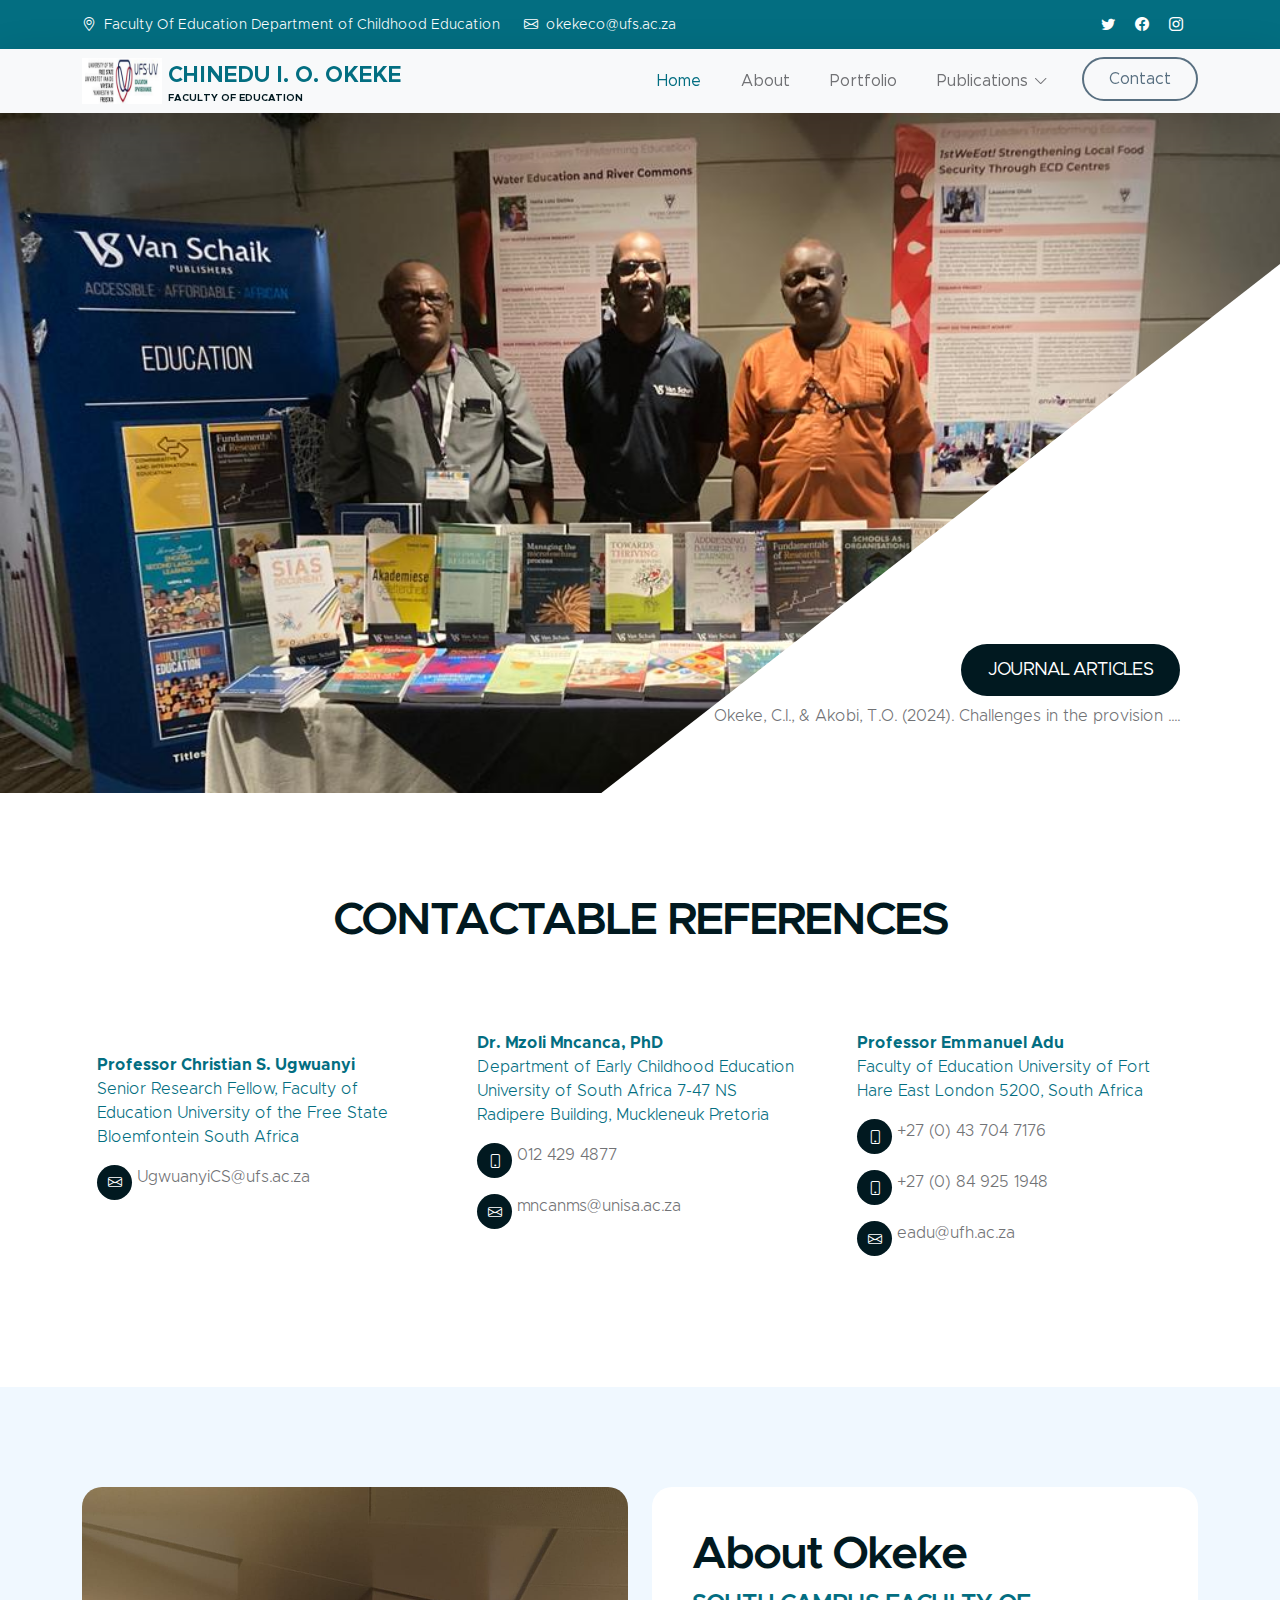
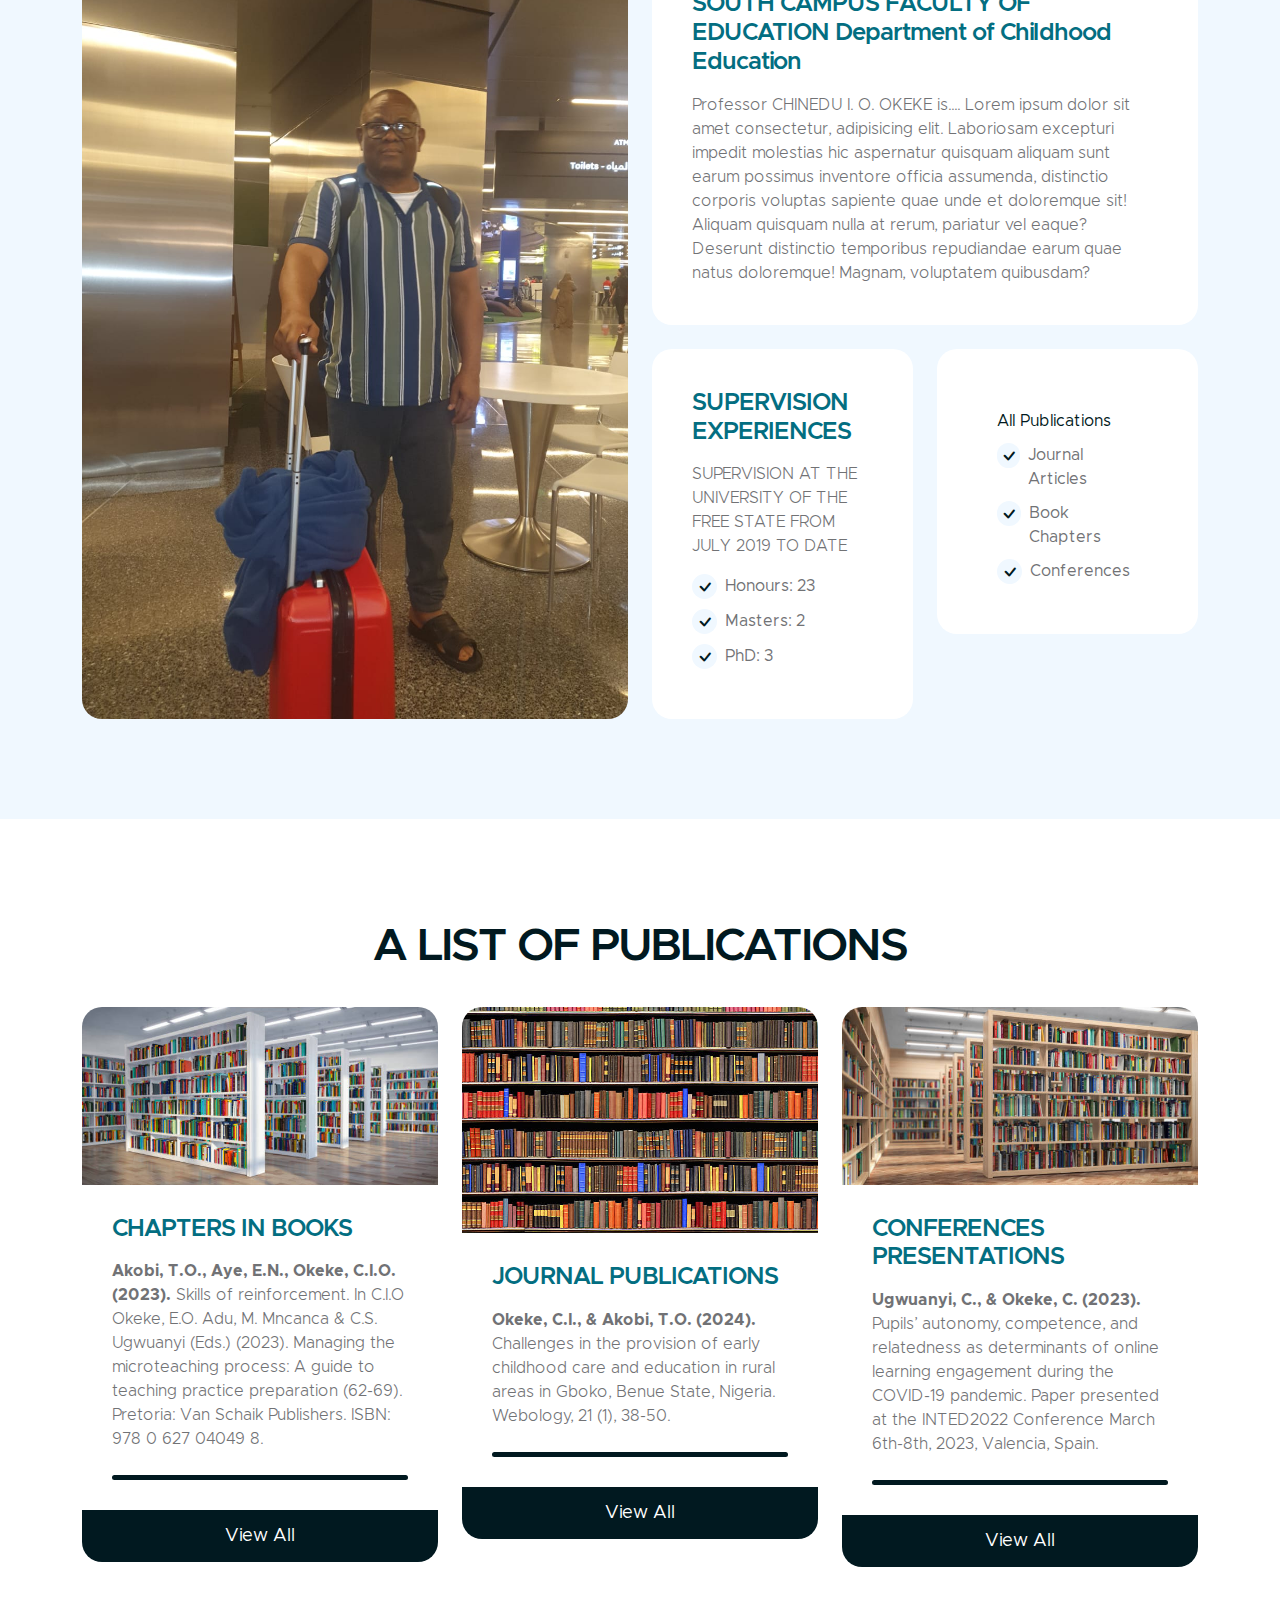
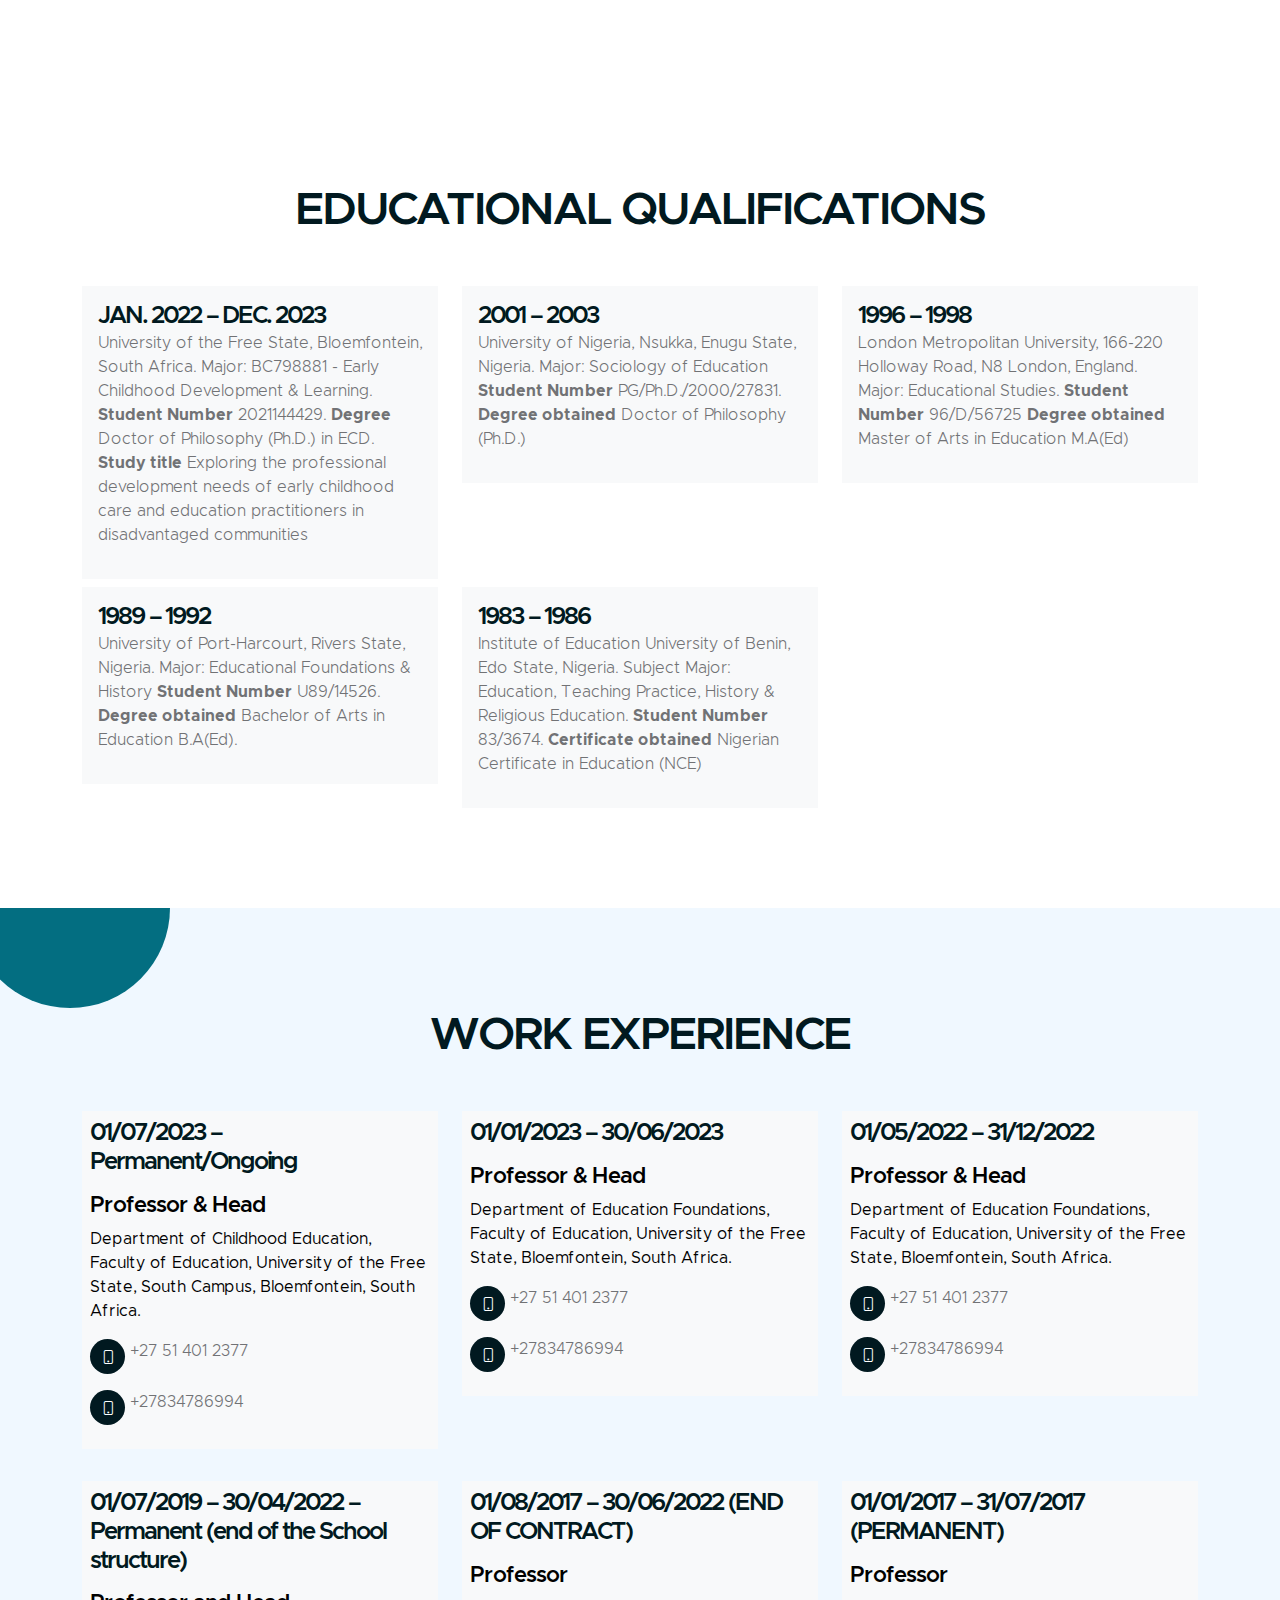
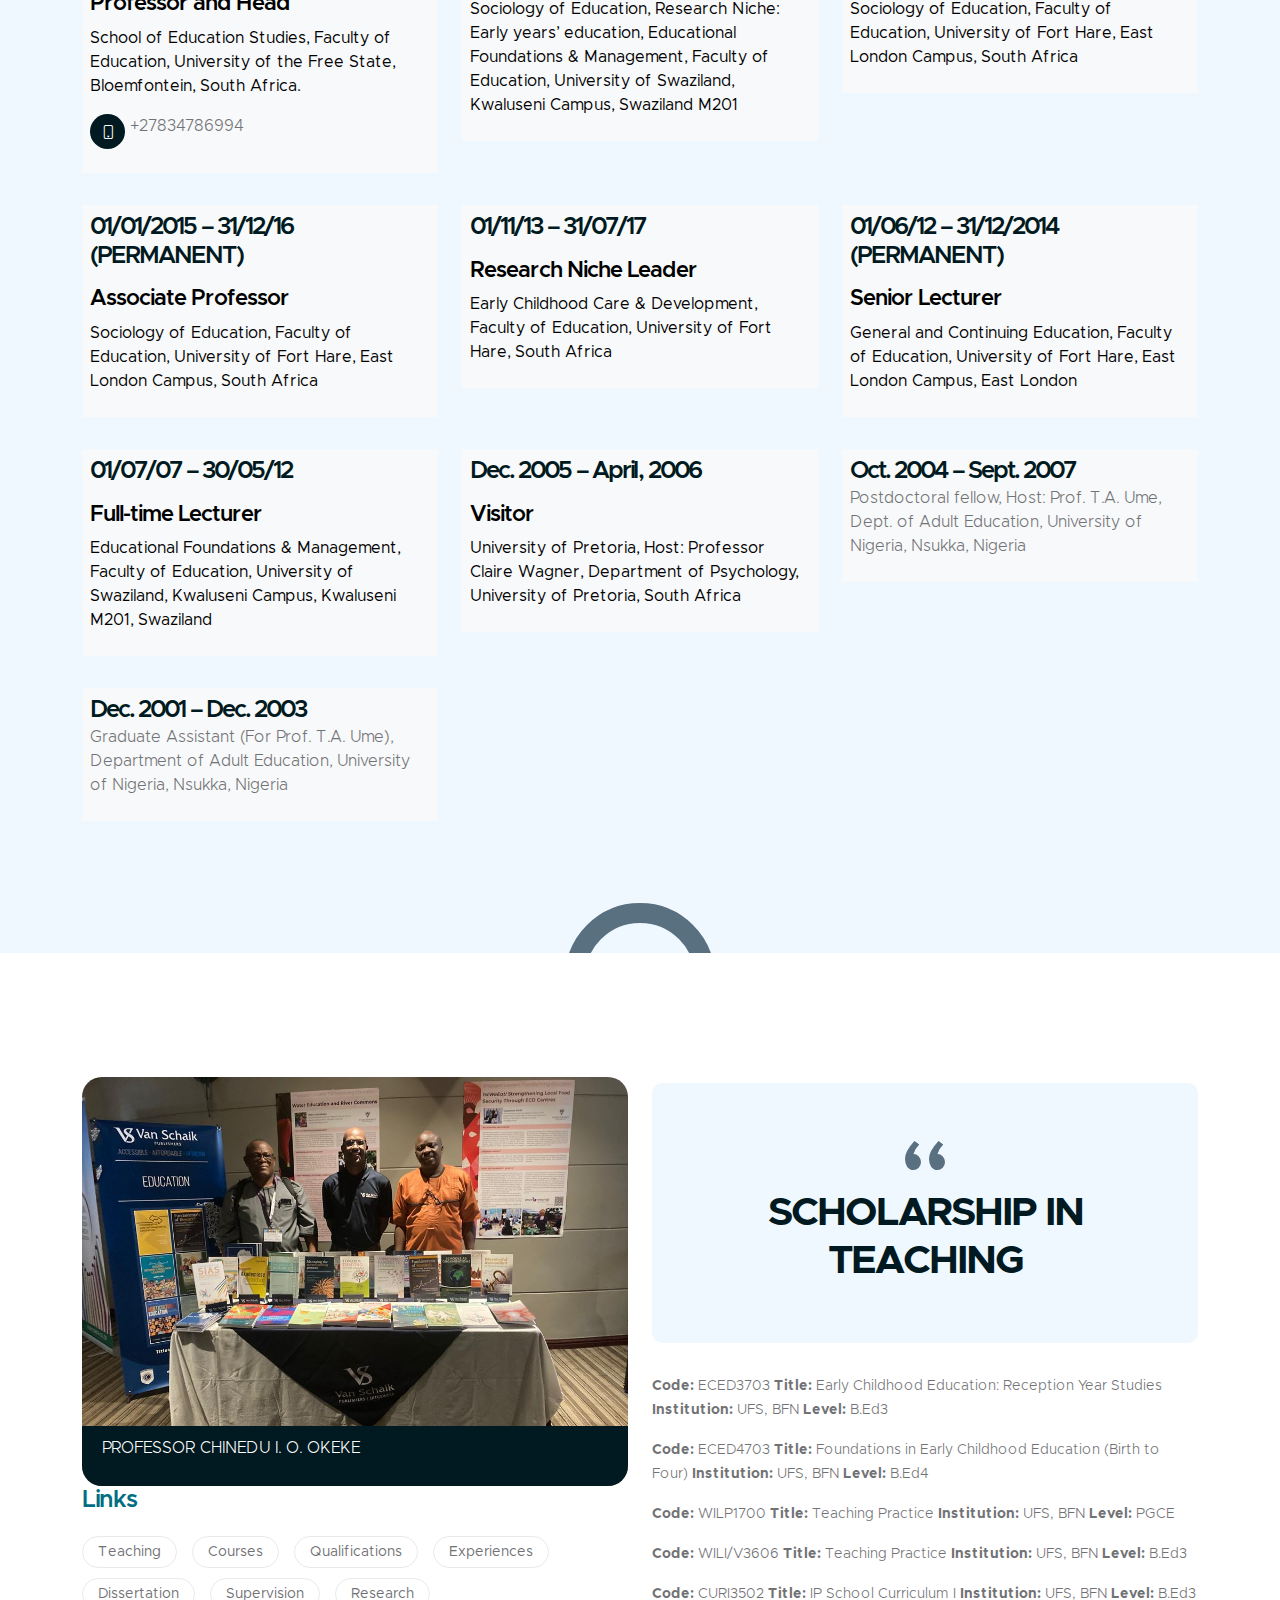
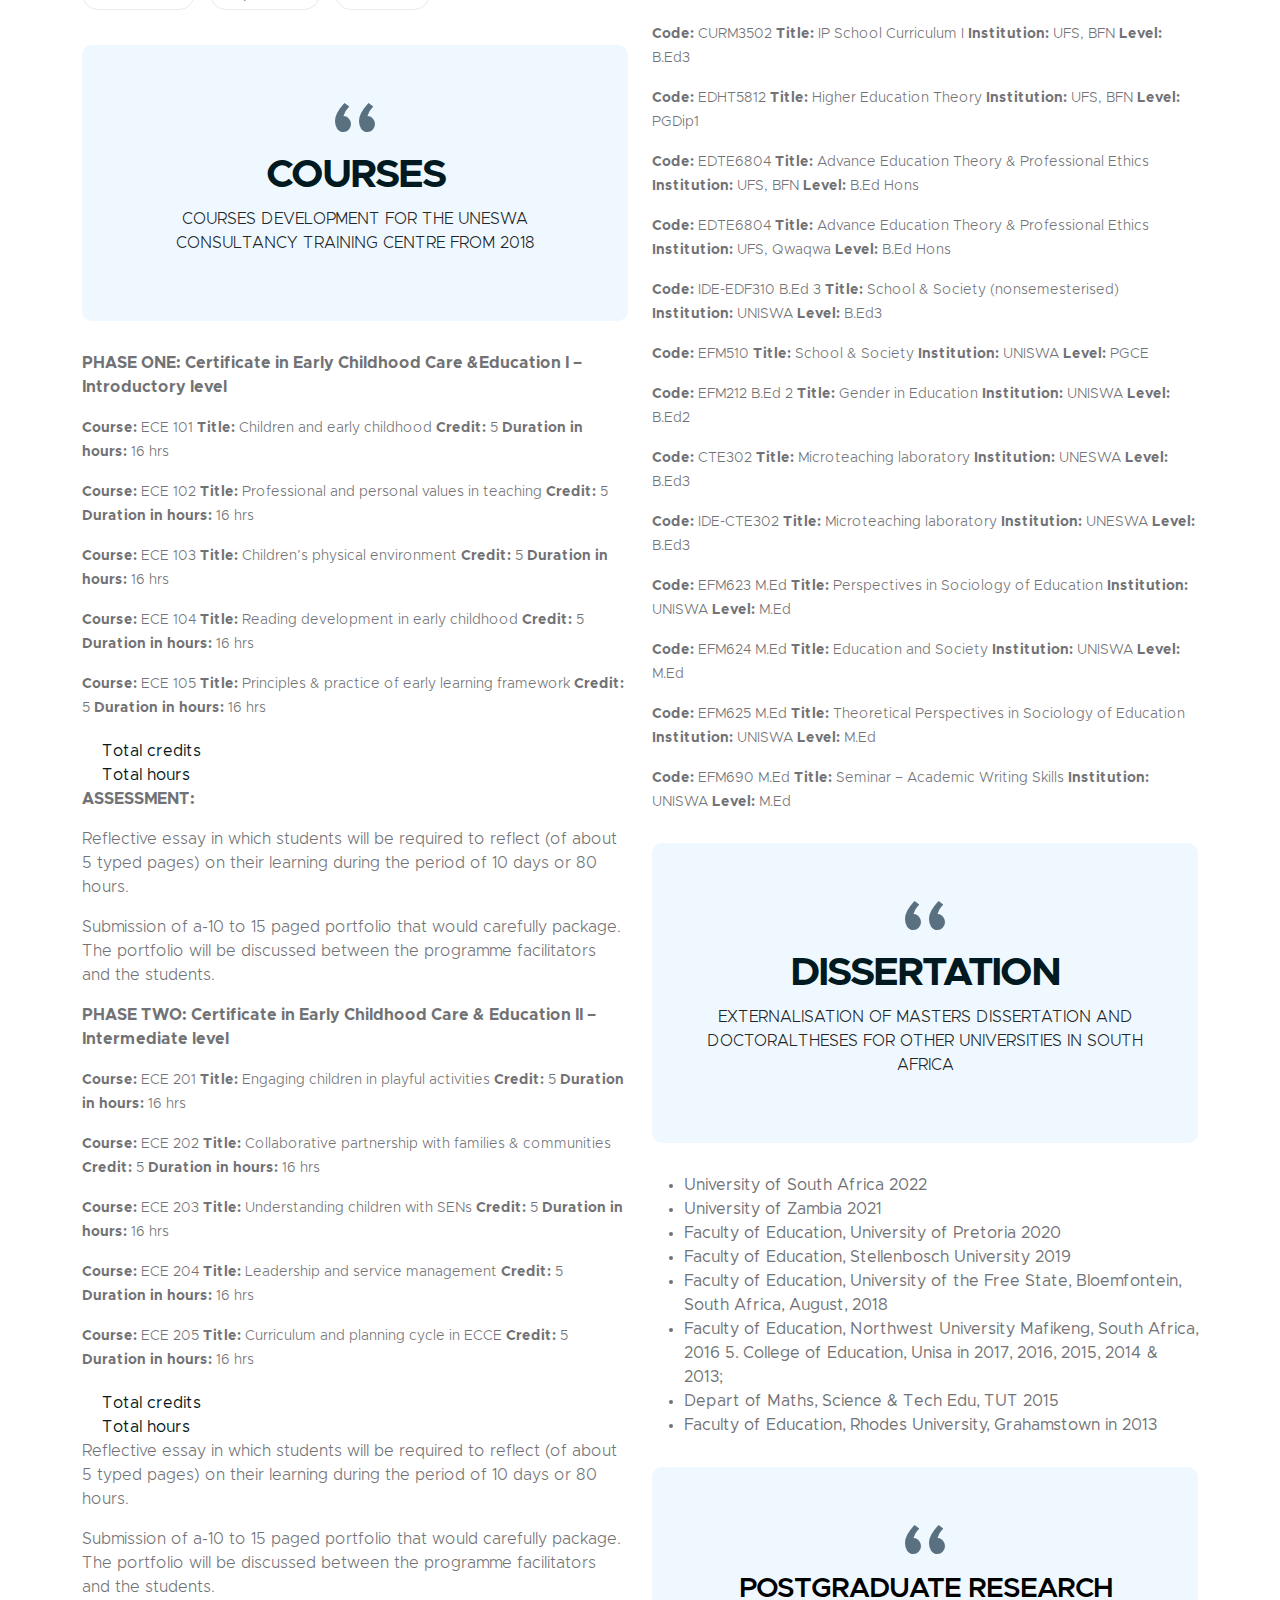
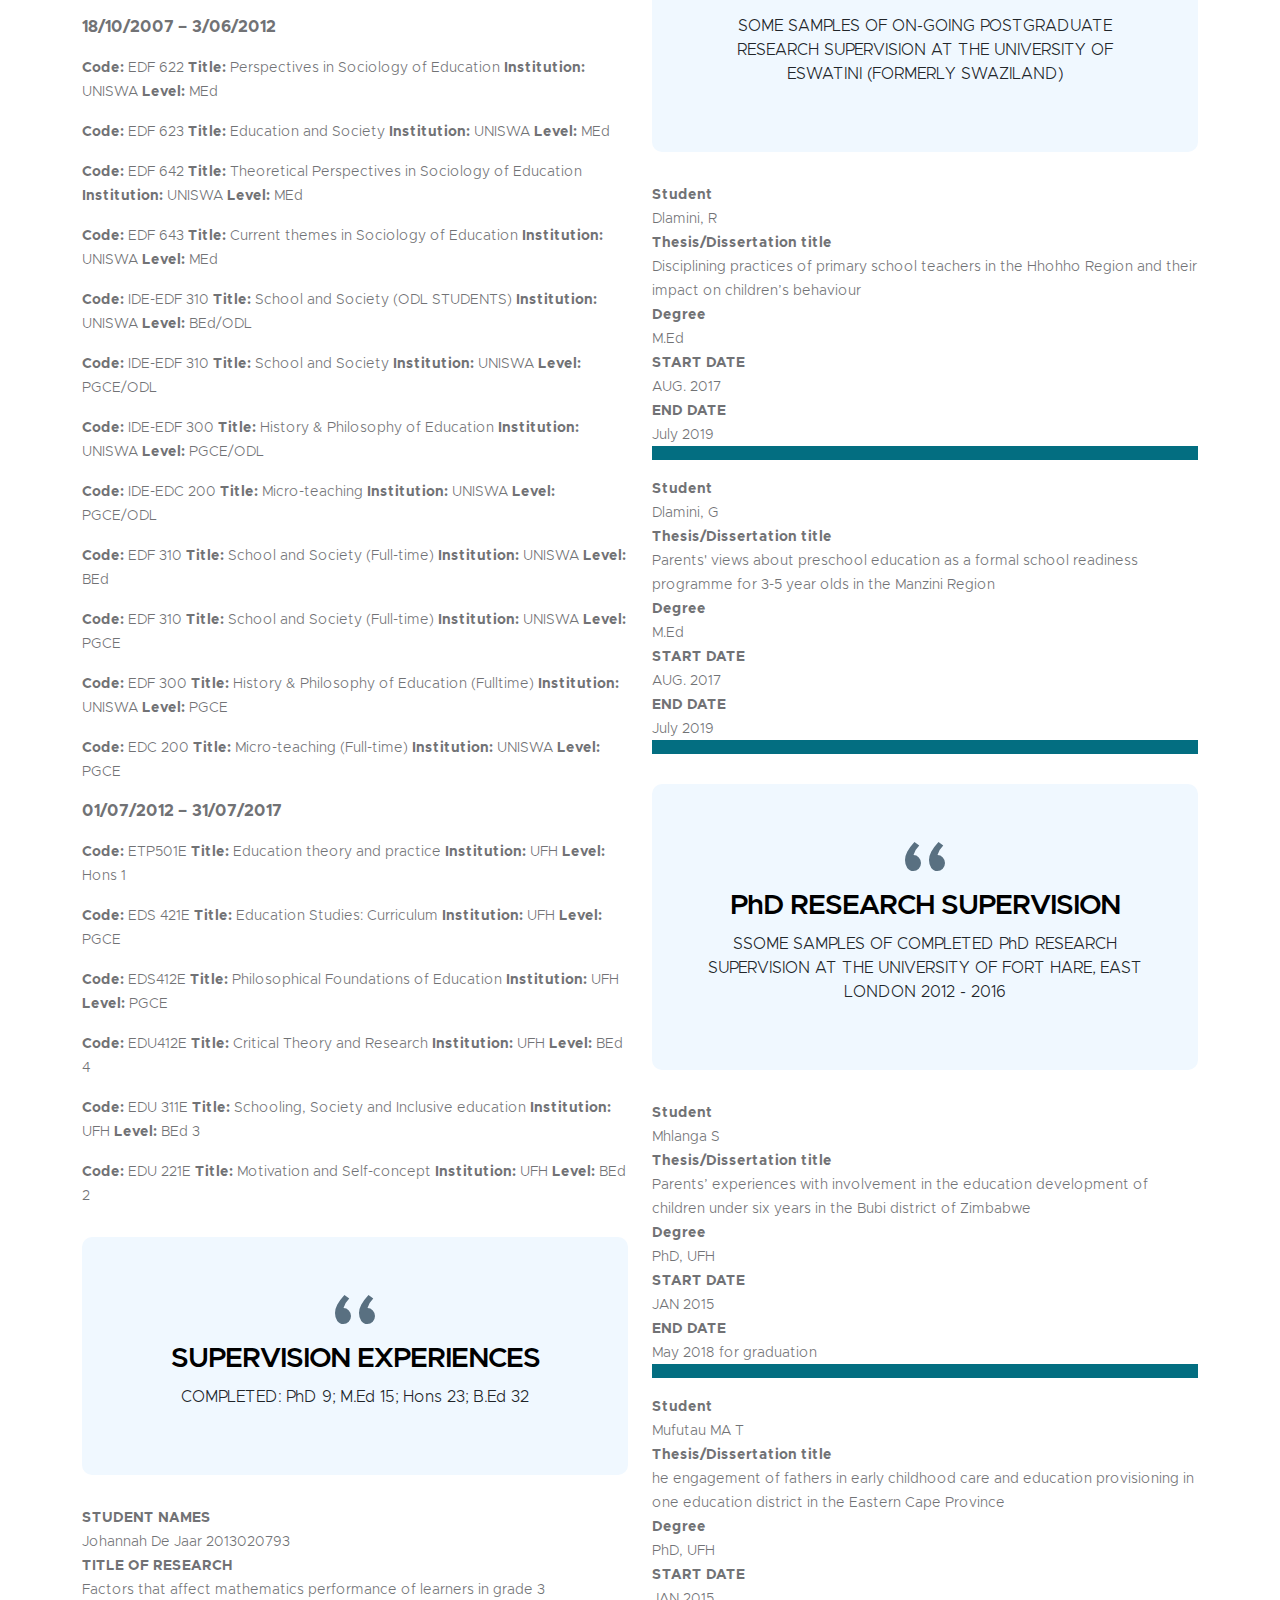
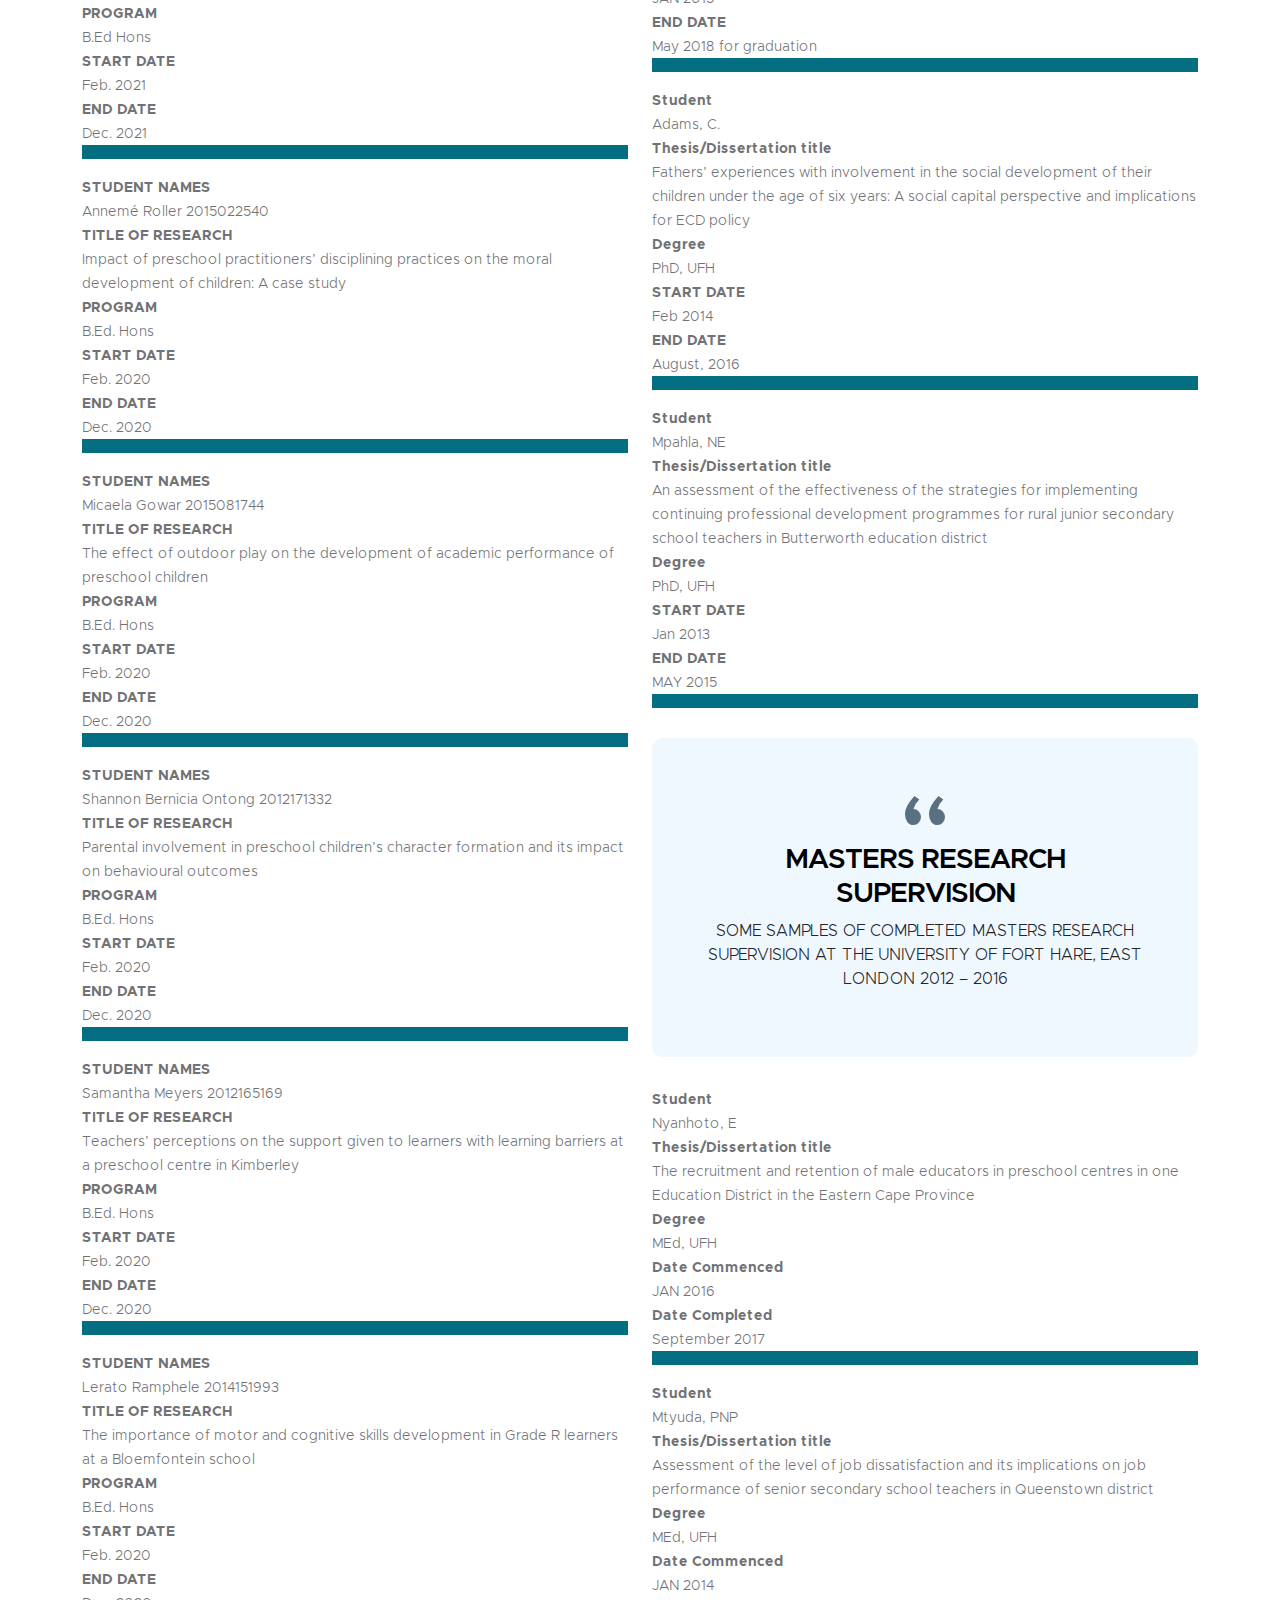
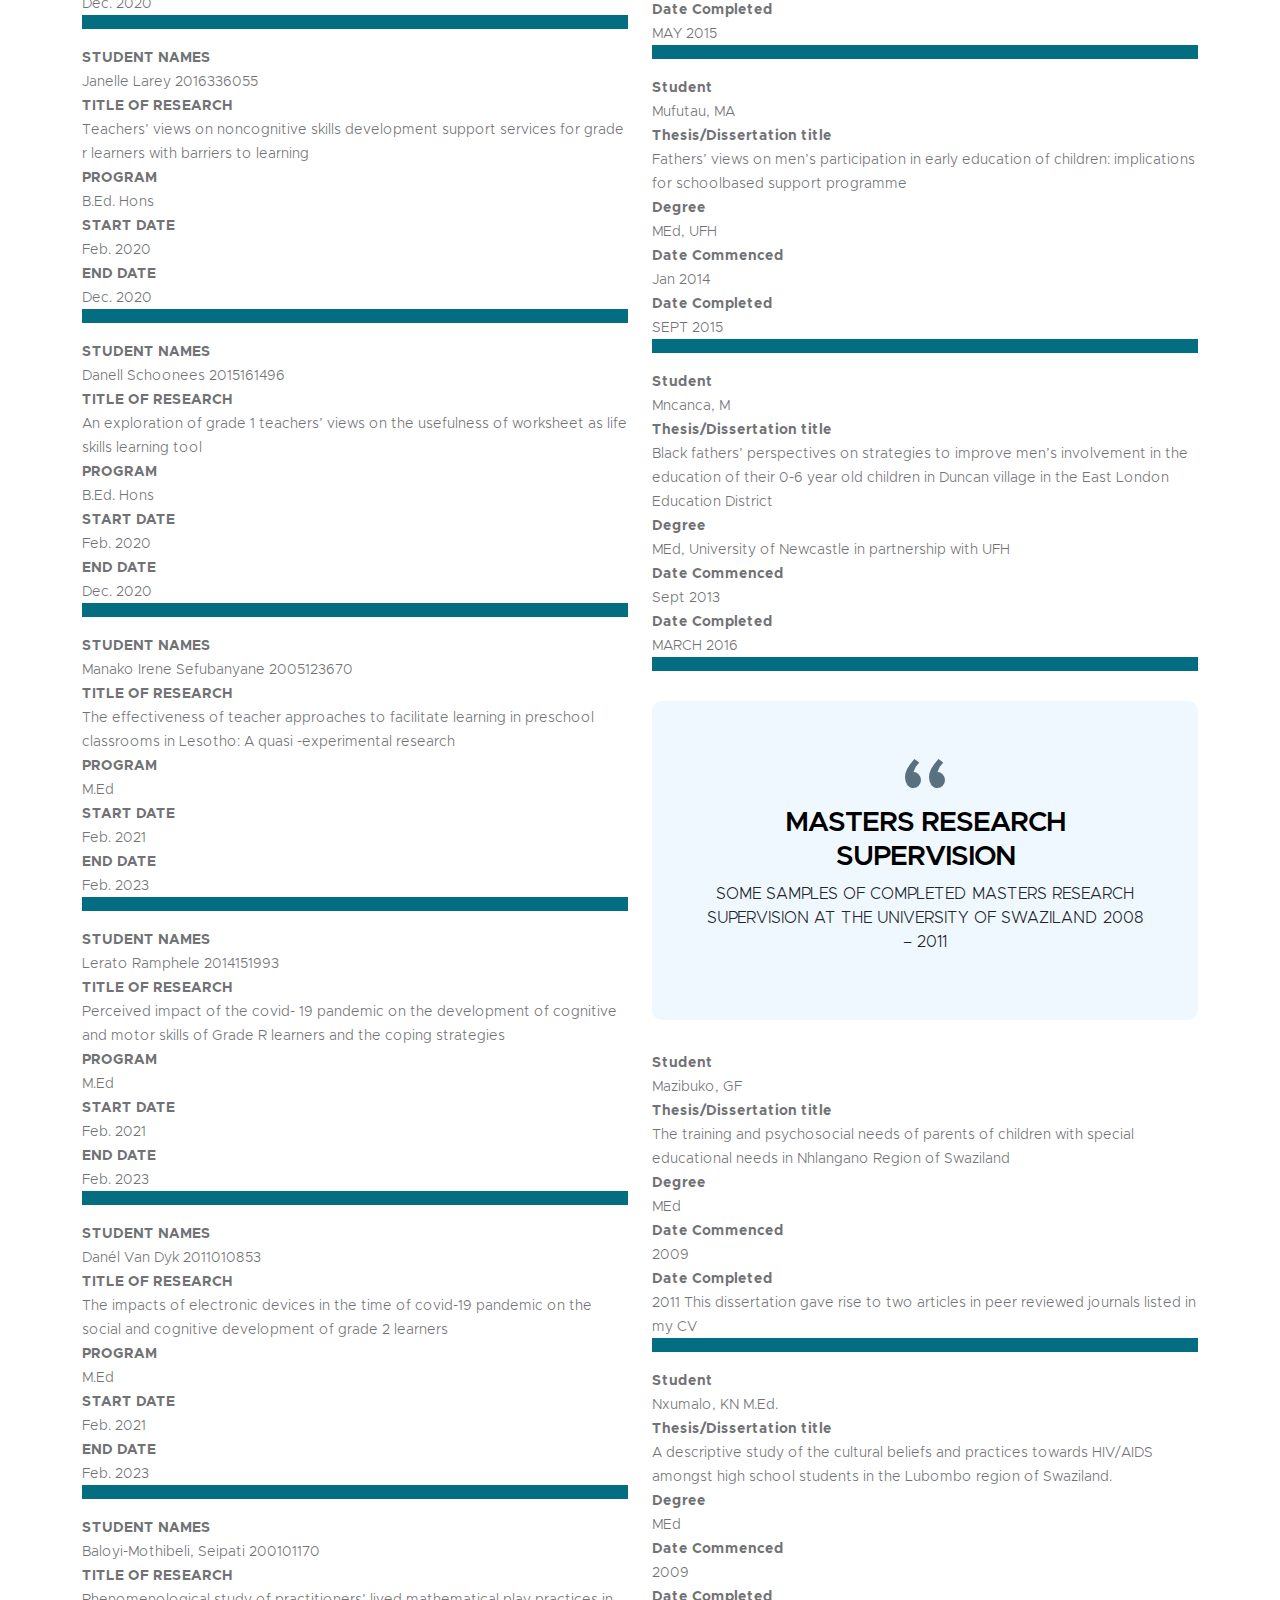
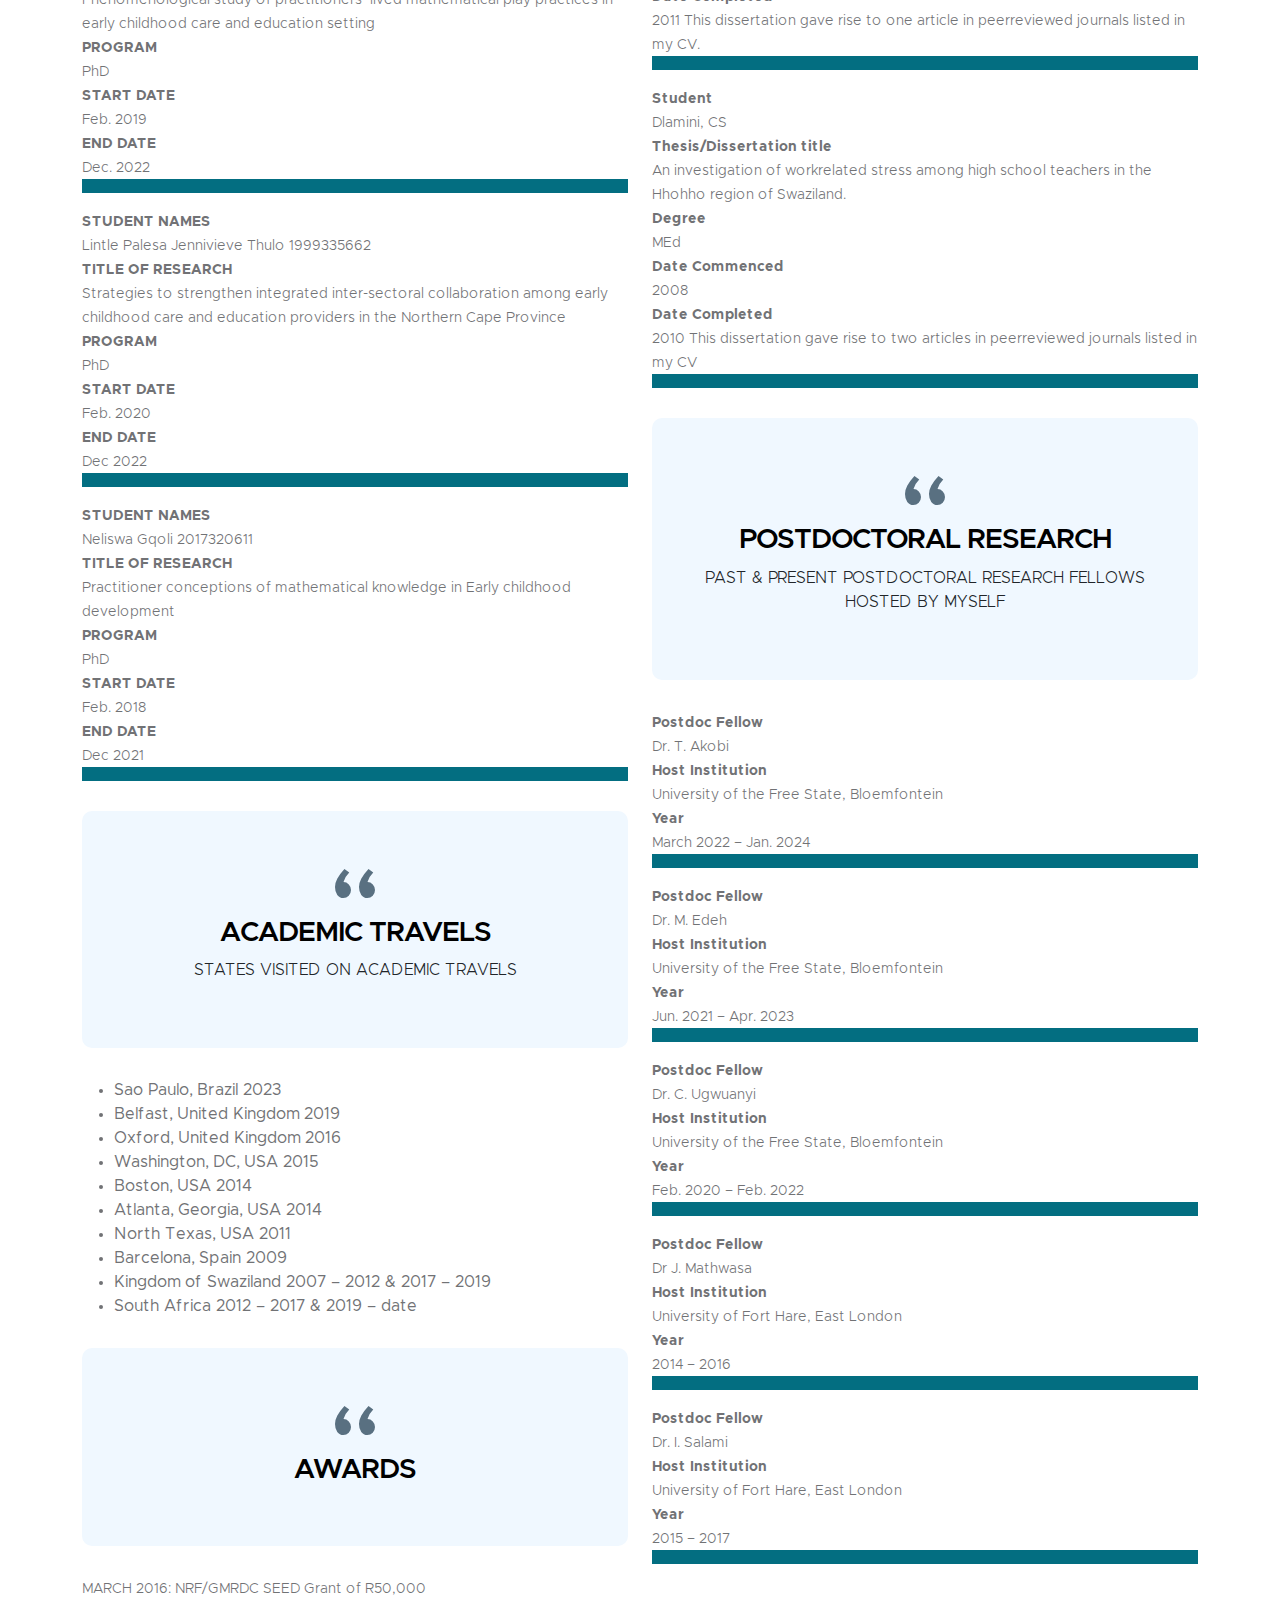
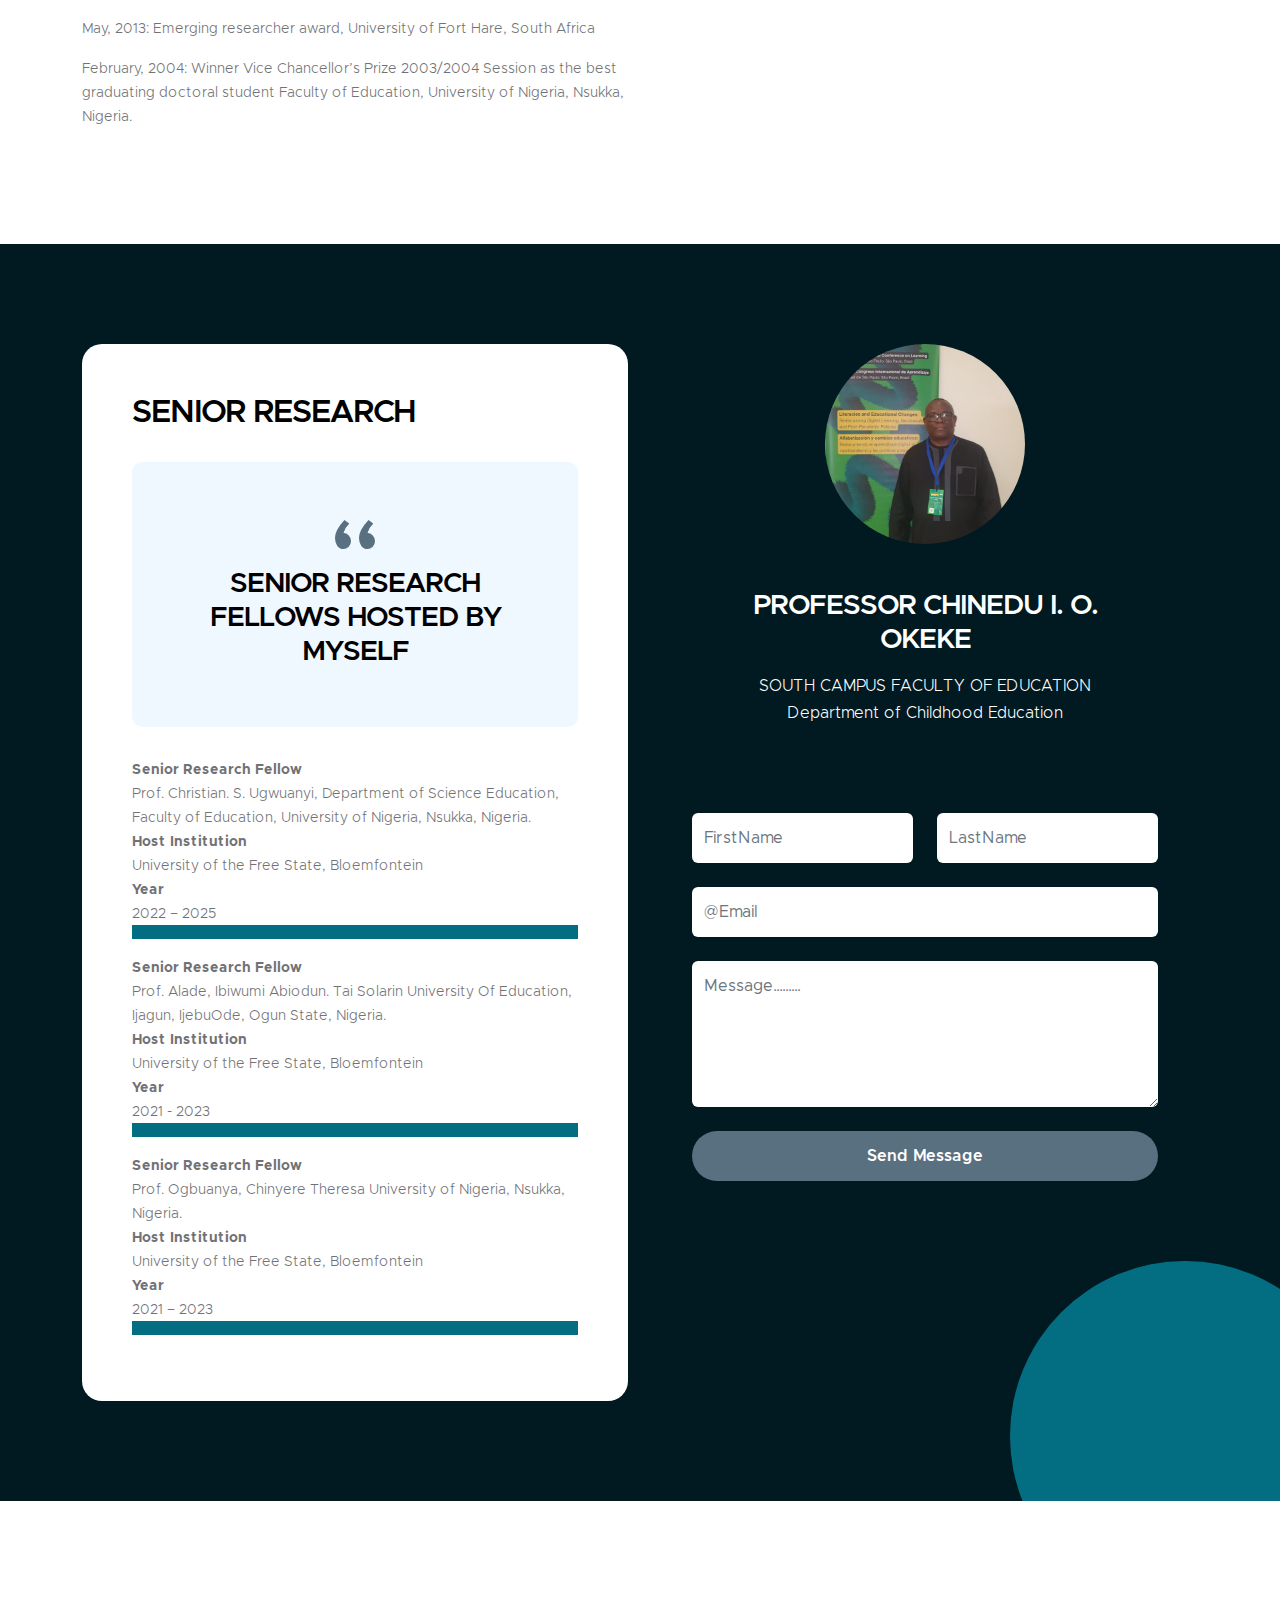
<file: index.html>
<!doctype html>
<html lang="en">

<head>
    <meta charset="utf-8">
    <meta name="viewport" content="width=device-width, initial-scale=1">

    <meta name="PROFESSOR CHINEDU I. O. OKEKE"
        content="EDUCATION, FACULTY, Childhood,University, Free State, Bloemfontein, South Africa, University of Nigeria, Nsukka, Enugu State, London Metropolitan University, London Metropolitan University, University of Port-Harcourt, Rivers State, Institute of Education University of Benin, Edo State">
    <meta name="PROFESSOR CHINEDU I. O. OKEKE" content="SOUTH CAMPUS
        FACULTY OF EDUCATION
        Department of Childhood Education">

    <title>PROFESSOR CHINEDU I. O. OKEKE</title>
    <link rel="icon" type="image/x-icon" href="./images/okeke gallery/okeke-9.jpeg">

    <!-- CSS FILES -->
    <link href="css/bootstrap.min.css" rel="stylesheet">

    <link href="css/bootstrap-icons.css" rel="stylesheet">

    <link href="css/templatemo-kind-heart-charity.css" rel="stylesheet">
    <!--

TemplateMo 581 Kind Heart Charity

https://templatemo.com/tm-581-kind-heart-charity

-->

</head>

<body id="section_1">

    <header class="site-header">
        <div class="container">
            <div class="row">

                <div class="col-lg-8 col-12 d-flex flex-wrap">
                    <p class="d-flex me-4 mb-0">
                        <i class="bi-geo-alt me-2"></i>
                        Faculty Of Education Department of Childhood Education
                    </p>

                    <p class="d-flex mb-0">
                        <i class="bi-envelope me-2"></i>

                        <a href="mailto:info@company.com"> okekeco@ufs.ac.za
                        </a>
                    </p>
                </div>

                <div class="col-lg-3 col-12 ms-auto d-lg-block d-none">
                    <ul class="social-icon">
                        <li class="social-icon-item">
                            <a href="#" class="social-icon-link bi-twitter"></a>
                        </li>

                        <li class="social-icon-item">
                            <a href="#" class="social-icon-link bi-facebook"></a>
                        </li>

                        <li class="social-icon-item">
                            <a href="#" class="social-icon-link bi-instagram"></a>
                        </li>


                    </ul>
                </div>

            </div>
        </div>
    </header>

    <nav class="navbar navbar-expand-lg bg-light shadow-lg">
        <div class="container">
            <a class="navbar-brand" href="index.html">
                <img src="./images/okeke gallery/logo.jpg" class="logo img-fluid" alt="Kind Heart Charity">
                <span>
                    CHINEDU I. O. OKEKE
                    <small>FACULTY OF EDUCATION</small>
                </span>
            </a>

            <button class="navbar-toggler" type="button" data-bs-toggle="collapse" data-bs-target="#navbarNav"
                aria-controls="navbarNav" aria-expanded="false" aria-label="Toggle navigation">
                <span class="navbar-toggler-icon"></span>
            </button>

            <div class="collapse navbar-collapse" id="navbarNav">
                <ul class="navbar-nav ms-auto">
                    <li class="nav-item">
                        <a class="nav-link click-scroll" href="#top">Home</a>
                    </li>

                    <li class="nav-item">
                        <a class="nav-link click-scroll" href="#section_2">About</a>
                    </li>
                    <li class="nav-item">
                        <a class="nav-link click-scroll" href="#section_3">Portfolio</a>
                    </li>

                    <li class="nav-item dropdown">
                        <a class="nav-link click-scroll dropdown-toggle" href="#section_5"
                            id="navbarLightDropdownMenuLink" role="button" data-bs-toggle="dropdown"
                            aria-expanded="false">Publications</a>

                        <ul class="dropdown-menu dropdown-menu-light" aria-labelledby="navbarLightDropdownMenuLink">
                            <li><a class="dropdown-item" href="./journal.html">Journal Articles</a></li>

                            <li><a class="dropdown-item" href="./book.html">Book Chapters</a></li>
                            <li><a class="dropdown-item" href="./conference.html">Conferences</a></li>
                            <li><a class="dropdown-item" href="./gallery.html">Gallery</a></li>
                        </ul>
                    </li>

                    <li class="nav-item ms-3">
                        <a class="nav-link custom-btn custom-border-btn btn" href="./contact.html">Contact</a>
                    </li>
                </ul>
            </div>
        </div>
    </nav>

    <main>

        <section class="hero-section hero-section-full-height">
            <div class="container-fluid">
                <div class="row">

                    <div class="col-lg-12 col-12 p-0">
                        <div id="hero-slide" class="carousel carousel-fade slide" data-bs-ride="carousel">
                            <div class="carousel-inner">
                                <div class="carousel-item active">
                                    <img src="./images/okeke gallery/okeke-18.jpeg" class="carousel-image img-fluid"
                                        alt="...">

                                    <div class="carousel-caption d-flex flex-column justify-content-end">

                                        <h4><a href="./journal.html" class="custom-btn btn smoothscroll"> JOURNAL
                                                ARTICLES</a></h4>

                                        <p>Okeke, C.I., & Akobi, T.O. (2024). Challenges in the provision ....</p>

                                    </div>
                                </div>

                                <div class="carousel-item">
                                    <img src="./images/okeke gallery/okeke-10.jpeg" class="carousel-image img-fluid"
                                        alt="...">

                                    <div class="carousel-caption d-flex flex-column justify-content-end">

                                        <h4><a href="./book.html" class="custom-btn btn smoothscroll"> Book Chapters</a>
                                        </h4>

                                        <p>Akobi, T.O., Aye, E.N., Okeke, C.I.O. (2023). Skills of reinforcement....</p>
                                    </div>
                                </div>

                                <div class="carousel-item">
                                    <img src="./images/okeke gallery/okeke-7.jpeg" class="carousel-image img-fluid"
                                        alt="...">

                                    <div class="carousel-caption d-flex flex-column justify-content-end">

                                        <a href="./PROF. C. I. OKEKE CV - FEBRUARY 2024.pdf"
                                            download="./PROF. C. I. OKEKE CV - FEBRUARY 2024.pdf"
                                            title="DOWNLOAD OKEKE CV" class="custom-btn btn smoothscroll">Download
                                            Cv</a>
                                        <h6 class="mt-3 border-bottom"> <a href="./conference.html">VIEW CONFERENCES</a>
                                        </h6>
                                    </div>
                                </div>
                            </div>

                            <button class="carousel-control-prev" type="button" data-bs-target="#hero-slide"
                                data-bs-slide="prev">
                                <span class="carousel-control-prev-icon" aria-hidden="true"></span>
                                <span class="visually-hidden">Previous</span>
                            </button>

                            <button class="carousel-control-next" type="button" data-bs-target="#hero-slide"
                                data-bs-slide="next">
                                <span class="carousel-control-next-icon" aria-hidden="true"></span>
                                <span class="visually-hidden">Next</span>
                            </button>
                        </div>
                    </div>

                </div>
            </div>
        </section>


        <section class="section-padding">
            <div class="container">
                <div class="row">

                    <div class="col-lg-10 col-12 text-center mx-auto">
                        <h2 class="mb-5">CONTACTABLE REFERENCES</h2>
                    </div>

                    <div class="col-lg-4 col-md-6 col-12 mb-4 mb-lg-0">
                        <div class="featured-block d-flex justify-content-center align-items-center">
                            <div class="d-block">

                                <p class="featured-block-text text-lg-start fs-6 align-left"><strong>Professor Christian
                                        S.
                                        Ugwuanyi</strong><br>
                                    Senior Research Fellow,
                                    Faculty of Education
                                    University of the Free State
                                    Bloemfontein
                                    South Africa

                                </p>
                                <div class="d-flex">
                                    <p>
                                        <i class=" bi-envelope social-icon-link  ">
                                        </i>
                                    </p>
                                    <p>
                                        <span>UgwuanyiCS@ufs.ac.za</span>
                                    </p>
                                </div>
                            </div>
                        </div>
                    </div>

                    <div class="col-lg-4 col-md-6 col-12 mb-4 mb-lg-0 mb-md-4">
                        <div class="featured-block d-flex justify-content-center align-items-center">
                            <div class="d-block">
                                <p class="featured-block-text text-lg-start fs-6 align-left"><strong> Dr. Mzoli Mncanca,
                                        PhD</strong><br>

                                    Department of Early Childhood Education
                                    University of South Africa
                                    7-47 NS Radipere Building, Muckleneuk
                                    Pretoria

                                </p>
                                <div class="d-flex">
                                    <p>
                                        <i class=" bi-phone social-icon-link  ">
                                        </i>
                                    </p>
                                    <p>
                                        <span> 012 429 4877</span>
                                    </p>
                                </div>
                                <div class="d-flex">
                                    <p>
                                        <i class=" bi-envelope social-icon-link  ">
                                        </i>
                                    </p>
                                    <p>
                                        <span> mncanms@unisa.ac.za</span>
                                    </p>
                                </div>

                            </div>
                        </div>
                    </div>

                    <div class="col-lg-4 col-md-6 col-12 mb-4 mb-lg-0 mb-md-4">
                        <div class="featured-block d-flex justify-content-center align-items-center">
                            <div class="d-block">
                                <p class="featured-block-text text-lg-start fs-6 align-left"><strong> Professor Emmanuel
                                        Adu</strong><br>
                                    Faculty of Education
                                    University of Fort Hare
                                    East London 5200, South Africa
                                </p>
                                <div class="d-flex">
                                    <p>
                                        <i class=" bi-phone social-icon-link  ">
                                        </i>
                                    </p>
                                    <p>
                                        <span>+27 (0) 43 704 7176</span>
                                    </p>
                                </div>
                                <div class="d-flex">
                                    <p>
                                        <i class=" bi-phone social-icon-link  ">
                                        </i>
                                    </p>
                                    <p>
                                        <span>+27 (0) 84 925 1948</span>
                                    </p>
                                </div>
                                <div class="d-flex">
                                    <p>
                                        <i class=" bi-envelope social-icon-link  ">
                                        </i>
                                    </p>
                                    <p>
                                        <span>eadu@ufh.ac.za</span>
                                    </p>
                                </div>
                            </div>
                        </div>
                    </div>
                </div>
            </div>
        </section>

        <section class="section-padding section-bg" id="section_2">
            <div class="container">
                <div class="row">

                    <div class="col-lg-6 col-12 mb-5 mb-lg-0">
                        <img src=".//images/okeke gallery/okeke-25.jpeg" class="custom-text-box-image img-fluid" alt="">
                    </div>

                    <div class="col-lg-6 col-12">
                        <div class="custom-text-box">
                            <h2 class="mb-2">About Okeke</h2>

                            <h5 class="mb-3">SOUTH CAMPUS
                                FACULTY OF EDUCATION
                                Department of Childhood Education</h5>

                            <p class="mb-0">Professor CHINEDU I. O. OKEKE is....
                                Lorem ipsum dolor sit amet consectetur, adipisicing elit. Laboriosam excepturi impedit
                                molestias hic aspernatur quisquam aliquam sunt earum possimus inventore officia
                                assumenda, distinctio corporis voluptas sapiente quae unde et doloremque sit! Aliquam
                                quisquam nulla at rerum, pariatur vel eaque? Deserunt distinctio temporibus repudiandae
                                earum quae natus doloremque! Magnam, voluptatem quibusdam?
                            </p>
                        </div>
                        <div class="row">
                            <div class="col-lg-6 col-md-6 col-12">
                                <div class="custom-text-box mb-lg-0">
                                    <h5 class="mb-3">SUPERVISION EXPERIENCES</h5>

                                    <p>SUPERVISION AT THE UNIVERSITY OF THE FREE STATE FROM JULY 2019 TO DATE</p>

                                    <ul class="custom-list mt-2">
                                        <li class="custom-list-item d-flex">
                                            <i class="bi-check custom-text-box-icon me-2"></i>
                                            Honours: 23
                                        </li>

                                        <li class="custom-list-item d-flex">
                                            <i class="bi-check custom-text-box-icon me-2"></i>
                                            Masters: 2
                                        </li>
                                        <li class="custom-list-item d-flex">
                                            <i class="bi-check custom-text-box-icon me-2"></i>
                                            PhD: 3
                                        </li>
                                    </ul>
                                </div>
                            </div>

                            <div class="col-lg-6 col-md-6 col-12">
                                <div class="custom-text-box d-flex flex-wrap d-lg-block mb-lg-0">
                                    <div class="counter-thumb">
                                        <span class="counter-text">All Publications</span>
                                        <div class="d-flex">
                                            <span class="counter-number" data-from="1" data-to="128"
                                                data-speed="1000"></span>
                                            <span class="counter-number-text"></span>
                                        </div>

                                        <ul class="custom-list mt-2">
                                            <li class="custom-list-item d-flex">
                                                <i class="bi-check custom-text-box-icon me-2">

                                                </i>
                                                <a href="./journal.html">Journal Articles</a>
                                            </li>

                                            <li class="custom-list-item d-flex">
                                                <i class="bi-check custom-text-box-icon me-2"></i>
                                                <a href="./book.html">Book Chapters</a>
                                            </li>
                                            <li class="custom-list-item d-flex">
                                                <i class="bi-check custom-text-box-icon me-2"></i>
                                                <a href="./conference.html">Conferences</a>
                                            </li>
                                        </ul>
                                    </div>

                                </div>
                            </div>
                        </div>
                    </div>

                </div>
            </div>
        </section>

        <section class="section-padding">
            <div class="container">
                <div class="row">

                    <div class="col-lg-12 col-12 text-center mb-4">
                        <h2>A LIST OF PUBLICATIONS</h2>
                    </div>


                    <div class="col-lg-4 col-md-6 col-12 mb-4 mb-lg-0">
                        <div class="custom-block-wrap">
                            <img src="./images/okeke gallery/libary.jpg" class="custom-block-image img-fluid" alt="">

                            <div class="custom-block">
                                <div class="custom-block-body">
                                    <h5 class="mb-3">CHAPTERS IN BOOKS</h5>

                                    <p> <strong>Akobi, T.O., Aye, E.N., Okeke, C.I.O. (2023).</strong> Skills of
                                        reinforcement. In C.I.O Okeke,
                                        E.O. Adu, M. Mncanca & C.S. Ugwuanyi (Eds.) (2023). Managing the microteaching
                                        process: A guide to teaching practice preparation (62-69). Pretoria: Van Schaik
                                        Publishers. ISBN: 978 0 627 04049 8.</p>

                                    <div class="progress mt-4">
                                        <div class="progress-bar w-100" role="progressbar" aria-valuenow="100"
                                            aria-valuemin="0" aria-valuemax="100"></div>
                                    </div>

                                </div>

                                <a href="./book.html" class="custom-btn btn">View All</a>
                            </div>
                        </div>
                    </div>

                    <div class="col-lg-4 col-md-6 col-12 mb-4 mb-lg-0">
                        <div class="custom-block-wrap">
                            <img src="./images/okeke gallery/okeke-bk-3.jpg" class="custom-block-image img-fluid"
                                alt="">

                            <div class="custom-block">
                                <div class="custom-block-body">
                                    <h5 class="mb-3"> JOURNAL PUBLICATIONS </h5>

                                    <p><strong>Okeke, C.I., & Akobi, T.O. (2024). </strong>Challenges in the provision
                                        of early childhood care
                                        and education in rural areas in Gboko, Benue State, Nigeria. Webology, 21 (1),
                                        38-50.</p>

                                    <div class="progress mt-4">
                                        <div class="progress-bar w-100" role="progressbar" aria-valuenow="100"
                                            aria-valuemin="0" aria-valuemax="100"></div>
                                    </div>


                                </div>

                                <a href="./journal.html" class="custom-btn btn">View All</a>
                            </div>
                        </div>
                    </div>

                    <div class="col-lg-4 col-md-6 col-12">
                        <div class="custom-block-wrap">
                            <img src="./images/okeke gallery/library-2.jpg" class="custom-block-image img-fluid" alt="">

                            <div class="custom-block">
                                <div class="custom-block-body">
                                    <h5 class="mb-3">CONFERENCES PRESENTATIONS</h5>

                                    <p><strong>Ugwuanyi, C., & Okeke, C. (2023).</strong> Pupils’ autonomy, competence,
                                        and relatedness
                                        as determinants of online learning engagement during the COVID-19 pandemic.
                                        Paper presented at the INTED2022 Conference March 6th-8th, 2023, <a
                                            href="https://10.21125/inted.2023">Valencia,
                                            Spain.</a>
                                    </p>

                                    <div class="progress mt-4">
                                        <div class="progress-bar w-100" role="progressbar" aria-valuenow="100"
                                            aria-valuemin="0" aria-valuemax="100"></div>
                                    </div>

                                </div>

                                <a href="./conference.html" class="custom-btn btn">View All</a>
                            </div>
                        </div>
                    </div>

                </div>
            </div>
        </section>


        <p id="qualification"></p>
        <section class="about-section section-padding" id="section_3">
            <div class="container">
                <h2 class="mb-5 text-center">EDUCATIONAL QUALIFICATIONS</h2>
                <div class="row">

                    <div class="col-lg-4 col-md-7 col-12 mb-2">
                        <div class="custom-text-block p-3 text-bg-light">
                            <h2 class="mb-0 fs-4"> JAN. 2022 – DEC. 2023</h2>

                            <p class="rounded-3">
                                University of the Free State, Bloemfontein, South Africa. Major: BC798881 - Early
                                Childhood Development & Learning. <b>Student Number</b> 2021144429. <b>Degree</b> Doctor
                                of
                                Philosophy (Ph.D.) in ECD. <b>Study title</b> Exploring the professional development
                                needs of
                                early childhood care and education practitioners in disadvantaged communities
                            </p>
                        </div>
                    </div>

                    <div class="col-lg-4 col-md-7 col-12">
                        <div class="custom-text-block p-3 text-bg-light">
                            <h2 class="mb-0 fs-4"> 2001 – 2003</h2>

                            <p class="rounded-3">

                                University of Nigeria, Nsukka, Enugu State, Nigeria. Major: Sociology of Education
                                <b>Student
                                    Number</b> PG/Ph.D./2000/27831. <b>Degree obtained</b> Doctor of Philosophy (Ph.D.)
                            </p>
                        </div>
                    </div>

                    <div class="col-lg-4 col-md-7 col-12">
                        <div class="custom-text-block p-3 text-bg-light">
                            <h2 class="mb-0 fs-4"> 1996 – 1998</h2>

                            <p class=" rounded-3">

                                London Metropolitan University, 166-220 Holloway Road, N8 London, England. Major:
                                Educational Studies. <b>Student Number</b> 96/D/56725 <b>Degree obtained</b> Master of
                                Arts in
                                Education M.A(Ed)
                            </p>
                        </div>
                    </div>

                    <div class="col-lg-4 col-md-7 col-12">
                        <div class="custom-text-block p-3 text-bg-light">
                            <h2 class="mb-0 fs-4"> 1989 – 1992</h2>

                            <p class=" rounded-3">

                                University of Port-Harcourt, Rivers State, Nigeria. Major: Educational Foundations &
                                History
                                <b>Student Number</b> U89/14526. <b>Degree obtained</b> Bachelor of Arts in Education
                                B.A(Ed).
                            </p>
                        </div>
                    </div>
                    <div class="col-lg-4 col-md-7 col-12">
                        <div class="custom-text-block p-3 text-bg-light">
                            <h2 class="mb-0 fs-4"> 1983 – 1986</h2>

                            <p class="  rounded-3">

                                Institute of Education University of Benin, Edo State, Nigeria. Subject Major:
                                Education,
                                Teaching Practice, History & Religious Education. <b>Student Number</b> 83/3674.
                                <b>Certificate
                                    obtained</b> Nigerian Certificate in Education (NCE)
                            </p>
                        </div>
                    </div>

                </div>
            </div>
        </section>





        <section class="cta-section section-padding section-bg">
            <div class="container">
                <h2 class="mb-5 text-center" id="experience">WORK EXPERIENCE</h2>

                <div class="row experience">
                    <div class="col-lg-4 col-md-7 col-12">
                        <div class="custom-text-block p-2 text-bg-light">
                            <h2 class="mb-0 fs-4"> 01/07/2023 – Permanent/Ongoing</h2>

                            <p class=" rounded-3">
                            <h6> Professor & Head</h6>
                            Department of Childhood Education, Faculty of Education, University of the Free State,
                            South Campus, Bloemfontein, South Africa.
                            </p>
                            <div class="d-flex">
                                <p><i class=" bi-phone social-icon-link"></i></p>
                                <p><span>+27 51 401 2377</span></p>
                            </div>
                            <div class="d-flex">
                                <p><i class=" bi-phone social-icon-link"></i></p>
                                <p><span>+27834786994</span></p>
                            </div>
                        </div>
                    </div>
                    <div class="col-lg-4 col-md-7 col-12">
                        <div class="custom-text-block p-2 text-bg-light">
                            <h2 class="mb-0 fs-4"> 01/01/2023 – 30/06/2023</h2>

                            <p class=" rounded-3">
                            <h6> Professor & Head</h6>
                            Department of Education Foundations, Faculty of Education, University of the Free State,
                            Bloemfontein, South Africa.
                            </p>
                            <div class="d-flex">
                                <p><i class=" bi-phone social-icon-link"></i></p>
                                <p><span>+27 51 401 2377</span></p>
                            </div>
                            <div class="d-flex">
                                <p><i class=" bi-phone social-icon-link"></i></p>
                                <p><span>+27834786994</span></p>
                            </div>
                        </div>
                    </div>
                    <div class="col-lg-4 col-md-7 col-12">
                        <div class="custom-text-block p-2 text-bg-light">
                            <h2 class="mb-0 fs-4"> 01/05/2022 – 31/12/2022</h2>
                            <p class=" rounded-3">
                            <h6> Professor & Head</h6>
                            Department of Education Foundations, Faculty of Education, University of the Free State,
                            Bloemfontein, South Africa.
                            </p>
                            <div class="d-flex">
                                <p><i class=" bi-phone social-icon-link"></i></p>
                                <p><span>+27 51 401 2377</span></p>
                            </div>
                            <div class="d-flex">
                                <p><i class=" bi-phone social-icon-link"></i></p>
                                <p><span>+27834786994</span></p>
                            </div>
                        </div>
                    </div>
                    <div class="col-lg-4 col-md-7 col-12">
                        <div class="custom-text-block p-2 text-bg-light">
                            <h2 class="mb-0 fs-4"> 01/07/2019 – 30/04/2022 – Permanent (end of the School structure)
                            </h2>

                            <p class=" rounded-3">
                            <h6> Professor and Head</h6>
                            School of Education Studies, Faculty of Education, University of the Free State,
                            Bloemfontein, South Africa.
                            </p>

                            <div class="d-flex">
                                <p><i class=" bi-phone social-icon-link"></i></p>
                                <p><span>+27834786994</span></p>
                            </div>
                        </div>
                    </div>
                    <div class="col-lg-4 col-md-7 col-12">
                        <div class="custom-text-block p-2 text-bg-light">
                            <h2 class="mb-0 fs-4"> 01/08/2017 – 30/06/2022 (END OF CONTRACT)</h2>

                            <p class=" rounded-3">
                            <h6> Professor</h6>
                            Sociology of Education, Research Niche: Early years’ education, Educational
                            Foundations & Management, Faculty of Education, University of Swaziland, Kwaluseni
                            Campus, Swaziland M201
                            </p>

                        </div>
                    </div>
                    <div class="col-lg-4 col-md-7 col-12">
                        <div class="custom-text-block p-2 text-bg-light">
                            <h2 class="mb-0 fs-4"> 01/01/2017 – 31/07/2017 (PERMANENT)</h2>

                            <p class=" rounded-3">
                            <h6> Professor</h6>

                            Sociology of Education, Faculty of Education, University of Fort Hare, East
                            London Campus, South Africa
                            </p>

                        </div>
                    </div>
                    <div class="col-lg-4 col-md-7 col-12">
                        <div class="custom-text-block p-2 text-bg-light">
                            <h2 class="mb-0 fs-4"> 01/01/2015 – 31/12/16 (PERMANENT)</h2>

                            <p class=" rounded-3">
                            <h6> Associate Professor</h6>

                            Sociology of Education, Faculty of Education, University of Fort Hare,
                            East London Campus, South Africa
                            </p>

                        </div>
                    </div>
                    <div class="col-lg-4 col-md-7 col-12">
                        <div class="custom-text-block p-2 text-bg-light">
                            <h2 class="mb-0 fs-4"> 01/11/13 – 31/07/17</h2>

                            <p class=" rounded-3">
                            <h6> Research Niche Leader</h6>

                            Early Childhood Care & Development, Faculty of Education,
                            University of Fort Hare, South Africa
                            </p>

                        </div>
                    </div>
                    <div class="col-lg-4 col-md-7 col-12">
                        <div class="custom-text-block p-2 text-bg-light">
                            <h2 class="mb-0 fs-4"> 01/06/12 – 31/12/2014 (PERMANENT)</h2>

                            <p class=" rounded-3">
                            <h6> Senior Lecturer</h6>

                            General and Continuing Education, Faculty of Education, University of
                            Fort Hare, East London Campus, East London
                            </p>

                        </div>
                    </div>
                    <div class="col-lg-4 col-md-7 col-12">
                        <div class="custom-text-block p-2 text-bg-light">
                            <h2 class="mb-0 fs-4"> 01/07/07 – 30/05/12</h2>

                            <p class=" rounded-3">
                            <h6> Full-time Lecturer</h6>

                            Educational Foundations & Management, Faculty of Education,
                            University of Swaziland, Kwaluseni Campus, Kwaluseni M201, Swaziland
                            </p>

                        </div>
                    </div>
                    <div class="col-lg-4 col-md-7 col-12">
                        <div class="custom-text-block p-2 text-bg-light">
                            <h2 class="mb-0 fs-4"> Dec. 2005 – April, 2006</h2>

                            <p class=" rounded-3">
                            <h6> Visitor</h6>

                            University of Pretoria, Host: Professor Claire Wagner, Department of
                            Psychology, University of Pretoria, South Africa
                            </p>
                        </div>
                    </div>
                    <div class="col-lg-4 col-md-7 col-12">
                        <div class="custom-text-block p-2 text-bg-light">
                            <h2 class="mb-0 fs-4"> Oct. 2004 – Sept. 2007</h2>

                            <p class=" rounded-3">
                                Postdoctoral fellow, Host: Prof. T.A. Ume, Dept. of Adult Education, University of
                                Nigeria,
                                Nsukka, Nigeria
                            </p>
                        </div>
                    </div>
                    <div class="col-lg-4 col-md-7 col-12">
                        <div class="custom-text-block p-2 text-bg-light">
                            <h2 class="mb-0 fs-4"> Dec. 2001 – Dec. 2003</h2>

                            <p class=" rounded-3">
                                Graduate Assistant (For Prof. T.A. Ume), Department of Adult Education, University of
                                Nigeria, Nsukka, Nigeria
                            </p>

                        </div>
                    </div>

                </div>
            </div>
        </section>



        <section class="news-section section-padding">
            <div class="container">
                <div class="row">
                    <!-- item one -->


                    <div class="col-lg-6 col-12 mt-lg-4">
                        <div class="news-block">
                            <div class="news-block-top">
                                <img src="./images/okeke gallery/okeke-18.jpeg" class="news-image img-fluid" alt="">

                                <div class="news-category-block">
                                    <p class="text-white">PROFESSOR CHINEDU I. O. OKEKE</p>
                                </div>
                            </div>
                            <div class="tags-block">
                                <h5 class="mb-3">Links</h5>

                                <a href="#teaching" class="tags-block-link">
                                    Teaching
                                </a>

                                <a href="#courses" class="tags-block-link">
                                    Courses
                                </a>

                                <a href="#qualification" class="tags-block-link">
                                    Qualifications
                                </a>

                                <a href="#experience" class="tags-block-link">
                                    Experiences
                                </a>

                                <a href="#dissertation" class="tags-block-link">
                                    Dissertation
                                </a>

                                <a href="#supervision" class="tags-block-link">
                                    Supervision
                                </a>

                                <a href="#research" class="tags-block-link">
                                    Research
                                </a>
                            </div>


                            <div class="news-block-title mb-2 mt-2">
                                <blockquote>
                                    <h1 class="fs-1">COURSES</h1>
                                    <p class="text-dark">COURSES DEVELOPMENT FOR THE UNESWA CONSULTANCY TRAINING CENTRE
                                        FROM 2018</p>
                                </blockquote>
                            </div>

                            <div class="news-block-body">
                                <p><strong>PHASE ONE: Certificate in Early Childhood Care &Education I – Introductory
                                        level</strong></p>
                            </div>
                            <div class="news-block-body">
                                <p>
                                    <small>
                                        <strong>Course:</strong> ECE 101
                                    </small>
                                    <small>
                                        <strong>Title:</strong> Children and early childhood
                                    </small>
                                    <small>
                                        <strong>Credit:</strong> 5
                                    </small>
                                    <small>
                                        <strong>Duration in hours:</strong> 16 hrs
                                    </small>
                                </p>
                                <p>
                                    <small>
                                        <strong>Course:</strong> ECE 102
                                    </small>
                                    <small>
                                        <strong>Title:</strong> Professional and personal values in
                                        teaching

                                    </small>
                                    <small>
                                        <strong>Credit:</strong> 5
                                    </small>
                                    <small>
                                        <strong>Duration in hours:</strong> 16 hrs
                                    </small>
                                </p>
                                <p>
                                    <small>
                                        <strong>Course:</strong> ECE 103
                                    </small>
                                    <small>
                                        <strong>Title:</strong> Children’s physical environment
                                    </small>
                                    <small>
                                        <strong>Credit:</strong> 5
                                    </small>
                                    <small>
                                        <strong>Duration in hours:</strong> 16 hrs
                                    </small>
                                </p>
                                <p>
                                    <small>
                                        <strong>Course:</strong> ECE 104
                                    </small>
                                    <small>
                                        <strong>Title:</strong> Reading development in early childhood
                                    </small>
                                    <small>
                                        <strong>Credit:</strong> 5
                                    </small>
                                    <small>
                                        <strong>Duration in hours:</strong> 16 hrs
                                    </small>
                                </p>
                                <p>
                                    <small>
                                        <strong>Course:</strong> ECE 105
                                    </small>
                                    <small>
                                        <strong>Title:</strong> Principles & practice of early learning
                                        framework

                                    </small>
                                    <small>
                                        <strong>Credit:</strong> 5
                                    </small>
                                    <small>
                                        <strong>Duration in hours:</strong> 16 hrs
                                    </small>
                                </p>

                            </div>
                            <div class="counter-thumb">
                                <span class="counter-text">Total credits</span>
                                <div class="d-flex">
                                    <span class="counter-number" data-from="1" data-to="25" data-speed="1000"></span>
                                    <span class="counter-number-text"></span>
                                </div>

                                <span class="counter-text">Total hours</span>
                                <div class="d-flex">
                                    <span class="counter-number" data-from="1" data-to="80" data-speed="1000"></span>
                                    <span class="counter-number-text"></span>
                                </div>
                            </div>

                            <div class="news-block-body">
                                <p>
                                    <strong>ASSESSMENT:</strong>
                                <p>Reflective essay in which students will be required to reflect (of about 5 typed
                                    pages) on their learning during the period of 10 days
                                    or 80 hours.
                                </p>
                                <p>Submission of a-10 to 15 paged portfolio that would carefully
                                    package. The portfolio will be discussed between the programme
                                    facilitators and the students.</p>
                                </p>
                            </div>
                            <!-- item two -->
                            <div class="news-block-body">
                                <p><strong>PHASE TWO: Certificate in Early Childhood Care & Education II – Intermediate
                                        level</strong></p>
                            </div>

                            <div class="news-block-body">
                                <p>
                                    <small>
                                        <strong>Course:</strong> ECE 201
                                    </small>
                                    <small>
                                        <strong>Title:</strong> Engaging children in playful activities
                                    </small>
                                    <small>
                                        <strong>Credit:</strong> 5
                                    </small>
                                    <small>
                                        <strong>Duration in hours:</strong> 16 hrs
                                    </small>
                                </p>

                                <p>
                                    <small>
                                        <strong>Course:</strong> ECE 202
                                    </small>
                                    <small>
                                        <strong>Title:</strong> Collaborative partnership with families &
                                        communities

                                    </small>
                                    <small>
                                        <strong>Credit:</strong> 5
                                    </small>
                                    <small>
                                        <strong>Duration in hours:</strong> 16 hrs
                                    </small>
                                </p>
                                <p>
                                    <small>
                                        <strong>Course:</strong> ECE 203
                                    </small>
                                    <small>
                                        <strong>Title:</strong> Understanding children with SENs
                                    </small>
                                    <small>
                                        <strong>Credit:</strong> 5
                                    </small>
                                    <small>
                                        <strong>Duration in hours:</strong> 16 hrs
                                    </small>
                                </p>
                                <p>
                                    <small>
                                        <strong>Course:</strong> ECE 204
                                    </small>
                                    <small>
                                        <strong>Title:</strong> Leadership and service management
                                    </small>
                                    <small>
                                        <strong>Credit:</strong> 5
                                    </small>
                                    <small>
                                        <strong>Duration in hours:</strong> 16 hrs
                                    </small>
                                </p>
                                <p>
                                    <small>
                                        <strong>Course:</strong> ECE 205
                                    </small>
                                    <small>
                                        <strong>Title:</strong> Curriculum and planning cycle in ECCE
                                    </small>
                                    <small>
                                        <strong>Credit:</strong> 5
                                    </small>
                                    <small>
                                        <strong>Duration in hours:</strong> 16 hrs
                                    </small>
                                </p>
                            </div>

                            <div class="counter-thumb">
                                <span class="counter-text">Total credits</span>
                                <div class="d-flex">
                                    <span class="counter-number" data-from="1" data-to="25" data-speed="1000"></span>
                                    <span class="counter-number-text"></span>
                                </div>

                                <span class="counter-text">Total hours</span>
                                <div class="d-flex">
                                    <span class="counter-number" data-from="1" data-to="80" data-speed="1000"></span>
                                    <span class="counter-number-text"></span>
                                </div>
                            </div>

                            <div class="news-block-body">
                                <p>
                                    Reflective essay in which students will be required to reflect
                                    (of about 5 typed pages) on their learning during the period of
                                    10 days or 80 hours.
                                </p>
                                <p>
                                    Submission of a-10 to 15 paged portfolio that would carefully
                                    package. The portfolio will be discussed between the
                                    programme facilitators and the students.
                                </p>
                            </div>

                            <!-- item four -->
                            <div class="news-block-body">
                                <p>
                                    <strong>18/10/2007 – 3/06/2012</strong>
                                </p>
                            </div>
                            <div class="news-block-body">
                                <p>
                                    <small>
                                        <strong>Code:</strong> EDF 622
                                    </small>
                                    <small>
                                        <strong>Title:</strong> Perspectives in Sociology of Education
                                    </small>
                                    <small>
                                        <strong>Institution:</strong> UNISWA
                                    </small>
                                    <small>
                                        <strong>Level:</strong> MEd
                                    </small>
                                </p>
                                <p>
                                    <small>
                                        <strong>Code:</strong> EDF 623
                                    </small>
                                    <small>
                                        <strong>Title:</strong> Education and Society
                                    </small>
                                    <small>
                                        <strong>Institution:</strong> UNISWA
                                    </small>
                                    <small>
                                        <strong>Level:</strong> MEd
                                    </small>
                                </p>
                                <p>
                                    <small>
                                        <strong>Code:</strong> EDF 642
                                    </small>
                                    <small>
                                        <strong>Title:</strong> Theoretical Perspectives in Sociology of
                                        Education

                                    </small>
                                    <small>
                                        <strong>Institution:</strong> UNISWA
                                    </small>
                                    <small>
                                        <strong>Level:</strong> MEd
                                    </small>
                                </p>
                                <p>
                                    <small>
                                        <strong>Code:</strong> EDF 643
                                    </small>
                                    <small>
                                        <strong>Title:</strong> Current themes in Sociology of
                                        Education

                                    </small>
                                    <small>
                                        <strong>Institution:</strong> UNISWA
                                    </small>
                                    <small>
                                        <strong>Level:</strong> MEd
                                    </small>
                                </p>
                                <p>
                                    <small>
                                        <strong>Code:</strong> IDE-EDF 310
                                    </small>
                                    <small>
                                        <strong>Title:</strong> School and Society (ODL STUDENTS)
                                    </small>
                                    <small>
                                        <strong>Institution:</strong> UNISWA
                                    </small>
                                    <small>
                                        <strong>Level:</strong> BEd/ODL
                                    </small>
                                </p>
                                <p>
                                    <small>
                                        <strong>Code:</strong> IDE-EDF 310
                                    </small>
                                    <small>
                                        <strong>Title:</strong> School and Society
                                    </small>
                                    <small>
                                        <strong>Institution:</strong> UNISWA
                                    </small>
                                    <small>
                                        <strong>Level:</strong> PGCE/ODL
                                    </small>
                                </p>
                                <p>
                                    <small>
                                        <strong>Code:</strong> IDE-EDF 300
                                    </small>
                                    <small>
                                        <strong>Title:</strong> History & Philosophy of Education
                                    </small>
                                    <small>
                                        <strong>Institution:</strong> UNISWA
                                    </small>
                                    <small>
                                        <strong>Level:</strong> PGCE/ODL
                                    </small>
                                </p>
                                <p>
                                    <small>
                                        <strong>Code:</strong> IDE-EDC 200
                                    </small>
                                    <small>
                                        <strong>Title:</strong> Micro-teaching
                                    </small>
                                    <small>
                                        <strong>Institution:</strong> UNISWA
                                    </small>
                                    <small>
                                        <strong>Level:</strong> PGCE/ODL
                                    </small>
                                </p>
                                <p>
                                    <small>
                                        <strong>Code:</strong> EDF 310
                                    </small>
                                    <small>
                                        <strong>Title:</strong> School and Society (Full-time)
                                    </small>
                                    <small>
                                        <strong>Institution:</strong> UNISWA
                                    </small>
                                    <small>
                                        <strong>Level:</strong> BEd
                                    </small>
                                </p>
                                <p>
                                    <small>
                                        <strong>Code:</strong> EDF 310
                                    </small>
                                    <small>
                                        <strong>Title:</strong> School and Society (Full-time)
                                    </small>
                                    <small>
                                        <strong>Institution:</strong> UNISWA
                                    </small>
                                    <small>
                                        <strong>Level:</strong> PGCE
                                    </small>
                                </p>
                                <p>
                                    <small>
                                        <strong>Code:</strong> EDF 300
                                    </small>
                                    <small>
                                        <strong>Title:</strong> History & Philosophy of Education (Fulltime)

                                    </small>
                                    <small>
                                        <strong>Institution:</strong> UNISWA
                                    </small>
                                    <small>
                                        <strong>Level:</strong> PGCE
                                    </small>
                                </p>
                                <p>
                                    <small>
                                        <strong>Code:</strong> EDC 200
                                    </small>
                                    <small>
                                        <strong>Title:</strong> Micro-teaching (Full-time)
                                    </small>
                                    <small>
                                        <strong>Institution:</strong> UNISWA
                                    </small>
                                    <small>
                                        <strong>Level:</strong> PGCE
                                    </small>
                                </p>
                            </div>


                            <!-- item five -->

                            <div class="news-block-body">
                                <p>
                                    <strong>01/07/2012 – 31/07/2017</strong>
                                </p>
                            </div>

                            <div class="news-block-body">
                                <p>
                                    <small>
                                        <strong>Code:</strong> ETP501E
                                    </small>
                                    <small>
                                        <strong>Title:</strong> Education theory and practice
                                    </small>
                                    <small>
                                        <strong>Institution:</strong> UFH
                                    </small>
                                    <small>
                                        <strong>Level:</strong> Hons 1
                                    </small>
                                </p>

                                <p>
                                    <small>
                                        <strong>Code:</strong> EDS 421E
                                    </small>
                                    <small>
                                        <strong>Title:</strong> Education Studies: Curriculum
                                    </small>
                                    <small>
                                        <strong>Institution:</strong> UFH
                                    </small>
                                    <small>
                                        <strong>Level:</strong> PGCE
                                    </small>
                                </p>
                                <p>
                                    <small>
                                        <strong>Code:</strong> EDS412E
                                    </small>
                                    <small>
                                        <strong>Title:</strong> Philosophical Foundations of Education
                                    </small>
                                    <small>
                                        <strong>Institution:</strong> UFH
                                    </small>
                                    <small>
                                        <strong>Level:</strong> PGCE
                                    </small>
                                </p>
                                <p>
                                    <small>
                                        <strong>Code:</strong> EDU412E
                                    </small>
                                    <small>
                                        <strong>Title:</strong> Critical Theory and Research
                                    </small>
                                    <small>
                                        <strong>Institution:</strong> UFH
                                    </small>
                                    <small>
                                        <strong>Level:</strong> BEd 4
                                    </small>
                                </p>
                                <p>
                                    <small>
                                        <strong>Code:</strong> EDU 311E
                                    </small>
                                    <small>
                                        <strong>Title:</strong> Schooling, Society and Inclusive
                                        education

                                    </small>
                                    <small>
                                        <strong>Institution:</strong> UFH
                                    </small>
                                    <small>
                                        <strong>Level:</strong> BEd 3
                                    </small>
                                </p>
                                <p>
                                    <small>
                                        <strong>Code:</strong> EDU 221E
                                    </small>
                                    <small>
                                        <strong>Title:</strong> Motivation and Self-concept
                                    </small>
                                    <small>
                                        <strong>Institution:</strong> UFH
                                    </small>
                                    <small>
                                        <strong>Level:</strong> BEd 2
                                    </small>
                                </p>
                            </div>

                            <!-- item seven -->

                            <div class="news-block-title mb-2 mt-2">
                                <blockquote id="supervision">
                                    <h4>SUPERVISION EXPERIENCES</h4>
                                    <p class="text-dark">COMPLETED: PhD 9; M.Ed 15; Hons 23; B.Ed 32</p>
                                </blockquote>
                            </div>
                            <div class="news-block-body">
                                <p class="ele-p-m-0">
                                <p>
                                <p class="border-line">
                                    <small>
                                        <span>
                                            <strong>
                                                STUDENT
                                                NAMES
                                            </strong><br>
                                            Johannah De
                                            Jaar
                                            2013020793 <br>
                                            <strong>
                                                TITLE OF RESEARCH
                                            </strong><br>
                                            Factors that affect mathematics
                                            performance of learners in
                                            grade 3 <br>
                                            <strong>
                                                PROGRAM
                                            </strong><br>
                                            B.Ed Hons <br>
                                            <strong>
                                                START
                                                DATE
                                            </strong><br>
                                            Feb.
                                            2021 <br>
                                            <strong>
                                                END
                                                DATE
                                            </strong><br>
                                            Dec.
                                            2021

                                        </span>
                                    </small>
                                </p>


                                <p class="border-line">
                                    <small>
                                        <span>
                                            <strong>
                                                STUDENT
                                                NAMES
                                            </strong><br>
                                            Annemé Roller
                                            2015022540 <br>
                                            <strong>
                                                TITLE OF RESEARCH
                                            </strong><br>
                                            Impact of preschool
                                            practitioners’ disciplining
                                            practices on the moral
                                            development of children: A
                                            case study <br>
                                            <strong>
                                                PROGRAM
                                            </strong><br>
                                            B.Ed. Hons <br>
                                            <strong>
                                                START
                                                DATE
                                            </strong><br>
                                            Feb.
                                            2020 <br>
                                            <strong>
                                                END
                                                DATE
                                            </strong><br>
                                            Dec.
                                            2020

                                        </span>
                                    </small>
                                </p>

                                <p class="border-line">
                                    <small>
                                        <span>
                                            <strong>
                                                STUDENT
                                                NAMES
                                            </strong><br>
                                            Micaela Gowar
                                            2015081744 <br>
                                            <strong>
                                                TITLE OF RESEARCH
                                            </strong><br>
                                            The effect of outdoor play on
                                            the development of academic
                                            performance of preschool
                                            children <br>
                                            <strong>
                                                PROGRAM
                                            </strong><br>
                                            B.Ed. Hons <br>
                                            <strong>
                                                START
                                                DATE
                                            </strong><br>
                                            Feb.
                                            2020 <br>
                                            <strong>
                                                END
                                                DATE
                                            </strong><br>
                                            Dec.
                                            2020

                                        </span>
                                    </small>
                                </p>
                                <p class="border-line">
                                    <small>
                                        <span>
                                            <strong>
                                                STUDENT
                                                NAMES
                                            </strong><br>
                                            Shannon
                                            Bernicia Ontong
                                            2012171332 <br>
                                            <strong>
                                                TITLE OF RESEARCH
                                            </strong><br>
                                            Parental involvement in
                                            preschool children’s character
                                            formation and its impact on
                                            behavioural outcomes <br>
                                            <strong>
                                                PROGRAM
                                            </strong><br>
                                            B.Ed. Hons <br>
                                            <strong>
                                                START
                                                DATE
                                            </strong><br>
                                            Feb.
                                            2020 <br>
                                            <strong>
                                                END
                                                DATE
                                            </strong><br>
                                            Dec.
                                            2020

                                        </span>
                                    </small>
                                </p>
                                <p class="border-line">
                                    <small>
                                        <span>
                                            <strong>
                                                STUDENT
                                                NAMES
                                            </strong><br>
                                            Samantha
                                            Meyers
                                            2012165169 <br>
                                            <strong>
                                                TITLE OF RESEARCH
                                            </strong><br>
                                            Teachers’ perceptions on the
                                            support given to learners
                                            with learning barriers at a
                                            preschool centre in Kimberley <br>
                                            <strong>
                                                PROGRAM
                                            </strong><br>
                                            B.Ed. Hons <br>
                                            <strong>
                                                START
                                                DATE
                                            </strong><br>
                                            Feb.
                                            2020 <br>
                                            <strong>
                                                END
                                                DATE
                                            </strong><br>
                                            Dec.
                                            2020

                                        </span>
                                    </small>
                                </p>
                                <p class="border-line">
                                    <small>
                                        <span>
                                            <strong>
                                                STUDENT
                                                NAMES
                                            </strong><br>
                                            Lerato
                                            Ramphele
                                            2014151993 <br>
                                            <strong>
                                                TITLE OF RESEARCH
                                            </strong><br>
                                            The importance of motor and
                                            cognitive skills development
                                            in Grade R learners at a
                                            Bloemfontein school <br>
                                            <strong>
                                                PROGRAM
                                            </strong><br>
                                            B.Ed. Hons <br>
                                            <strong>
                                                START
                                                DATE
                                            </strong><br>
                                            Feb.
                                            2020 <br>
                                            <strong>
                                                END
                                                DATE
                                            </strong><br>
                                            Dec.
                                            2020

                                        </span>
                                    </small>
                                </p>
                                <p class="border-line">
                                    <small>
                                        <span>
                                            <strong>
                                                STUDENT
                                                NAMES
                                            </strong><br>
                                            Janelle Larey
                                            2016336055 <br>
                                            <strong>
                                                TITLE OF RESEARCH
                                            </strong><br>
                                            Teachers’ views on noncognitive skills development
                                            support services for grade r
                                            learners with barriers to
                                            learning <br>
                                            <strong>
                                                PROGRAM
                                            </strong><br>
                                            B.Ed. Hons <br>
                                            <strong>
                                                START
                                                DATE
                                            </strong><br>
                                            Feb.
                                            2020 <br>
                                            <strong>
                                                END
                                                DATE
                                            </strong><br>
                                            Dec.
                                            2020

                                        </span>
                                    </small>
                                </p>
                                <p class="border-line">
                                    <small>
                                        <span>
                                            <strong>
                                                STUDENT
                                                NAMES
                                            </strong><br>
                                            Danell
                                            Schoonees
                                            2015161496 <br>
                                            <strong>
                                                TITLE OF RESEARCH
                                            </strong><br>
                                            An exploration of grade 1
                                            teachers’ views on the
                                            usefulness of worksheet as
                                            life skills learning tool <br>
                                            <strong>
                                                PROGRAM
                                            </strong><br>
                                            B.Ed. Hons <br>
                                            <strong>
                                                START
                                                DATE
                                            </strong><br>
                                            Feb.
                                            2020 <br>
                                            <strong>
                                                END
                                                DATE
                                            </strong><br>
                                            Dec.
                                            2020

                                        </span>
                                    </small>
                                </p>
                                <p class="border-line">
                                    <small>
                                        <span>
                                            <strong>
                                                STUDENT
                                                NAMES
                                            </strong><br>
                                            Manako Irene
                                            Sefubanyane
                                            2005123670 <br>
                                            <strong>
                                                TITLE OF RESEARCH
                                            </strong><br>
                                            The effectiveness of teacher
                                            approaches to facilitate
                                            learning in preschool
                                            classrooms in Lesotho: A quasi
                                            -experimental research <br>
                                            <strong>
                                                PROGRAM
                                            </strong><br>
                                            M.Ed <br>
                                            <strong>
                                                START
                                                DATE
                                            </strong><br>
                                            Feb.
                                            2021 <br>
                                            <strong>
                                                END
                                                DATE
                                            </strong><br>
                                            Feb.
                                            2023

                                        </span>
                                    </small>
                                </p>
                                <p class="border-line">
                                    <small>
                                        <span>
                                            <strong>
                                                STUDENT
                                                NAMES
                                            </strong><br>
                                            Lerato
                                            Ramphele
                                            2014151993 <br>
                                            <strong>
                                                TITLE OF RESEARCH
                                            </strong><br>
                                            Perceived impact of the covid-
                                            19 pandemic on the
                                            development of cognitive and
                                            motor skills of Grade R
                                            learners and the coping
                                            strategies <br>
                                            <strong>
                                                PROGRAM
                                            </strong><br>
                                            M.Ed <br>
                                            <strong>
                                                START
                                                DATE
                                            </strong><br>
                                            Feb.
                                            2021 <br>
                                            <strong>
                                                END
                                                DATE
                                            </strong><br>
                                            Feb.
                                            2023

                                        </span>
                                    </small>
                                </p>
                                <p class="border-line">
                                    <small>
                                        <span>
                                            <strong>
                                                STUDENT
                                                NAMES
                                            </strong><br>
                                            Danél Van Dyk
                                            2011010853 <br>
                                            <strong>
                                                TITLE OF RESEARCH
                                            </strong><br>
                                            The impacts of electronic
                                            devices in the time of covid-19
                                            pandemic on the social and
                                            cognitive development of grade
                                            2 learners <br>
                                            <strong>
                                                PROGRAM
                                            </strong><br>
                                            M.Ed <br>
                                            <strong>
                                                START
                                                DATE
                                            </strong><br>
                                            Feb.
                                            2021 <br>
                                            <strong>
                                                END
                                                DATE
                                            </strong><br>
                                            Feb.
                                            2023

                                        </span>
                                    </small>
                                </p>
                                <p class="border-line">
                                    <small>
                                        <span>
                                            <strong>
                                                STUDENT
                                                NAMES
                                            </strong><br>
                                            Baloyi-Mothibeli,
                                            Seipati
                                            200101170 <br>
                                            <strong>
                                                TITLE OF RESEARCH
                                            </strong><br>
                                            Phenomenological study of
                                            practitioners’ lived
                                            mathematical play practices in
                                            early childhood care and
                                            education setting <br>
                                            <strong>
                                                PROGRAM
                                            </strong><br>
                                            PhD <br>
                                            <strong>
                                                START
                                                DATE
                                            </strong><br>
                                            Feb.
                                            2019 <br>
                                            <strong>
                                                END
                                                DATE
                                            </strong><br>
                                            Dec.
                                            2022

                                        </span>
                                    </small>
                                </p>
                                <p class="border-line">
                                    <small>
                                        <span>
                                            <strong>
                                                STUDENT
                                                NAMES
                                            </strong><br>
                                            Lintle Palesa
                                            Jennivieve
                                            Thulo
                                            1999335662 <br>
                                            <strong>
                                                TITLE OF RESEARCH
                                            </strong><br>
                                            Strategies to strengthen
                                            integrated inter-sectoral
                                            collaboration among early
                                            childhood care and education
                                            providers in the Northern
                                            Cape Province <br>
                                            <strong>
                                                PROGRAM
                                            </strong><br>
                                            PhD <br>
                                            <strong>
                                                START
                                                DATE
                                            </strong><br>
                                            Feb.
                                            2020 <br>
                                            <strong>
                                                END
                                                DATE
                                            </strong><br>
                                            Dec
                                            2022

                                        </span>
                                    </small>
                                </p>
                                <p class="border-line">
                                    <small>
                                        <span>
                                            <strong>
                                                STUDENT
                                                NAMES
                                            </strong><br>
                                            Neliswa Gqoli
                                            2017320611 <br>
                                            <strong>
                                                TITLE OF RESEARCH
                                            </strong><br>
                                            Practitioner conceptions of
                                            mathematical knowledge in
                                            Early childhood development <br>
                                            <strong>
                                                PROGRAM
                                            </strong><br>
                                            PhD <br>
                                            <strong>
                                                START
                                                DATE
                                            </strong><br>
                                            Feb.
                                            2018 <br>
                                            <strong>
                                                END
                                                DATE
                                            </strong><br>
                                            Dec
                                            2021

                                        </span>
                                    </small>
                                </p>
                                </p>
                                </p>
                            </div>


                            <div class="news-block-title mb-2 mt-2">
                                <blockquote>
                                    <h4>ACADEMIC TRAVELS</h4>
                                    <p class="text-dark">STATES VISITED ON ACADEMIC TRAVELS</p>
                                </blockquote>
                            </div>
                            <div class="news-block-body">
                                <ul>
                                    <li>Sao Paulo, Brazil 2023</li>
                                    <li>Belfast, United Kingdom 2019</li>
                                    <li>Oxford, United Kingdom 2016</li>
                                    <li>Washington, DC, USA 2015</li>
                                    <li>Boston, USA 2014</li>
                                    <li>Atlanta, Georgia, USA 2014</li>
                                    <li>North Texas, USA 2011</li>
                                    <li>Barcelona, Spain 2009</li>
                                    <li>Kingdom of Swaziland 2007 – 2012 & 2017 – 2019</li>
                                    <li>South Africa 2012 – 2017 & 2019 – date</li>
                                </ul>
                            </div>



                            <div class="news-block-title mb-2 mt-2">
                                <blockquote id="award">
                                    <h4>AWARDS</h4>
                                </blockquote>
                            </div>
                            <div class="news-block-body">
                                <p>
                                    <small>MARCH 2016: NRF/GMRDC SEED Grant of R50,000</small>
                                </p>
                                <p>
                                    <small>May, 2013: Emerging researcher award, University of Fort Hare, South
                                        Africa</small>
                                </p>
                                <p>
                                    <small>February, 2004: Winner Vice Chancellor’s Prize 2003/2004 Session as the best
                                        graduating
                                        doctoral student Faculty of Education, University of Nigeria, Nsukka,
                                        Nigeria.</small>
                                </p>
                            </div>


                        </div>
                    </div>




                    <!-- PART TWO -->

                    <div class="col-lg-6 col-12">
                        <div class="news-block">
                            <div class="news-block-top" id="teaching">
                                <blockquote>
                                    <h1 class="fs-1">SCHOLARSHIP IN TEACHING</h1>
                                </blockquote>
                            </div>


                            <div class="news-block-body">
                                <p>
                                    <small>
                                        <strong>Code:</strong> ECED3703
                                    </small>
                                    <small>
                                        <strong>Title:</strong> Early Childhood Education:
                                        Reception Year Studies
                                    </small>
                                    <small>
                                        <strong>Institution:</strong> UFS, BFN
                                    </small>
                                    <small>
                                        <strong>Level:</strong> B.Ed3
                                    </small>
                                </p>

                                <p>
                                    <small>
                                        <strong>Code:</strong> ECED4703
                                    </small>
                                    <small>
                                        <strong>Title:</strong> Foundations in Early Childhood
                                        Education (Birth to Four)
                                    </small>
                                    <small>
                                        <strong>Institution:</strong> UFS, BFN
                                    </small>
                                    <small>
                                        <strong>Level:</strong> B.Ed4
                                    </small>
                                </p>
                                <p>
                                    <small>
                                        <strong>Code:</strong> WILP1700
                                    </small>
                                    <small>
                                        <strong>Title:</strong> Teaching Practice
                                    </small>
                                    <small>
                                        <strong>Institution:</strong> UFS, BFN
                                    </small>
                                    <small>
                                        <strong>Level:</strong> PGCE
                                    </small>
                                </p>
                                <p>
                                    <small>
                                        <strong>Code:</strong> WILI/V3606
                                    </small>
                                    <small>
                                        <strong>Title:</strong> Teaching Practice
                                    </small>
                                    <small>
                                        <strong>Institution:</strong> UFS, BFN
                                    </small>
                                    <small>
                                        <strong>Level:</strong> B.Ed3
                                    </small>
                                </p>
                                <p>
                                    <small>
                                        <strong>Code:</strong> CURI3502
                                    </small>
                                    <small>
                                        <strong>Title:</strong> IP School Curriculum I
                                    </small>
                                    <small>
                                        <strong>Institution:</strong> UFS, BFN
                                    </small>
                                    <small>
                                        <strong>Level:</strong> B.Ed3
                                    </small>
                                </p>
                                <p>
                                    <small>
                                        <strong>Code:</strong> CURM3502
                                    </small>
                                    <small>
                                        <strong>Title:</strong> IP School Curriculum I
                                    </small>
                                    <small>
                                        <strong>Institution:</strong> UFS, BFN
                                    </small>
                                    <small>
                                        <strong>Level:</strong> B.Ed3
                                    </small>
                                </p>
                                <p>
                                    <small>
                                        <strong>Code:</strong> EDHT5812
                                    </small>
                                    <small>
                                        <strong>Title:</strong> Higher Education Theory
                                    </small>
                                    <small>
                                        <strong>Institution:</strong> UFS, BFN
                                    </small>
                                    <small>
                                        <strong>Level:</strong> PGDip1
                                    </small>
                                </p>
                                <p>
                                    <small>
                                        <strong>Code:</strong> EDTE6804

                                    </small>
                                    <small>
                                        <strong>Title:</strong> Advance Education Theory &
                                        Professional Ethics
                                    </small>
                                    <small>
                                        <strong>Institution:</strong> UFS, BFN
                                    </small>
                                    <small>
                                        <strong>Level:</strong> B.Ed Hons
                                    </small>
                                </p>
                                <p>
                                    <small>
                                        <strong>Code:</strong> EDTE6804

                                    </small>
                                    <small>
                                        <strong>Title:</strong> Advance Education Theory &
                                        Professional Ethics
                                    </small>
                                    <small>
                                        <strong>Institution:</strong> UFS, Qwaqwa
                                    </small>
                                    <small>
                                        <strong>Level:</strong> B.Ed Hons
                                    </small>
                                </p>
                                <p>
                                    <small>
                                        <strong>Code:</strong> IDE-EDF310
                                        B.Ed 3


                                    </small>
                                    <small>
                                        <strong>Title:</strong> School & Society (nonsemesterised)
                                    </small>
                                    <small>
                                        <strong>Institution:</strong> UNISWA
                                    </small>
                                    <small>
                                        <strong>Level:</strong> B.Ed3
                                    </small>
                                </p>
                                <p>
                                    <small>
                                        <strong>Code:</strong> EFM510
                                    </small>
                                    <small>
                                        <strong>Title:</strong> School & Society
                                    </small>
                                    <small>
                                        <strong>Institution:</strong> UNISWA
                                    </small>
                                    <small>
                                        <strong>Level:</strong> PGCE
                                    </small>
                                </p>
                                <p>
                                    <small>
                                        <strong>Code:</strong> EFM212
                                        B.Ed 2

                                    </small>
                                    <small>
                                        <strong>Title:</strong> Gender in Education
                                    </small>
                                    <small>
                                        <strong>Institution:</strong> UNISWA
                                    </small>
                                    <small>
                                        <strong>Level:</strong> B.Ed2
                                    </small>
                                </p>
                                <p>
                                    <small>
                                        <strong>Code:</strong> CTE302
                                    </small>
                                    <small>
                                        <strong>Title:</strong> Microteaching laboratory
                                    </small>
                                    <small>
                                        <strong>Institution:</strong> UNESWA
                                    </small>
                                    <small>
                                        <strong>Level:</strong> B.Ed3
                                    </small>
                                </p>
                                <p>
                                    <small>
                                        <strong>Code:</strong> IDE-CTE302
                                    </small>
                                    <small>
                                        <strong>Title:</strong> Microteaching laboratory
                                    </small>
                                    <small>
                                        <strong>Institution:</strong> UNESWA
                                    </small>
                                    <small>
                                        <strong>Level:</strong> B.Ed3
                                    </small>
                                </p>
                                <p>
                                    <small>
                                        <strong>Code:</strong> EFM623
                                        M.Ed

                                    </small>
                                    <small>
                                        <strong>Title:</strong> Perspectives in Sociology of
                                        Education

                                    </small>
                                    <small>
                                        <strong>Institution:</strong> UNISWA
                                    </small>
                                    <small>
                                        <strong>Level:</strong> M.Ed
                                    </small>
                                </p>
                                <p>
                                    <small>
                                        <strong>Code:</strong> EFM624
                                        M.Ed

                                    </small>
                                    <small>
                                        <strong>Title:</strong> Education and Society
                                    </small>
                                    <small>
                                        <strong>Institution:</strong> UNISWA
                                    </small>
                                    <small>
                                        <strong>Level:</strong> M.Ed
                                    </small>
                                </p>
                                <p>
                                    <small>
                                        <strong>Code:</strong> EFM625
                                        M.Ed

                                    </small>
                                    <small>
                                        <strong>Title:</strong> Theoretical Perspectives in
                                        Sociology of Education

                                    </small>
                                    <small>
                                        <strong>Institution:</strong> UNISWA
                                    </small>
                                    <small>
                                        <strong>Level:</strong> M.Ed
                                    </small>
                                </p>
                                <p>
                                    <small>
                                        <strong>Code:</strong> EFM690
                                        M.Ed

                                    </small>
                                    <small>
                                        <strong>Title:</strong> Seminar – Academic Writing Skills
                                    </small>
                                    <small>
                                        <strong>Institution:</strong> UNISWA
                                    </small>
                                    <small>
                                        <strong>Level:</strong> M.Ed
                                    </small>
                                </p>
                            </div>


                            <!-- item six -->
                            <div class="news-block-title mb-2 mt-2">
                                <blockquote id="dissertation">
                                    <h1 class="fs-1">DISSERTATION</h1>
                                    <p class="text-dark">EXTERNALISATION OF MASTERS DISSERTATION AND DOCTORALTHESES FOR
                                        OTHER UNIVERSITIES IN SOUTH AFRICA</p>
                                </blockquote>
                            </div>
                            <div class="news-block body">
                                <div>
                                    <ul>
                                        <li>
                                            University of South Africa 2022
                                        </li>
                                        <li>
                                            University of Zambia 2021
                                        </li>
                                        <li>
                                            Faculty of Education, University of Pretoria 2020
                                        </li>
                                        <li>
                                            Faculty of Education, Stellenbosch University 2019
                                        </li>
                                        <li>
                                            Faculty of Education, University of the Free State, Bloemfontein, South
                                            Africa,
                                            August, 2018
                                        </li>
                                        <li>
                                            Faculty of Education, Northwest University Mafikeng, South Africa, 2016 5.
                                            College of Education, Unisa in 2017, 2016, 2015, 2014 & 2013;
                                        </li>
                                        <li>
                                            Depart of Maths, Science & Tech Edu, TUT 2015
                                        </li>
                                        <li>
                                            Faculty of Education, Rhodes University, Grahamstown in 2013
                                        </li>
                                    </ul>
                                </div>
                            </div>


                            <!-- item 8 -->

                            <div class="news-block-title mb-2 mt-2">
                                <blockquote id="supervision">
                                    <h4>POSTGRADUATE RESEARCH</h4>
                                    <p class="text-dark">SOME SAMPLES OF ON-GOING POSTGRADUATE RESEARCH SUPERVISION AT
                                        THE
                                        UNIVERSITY OF ESWATINI (FORMERLY SWAZILAND)</p>
                                </blockquote>
                            </div>
                            <div class="news-block-body">
                                <p class="ele-p-m-0">
                                <p>
                                <p class="border-line">
                                    <small>
                                        <span>
                                            <strong>
                                                Student
                                            </strong><br>
                                            Dlamini, R
                                            <br>
                                            <strong>
                                                Thesis/Dissertation title
                                            </strong><br>
                                            Disciplining practices of primary
                                            school teachers in the Hhohho
                                            Region and their impact on
                                            children’s behaviour
                                            <br>
                                            <strong>
                                                Degree
                                            </strong><br>
                                            M.Ed
                                            <br>
                                            <strong>
                                                START
                                                DATE
                                            </strong><br>
                                            AUG.
                                            2017
                                            <br>
                                            <strong>
                                                END
                                                DATE
                                            </strong><br>
                                            July 2019


                                        </span>
                                    </small>
                                </p>
                                <p class="border-line">
                                    <small>
                                        <span>
                                            <strong>
                                                Student
                                            </strong><br>
                                            Dlamini, G
                                            <br>
                                            <strong>
                                                Thesis/Dissertation title
                                            </strong><br>
                                            Parents' views about preschool
                                            education as a formal school
                                            readiness programme for 3-5 year
                                            olds in the Manzini Region
                                            <br>
                                            <strong>
                                                Degree
                                            </strong><br>
                                            M.Ed

                                            <br>
                                            <strong>
                                                START
                                                DATE
                                            </strong><br>
                                            AUG.
                                            2017
                                            <br>
                                            <strong>
                                                END
                                                DATE
                                            </strong><br>
                                            July 2019
                                        </span>
                                    </small>
                                </p>


                                </p>
                                </p>
                            </div>


                            <!-- item 9 -->

                            <div class="news-block-title mb-2 mt-2">
                                <blockquote id="supervision">
                                    <h4>PhD RESEARCH SUPERVISION</h4>
                                    <p class="text-dark">SSOME SAMPLES OF COMPLETED PhD RESEARCH SUPERVISION AT THE
                                        UNIVERSITY OF FORT HARE, EAST LONDON 2012 - 2016</p>
                                </blockquote>
                            </div>
                            <div class="news-block-body">
                                <p class="ele-p-m-0">
                                <p>
                                <p class="border-line">
                                    <small>
                                        <span>
                                            <strong>
                                                Student
                                            </strong><br>
                                            Mhlanga S
                                            <br>
                                            <strong>
                                                Thesis/Dissertation title
                                            </strong><br>
                                            Parents’ experiences with
                                            involvement in the
                                            education development of
                                            children under six years in
                                            the Bubi district of
                                            Zimbabwe
                                            <br>
                                            <strong>
                                                Degree
                                            </strong><br>
                                            PhD,
                                            UFH

                                            <br>
                                            <strong>
                                                START
                                                DATE
                                            </strong><br>
                                            JAN 2015

                                            <br>
                                            <strong>
                                                END
                                                DATE
                                            </strong><br>
                                            May 2018 for
                                            graduation

                                        </span>
                                    </small>
                                </p>
                                <p class="border-line">
                                    <small>
                                        <span>
                                            <strong>
                                                Student
                                            </strong><br>
                                            Mufutau MA T
                                            <br>
                                            <strong>
                                                Thesis/Dissertation title
                                            </strong><br>
                                            he engagement of fathers
                                            in early childhood care and
                                            education provisioning in
                                            one education district in the
                                            Eastern Cape Province
                                            <br>
                                            <strong>
                                                Degree
                                            </strong><br>
                                            PhD,
                                            UFH
                                            <br>
                                            <strong>
                                                START
                                                DATE
                                            </strong><br>
                                            JAN 2015


                                            <br>
                                            <strong>
                                                END
                                                DATE
                                            </strong><br>
                                            May 2018 for
                                            graduation

                                        </span>
                                    </small>
                                </p>
                                <p class="border-line">
                                    <small>
                                        <span>
                                            <strong>
                                                Student
                                            </strong><br>
                                            Adams, C.
                                            <br>
                                            <strong>
                                                Thesis/Dissertation title
                                            </strong><br>
                                            Fathers’ experiences with
                                            involvement in the social
                                            development of their children under the age of
                                            six years: A social capital
                                            perspective and
                                            implications for ECD policy
                                            <br>
                                            <strong>
                                                Degree
                                            </strong><br>
                                            PhD,
                                            UFH

                                            <br>
                                            <strong>
                                                START
                                                DATE
                                            </strong><br>
                                            Feb 2014

                                            <br>
                                            <strong>
                                                END
                                                DATE
                                            </strong><br>
                                            August, 2016

                                        </span>
                                    </small>
                                </p>
                                <p class="border-line">
                                    <small>
                                        <span>
                                            <strong>
                                                Student
                                            </strong><br>
                                            Mpahla, NE
                                            <br>
                                            <strong>
                                                Thesis/Dissertation title
                                            </strong><br>
                                            An assessment of the
                                            effectiveness of the
                                            strategies for implementing
                                            continuing professional
                                            development programmes
                                            for rural junior secondary
                                            school teachers in
                                            Butterworth education
                                            district
                                            <br>
                                            <strong>
                                                Degree
                                            </strong><br>
                                            PhD,
                                            UFH

                                            <br>
                                            <strong>
                                                START
                                                DATE
                                            </strong><br>
                                            Jan 2013
                                            <br>
                                            <strong>
                                                END
                                                DATE
                                            </strong><br>
                                            MAY 2015


                                        </span>
                                    </small>
                                </p>


                                </p>
                                </p>
                            </div>


                            <!----------------------------- item 10 ---------------------------->


                            <div class="news-block-title mb-2 mt-2">
                                <blockquote id="supervision">
                                    <h4>MASTERS RESEARCH SUPERVISION</h4>
                                    <p class="text-dark">SOME SAMPLES OF COMPLETED MASTERS RESEARCH SUPERVISION AT
                                        THE UNIVERSITY OF FORT HARE, EAST LONDON 2012 – 2016</p>
                                </blockquote>
                            </div>
                            <div class="news-block-body">
                                <p class="ele-p-m-0">
                                <p>
                                <p class="border-line">
                                    <small>
                                        <span>
                                            <strong>
                                                Student
                                            </strong><br>
                                            Nyanhoto, E
                                            <br>
                                            <strong>
                                                Thesis/Dissertation title
                                            </strong><br>
                                            The recruitment and
                                            retention of male
                                            educators in preschool
                                            centres in one Education
                                            District in the Eastern
                                            Cape Province
                                            <br>
                                            <strong>
                                                Degree
                                            </strong><br>
                                            MEd, UFH
                                            <br>
                                            <strong>
                                                Date Commenced
                                            </strong><br>
                                            JAN 2016

                                            <br>
                                            <strong>
                                                Date Completed
                                            </strong><br>
                                            September 2017

                                        </span>
                                    </small>
                                </p>
                                <p class="border-line">
                                    <small>
                                        <span>
                                            <strong>
                                                Student
                                            </strong><br>
                                            Mtyuda,
                                            PNP
                                            <br>
                                            <strong>
                                                Thesis/Dissertation title
                                            </strong><br>
                                            Assessment of the level
                                            of job dissatisfaction and
                                            its implications on job performance of senior
                                            secondary school
                                            teachers in Queenstown
                                            district

                                            <br>
                                            <strong>
                                                Degree
                                            </strong><br>
                                            MEd, UFH

                                            <br>
                                            <strong>
                                                Date Commenced
                                            </strong><br>
                                            JAN 2014
                                            <br>
                                            <strong>
                                                Date Completed
                                            </strong><br>
                                            MAY 2015

                                        </span>
                                    </small>
                                </p>
                                <p class="border-line">
                                    <small>
                                        <span>
                                            <strong>
                                                Student
                                            </strong><br>
                                            Mufutau,
                                            MA
                                            <br>
                                            <strong>
                                                Thesis/Dissertation title
                                            </strong><br>
                                            Fathers’ views on men’s
                                            participation in early
                                            education of children:
                                            implications for schoolbased support
                                            programme

                                            <br>
                                            <strong>
                                                Degree
                                            </strong><br>
                                            MEd, UFH

                                            <br>
                                            <strong>
                                                Date Commenced
                                            </strong><br>
                                            Jan 2014
                                            <br>
                                            <strong>
                                                Date Completed
                                            </strong><br>
                                            SEPT 2015

                                        </span>
                                    </small>
                                </p>
                                <p class="border-line">
                                    <small>
                                        <span>
                                            <strong>
                                                Student
                                            </strong><br>
                                            Mncanca, M
                                            <br>
                                            <strong>
                                                Thesis/Dissertation title
                                            </strong><br>
                                            Black fathers’
                                            perspectives on
                                            strategies to improve
                                            men’s involvement in the
                                            education of their 0-6
                                            year old children in
                                            Duncan village in the
                                            East London Education
                                            District
                                            <br>
                                            <strong>
                                                Degree
                                            </strong><br>
                                            MEd,
                                            University of
                                            Newcastle
                                            in
                                            partnership
                                            with UFH

                                            <br>
                                            <strong>
                                                Date Commenced
                                            </strong><br>
                                            Sept 2013
                                            <br>
                                            <strong>
                                                Date Completed
                                            </strong><br>
                                            MARCH 2016

                                        </span>
                                    </small>
                                </p>
                                </p>
                                </p>
                            </div>


                            <!----------------------------- item 11 ---------------------------->


                            <div class="news-block-title mb-2 mt-2">
                                <blockquote id="supervision">
                                    <h4>MASTERS RESEARCH SUPERVISION</h4>
                                    <p class="text-dark">SOME SAMPLES OF COMPLETED MASTERS RESEARCH SUPERVISION AT THE
                                        UNIVERSITY OF SWAZILAND 2008 – 2011</p>
                                </blockquote>
                            </div>
                            <div class="news-block-body">
                                <p class="ele-p-m-0">
                                <p>
                                <p class="border-line">
                                    <small>
                                        <span>
                                            <strong>
                                                Student
                                            </strong><br>
                                            Mazibuko,
                                            GF
                                            <br>
                                            <strong>
                                                Thesis/Dissertation title
                                            </strong><br>
                                            The training and
                                            psychosocial needs of
                                            parents of children with
                                            special educational
                                            needs in Nhlangano Region of Swaziland
                                            <br>
                                            <strong>
                                                Degree
                                            </strong><br>
                                            MEd
                                            <br>
                                            <strong>
                                                Date Commenced
                                            </strong><br>
                                            2009
                                            <br>
                                            <strong>
                                                Date Completed
                                            </strong><br>
                                            2011
                                            This dissertation
                                            gave rise to two
                                            articles in peer reviewed journals
                                            listed in my CV

                                        </span>
                                    </small>
                                </p>
                                <p class="border-line">
                                    <small>
                                        <span>
                                            <strong>
                                                Student
                                            </strong><br>
                                            Nxumalo, KN M.Ed.
                                            <br>
                                            <strong>
                                                Thesis/Dissertation title
                                            </strong><br>
                                            A descriptive study
                                            of the cultural beliefs and
                                            practices towards
                                            HIV/AIDS amongst high
                                            school students in the
                                            Lubombo region of
                                            Swaziland.
                                            <br>
                                            <strong>
                                                Degree
                                            </strong><br>
                                            MEd
                                            <br>
                                            <strong>
                                                Date Commenced
                                            </strong><br>
                                            2009

                                            <br>
                                            <strong>
                                                Date Completed
                                            </strong><br>
                                            2011
                                            This dissertation
                                            gave rise to one
                                            article in peerreviewed journals
                                            listed in my CV.

                                        </span>
                                    </small>
                                </p>

                                <p class="border-line">
                                    <small>
                                        <span>
                                            <strong>
                                                Student
                                            </strong><br>
                                            Dlamini, CS
                                            <br>
                                            <strong>
                                                Thesis/Dissertation title
                                            </strong><br>
                                            An investigation of workrelated stress among
                                            high school teachers in
                                            the Hhohho region of
                                            Swaziland.
                                            <br>
                                            <strong>
                                                Degree
                                            </strong><br>
                                            MEd

                                            <br>
                                            <strong>
                                                Date Commenced
                                            </strong><br>
                                            2008
                                            <br>
                                            <strong>
                                                Date Completed
                                            </strong><br>
                                            2010
                                            This dissertation
                                            gave rise to two
                                            articles in peerreviewed journals
                                            listed in my CV

                                        </span>
                                    </small>
                                </p>


                                </p>
                                </p>
                            </div>



                            <!----------------------------- item 12 ---------------------------->


                            <div class="news-block-title mb-2 mt-2">
                                <blockquote id="supervision">
                                    <h4>POSTDOCTORAL RESEARCH </h4>
                                    <p class="text-dark">PAST & PRESENT POSTDOCTORAL RESEARCH FELLOWS HOSTED BY MYSELF
                                    </p>
                                </blockquote>
                            </div>
                            <div class="news-block-body">
                                <p class="ele-p-m-0">
                                <p>
                                <p class="border-line">
                                    <small>
                                        <span>
                                            <strong>
                                                Postdoc Fellow
                                            </strong><br>
                                            Dr. T. Akobi
                                            <br>
                                            <strong>
                                                Host Institution
                                            </strong><br>
                                            University of the Free State, Bloemfontein
                                            <br>
                                            <strong>
                                                Year
                                            </strong><br>
                                            March 2022 –
                                            Jan. 2024
                                        </span>
                                    </small>
                                </p>
                                <p class="border-line">
                                    <small>
                                        <span>
                                            <strong>
                                                Postdoc Fellow
                                            </strong><br>
                                            Dr. M. Edeh
                                            <br>
                                            <strong>
                                                Host Institution
                                            </strong><br>
                                            University of the Free State, Bloemfontein
                                            <br>
                                            <strong>
                                                Year
                                            </strong><br>
                                            Jun. 2021 –
                                            Apr. 2023
                                        </span>
                                    </small>
                                </p>
                                <p class="border-line">
                                    <small>
                                        <span>
                                            <strong>
                                                Postdoc Fellow
                                            </strong><br>
                                            Dr. C. Ugwuanyi
                                            <br>
                                            <strong>
                                                Host Institution
                                            </strong><br>
                                            University of the Free State, Bloemfontein
                                            <br>
                                            <strong>
                                                Year
                                            </strong><br>
                                            Feb. 2020 –
                                            Feb. 2022
                                        </span>
                                    </small>
                                </p>
                                <p class="border-line">
                                    <small>
                                        <span>
                                            <strong>
                                                Postdoc Fellow
                                            </strong><br>
                                            Dr J. Mathwasa
                                            <br>
                                            <strong>
                                                Host Institution
                                            </strong><br>
                                            University of Fort Hare, East London
                                            <br>
                                            <strong>
                                                Year
                                            </strong><br>
                                            2014 – 2016
                                        </span>
                                    </small>
                                </p>
                                <p class="border-line">
                                    <small>
                                        <span>
                                            <strong>
                                                Postdoc Fellow
                                            </strong><br>
                                            Dr. I. Salami
                                            <br>
                                            <strong>
                                                Host Institution
                                            </strong><br>
                                            University of Fort Hare, East London
                                            <br>
                                            <strong>
                                                Year
                                            </strong><br>
                                            2015 – 2017
                                        </span>
                                    </small>
                                </p>


                                </p>
                                </p>
                            </div>



                        </div>
                    </div>

                </div>
            </div>
        </section>



        <!------------------------ item 13  -------------------->
        <section class="volunteer-section section-padding">
            <div class="container">
                <div class="row">

                    <div class="col-lg-6 col-12">
                        <form class="custom-form volunteer-form mb-5 mb-lg-0" action="#" method="post" role="form">
                            <h3 class="mb-4">SENIOR RESEARCH</h3>

                            <!----------------------------- item 13 ---------------------------->


                            <div class="news-block-title mb-2 mt-2">
                                <blockquote id="supervision">
                                    <h4>SENIOR RESEARCH FELLOWS HOSTED BY MYSELF </h4>
                                </blockquote>
                            </div>
                            <div class="news-block-body">
                                <p class="ele-p-m-0">
                                <p>
                                <p class="border-line">
                                    <small>
                                        <span>
                                            <strong>
                                                Senior Research Fellow
                                            </strong><br>
                                            Prof. Christian. S.
                                            Ugwuanyi, Department
                                            of Science Education,
                                            Faculty of Education,
                                            University of Nigeria,
                                            Nsukka, Nigeria.

                                            <br>
                                            <strong>
                                                Host Institution
                                            </strong><br>
                                            University of the Free State, Bloemfontein


                                            <br>
                                            <strong>
                                                Year
                                            </strong><br>
                                            2022 – 2025
                                        </span>
                                    </small>
                                </p>
                                <p class="border-line">
                                    <small>
                                        <span>
                                            <strong>
                                                Senior Research Fellow
                                            </strong><br>
                                            Prof. Alade, Ibiwumi
                                            Abiodun.
                                            Tai Solarin University Of
                                            Education, Ijagun, IjebuOde, Ogun State,
                                            Nigeria.

                                            <br>
                                            <strong>
                                                Host Institution
                                            </strong><br>
                                            University of the Free State, Bloemfontein

                                            <br>
                                            <strong>
                                                Year
                                            </strong><br>
                                            2021 - 2023
                                        </span>
                                    </small>
                                </p>
                                <p class="border-line">
                                    <small>
                                        <span>
                                            <strong>
                                                Senior Research Fellow
                                            </strong><br>
                                            Prof. Ogbuanya,
                                            Chinyere Theresa
                                            University of Nigeria,
                                            Nsukka, Nigeria.

                                            <br>
                                            <strong>
                                                Host Institution
                                            </strong><br>
                                            University of the Free State, Bloemfontein

                                            <br>
                                            <strong>
                                                Year
                                            </strong><br>
                                            2021 – 2023

                                        </span>
                                    </small>
                                </p>


                                </p>
                                </p>
                            </div>


                        </form>
                    </div>

                    <div class="col-lg-6 col-12">
                        <img src="./images/okeke gallery/okeke-13.jpeg" class="volunteer-image img-fluid" alt="">

                        <div class="custom-block-body text-center">
                            <h4 class="text-white mt-lg-3 mb-lg-3">PROFESSOR CHINEDU I. O. OKEKE</h4>

                            <p class="text-white">SOUTH CAMPUS
                                FACULTY OF EDUCATION
                                Department of Childhood Education</p>
                        </div>


                        <form class="custom-form contact-form" action="mailto:okekeco@ufs.ac.za" method="post"
                            role="form">
                            <div class="row">
                                <div class="col-lg-6 col-md-6 col-12">
                                    <input type="text" name="first-name" id="first-name" class="form-control"
                                        placeholder="FirstName" required>
                                </div>

                                <div class="col-lg-6 col-md-6 col-12">
                                    <input type="text" name="last-name" id="last-name" class="form-control"
                                        placeholder="LastName" required>
                                </div>
                            </div>

                            <input type="email" name="email" id="email" pattern="[^ @]*@[^ @]*" class="form-control"
                                placeholder="@Email" required>

                            <textarea name="message" rows="5" class="form-control" id="message"
                                placeholder="Message........."></textarea>

                            <button type="submit" class="form-control">Send Message</button>
                        </form>

                    </div>

                </div>
            </div>
        </section>



        <section class="section-padding">
            <div class="container">
                <div class="row">

                    <div class="col-lg-10 col-12 text-center mx-auto">
                        <h2 class="mb-5">COMPLETED FUNDED RESEARCH</h2>
                    </div>

                    <div class="col-lg-4 col-md-6 col-12 mb-4 mb-lg-0">
                        <div class="featured-block d-flex justify-content-center align-items-center">
                            <div class="d-block">

                                <p class="featured-block-text text-lg-start fs-6 align-left"><strong>Okeke, C.I., Ede,
                                        M.O., Amaeze, F.E., Okeke, C. C., Ugwuanyi, C., Aye, E., Ifelunni, C. O.
                                        (2022). </strong><br>
                                    Project Title: Psychosocial work hazards and workplace deviant behaviours:
                                    Moderating roles of sociodemographic factors
                                    Senior Research Fellow,
                                    Faculty of Education
                                    University of the Free State
                                    Bloemfontein
                                    South Africa

                                </p>

                            </div>
                        </div>
                    </div>

                    <div class="col-lg-4 col-md-6 col-12 mb-4 mb-lg-0 mb-md-4">
                        <div class="featured-block d-flex justify-content-center align-items-center">
                            <div class="d-block">
                                <p class="featured-block-text text-lg-start fs-6 align-left"><strong> Okeke, CIO.
                                        (2016). </strong><br>

                                    Influences on rural men’s capability to actively participate in the early
                                    social development of their children and implications on children’s transition to
                                    early
                                    adulthood. Being sponsored with the NRF/GMRDC SEED Grant.

                                </p>


                            </div>
                        </div>
                    </div>

                    <div class="col-lg-4 col-md-6 col-12 mb-4 mb-lg-0 mb-md-4">
                        <div class="featured-block d-flex justify-content-center align-items-center">
                            <div class="d-block">
                                <p class="featured-block-text text-lg-start fs-6 align-left"><strong> Okeke, CIO., Adu,
                                        EO., Duku, N., Drake, ML., Shumba, J., Rembe, S., Maphosa, C.,
                                        Sotuku, N. (2014).</strong><br>
                                    The effects of demographic variables on work stimulated stressors
                                    and coping strategies among early childhood educators in East London education
                                    district. GMRDC funded research work.
                                </p>

                            </div>
                        </div>
                    </div>
                </div>
            </div>
        </section>



        <section class="testimonial-section section-padding section-bg">
            <div class="container">

                <div class="row">

                    <div class="col-lg-10 col-12 text-center mx-auto">
                        <h2 class="mb-5">ON-GOING (GRANT-AIDED) RESEARCH THAT I AM LEADING 2020-2025</h2>
                    </div>

                    <div class="col-lg-4 col-md-6 col-12 mb-4 mb-lg-0">
                        <div class="featured-block d-flex justify-content-center align-items-center">
                            <div class="d-block">

                                <p class="featured-block-text text-lg-start fs-6 align-left"><strong>Prof. C.I. Okeke
                                        (PI); Prof.
                                        C.S. Ugwuanyi (Co-PI); Dr. B. Ndlovu (Co-researcher); Dr. C.C. Okeke
                                        (Coresearcher); Dr. Z. Nhase (Co-researcher; Dr. T.O. Akobi (Co-researcher);
                                        and, Miss
                                        P. Khantsi (Ad Hoc research assistant).</strong><br>
                                    Evaluation of the Extent of Implementation of Early Childhood
                                    Development Programme in the Free State Province of South Africa. Project being
                                    funded by the Hosken Consolidated Investments Foundation (HCIF), Cape Town,
                                    2022 – 2025. Value of project: R400,000. Project team:

                                </p>

                            </div>
                        </div>
                    </div>

                    <div class="col-lg-4 col-md-6 col-12 mb-4 mb-lg-0 mb-md-4">
                        <div class="featured-block d-flex justify-content-center align-items-center">
                            <div class="d-block">
                                <p class="featured-block-text text-lg-start fs-6 align-left"><strong> PRINCIPAL
                                        INVESTIGATORS: Chinedu I. Okeke & Moses O. Ede. COINVESTIGATORS: Blanche Ndlovu,
                                        Charity C. Okeke, Seipati Baloyi-Mothibeli &
                                        Christian S. Ugwuanyi. </strong><br>

                                    Project Title: Sociodemographic variables moderating psychosocial work hazards
                                    and workplace deviant behaviours of foundation phase teachers in Mangaung
                                    municipality.
                                </p>


                            </div>
                        </div>
                    </div>

                    <div class="col-lg-4 col-md-6 col-12 mb-4 mb-lg-0 mb-md-4">
                        <div class="featured-block d-flex justify-content-center align-items-center">
                            <div class="d-block">
                                <p class="featured-block-text text-lg-start fs-6 align-left"><strong> This is a
                                        16-member Inter-Universities research involving
                                        five (5) Universities of the Free State, Fort Hare, CUT, Wits and
                                        WSU</strong><br>
                                    Impact of COVID-19 and work from home on the workability of academic staff of
                                    universities in the Eastern Cape and the Free State Provinces: Implications for
                                    teaching and learning.
                                </p>

                            </div>
                        </div>
                    </div>

                    <div class="col-lg-4 col-md-6 col-12 mb-4 mb-lg-0 mb-md-4">
                        <div class="featured-block d-flex justify-content-center align-items-center">
                            <div class="d-block">
                                <p class="featured-block-text text-lg-start fs-6 align-left"><strong> Okeke, C.I.O.
                                        (UFS, SA), Ugwuanyi, S.C. (UNN, Nigeria), Okeke, C.C. (UFS,
                                        SA), Ugwu, G.C. (UNN, Nigeria), Ngwoke, A.N. (UNN, Nigeria) & Ifelunni, C. (UNN,
                                        Nigeria).</strong><br>
                                    Exploring Nigeria preschool practitioners’ classroom disciplining strategies in
                                    postcorporal punishment era: A quantitative research approach.
                                </p>

                            </div>
                        </div>
                    </div>
                </div>

            </div>
        </section>
        <!-- services  -->

        <section class="section-padding service" id="section_2">
            <div class="container">
                <div class="text-center " id="service">
                    <h2 class="mb-2 text-white">SERVICE</h2>
                    <blockquote>
                        <h4>COMMUNITY ENGAGEMENT SERVICE</h4>
                        <p class="text-dark">
                        <p class="text-dark mb-0 border-line">
                            Until 01/08/2017
                        </p>
                        <small class="fs-6"> Country Liaison Person Representing Association for Childhood Education
                            International
                            (ACEI), Washington, DC, South Africa. Michelle Allen, <a href="#">mallen@acei.org</a>
                            Community Engagement takes the form School Experience, which involves school visits,
                            networks and partnerships with school-based teachers, principals and learners</small></p>
                    </blockquote>
                </div>
                <div class="row">


                    <div class="col-lg-6 col-12">
                        <div class="custom-text-box">
                            <p class="">
                            <p class="text-dark mb-0 border-line">
                                UNIVERSITY LEVEL SERVICES 2017 to Date
                            </p>
                            <ul>
                                <li><small>Member, Senate, University of the Free State</small></li>
                                <li><small>Member, Faculty Management Committee, UFS</small></li>
                                <li><small>Member, Faculty Executive Committee, UFS</small></li>
                                <li><small>Member, Teaching Practice Committee, UFS</small></li>
                                <li><small>Member, Faculty Examination Board, UFS</small></li>
                                <li><small>Member, Senate, University of Eswatini (Swaziland) (UNESWA)</small></li>
                                <li><small>Member, IPGS Board, University of Eswatini (Swaziland) (UNESWA)</small></li>
                                <li><small>Member, IPGS Curriculum Committee, University of Eswatini (Swaziland)
                                        (UNESWA)</small></li>
                            </ul>
                            </p>

                            <p class="">
                            <p class="text-dark mb-0 border-line">
                                2012 – 2017
                            </p>
                            <ul>
                                <li><small>Member, Senate, University of Fort Hare</small></li>
                                <li><small>Member, University of Fort Hare Centenary Committee</small></li>
                                <li><small>Member, Centenary Conference Scientific Committee</small></li>
                                <li><small>Member, Centenary Conference Abstract Selection Committee</small></li>
                                <li><small>Member, Faculty Research & Higher Degrees Committee</small></li>
                                <li><small>Member, Faculty Planning & Management Committee</small></li>
                                <li><small>Member, SGCE, Teaching Practice Committee</small></li>
                                <li><small>Member, School Executive Committee</small></li>
                            </ul>
                            </p>
                        </div>
                    </div>


                    <div class="col-lg-6 col-12 mb-5 mb-lg-0">
                        <div class="custom-text-box" id="membership">

                            <h5 class="mb-3"> MEMBERSHIPS</h5>
                            <p class="">
                            <p class="text-dark mb-0 border-line">
                                PROFESSIONAL MEMBERSHIPS
                            </p>
                            <ul>
                                <li><small>Member, Society for Research into Higher Education (SRHE), London Reference
                                        person: Helen Perkins (Director) Society for Research into Higher Education
                                        (IDN11621). <br> <i class="bi-envelope">srheoffice@srhe.ac.uk</i></small></li>


                                <li><small>Member, Association for Childhood Education International, Washington, DC
                                        Michelle Allen, <br> <i class="bi-envelope">mallen@acei.org</i></small></li>

                                <li><small>Member, Southern African Comparative and History of Education Society
                                        (SACHES) JoAnne Adams-Underhill <br> <i class="bi-envelope">
                                            joanne.adams2@gmail.com</i></small></li>

                                <li><small>Member, International Education Association of South Africa (IEASA) Reference
                                        person: Ms Thilor Manikam (Admin. Officer, IEASA) <br> <i
                                            class="bi-envelope">aieasa@ukzn.ac.za</i></small></li>

                                <li><small>Member, Southern African Association for Institutional Research (SAAIR),
                                        Reference
                                        person: Carin Strydom <br> <i class="bi-envelope"> ubbi@unisa.ac.za</i></small>
                                </li>

                                <li><small>Member, Council for the Development of Social Sciences Research in Africa
                                        (CODESRIA)</small></li>
                            </ul>
                            </p>
                        </div>
                    </div>

                </div>

                <div class="text-center ">
                    <blockquote>
                        <h4>2008 - 2012</h4>

                        <ul>
                            <li class="align-left">
                                <p>
                                    <small class="fs-6"> <strong>Board Member</strong> Institute of Postgraduate Board,
                                        University of Swaziland; The Nigerian
                                        Journal of Guidance & Counselling (TNJGC); 14th BOLESWANA Symposium, Swaziland
                                        Educational Research Association; Moderator, Education Paper I, William Pitcher
                                        Teacher
                                        Training College, Manzini, Swaziland; Coordinator, EDF 690 Masters
                                        Seminar</small>
                                </p>
                            </li>


                            <li class="align-left">
                                <p>
                                    <small class="fs-6"> <strong>Coordinator</strong> EDF 499 BEd Research Project in
                                        Education; Chairperson, Journal Planning
                                        Committee, UNISWA International Journal of Education (UIJOE), University of
                                        Swaziland.
                                        Dec 2010 – Jan 2011 Acting Head: Department of Educational Foundations &
                                        Management;
                                        2010 Acting Tutor, Faculty of Education, University of Swaziland</small>
                                </p>
                            </li>
                        </ul>
                </div>
            </div>
        </section>

        <section class="section-padding">
            <div class="container">
                <div class="row">

                    <div class="col-lg-10 col-12 text-center mx-auto" id="workshop">
                        <h2 class="mb-1">WORKSHOPS</h2>
                        <h5 class="mb-5">PARTICIPATIONS IN INDUCTIONS/WORKSHOPS/FORUMS</h5>
                    </div>

                    <div class="col-lg-4 col-md-6 col-12 mb-4 mb-lg-0">
                        <div class="featured-block d-flex justify-content-center align-items-center">
                            <div class="d-block">

                                <p class="featured-block-text text-lg-start fs-6 align-left">

                                    Workshop on the Transdisciplinary Research Approach/Methodology organised by the
                                    Centre for transdisciplinary Studies, UFH 10th April, 2014 held at Gasson Room 1,
                                    Hill
                                    Street, East London Author
                                    Workshop organised by Oxford University Press, 3rd May, 2013 in University, Cape
                                    Town
                                </p>

                            </div>
                        </div>
                    </div>

                    <div class="col-lg-4 col-md-6 col-12 mb-4 mb-lg-0 mb-md-4">
                        <div class="featured-block d-flex justify-content-center align-items-center">
                            <div class="d-block">
                                <p class="featured-block-text text-lg-start fs-6 align-left">
                                    Quantitative and Qualitative Methods Workshop organised by the Govan Mbeki Research
                                    Development Centre, UFH, 8th March, 2013 held at the ABC Hall, University of Fort
                                    Hare,
                                    East London Campus
                                </p>


                            </div>
                        </div>
                    </div>

                    <div class="col-lg-4 col-md-6 col-12 mb-4 mb-lg-0 mb-md-4">
                        <div class="featured-block d-flex justify-content-center align-items-center">
                            <div class="d-block">
                                <p class="featured-block-text text-lg-start fs-6 align-left">
                                    Grant Proposal Writing Workshop, organised by the Govan Mbeki Research Development
                                    Centre, UFH, 2nd November, 2012 at 4 Hill Street, GMRDC, UFH, East London Campus
                                </p>

                            </div>
                        </div>
                    </div>
                    <div class="col-lg-4 col-md-6 col-12 mb-4 mb-lg-0 mb-md-4">
                        <div class="featured-block d-flex justify-content-center align-items-center">
                            <div class="d-block">
                                <p class="featured-block-text text-lg-start fs-6 align-left">
                                    Getting Published/Journal Workshop organised by the Govan Mbeki Research
                                    Development Centre, UFH, 17th August, 2012 at 4 Hill Street, GMRDC, UFH, East London
                                    Campus
                                </p>

                            </div>
                        </div>
                    </div>
                    <div class="col-lg-4 col-md-6 col-12 mb-4 mb-lg-0 mb-md-4">
                        <div class="featured-block d-flex justify-content-center align-items-center">
                            <div class="d-block">
                                <p class="featured-block-text text-lg-start fs-6 align-left">
                                    Inter-sectoral Early Childhood Development Forum organised by ITEC, East London, 7th
                                    August, 2012 at ITEC, 8 Park Avenue, East London
                                </p>

                            </div>
                        </div>
                    </div>
                    <div class="col-lg-4 col-md-6 col-12 mb-4 mb-lg-0 mb-md-4">
                        <div class="featured-block d-flex justify-content-center align-items-center">
                            <div class="d-block">
                                <p class="featured-block-text text-lg-start fs-6 align-left">
                                    July 2012 Induction Programme organise by the TLC, UFH 17 – 19 July 2012 at the
                                    Alice
                                    Campus
                                </p>

                            </div>
                        </div>
                    </div>
                    <div class="col-lg-4 col-md-6 col-12 mb-4 mb-lg-0 mb-md-4">
                        <div class="featured-block d-flex justify-content-center align-items-center">
                            <div class="d-block">
                                <p class="featured-block-text text-lg-start fs-6 align-left">
                                    Basic PC Skills Workshop organised William Awusi, Postgraduate Studies, GMRDC, UFH
                                    15th June, 2012 at the Cycad Lab, GMRDC, UFH, East London Campus
                                </p>

                            </div>
                        </div>
                    </div>
                    <div class="col-lg-4 col-md-6 col-12 mb-4 mb-lg-0 mb-md-4">
                        <div class="featured-block d-flex justify-content-center align-items-center">
                            <div class="d-block">
                                <p class="featured-block-text text-lg-start fs-6 align-left">
                                    World Bank E-Resources Training Programme organised by the University of Swaziland
                                    9th
                                    April, 2010 at the Commerce Computer laboratory, University of Swaziland, Kwaluseni
                                    Campus
                                </p>

                            </div>
                        </div>
                    </div>
                    <div class="col-lg-4 col-md-6 col-12 mb-4 mb-lg-0 mb-md-4">
                        <div class="featured-block d-flex justify-content-center align-items-center">
                            <div class="d-block">
                                <p class="featured-block-text text-lg-start fs-6 align-left">
                                    External Stakeholders’ Consultation on UNISWA Research Agenda organised UNISWA
                                    Research Centre 30th March, 2010 at the Multi-Purpose Hall, Kwaluseni Campus,
                                    University
                                    of Swaziland
                                </p>

                            </div>
                        </div>
                    </div>
                    <div class="col-lg-4 col-md-6 col-12 mb-4 mb-lg-0 mb-md-4">
                        <div class="featured-block d-flex justify-content-center align-items-center">
                            <div class="d-block">
                                <p class="featured-block-text text-lg-start fs-6 align-left">
                                    Guidelines for Preparing Masters’ & PhD Theses Workshop organised by the Institute
                                    of
                                    Post-Graduate Studies, University of Swaziland 16th March, 2008 at the Commerce
                                    Conference Room, Kwaluseni Campus, University of Swaziland
                                </p>

                            </div>
                        </div>
                    </div>
                    <div class="col-lg-4 col-md-6 col-12 mb-4 mb-lg-0 mb-md-4">
                        <div class="featured-block d-flex justify-content-center align-items-center">
                            <div class="d-block">
                                <p class="featured-block-text text-lg-start fs-6 align-left">
                                    Programme for the 1st Writers’ Orientation Workshop organised by the Institute of
                                    Distance
                                    Education, University of Swaziland 21st April, 2008 at the IDE Seminar Room,
                                    Kwaluseni
                                    Campus
                                </p>

                            </div>
                        </div>
                    </div>
                    <div class="col-lg-4 col-md-6 col-12 mb-4 mb-lg-0 mb-md-4">
                        <div class="featured-block d-flex justify-content-center align-items-center">
                            <div class="d-block">
                                <p class="featured-block-text text-lg-start fs-6 align-left">
                                    Workshop on Teaching Practice organised by the Department of Curriculum and
                                    teaching,
                                    University of Swaziland 27th March, 2008 at the Esibayeni lodge, Matsapha, Swaziland
                                </p>

                            </div>
                        </div>
                    </div>
                </div>
            </div>
        </section>






        <section class="news-section section-padding">
            <div class="container">
                <div class="row">

                    <div class="col-lg-7 col-12">
                        <div class="news-block">
                            <div class="news-block-info">
                                <div class="news-block-title mb-2">
                                    <h4>PHOTOS OF PROFESSOR CHINEDU I. O. OKEKE</h4>
                                </div>

                                <div class="row mt-5 mb-4">
                                    <div class="col-lg-6 col-12 mb-4 mb-lg-0">
                                        <a href="./gallery.html">
                                            <img src="./images/okeke gallery/okeke-21.jpeg"
                                                class="news-detail-image img-fluid" alt="">
                                        </a>
                                    </div>

                                    <div class="col-lg-6 col-12">
                                        <a href="./gallery.html">
                                            <img src="./images/okeke gallery/okeke-25.jpeg"
                                                class="news-detail-image img-fluid" alt="">
                                        </a>
                                    </div>
                                </div>

                                <p>
                                    SOUTH CAMPUS
                                    FACULTY OF EDUCATION
                                    Department of Childhood Education
                                    P.O. Box 339
                                    Bloemfontein 9301
                                    Republic of South Africa.
                                    <a href="./gallery.html" class="text-primary" target="_blank">Open Gallery</a>
                                </p>

                                <div class="social-share border-top mt-5 py-4 d-flex flex-wrap align-items-center">
                                    <div class="tags-block me-auto">
                                        <a href="./index.html#service" class="tags-block-link">
                                            Services
                                        </a>

                                        <a href="./index.html#award" class="tags-block-link">
                                            Awards
                                        </a>

                                        <a href="./index.html#membership" class="tags-block-link">
                                            Memberships
                                        </a>
                                    </div>

                                    <div class="d-flex">
                                        <a href="#" class="social-icon-link bi-facebook"></a>

                                        <a href="#" class="social-icon-link bi-twitter"></a>

                                        <a href="#" class="social-icon-link bi-printer"></a>

                                        <a href="#" class="social-icon-link bi-envelope"></a>
                                    </div>
                                </div>


                            </div>
                        </div>
                    </div>

                    <div class="col-lg-4 col-12 mx-auto mt-4 mt-lg-0">

                        <!--------------- right item  ---------------------->

                       

                        <div class="category-block d-flex flex-column">
                            <h5 class="mb-2">Categories</h5>
                            
                            <div class="tags-block me-auto">
                                <a href="./journal.html" class="tags-block-link">
                                    Journal Articles
                                </a>

                                <a href="./book.html" class="tags-block-link">
                                    Book Chapters
                                </a>

                                <a href="./conference.html" class="tags-block-link">
                                    Conferences
                                </a>
                                <a href="./gallery.html" class="tags-block-link">
                                   Gallery
                                </a>
                                <a href="./index.html#qualification" class="tags-block-link">
                                   Qualifications
                                </a>
                                <a href="./index.html#experience" class="tags-block-link">
                                    Work Experience
                                </a>
                                <a href="#teaching" class="tags-block-link">
                                    Teaching
                                </a>

                                <a href="#courses" class="tags-block-link">
                                    Courses
                                </a>
                                

                                <a href="#dissertation" class="tags-block-link">
                                    Dissertation
                                </a>

                                <a href="#supervision" class="tags-block-link">
                                    Supervision
                                </a>

                                <a href="#research" class="tags-block-link">
                                    Research
                                </a>
                                <a href="./index.html#membership" class="tags-block-link">
                                    Memberships
                                </a>
                                <a href="./index.html#service" class="tags-block-link">
                                   Services
                                </a>
                                <a href="./index.html#workshop" class="tags-block-link">
                                    WORKSHOPS FORUMS
                                </a>
                                
                            </div>
                        </div>



                    </div>

                </div>
            </div>
        </section>




    </main>

    <footer class="site-footer">
        <div class="container">
            <div class="row">

                <div class=" col-lg-4 col-md-6 col-12 mx-auto">
                    <h5 class="site-footer-title mb-3">Quick Links</h5>
                    <p class="text-white">

                    <p class="mb-0">
                        <a href="./journal.html" class="footer-menu-link">Journal Publications</a>
                    </p>
                    <p class="mb-0">
                        <a href="./book.html" class="footer-menu-link">Book Chapters</a>
                    </p>
                    <p class="mb-0">
                        <a href="./conference.html" class="footer-menu-link">Conferences</a>
                    </p>
                    <p class="mb-0">
                        <a href="./gallery.html" class="footer-menu-link">Gallery</a>

                    </p>
                    <p class="mb-0">
                        <a href="./index.html#section_3" class="footer-menu-link">Portfolio</a>

                    </p>
                    <p class="mb-0">
                        <a href="./contact.html" class="footer-menu-link">Contact</a>
                    </p>
                    </p>
                </div>

                <div class="col-lg-4 col-md-6 col-12 mx-auto">
                    <h5 class="site-footer-title mb-3">Contact Infomation</h5>

                    <p class="text-white d-flex mb-2">
                        <i class="bi-telephone me-2"></i>

                        <a href="tel: 120-240-9600" class="site-footer-link">
                            +27730348602
                        </a>
                    </p>
                    <p class="text-white d-flex mb-2">
                        <i class="bi-telephone me-2"></i>

                        <a href="tel: 120-240-9600" class="site-footer-link">
                            +27514012377
                        </a>
                    </p>

                    <p class="text-white d-flex">
                        <i class="bi-envelope me-2"></i>

                        <a href="mailto:info@yourgmail.com" class="site-footer-link">
                            okekeco@ufs.ac.za
                        </a>
                    </p>
                    <p class="text-white d-flex">
                        <i class="bi-envelope me-2"></i>

                        <a href="mailto:info@yourgmail.com" class="site-footer-link">
                            chineduokeke55@gmail.com
                        </a>
                    </p>

                    <p class="text-white d-flex mt-3">
                        <i class="bi-geo-alt me-2"></i>
                        SOUTH CAMPUS
                        FACULTY OF EDUCATION
                        Department of Childhood Education
                        P.O. Box 339
                        Bloemfontein 9301
                        Republic of South Africa
                    </p>


                    <div class=" d-flex justify-content-center align-items-center mx-auto">
                        <ul class="social-icon">

                            <li class="social-icon-item">
                                <a href="#" class="social-icon-link">
                                    <img src="./images/okeke gallery/orcid-removebg-preview.png" class="logo img-fluid"
                                        alt="">
                                </a>
                            </li>

                            <li class="social-icon-item">
                                <a href="#" class="social-icon-link ">
                                    <img src="./images/okeke gallery/rg-removebg-preview.png" class="logo img-fluid"
                                        alt="">
                                </a>
                            </li>

                            <li class="social-icon-item">
                                <a href="#" class="social-icon-link ">
                                    <img src="./images/okeke gallery/gs-removebg-preview.png" class="logo img-fluid"
                                        alt="">
                                </a>
                            </li>

                            <li class="social-icon-item">
                                <a href="#" class="social-icon-link ">
                                    <img src="./images/okeke gallery/wos-removebg-preview.png" class="logo img-fluid"
                                        alt="">
                                </a>
                            </li>


                        </ul>
                    </div>

                </div>
                <div class="col-lg-3 col-12 mb-4">
                    <!-- <img src="./images/okeke gallery/logo.jpg" class="logo img-fluid" alt=""> -->

                    <img src="./images/okeke gallery/okeke-13.jpeg" class="volunteer-image-footer img-fluid" alt="">

                    <p class="text-white">PROFESSOR CHINEDU I. O. OKEKE</p>

                    <a href="#" class="custom-btn btn mt-3">Contact Me</a>

                </div>

            </div>
        </div>

        <div class="site-footer-bottom">
            <div class="container">
                <div class="row">

                    <div class="col-lg-6 col-md-7 col-12">
                        <p class="copyright-text mb-0">Copyright ©<span class="date"></span> <a
                                href="./contact.html">PROFESSOR CHINEDU I. O. OKEKE</a>
                            Design: <a href="https://web.facebook.com/?_rdc=1&_rdr" target="_blank">Pius Udomah</a></p>
                    </div>

                    <div class="col-lg-6 col-md-5 col-12 d-flex justify-content-center align-items-center mx-auto">
                        <ul class="social-icon">
                            <li class="social-icon-item">
                                <a href="#" class="social-icon-link bi-twitter"></a>
                            </li>

                            <li class="social-icon-item">
                                <a href="#" class="social-icon-link bi-facebook"></a>
                            </li>

                            <li class="social-icon-item">
                                <a href="#" class="social-icon-link bi-instagram"></a>
                            </li>

                            <li class="social-icon-item">
                                <a href="#" class="social-icon-link bi-linkedin"></a>
                            </li>


                        </ul>
                    </div>

                </div>
            </div>
        </div>
    </footer>

    <!-- JAVASCRIPT FILES -->
    <script src="js/jquery.min.js"></script>
    <script src="js/bootstrap.min.js"></script>
    <script src="js/jquery.sticky.js"></script>
    <script src="js/click-scroll.js"></script>
    <script src="js/counter.js"></script>
    <script src="js/custom.js"></script>

</body>

</html>
</file>
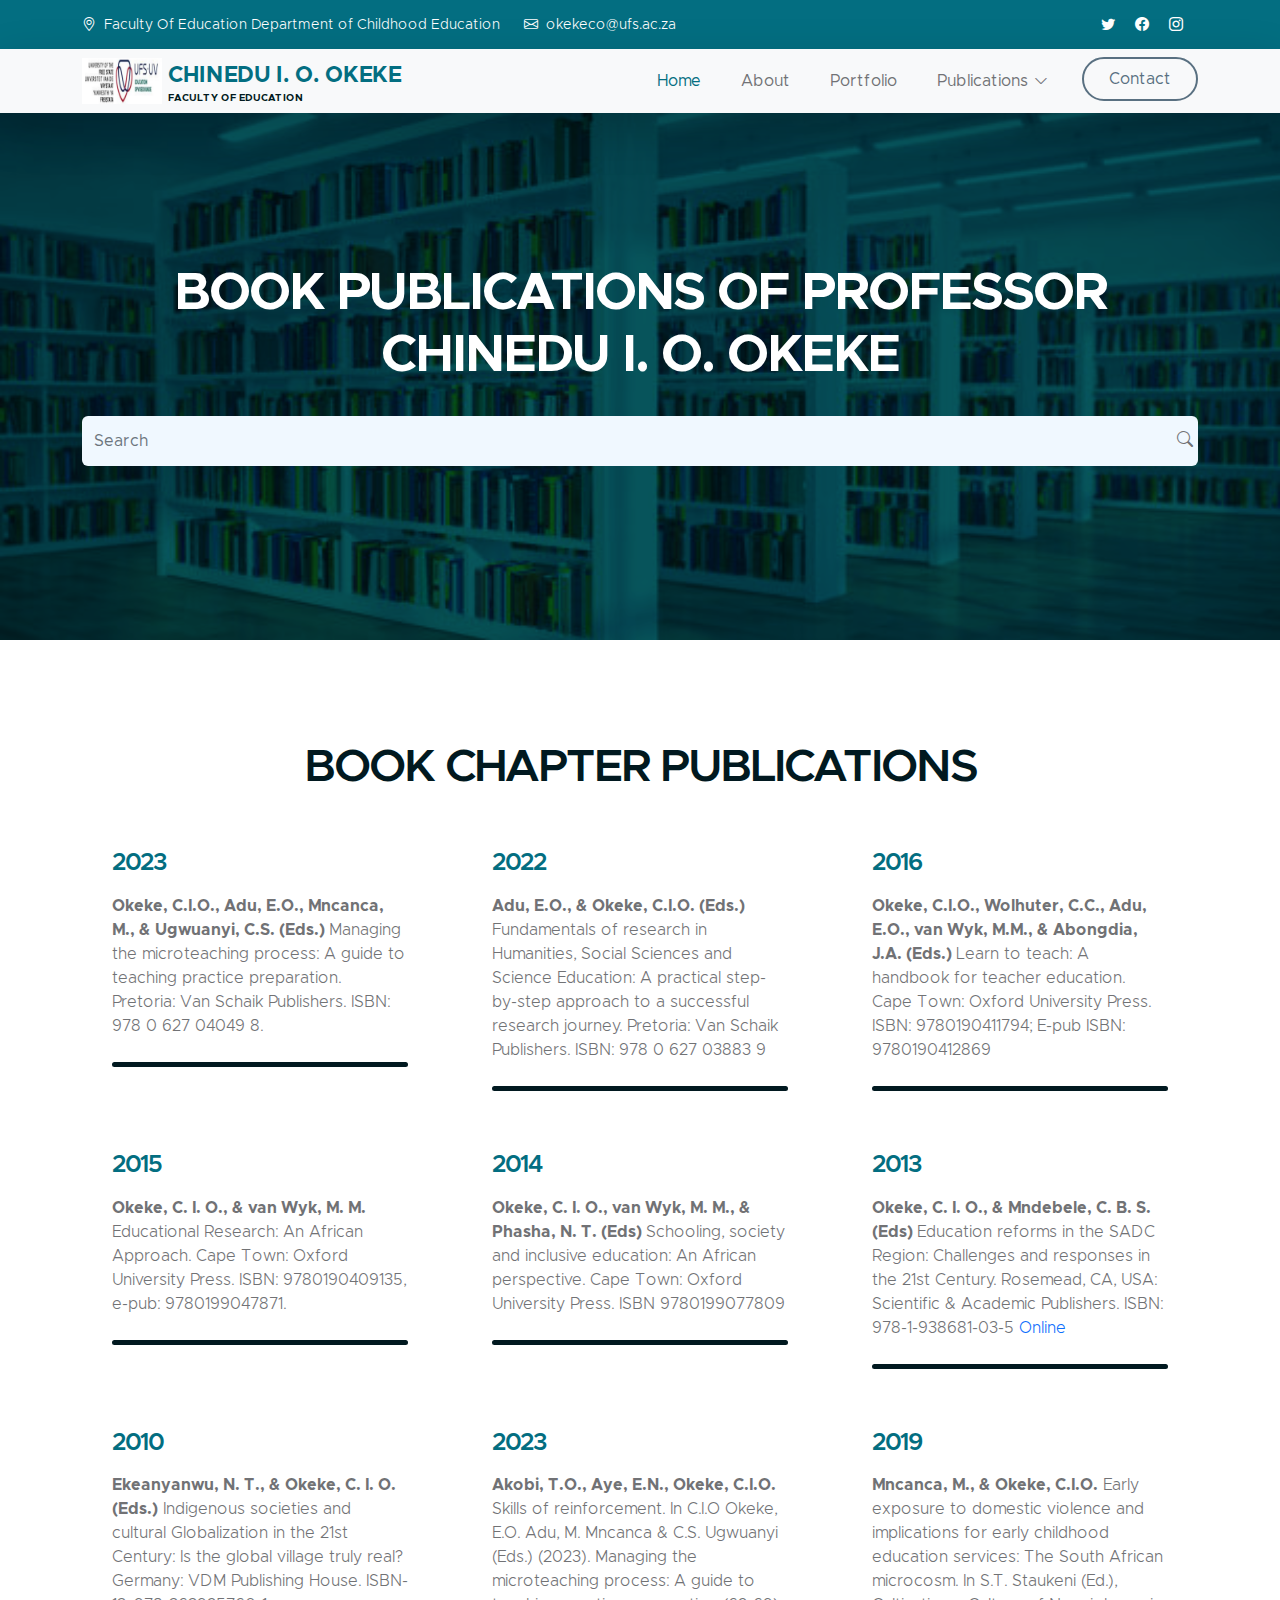
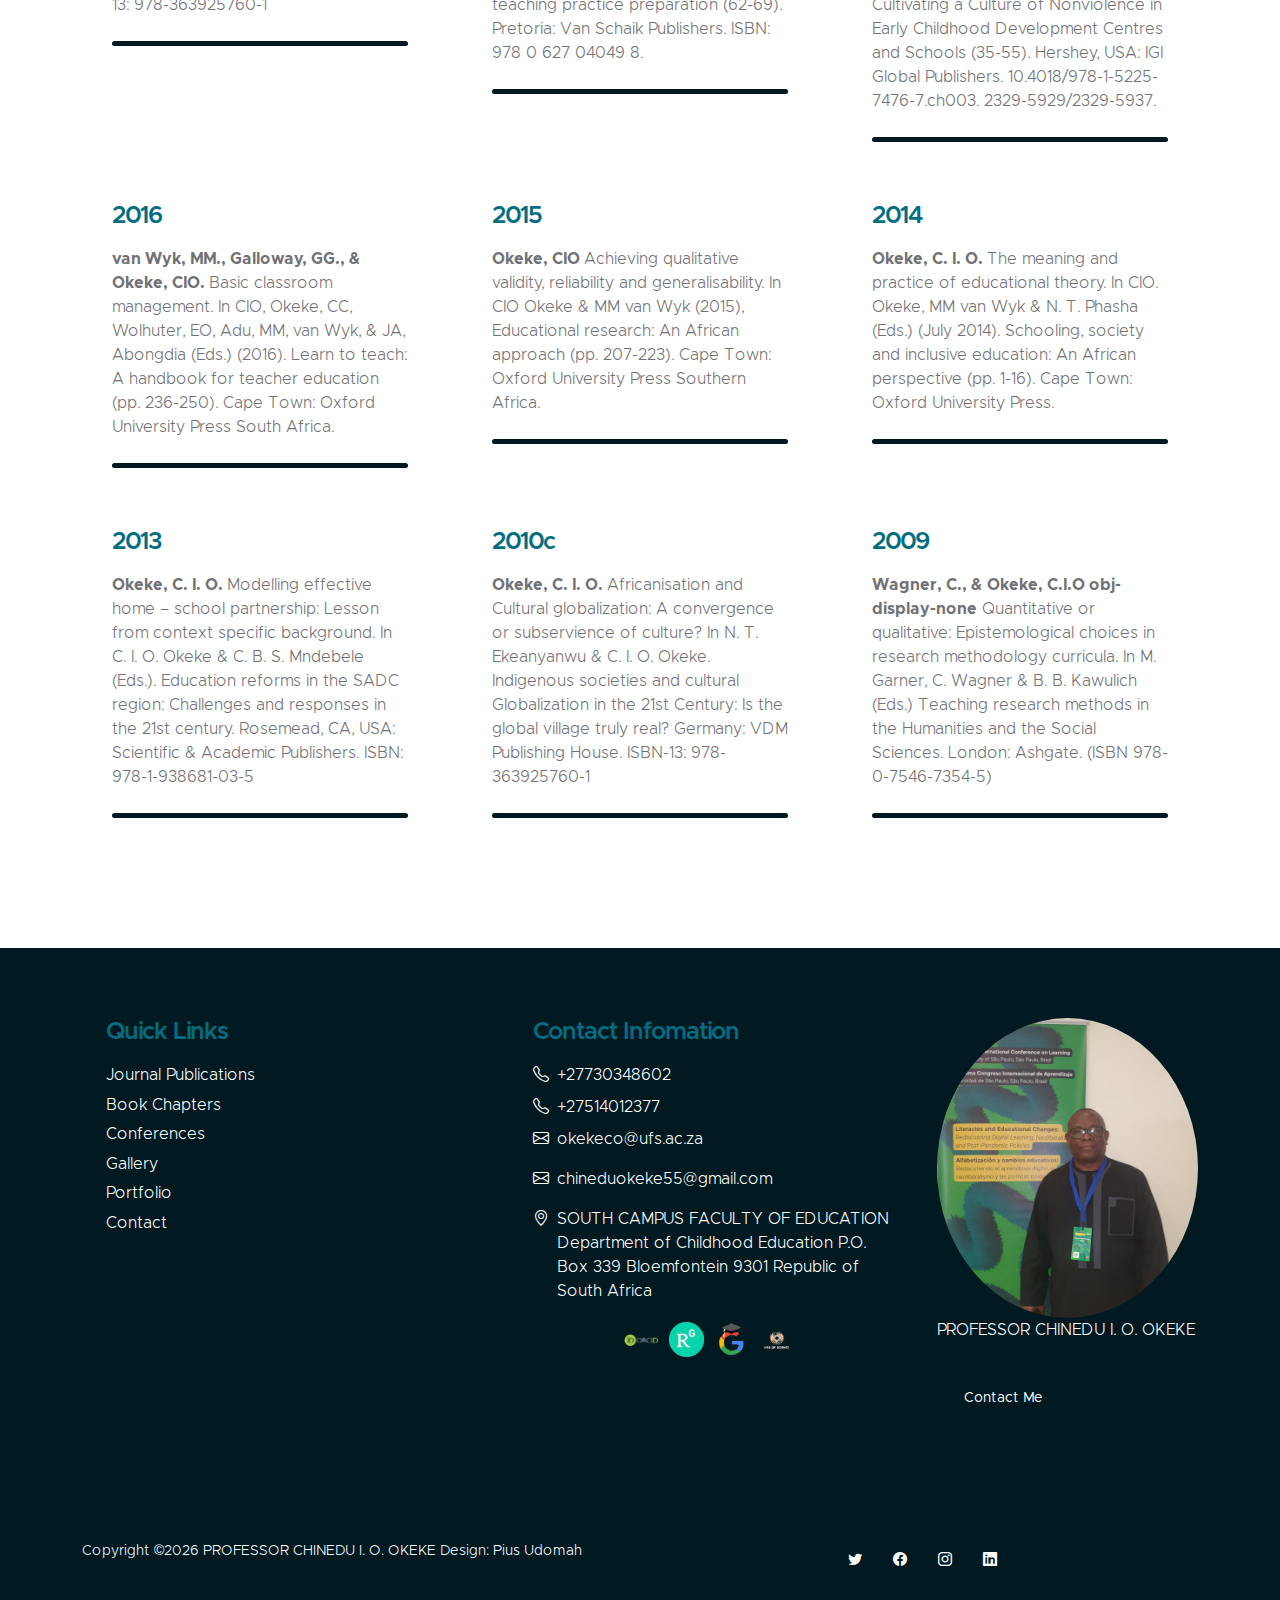
<file: book.html>
<!doctype html>
<html lang="en">
    <head>
        <meta charset="utf-8">
        <meta name="viewport" content="width=device-width, initial-scale=1">

        <meta charset="utf-8">
        <meta name="viewport" content="width=device-width, initial-scale=1">
    
        <meta name="PROFESSOR CHINEDU I. O. OKEKE"
            content="EDUCATION, FACULTY, Childhood,University, Free State, Bloemfontein, South Africa, University of Nigeria, Nsukka, Enugu State, London Metropolitan University, London Metropolitan University, University of Port-Harcourt, Rivers State, Institute of Education University of Benin, Edo State">
        <meta name="PROFESSOR CHINEDU I. O. OKEKE" content="SOUTH CAMPUS
            FACULTY OF EDUCATION
            Department of Childhood Education">
    
        <title>PROFESSOR CHINEDU I. O. OKEKE</title>
        <link rel="icon" type="image/x-icon" href="./images/okeke gallery/okeke-9.jpeg">

        <!-- CSS FILES -->        
        <link href="css/bootstrap.min.css" rel="stylesheet">

        <link href="css/bootstrap-icons.css" rel="stylesheet">

        <link href="css/templatemo-kind-heart-charity.css" rel="stylesheet">
<!--

TemplateMo 581 Kind Heart Charity

https://templatemo.com/tm-581-kind-heart-charity

-->
    </head>
    
    <body>

        <header class="site-header">
            <div class="container">
                <div class="row">

                    <div class="col-lg-8 col-12 d-flex flex-wrap">
                        <p class="d-flex me-4 mb-0">
                            <i class="bi-geo-alt me-2"></i>
                            Faculty Of Education Department of Childhood Education
                        </p>
    
                        <p class="d-flex mb-0">
                            <i class="bi-envelope me-2"></i>
    
                            <a href="mailto:info@company.com"> okekeco@ufs.ac.za
                            </a>
                        </p>
                    </div>
    
                    <div class="col-lg-3 col-12 ms-auto d-lg-block d-none">
                        <ul class="social-icon">
                            <li class="social-icon-item">
                                <a href="#" class="social-icon-link bi-twitter"></a>
                            </li>
    
                            <li class="social-icon-item">
                                <a href="#" class="social-icon-link bi-facebook"></a>
                            </li>
    
                            <li class="social-icon-item">
                                <a href="#" class="social-icon-link bi-instagram"></a>
                            </li>
    
                            
                        </ul>
                    </div>
    
                </div>
            </div>
        </header>

        <nav class="navbar navbar-expand-lg bg-light shadow-lg">
            <div class="container">
                <a class="navbar-brand" href="./index.html">
                    <img src="./images/okeke gallery/logo.jpg" class="logo img-fluid" alt="Kind Heart Charity">
                    <span>
                        CHINEDU I. O. OKEKE
                        <small>FACULTY OF EDUCATION</small>
                    </span>
                </a>
    
                <button class="navbar-toggler" type="button" data-bs-toggle="collapse" data-bs-target="#navbarNav"
                    aria-controls="navbarNav" aria-expanded="false" aria-label="Toggle navigation">
                    <span class="navbar-toggler-icon"></span>
                </button>
    
                <div class="collapse navbar-collapse" id="navbarNav">
                    <ul class="navbar-nav ms-auto">
                        <li class="nav-item">
                            <a class="nav-link click-scroll" href="./index.html">Home</a>
                        </li>
    
                        <li class="nav-item">
                            <a class="nav-link click-scroll" href="./index.html#section_2">About</a>
                        </li>
                        <li class="nav-item">
                            <a class="nav-link click-scroll" href="./index.html#section_3">Portfolio</a>
                        </li>
    
                        <li class="nav-item dropdown">
                            <a class="nav-link click-scroll dropdown-toggle" href="./index.html#section_5"
                                id="navbarLightDropdownMenuLink" role="button" data-bs-toggle="dropdown"
                                aria-expanded="false">Publications</a>
    
                            <ul class="dropdown-menu dropdown-menu-light" aria-labelledby="navbarLightDropdownMenuLink">
                                <li><a class="dropdown-item" href="./journal.html">Journal Articles</a></li>
    
                                <li><a class="dropdown-item" href="./book.html">Book Chapters</a></li>
                                <li><a class="dropdown-item" href="./conference.html">Conferences</a></li>
                                <li><a class="dropdown-item" href="./gallery.html">Gallery</a></li>
                            </ul>
                        </li>
    
                        <li class="nav-item ms-3">
                            <a class="nav-link custom-btn custom-border-btn btn" href="./contact.html">Contact</a>
                        </li>
                    </ul>
                </div>
            </div>
        </nav>

        <main>

            <section class="news-detail-header-section text-center">
                <div class="section-overlay"></div>

                <div class="container">
                    <div class="row">

                        <div class="col-lg-12 col-12">
                            <h1 class="text-white">BOOK  PUBLICATIONS OF PROFESSOR CHINEDU I. O. OKEKE</h1>
                        </div>
                        <form class="custom-form search-form" action="#" method="get" role="form">
                            <input name="search" type="search" class="form-control" id="search" placeholder="Search" aria-label="Search">

                            <button type="submit" class="form-control">
                                <i class="bi-search"></i>
                            </button>
                        </form>

                    </div>
                </div>
            </section>


            <section class="section-padding">
                <div class="container">
                    <div class="col-lg-12 col-12 text-center mb-4">
                        <h2>BOOK CHAPTER PUBLICATIONS </h2>
                    </div>
                    <div class="row bookEle">
    
                        
    
                    </div>
                </div>
            </section>
    


        </main>

        <footer class="site-footer">
            <div class="container">
                <div class="row">
    
                    <div class=" col-lg-4 col-md-6 col-12 mx-auto">
                        <h5 class="site-footer-title mb-3">Quick Links</h5>
                        <p class="text-white">
                            
                            <p class="mb-0">
                                <a href="./journal.html" class="footer-menu-link">Journal Publications</a>
                            </p>
                            <p class="mb-0">
                                <a href="./book.html" class="footer-menu-link">Book Chapters</a>
                            </p>
                            <p class="mb-0">
                                <a href="./conference.html" class="footer-menu-link">Conferences</a>
                            </p>
                            <p class="mb-0">
                                <a href="./gallery.html" class="footer-menu-link">Gallery</a>

                            </p>
                            <p class="mb-0">
                                <a href="./index.html#section_3" class="footer-menu-link">Portfolio</a>

                            </p>
                            <p class="mb-0">
                                <a href="./contact.html" class="footer-menu-link">Contact</a>
                            </p>
                        </p>
                    </div>
    
                    <div class="col-lg-4 col-md-6 col-12 mx-auto">
                        <h5 class="site-footer-title mb-3">Contact Infomation</h5>
    
                        <p class="text-white d-flex mb-2">
                            <i class="bi-telephone me-2"></i>
    
                            <a href="tel: 120-240-9600" class="site-footer-link">
                                +27730348602
                            </a>
                        </p>
                        <p class="text-white d-flex mb-2">
                            <i class="bi-telephone me-2"></i>
    
                            <a href="tel: 120-240-9600" class="site-footer-link">
                                +27514012377
                            </a>
                        </p>
    
                        <p class="text-white d-flex">
                            <i class="bi-envelope me-2"></i>
    
                            <a href="mailto:info@yourgmail.com" class="site-footer-link">
                                okekeco@ufs.ac.za
                            </a>
                        </p>
                        <p class="text-white d-flex">
                            <i class="bi-envelope me-2"></i>
    
                            <a href="mailto:info@yourgmail.com" class="site-footer-link">
                                chineduokeke55@gmail.com
                            </a>
                        </p>
    
                        <p class="text-white d-flex mt-3">
                            <i class="bi-geo-alt me-2"></i>
                            SOUTH CAMPUS
    FACULTY OF EDUCATION
    Department of Childhood Education
    P.O. Box 339
    Bloemfontein 9301
    Republic of South Africa
                        </p>
    
    
                        <div class=" d-flex justify-content-center align-items-center mx-auto">
                            <ul class="social-icon">
    
                                <li class="social-icon-item">
                                    <a href="#" class="social-icon-link">
                                        <img src="./images/okeke gallery/orcid-removebg-preview.png" class="logo img-fluid" alt="">
                                    </a>
                                </li>
    
                                <li class="social-icon-item">
                                    <a href="#" class="social-icon-link ">
                                        <img src="./images/okeke gallery/rg-removebg-preview.png" class="logo img-fluid" alt="">
                                    </a>
                                </li>
    
                                <li class="social-icon-item">
                                    <a href="#" class="social-icon-link ">
                                        <img src="./images/okeke gallery/gs-removebg-preview.png" class="logo img-fluid" alt="">
                                    </a>
                                </li>
    
                                <li class="social-icon-item">
                                    <a href="#" class="social-icon-link ">
                                        <img src="./images/okeke gallery/wos-removebg-preview.png" class="logo img-fluid" alt="">
                                    </a>
                                </li>
    
                               
                            </ul>
                        </div>
    
                    </div>
                    <div class="col-lg-3 col-12 mb-4">
                        <!-- <img src="./images/okeke gallery/logo.jpg" class="logo img-fluid" alt=""> -->
    
                        <img src="./images/okeke gallery/okeke-13.jpeg" class="volunteer-image-footer img-fluid" alt="">
    
                        <p class="text-white">PROFESSOR CHINEDU I. O. OKEKE</p>
                       
                        <a href="#" class="custom-btn btn mt-3">Contact Me</a>
    
                    </div>
    
                </div>
            </div>
    
            <div class="site-footer-bottom">
                <div class="container">
                    <div class="row">
    
                        <div class="col-lg-6 col-md-7 col-12">
                            <p class="copyright-text mb-0">Copyright ©<span class="date"></span> <a href="./contact.html">PROFESSOR CHINEDU I. O. OKEKE</a>
                                Design: <a href="https://web.facebook.com/?_rdc=1&_rdr" target="_blank">Pius Udomah</a></p>
                        </div>
    
                        <div class="col-lg-6 col-md-5 col-12 d-flex justify-content-center align-items-center mx-auto">
                            <ul class="social-icon">
                                <li class="social-icon-item">
                                    <a href="#" class="social-icon-link bi-twitter"></a>
                                </li>
    
                                <li class="social-icon-item">
                                    <a href="#" class="social-icon-link bi-facebook"></a>
                                </li>
    
                                <li class="social-icon-item">
                                    <a href="#" class="social-icon-link bi-instagram"></a>
                                </li>
    
                                <li class="social-icon-item">
                                    <a href="#" class="social-icon-link bi-linkedin"></a>
                                </li>
    
                               
                            </ul>
                        </div>
    
                    </div>
                </div>
            </div>
        </footer>

       

        <!-- journal.js file added -->
        <script src="./book.js"></script>

        <!-- JAVASCRIPT FILES -->
        <script src="js/jquery.min.js"></script>
        <script src="js/bootstrap.min.js"></script>
        <script src="js/jquery.sticky.js"></script>
        <script src="js/click-scroll.js"></script>
        <script src="js/counter.js"></script>
        <script src="js/custom.js"></script>


    </body>
</html>
</file>
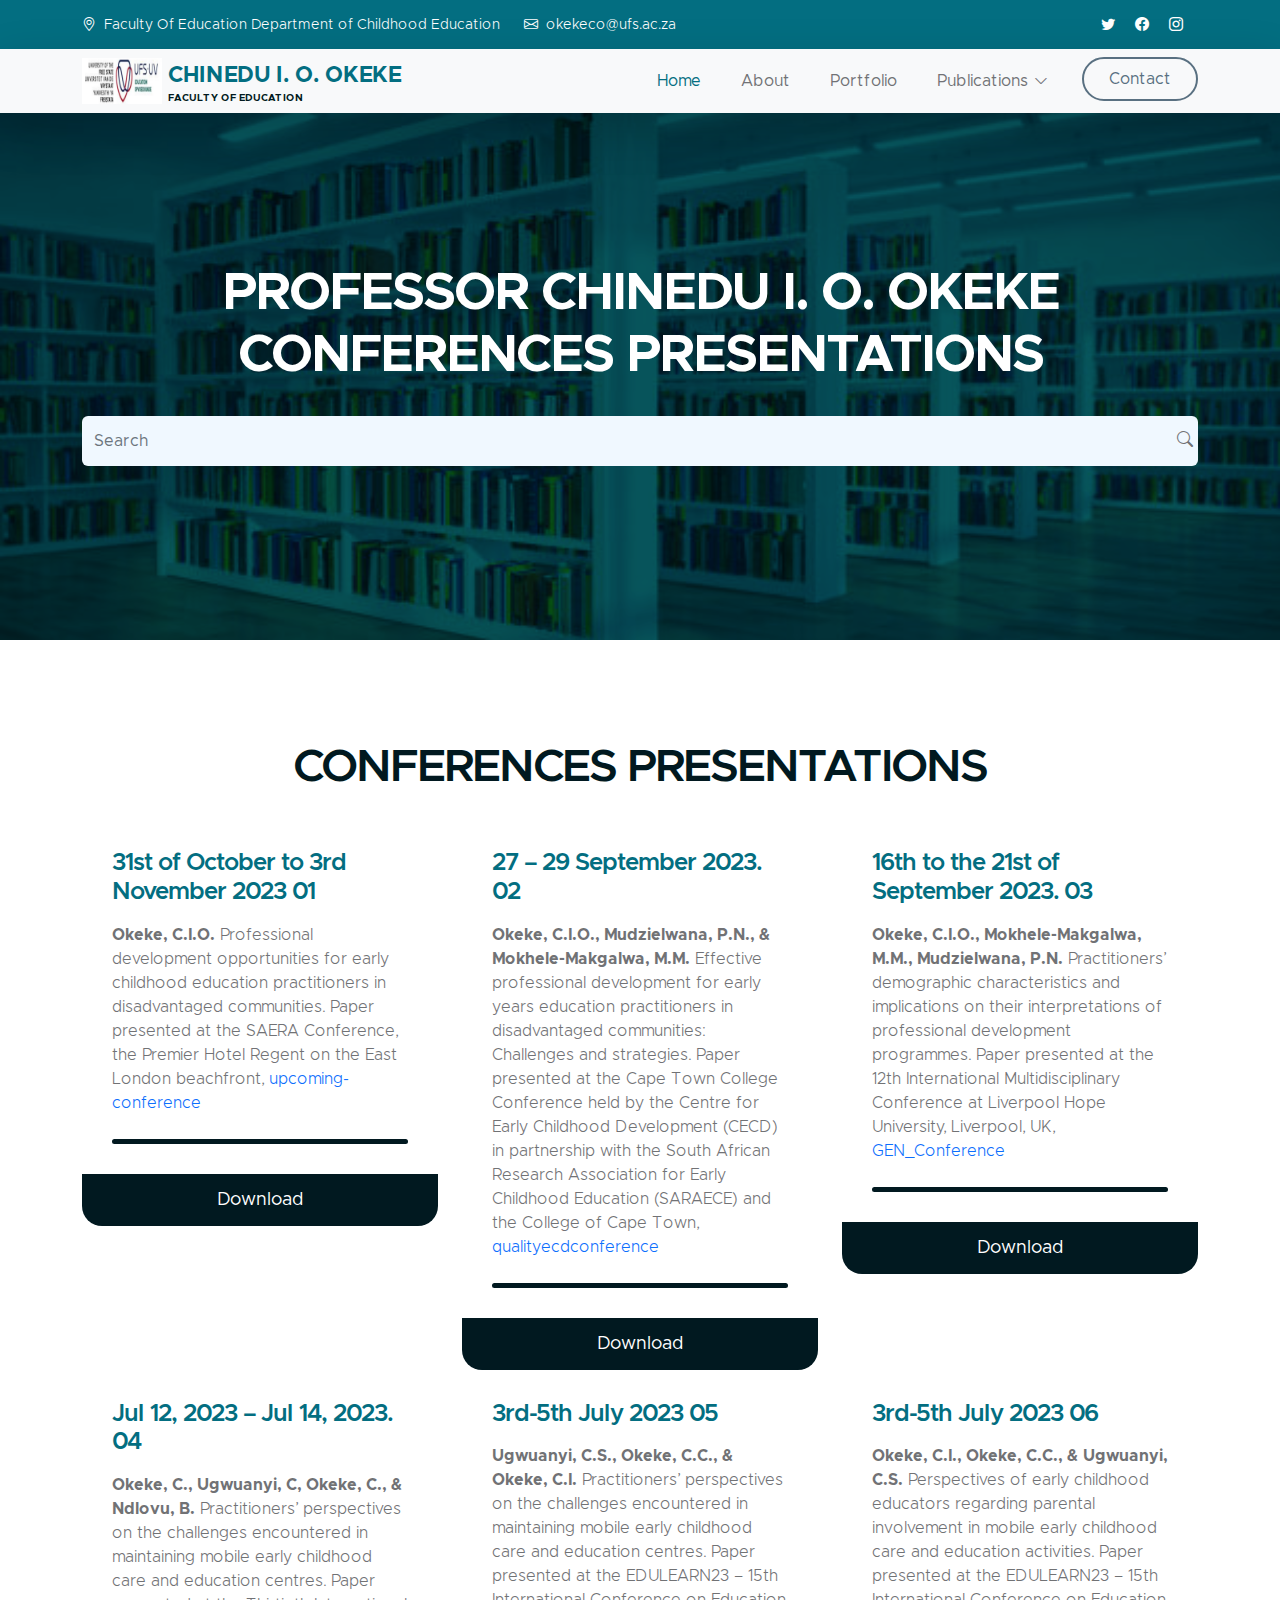
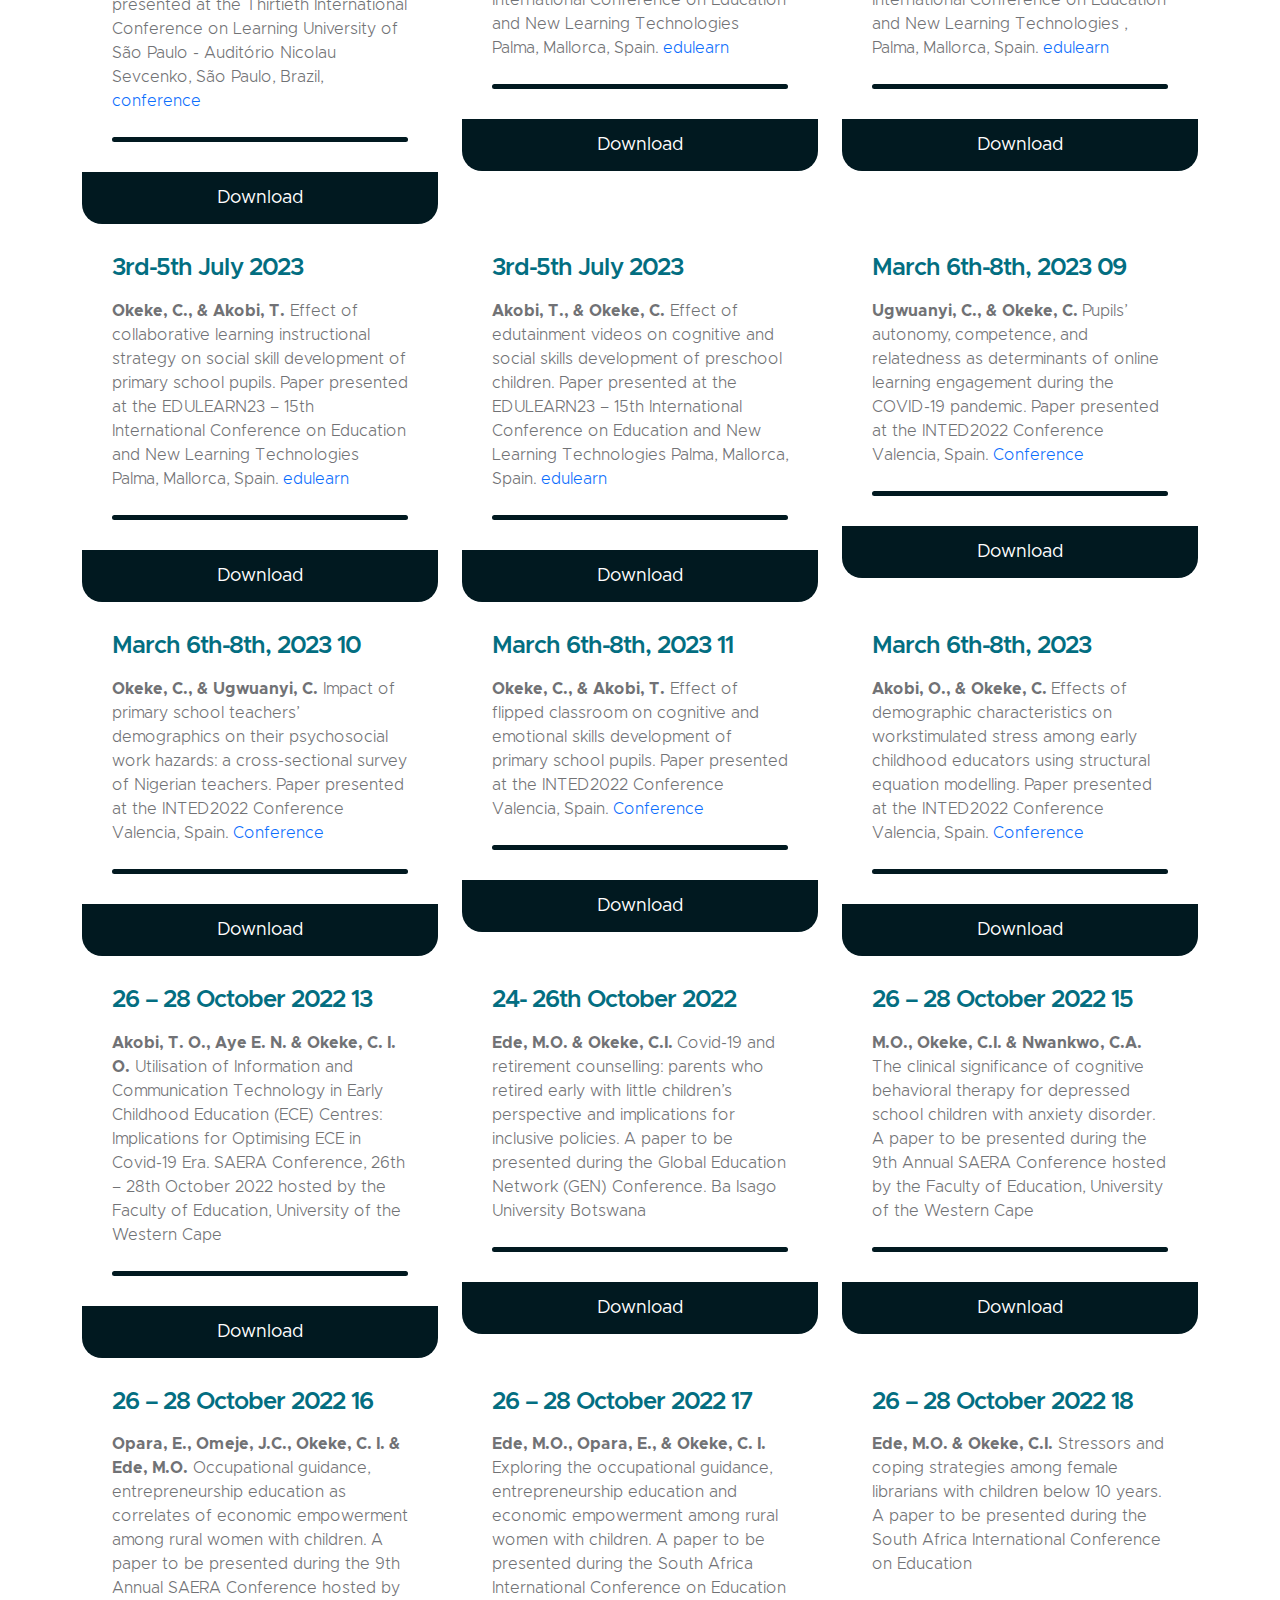
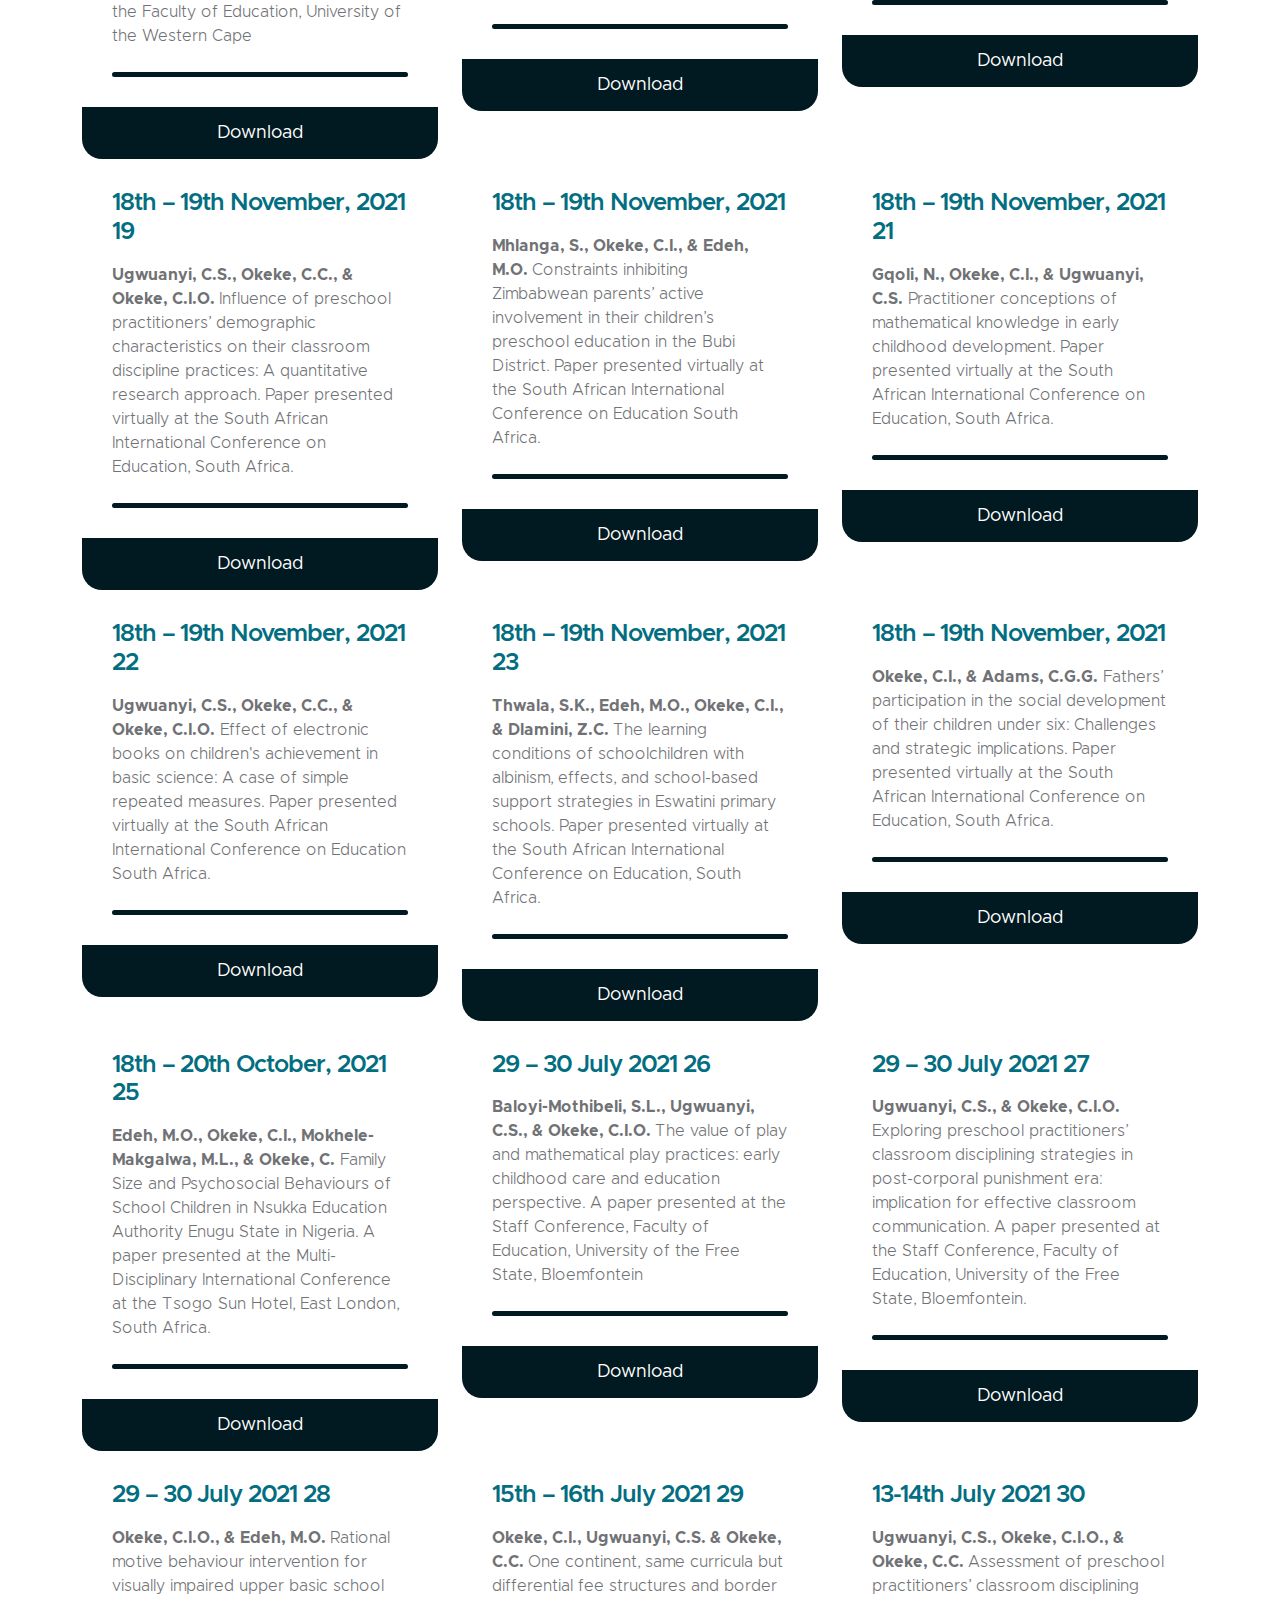
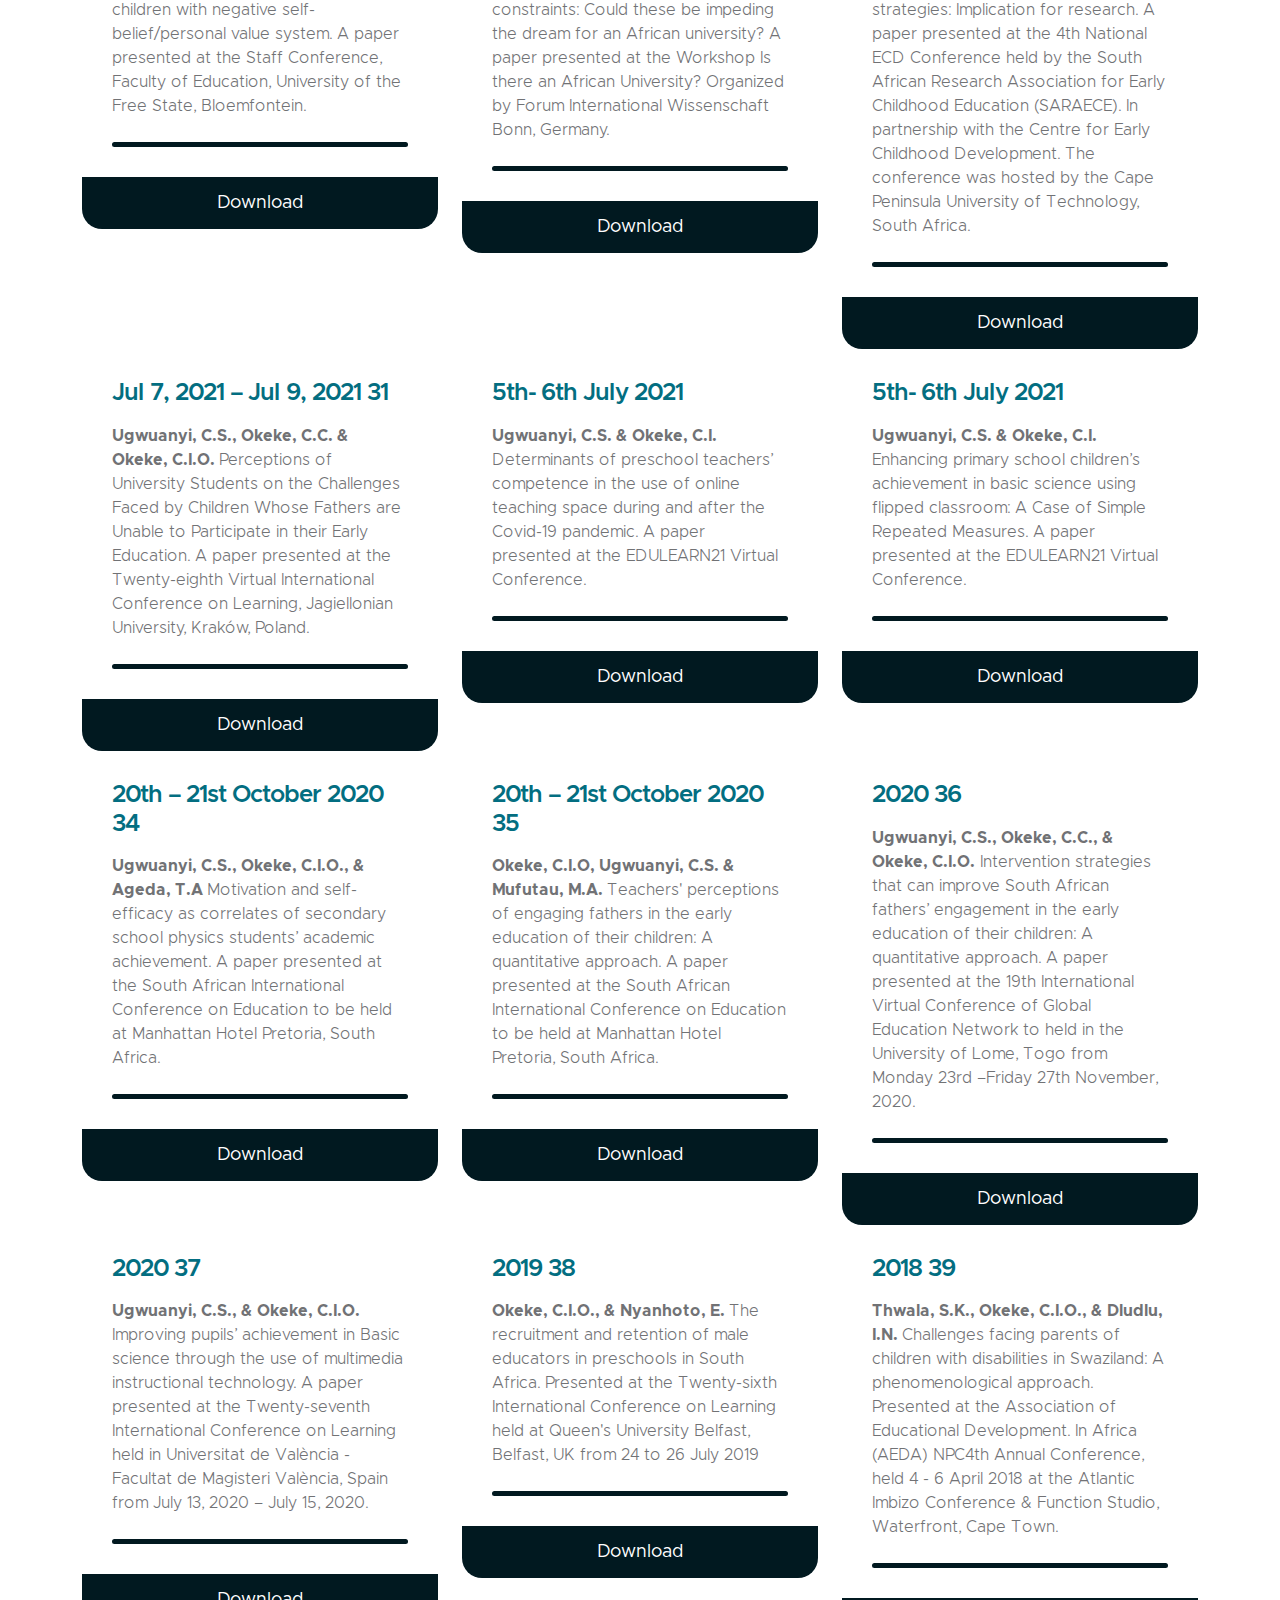
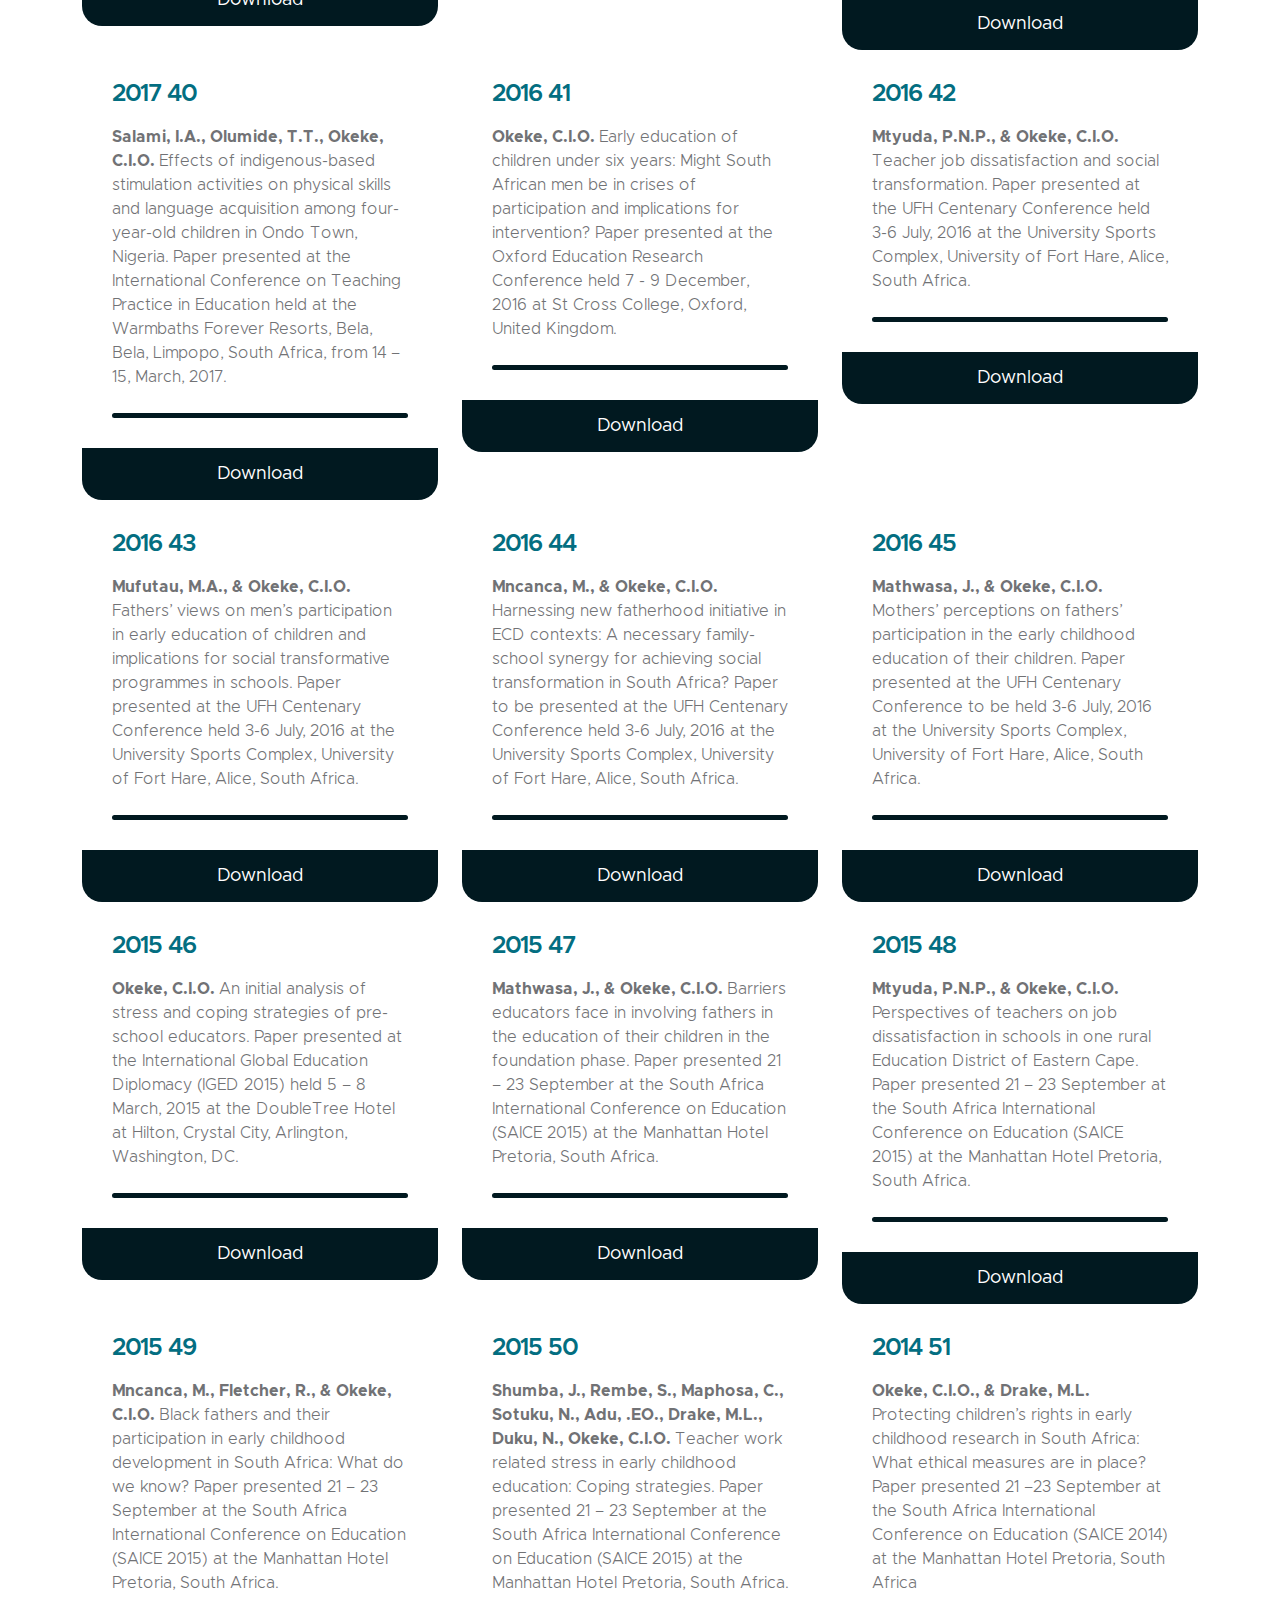
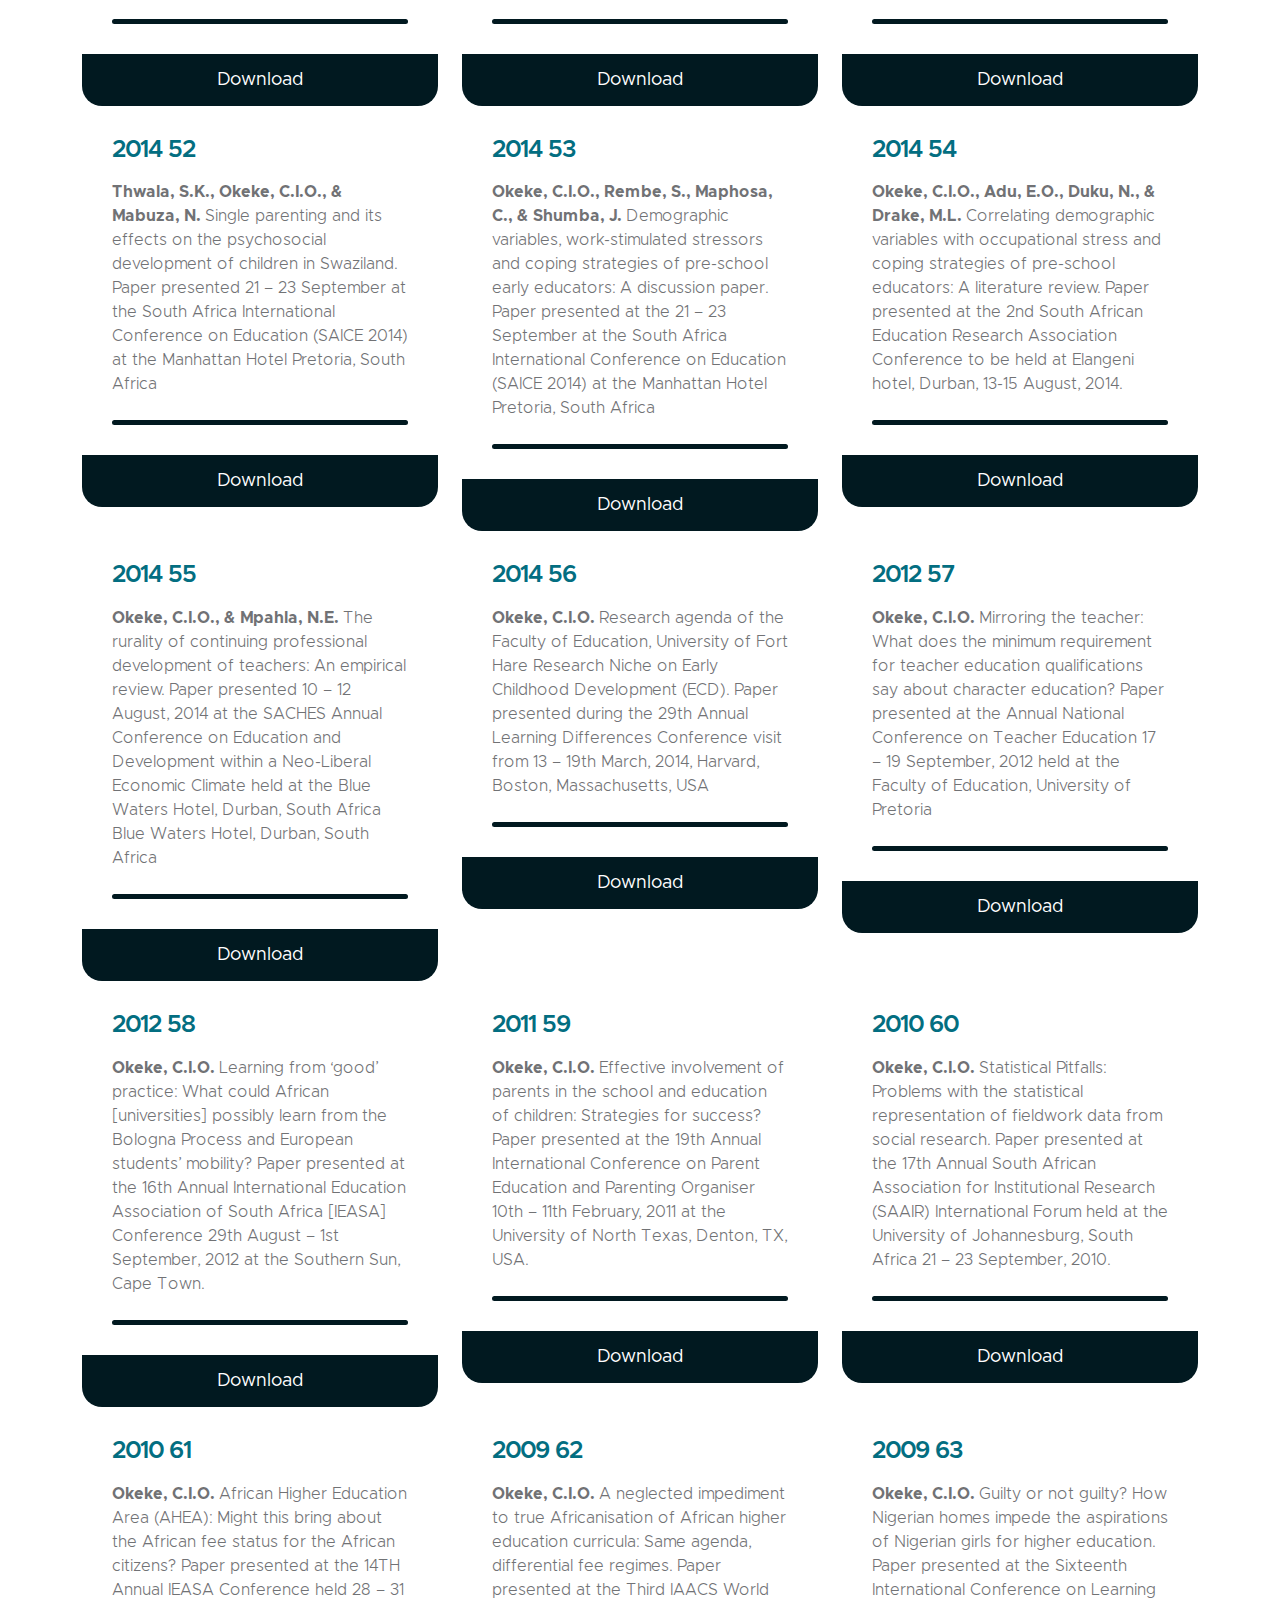
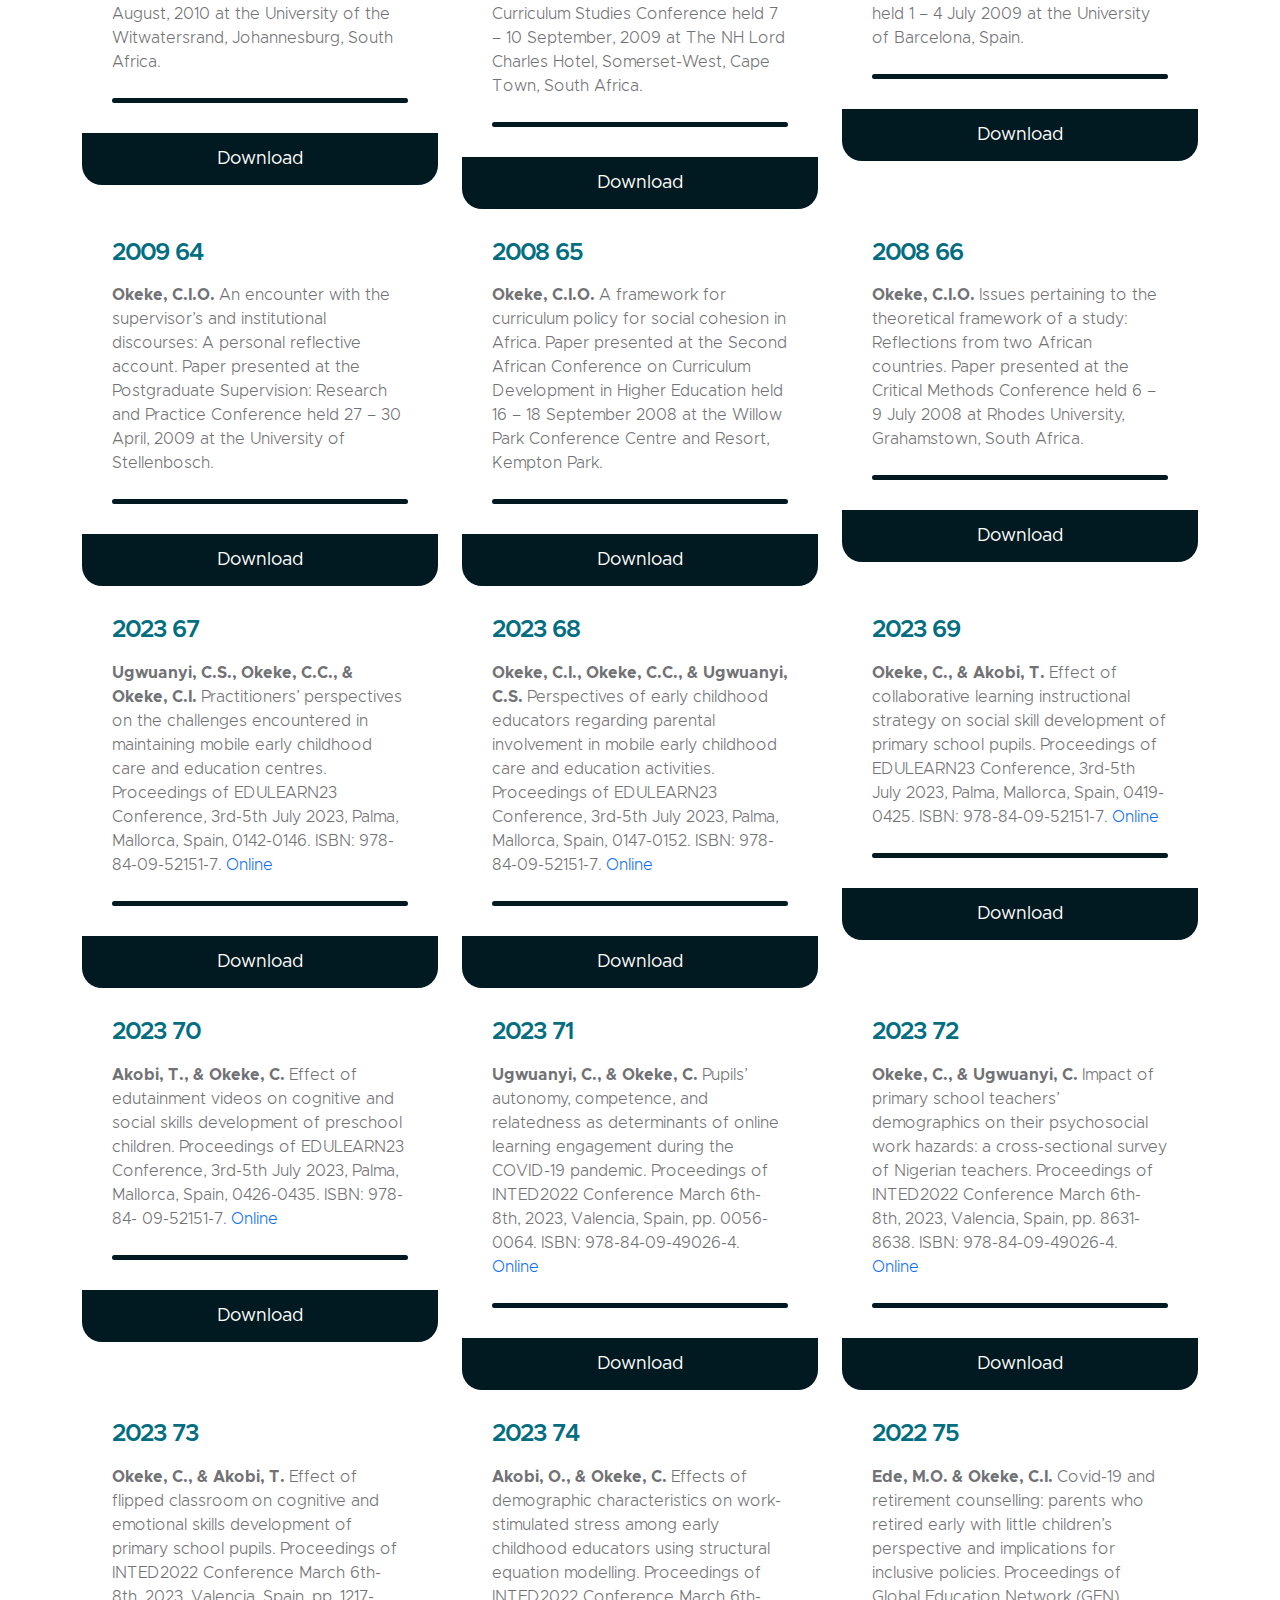
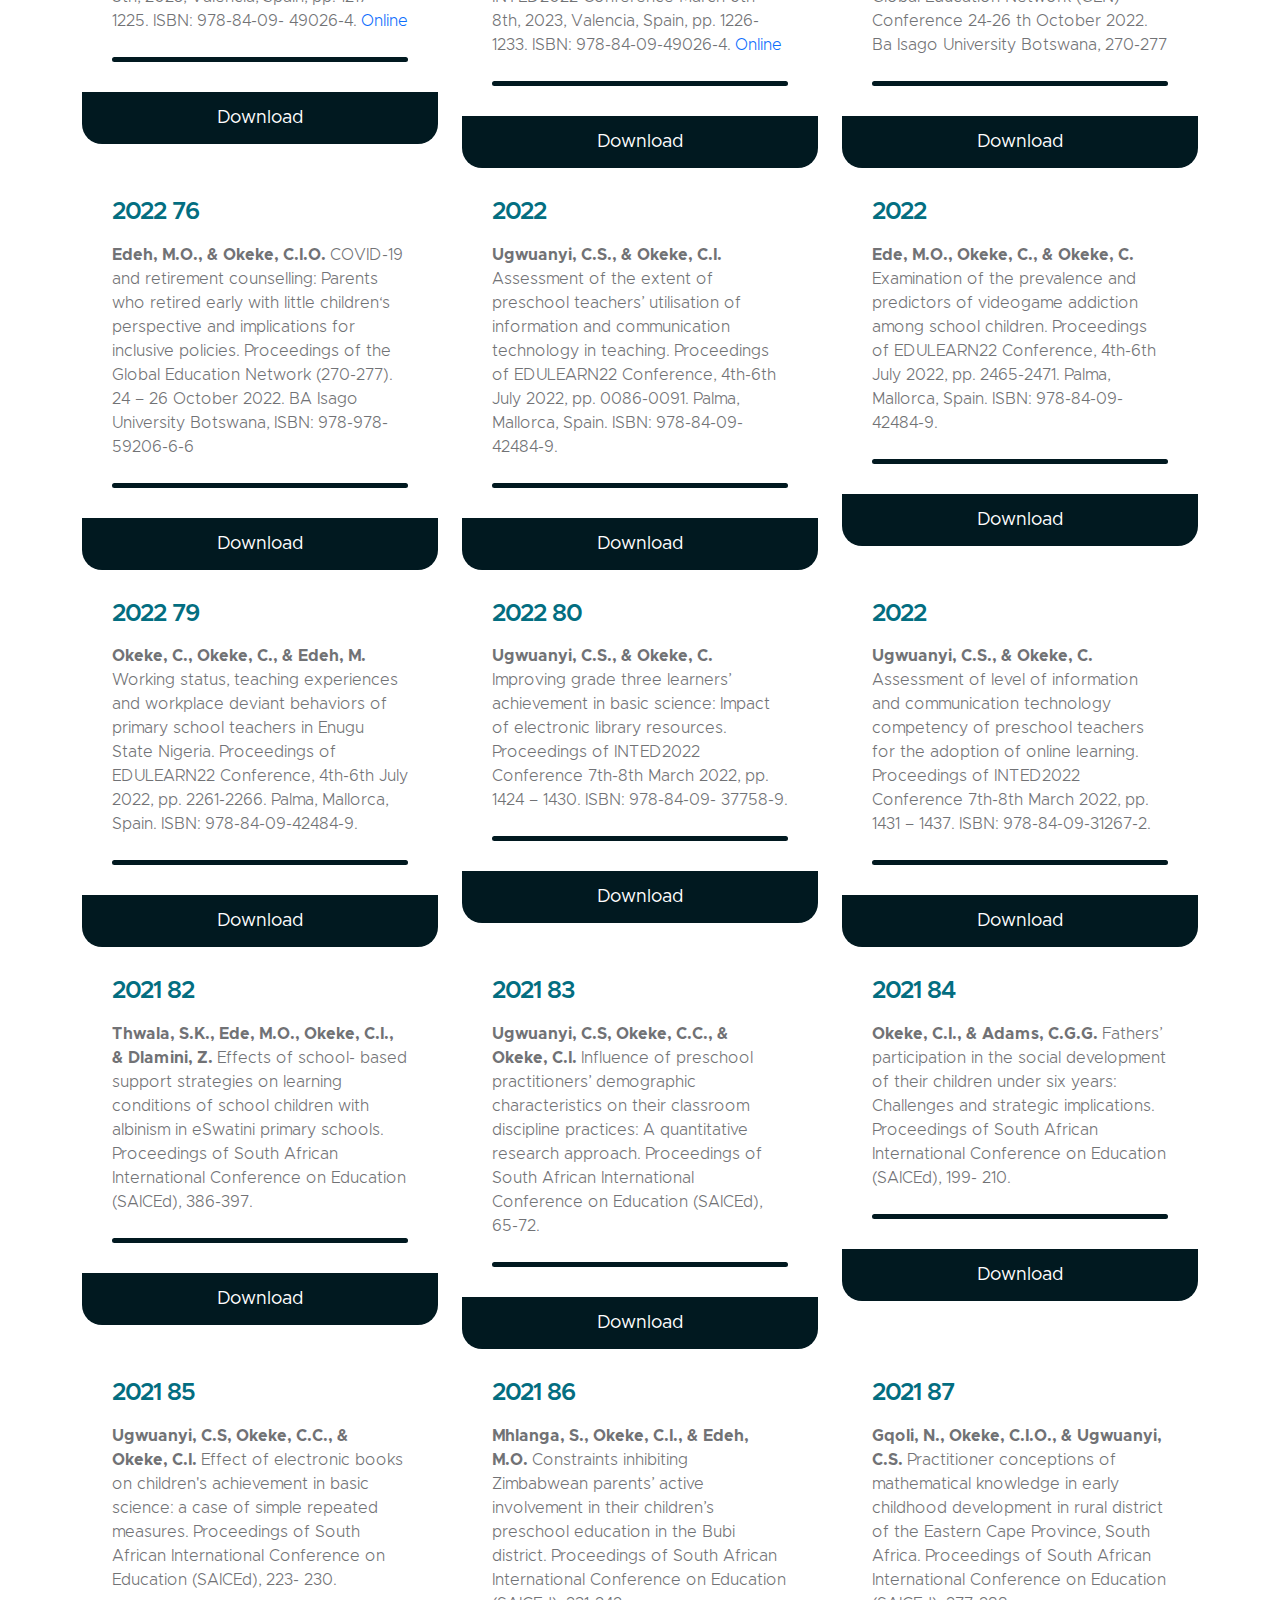
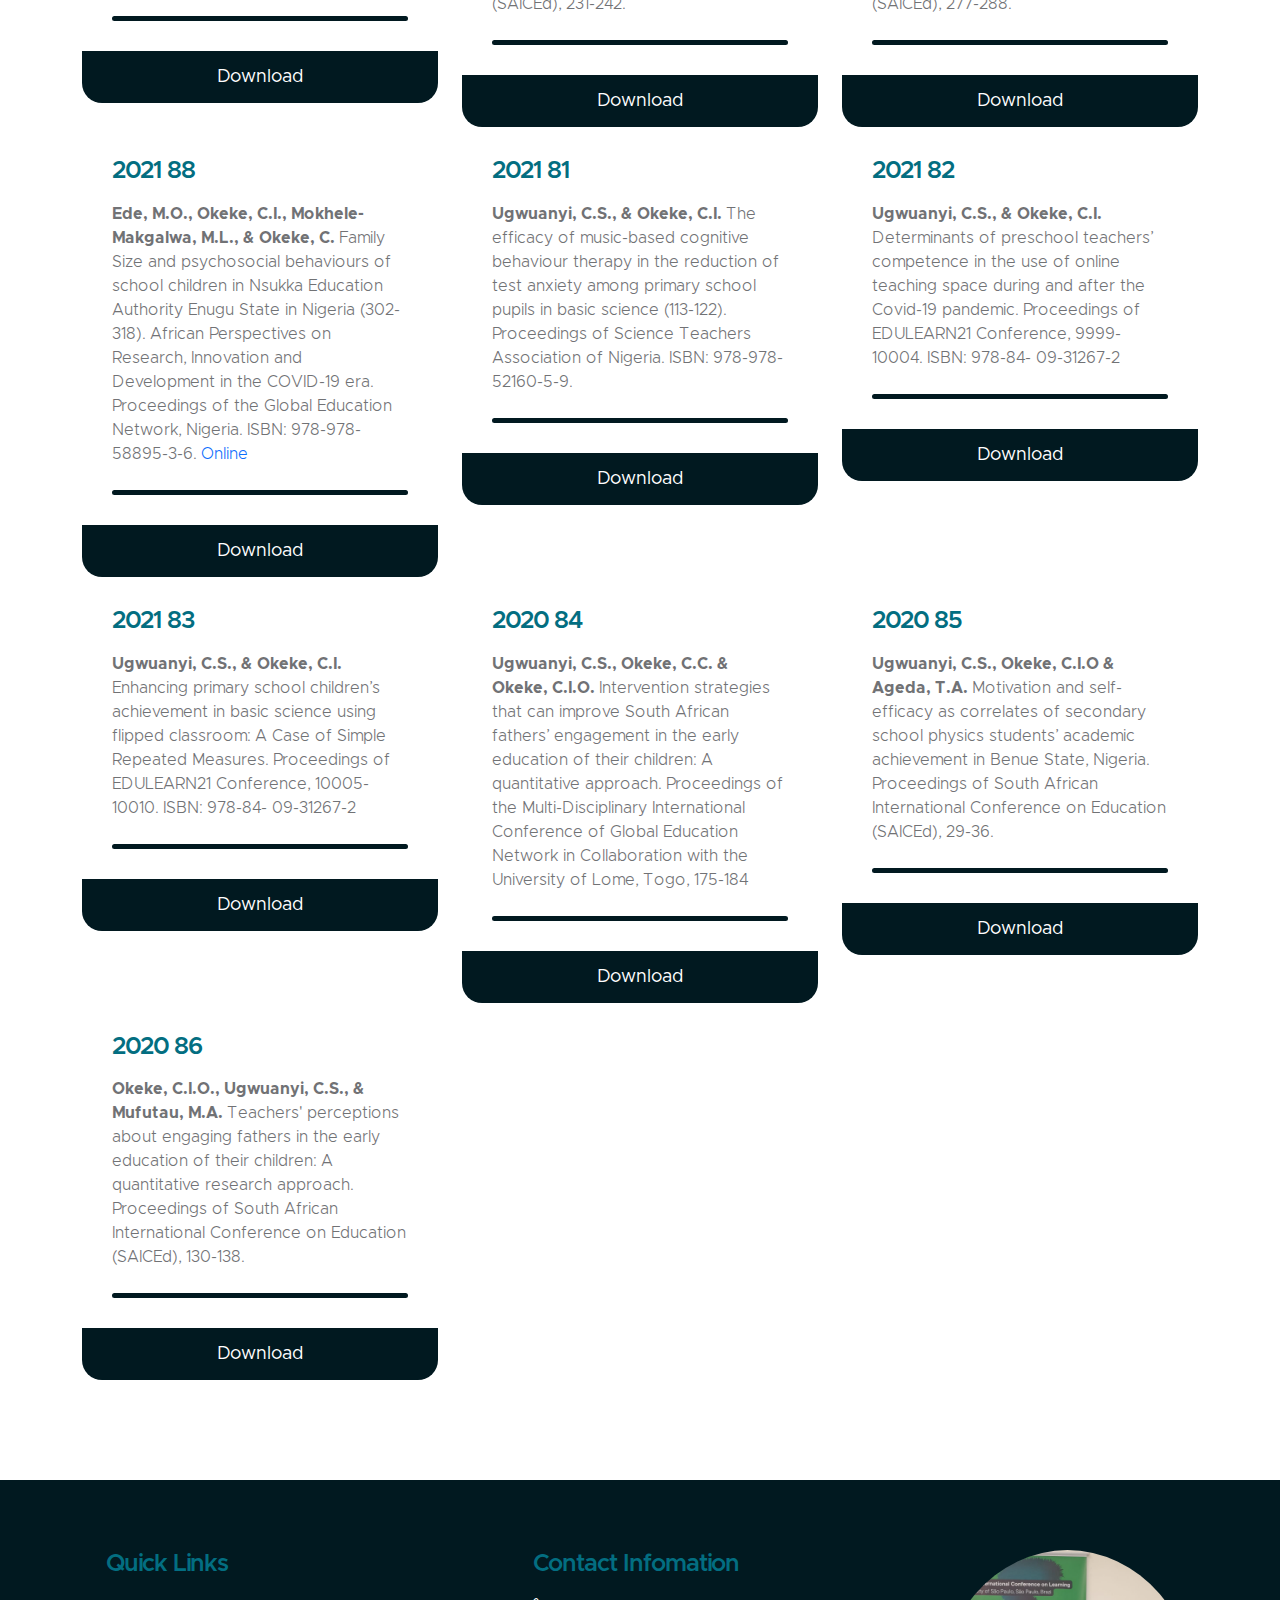
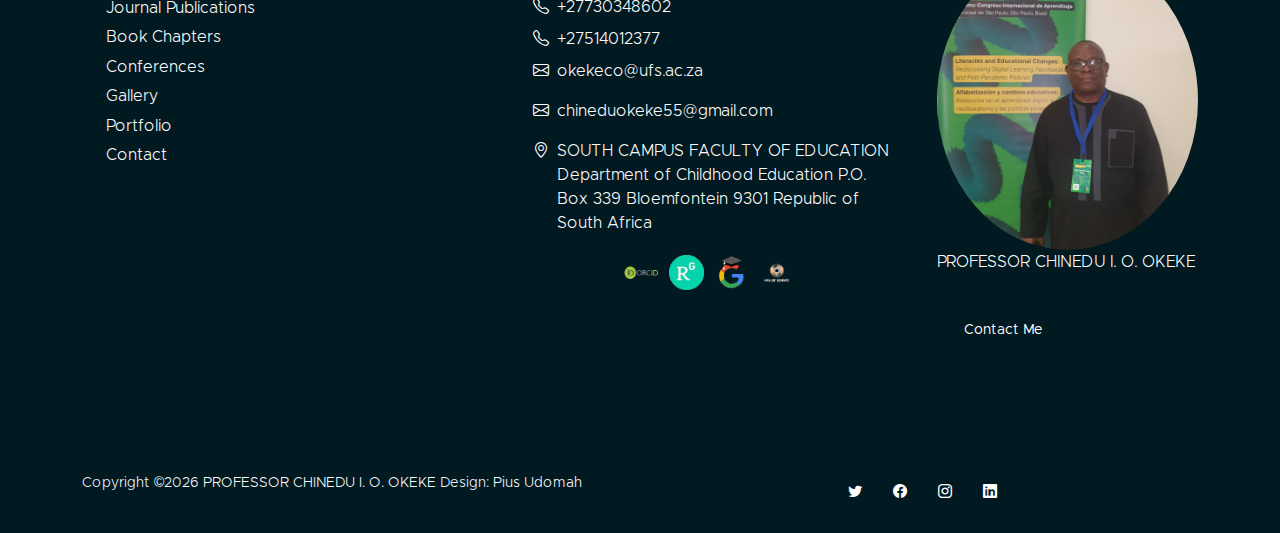
<file: conference.html>
<!doctype html>
<html lang="en">
    <head>
        <meta charset="utf-8">
        <meta name="viewport" content="width=device-width, initial-scale=1">

        <meta charset="utf-8">
        <meta name="viewport" content="width=device-width, initial-scale=1">
    
        <meta name="PROFESSOR CHINEDU I. O. OKEKE"
            content="EDUCATION, FACULTY, Childhood,University, Free State, Bloemfontein, South Africa, University of Nigeria, Nsukka, Enugu State, London Metropolitan University, London Metropolitan University, University of Port-Harcourt, Rivers State, Institute of Education University of Benin, Edo State">
        <meta name="PROFESSOR CHINEDU I. O. OKEKE" content="SOUTH CAMPUS
            FACULTY OF EDUCATION
            Department of Childhood Education">
    
        <title>PROFESSOR CHINEDU I. O. OKEKE</title>
        <link rel="icon" type="image/x-icon" href="./images/okeke gallery/okeke-9.jpeg">

        <!-- CSS FILES -->        
        <link href="css/bootstrap.min.css" rel="stylesheet">

        <link href="css/bootstrap-icons.css" rel="stylesheet">

        <link href="css/templatemo-kind-heart-charity.css" rel="stylesheet">
<!--

TemplateMo 581 Kind Heart Charity

https://templatemo.com/tm-581-kind-heart-charity

-->
    </head>
    
    <body>

        <header class="site-header">
            <div class="container">
                <div class="row">

                    <div class="col-lg-8 col-12 d-flex flex-wrap">
                        <p class="d-flex me-4 mb-0">
                            <i class="bi-geo-alt me-2"></i>
                            Faculty Of Education Department of Childhood Education
                        </p>
    
                        <p class="d-flex mb-0">
                            <i class="bi-envelope me-2"></i>
    
                            <a href="mailto:info@company.com"> okekeco@ufs.ac.za
                            </a>
                        </p>
                    </div>
    
                    <div class="col-lg-3 col-12 ms-auto d-lg-block d-none">
                        <ul class="social-icon">
                            <li class="social-icon-item">
                                <a href="#" class="social-icon-link bi-twitter"></a>
                            </li>
    
                            <li class="social-icon-item">
                                <a href="#" class="social-icon-link bi-facebook"></a>
                            </li>
    
                            <li class="social-icon-item">
                                <a href="#" class="social-icon-link bi-instagram"></a>
                            </li>
    
                            
                        </ul>
                    </div>
    
                </div>
            </div>
        </header>

        <nav class="navbar navbar-expand-lg bg-light shadow-lg">
            <div class="container">
                <a class="navbar-brand" href="./index.html">
                    <img src="./images/okeke gallery/logo.jpg" class="logo img-fluid" alt="Kind Heart Charity">
                    <span>
                        CHINEDU I. O. OKEKE
                        <small>FACULTY OF EDUCATION</small>
                    </span>
                </a>
    
                <button class="navbar-toggler" type="button" data-bs-toggle="collapse" data-bs-target="#navbarNav"
                    aria-controls="navbarNav" aria-expanded="false" aria-label="Toggle navigation">
                    <span class="navbar-toggler-icon"></span>
                </button>
    
                <div class="collapse navbar-collapse" id="navbarNav">
                    <ul class="navbar-nav ms-auto">
                        <li class="nav-item">
                            <a class="nav-link click-scroll" href="./index.html">Home</a>
                        </li>
    
                        <li class="nav-item">
                            <a class="nav-link click-scroll" href="./index.html#section_2">About</a>
                        </li>
                        <li class="nav-item">
                            <a class="nav-link click-scroll" href="./index.html#section_3">Portfolio</a>
                        </li>
    
                        <li class="nav-item dropdown">
                            <a class="nav-link click-scroll dropdown-toggle" href="./index.html#section_5"
                                id="navbarLightDropdownMenuLink" role="button" data-bs-toggle="dropdown"
                                aria-expanded="false">Publications</a>
    
                            <ul class="dropdown-menu dropdown-menu-light" aria-labelledby="navbarLightDropdownMenuLink">
                                <li><a class="dropdown-item" href="./journal.html">Journal Articles</a></li>
    
                                <li><a class="dropdown-item" href="./book.html">Book Chapters</a></li>
                                <li><a class="dropdown-item" href="./conference.html">Conferences</a></li>
                                <li><a class="dropdown-item" href="./gallery.html">Gallery</a></li>
                            </ul>
                        </li>
    
                        <li class="nav-item ms-3">
                            <a class="nav-link custom-btn custom-border-btn btn" href="./contact.html">Contact</a>
                        </li>
                    </ul>
                </div>
            </div>
        </nav>

        <main>

            <section class="news-detail-header-section text-center">
                <div class="section-overlay"></div>

                <div class="container">
                    <div class="row">

                        <div class="col-lg-12 col-12">
                            <h1 class="text-white">PROFESSOR CHINEDU I. O. OKEKE CONFERENCES PRESENTATIONS</h1>
                        </div>
                        <form class="custom-form search-form" action="#" method="get" role="form">
                            <input name="search" type="search" class="form-control" id="search" placeholder="Search" aria-label="Search">

                            <button type="submit" class="form-control">
                                <i class="bi-search"></i>
                            </button>
                        </form>

                    </div>
                </div>
            </section>


            <section class="section-padding">
                <div class="container">
                    <div class="col-lg-12 col-12 text-center mb-4">
                        <h2>CONFERENCES PRESENTATIONS</h2>
                    </div>
                    <div class="row conferenceEle">
    
                        
    
                    </div>
                </div>
            </section>
    


        </main>

        <footer class="site-footer">
            <div class="container">
                <div class="row">
    
                    <div class=" col-lg-4 col-md-6 col-12 mx-auto">
                        <h5 class="site-footer-title mb-3">Quick Links</h5>
                        <p class="text-white">
                            
                            <p class="mb-0">
                                <a href="./journal.html" class="footer-menu-link">Journal Publications</a>
                            </p>
                            <p class="mb-0">
                                <a href="./book.html" class="footer-menu-link">Book Chapters</a>
                            </p>
                            <p class="mb-0">
                                <a href="./conference.html" class="footer-menu-link">Conferences</a>
                            </p>
                            <p class="mb-0">
                                <a href="./gallery.html" class="footer-menu-link">Gallery</a>

                            </p>
                            <p class="mb-0">
                                <a href="./index.html#section_3" class="footer-menu-link">Portfolio</a>

                            </p>
                            <p class="mb-0">
                                <a href="./contact.html" class="footer-menu-link">Contact</a>
                            </p>
                        </p>
                    </div>
    
                    <div class="col-lg-4 col-md-6 col-12 mx-auto">
                        <h5 class="site-footer-title mb-3">Contact Infomation</h5>
    
                        <p class="text-white d-flex mb-2">
                            <i class="bi-telephone me-2"></i>
    
                            <a href="tel: 120-240-9600" class="site-footer-link">
                                +27730348602
                            </a>
                        </p>
                        <p class="text-white d-flex mb-2">
                            <i class="bi-telephone me-2"></i>
    
                            <a href="tel: 120-240-9600" class="site-footer-link">
                                +27514012377
                            </a>
                        </p>
    
                        <p class="text-white d-flex">
                            <i class="bi-envelope me-2"></i>
    
                            <a href="mailto:info@yourgmail.com" class="site-footer-link">
                                okekeco@ufs.ac.za
                            </a>
                        </p>
                        <p class="text-white d-flex">
                            <i class="bi-envelope me-2"></i>
    
                            <a href="mailto:info@yourgmail.com" class="site-footer-link">
                                chineduokeke55@gmail.com
                            </a>
                        </p>
    
                        <p class="text-white d-flex mt-3">
                            <i class="bi-geo-alt me-2"></i>
                            SOUTH CAMPUS
    FACULTY OF EDUCATION
    Department of Childhood Education
    P.O. Box 339
    Bloemfontein 9301
    Republic of South Africa
                        </p>
    
    
                        <div class=" d-flex justify-content-center align-items-center mx-auto">
                            <ul class="social-icon">
    
                                <li class="social-icon-item">
                                    <a href="#" class="social-icon-link">
                                        <img src="./images/okeke gallery/orcid-removebg-preview.png" class="logo img-fluid" alt="">
                                    </a>
                                </li>
    
                                <li class="social-icon-item">
                                    <a href="#" class="social-icon-link ">
                                        <img src="./images/okeke gallery/rg-removebg-preview.png" class="logo img-fluid" alt="">
                                    </a>
                                </li>
    
                                <li class="social-icon-item">
                                    <a href="#" class="social-icon-link ">
                                        <img src="./images/okeke gallery/gs-removebg-preview.png" class="logo img-fluid" alt="">
                                    </a>
                                </li>
    
                                <li class="social-icon-item">
                                    <a href="#" class="social-icon-link ">
                                        <img src="./images/okeke gallery/wos-removebg-preview.png" class="logo img-fluid" alt="">
                                    </a>
                                </li>
    
                               
                            </ul>
                        </div>
    
                    </div>
                    <div class="col-lg-3 col-12 mb-4">
                        <!-- <img src="./images/okeke gallery/logo.jpg" class="logo img-fluid" alt=""> -->
    
                        <img src="./images/okeke gallery/okeke-13.jpeg" class="volunteer-image-footer img-fluid" alt="">
    
                        <p class="text-white">PROFESSOR CHINEDU I. O. OKEKE</p>
                       
                        <a href="#" class="custom-btn btn mt-3">Contact Me</a>
    
                    </div>
    
                </div>
            </div>
    
            <div class="site-footer-bottom">
                <div class="container">
                    <div class="row">
    
                        <div class="col-lg-6 col-md-7 col-12">
                            <p class="copyright-text mb-0">Copyright ©<span class="date"></span> <a href="./contact.html">PROFESSOR CHINEDU I. O. OKEKE</a>
                                Design: <a href="https://web.facebook.com/?_rdc=1&_rdr" target="_blank">Pius Udomah</a></p>
                        </div>
    
                        <div class="col-lg-6 col-md-5 col-12 d-flex justify-content-center align-items-center mx-auto">
                            <ul class="social-icon">
                                <li class="social-icon-item">
                                    <a href="#" class="social-icon-link bi-twitter"></a>
                                </li>
    
                                <li class="social-icon-item">
                                    <a href="#" class="social-icon-link bi-facebook"></a>
                                </li>
    
                                <li class="social-icon-item">
                                    <a href="#" class="social-icon-link bi-instagram"></a>
                                </li>
    
                                <li class="social-icon-item">
                                    <a href="#" class="social-icon-link bi-linkedin"></a>
                                </li>
    
                               
                            </ul>
                        </div>
    
                    </div>
                </div>
            </div>
        </footer>
        <!-- journal.js file added -->
        <script src="./conference.js"></script>

        <!-- JAVASCRIPT FILES -->
        <script src="js/jquery.min.js"></script>
        <script src="js/bootstrap.min.js"></script>
        <script src="js/jquery.sticky.js"></script>
        <script src="js/click-scroll.js"></script>
        <script src="js/counter.js"></script>
        <script src="js/custom.js"></script>


    </body>
</html>
</file>
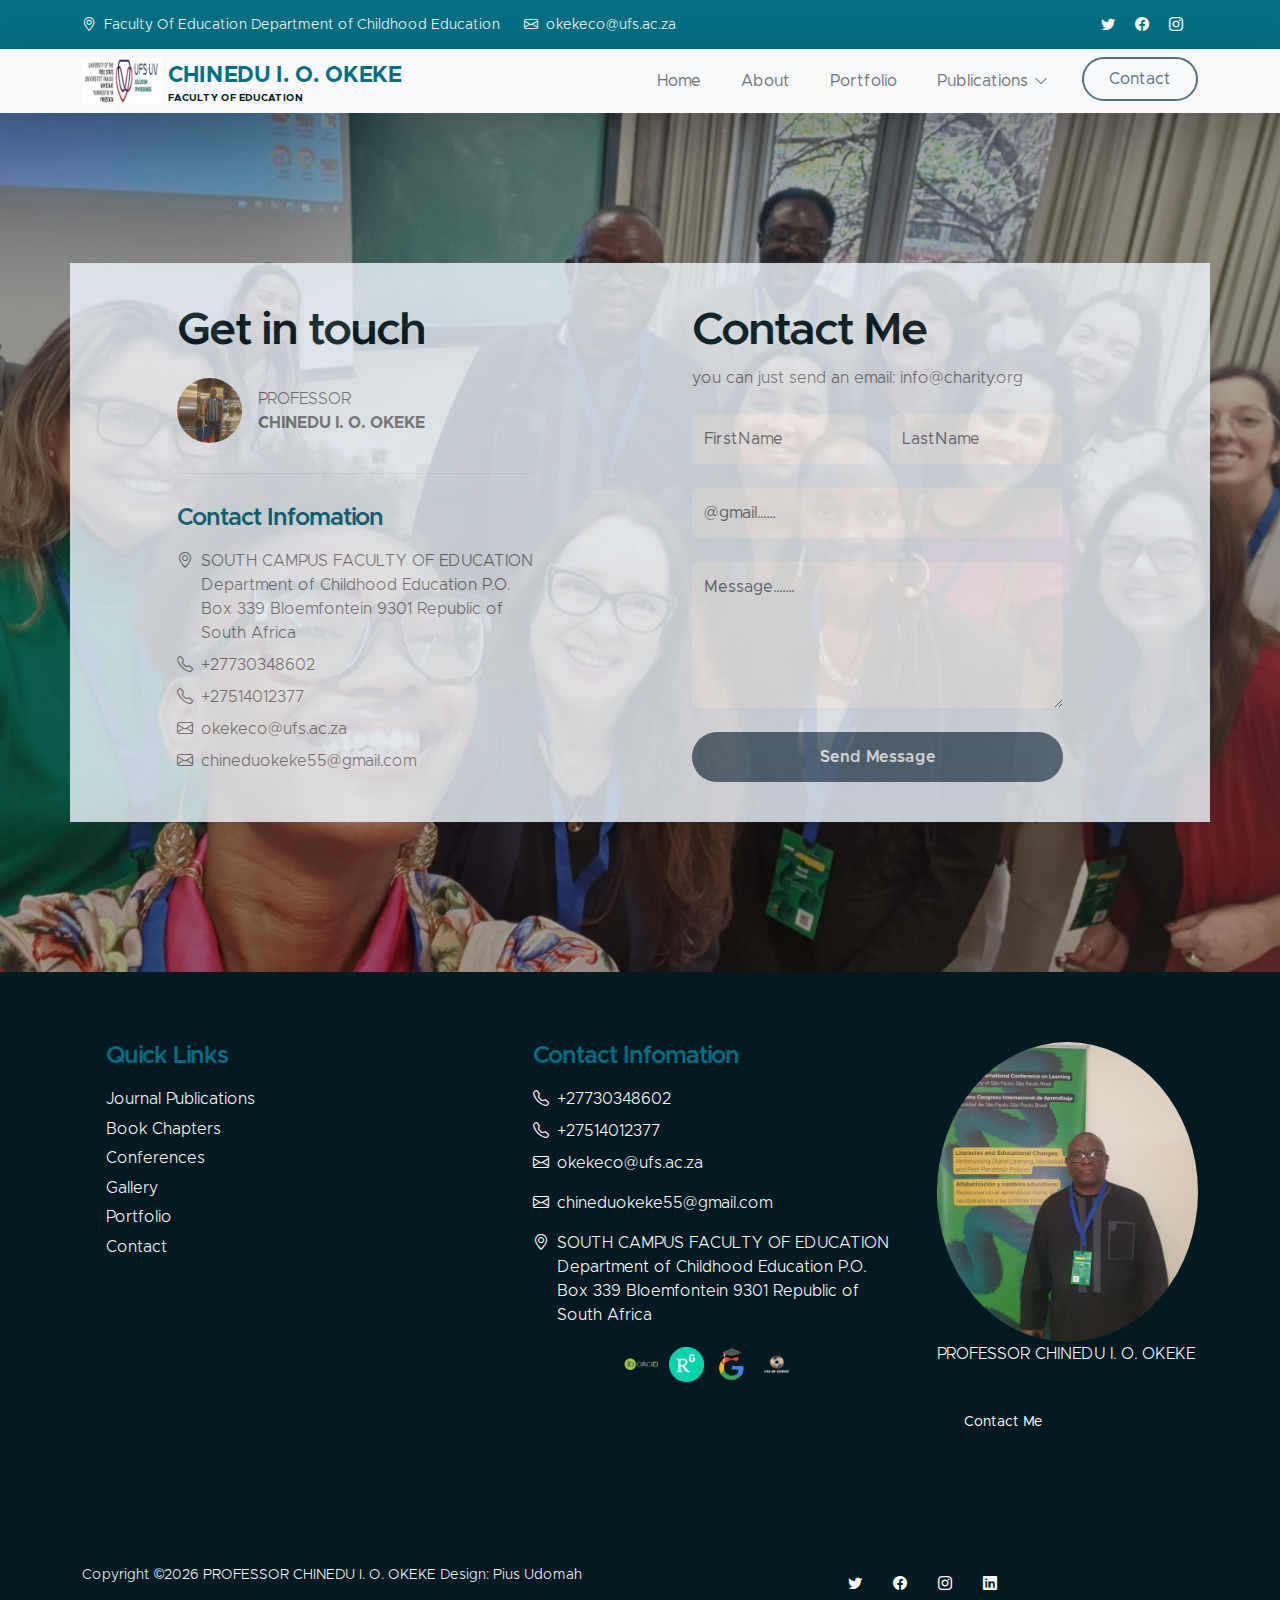
<file: contact.html>
<!doctype html>
<html lang="en">
    <head>
        <meta charset="utf-8">
        <meta name="viewport" content="width=device-width, initial-scale=1">

        <meta charset="utf-8">
        <meta name="viewport" content="width=device-width, initial-scale=1">
    
        <meta name="PROFESSOR CHINEDU I. O. OKEKE"
            content="EDUCATION, FACULTY, Childhood,University, Free State, Bloemfontein, South Africa, University of Nigeria, Nsukka, Enugu State, London Metropolitan University, London Metropolitan University, University of Port-Harcourt, Rivers State, Institute of Education University of Benin, Edo State">
        <meta name="PROFESSOR CHINEDU I. O. OKEKE" content="SOUTH CAMPUS
            FACULTY OF EDUCATION
            Department of Childhood Education">
    
        <title>PROFESSOR CHINEDU I. O. OKEKE</title>
        <link rel="icon" type="image/x-icon" href="./images/okeke gallery/okeke-9.jpeg">
    
        <!-- CSS FILES -->        
        <link href="css/bootstrap.min.css" rel="stylesheet">

        <link href="css/bootstrap-icons.css" rel="stylesheet">

        <link href="css/templatemo-kind-heart-charity.css" rel="stylesheet">
<!--

TemplateMo 581 Kind Heart Charity

https://templatemo.com/tm-581-kind-heart-charity

-->
    </head>
    
    <body>

        <header class="site-header">
            <div class="container">
                <div class="row">

                    <div class="col-lg-8 col-12 d-flex flex-wrap">
                        <p class="d-flex me-4 mb-0">
                            <i class="bi-geo-alt me-2"></i>
                            Faculty Of Education Department of Childhood Education
                        </p>
    
                        <p class="d-flex mb-0">
                            <i class="bi-envelope me-2"></i>
    
                            <a href="mailto:info@company.com"> okekeco@ufs.ac.za
                            </a>
                        </p>
                    </div>
    
                    <div class="col-lg-3 col-12 ms-auto d-lg-block d-none">
                        <ul class="social-icon">
                            <li class="social-icon-item">
                                <a href="#" class="social-icon-link bi-twitter"></a>
                            </li>
    
                            <li class="social-icon-item">
                                <a href="#" class="social-icon-link bi-facebook"></a>
                            </li>
    
                            <li class="social-icon-item">
                                <a href="#" class="social-icon-link bi-instagram"></a>
                            </li>
    
                            
                        </ul>
                    </div>
    
                </div>
                </div>
        </header>

        <nav class="navbar navbar-expand-lg bg-light shadow-lg">
            <div class="container">
                <a class="navbar-brand" href="./index.html">
                    <img src="./images/okeke gallery/logo.jpg" class="logo img-fluid" alt="Kind Heart Charity">
                    <span>
                        CHINEDU I. O. OKEKE
                        <small>FACULTY OF EDUCATION</small>
                    </span>
                </a>
    
                <button class="navbar-toggler" type="button" data-bs-toggle="collapse" data-bs-target="#navbarNav"
                    aria-controls="navbarNav" aria-expanded="false" aria-label="Toggle navigation">
                    <span class="navbar-toggler-icon"></span>
                </button>
    
                <div class="collapse navbar-collapse" id="navbarNav">
                    <ul class="navbar-nav ms-auto">
                        <li class="nav-item">
                            <a class="nav-link click-scroll" href="./index.html">Home</a>
                        </li>
    
                        <li class="nav-item">
                            <a class="nav-link click-scroll" href="./index.html#section_2">About</a>
                        </li>
                        <li class="nav-item">
                            <a class="nav-link click-scroll" href="./index.html#section_3">Portfolio</a>
                        </li>
    
                        <li class="nav-item dropdown">
                            <a class="nav-link click-scroll dropdown-toggle" href="./index.html#section_5"
                                id="navbarLightDropdownMenuLink" role="button" data-bs-toggle="dropdown"
                                aria-expanded="false">Publications</a>
    
                            <ul class="dropdown-menu dropdown-menu-light" aria-labelledby="navbarLightDropdownMenuLink">
                                <li><a class="dropdown-item" href="./journal.html">Journal Articles</a></li>
    
                                <li><a class="dropdown-item" href="./book.html">Book Chapters</a></li>
                                <li><a class="dropdown-item" href="./conference.html">Conferences</a></li>
                                <li><a class="dropdown-item" href="./gallery.html">Gallery</a></li>
                            </ul>
                        </li>
    
                        <li class="nav-item ms-3">
                            <a class="nav-link custom-btn custom-border-btn btn" href="./contact.html">Contact</a>
                        </li>
                    </ul>
                </div>
            </div>
        </nav>
    
        <main>

            <section class="donate-section">
                <div class="section-overlay"></div>
                <div class="container bg-white-contact">
                    <div class="row">

                        <div class="col-lg-4 col-12 ms-auto mb-5 mb-lg-0">
                            <div class="contact-info-wrap">
                                <h2>Get in touch</h2>
    
                                <div class="contact-image-wrap d-flex flex-wrap">
                                    <img src="./images/okeke gallery/okeke-25.jpeg"
                                        class="img-fluid avatar-image" alt="">
    
                                    <div class="d-flex flex-column justify-content-center ms-3">
                                        <p class="mb-0">PROFESSOR</p>
                                        <p class="mb-0"><strong> CHINEDU I. O. OKEKE</strong></p>
                                    </div>
                                </div>
    
                                <div class="contact-info">
                                    <h5 class="mb-3">Contact Infomation</h5>
    
                                    <p class="d-flex mb-2">
                                        <i class="bi-geo-alt me-2"></i>
                                        SOUTH CAMPUS
FACULTY OF EDUCATION
Department of Childhood Education
P.O. Box 339
Bloemfontein 9301
Republic of South Africa
                                    </p>
    
                                    <p class="d-flex mb-2">
                                        <i class="bi-telephone me-2"></i>
                
                                        <a href="tel: 120-240-9600" >
                                            +27730348602
                                        </a>
                                    </p>
                                    <p class="d-flex mb-2">
                                        <i class="bi-telephone me-2"></i>
                
                                        <a href="tel: 120-240-9600" >
                                            +27514012377
                                        </a>
                                    </p>
    
                                    <p class="d-flex mb-2">
                                        <i class="bi-envelope me-2"></i>
    
                                        <a href="mailto:info@yourgmail.com">
                                            okekeco@ufs.ac.za
                                        </a> 
                                    </p>
                                    <p class="d-flex ">
                                        <i class="bi-envelope me-2"></i>
    
                                        
                                        <a href="mailto:info@yourgmail.com">
                                            chineduokeke55@gmail.com
                                        </a>
                                    </p>
                                </div>
                            </div>
                        </div>
    
                        <div class="col-lg-5 col-12 mx-auto">
                            <form class="custom-form contact-form" action="mailto:okekeco@ufs.ac.za" method="post" role="form">
                                <h2>Contact Me</h2>
    
                                <p class="mb-4">you can just send an email:
                                    <a href="#">info@charity.org</a>
                                </p>
                                <div class="row">
                                    <div class="col-lg-6 col-md-6 col-12">
                                        <input type="text" name="first-name" id="first-name" class="form-control"
                                            placeholder="FirstName" required>
                                    </div>
    
                                    <div class="col-lg-6 col-md-6 col-12">
                                        <input type="text" name="last-name" id="last-name" class="form-control"
                                            placeholder="LastName" required>
                                    </div>
                                </div>
    
                                <input type="email" name="email" id="email" pattern="[^ @]*@[^ @]*" class="form-control"
                                    placeholder="@gmail......" required>
    
                                <textarea name="message" rows="5" class="form-control" id="message"
                                    placeholder="Message......."></textarea>
    
                                <button type="submit" class="form-control">Send Message</button>
                            </form>
                        </div>
    
                    </div>
    
                </div>
            </section>
        </main>

        <footer class="site-footer">
            <div class="container">
                <div class="row">
    
                    <div class=" col-lg-4 col-md-6 col-12 mx-auto">
                        <h5 class="site-footer-title mb-3">Quick Links</h5>
                        <p class="text-white">
                            
                            <p class="mb-0">
                                <a href="./journal.html" class="footer-menu-link">Journal Publications</a>
                            </p>
                            <p class="mb-0">
                                <a href="./book.html" class="footer-menu-link">Book Chapters</a>
                            </p>
                            <p class="mb-0">
                                <a href="./conference.html" class="footer-menu-link">Conferences</a>
                            </p>
                            <p class="mb-0">
                                <a href="./gallery.html" class="footer-menu-link">Gallery</a>

                            </p>
                            <p class="mb-0">
                                <a href="./index.html#section_3" class="footer-menu-link">Portfolio</a>

                            </p>
                            <p class="mb-0">
                                <a href="./contact.html" class="footer-menu-link">Contact</a>
                            </p>
                        </p>
                    </div>
    
                    <div class="col-lg-4 col-md-6 col-12 mx-auto">
                        <h5 class="site-footer-title mb-3">Contact Infomation</h5>
    
                        <p class="text-white d-flex mb-2">
                            <i class="bi-telephone me-2"></i>
    
                            <a href="tel: 120-240-9600" class="site-footer-link">
                                +27730348602
                            </a>
                        </p>
                        <p class="text-white d-flex mb-2">
                            <i class="bi-telephone me-2"></i>
    
                            <a href="tel: 120-240-9600" class="site-footer-link">
                                +27514012377
                            </a>
                        </p>
    
                        <p class="text-white d-flex">
                            <i class="bi-envelope me-2"></i>
    
                            <a href="mailto:info@yourgmail.com" class="site-footer-link">
                                okekeco@ufs.ac.za
                            </a>
                        </p>
                        <p class="text-white d-flex">
                            <i class="bi-envelope me-2"></i>
    
                            <a href="mailto:info@yourgmail.com" class="site-footer-link">
                                chineduokeke55@gmail.com
                            </a>
                        </p>
    
                        <p class="text-white d-flex mt-3">
                            <i class="bi-geo-alt me-2"></i>
                            SOUTH CAMPUS
    FACULTY OF EDUCATION
    Department of Childhood Education
    P.O. Box 339
    Bloemfontein 9301
    Republic of South Africa
                        </p>
    
    
                        <div class=" d-flex justify-content-center align-items-center mx-auto">
                            <ul class="social-icon">
    
                                <li class="social-icon-item">
                                    <a href="#" class="social-icon-link">
                                        <img src="./images/okeke gallery/orcid-removebg-preview.png" class="logo img-fluid" alt="">
                                    </a>
                                </li>
    
                                <li class="social-icon-item">
                                    <a href="#" class="social-icon-link ">
                                        <img src="./images/okeke gallery/rg-removebg-preview.png" class="logo img-fluid" alt="">
                                    </a>
                                </li>
    
                                <li class="social-icon-item">
                                    <a href="#" class="social-icon-link ">
                                        <img src="./images/okeke gallery/gs-removebg-preview.png" class="logo img-fluid" alt="">
                                    </a>
                                </li>
    
                                <li class="social-icon-item">
                                    <a href="#" class="social-icon-link ">
                                        <img src="./images/okeke gallery/wos-removebg-preview.png" class="logo img-fluid" alt="">
                                    </a>
                                </li>
    
                               
                            </ul>
                        </div>
    
                    </div>
                    <div class="col-lg-3 col-12 mb-4">
                        <!-- <img src="./images/okeke gallery/logo.jpg" class="logo img-fluid" alt=""> -->
    
                        <img src="./images/okeke gallery/okeke-13.jpeg" class="volunteer-image-footer img-fluid" alt="">
    
                        <p class="text-white">PROFESSOR CHINEDU I. O. OKEKE</p>
                       
                        <a href="#" class="custom-btn btn mt-3">Contact Me</a>
    
                    </div>
    
                </div>
            </div>
    
            <div class="site-footer-bottom">
                <div class="container">
                    <div class="row">
    
                        <div class="col-lg-6 col-md-7 col-12">
                            <p class="copyright-text mb-0">Copyright ©<span class="date"></span> <a href="./contact.html">PROFESSOR CHINEDU I. O. OKEKE</a>
                                Design: <a href="https://web.facebook.com/?_rdc=1&_rdr" target="_blank">Pius Udomah</a></p>
                        </div>
    
                        <div class="col-lg-6 col-md-5 col-12 d-flex justify-content-center align-items-center mx-auto">
                            <ul class="social-icon">
                                <li class="social-icon-item">
                                    <a href="#" class="social-icon-link bi-twitter"></a>
                                </li>
    
                                <li class="social-icon-item">
                                    <a href="#" class="social-icon-link bi-facebook"></a>
                                </li>
    
                                <li class="social-icon-item">
                                    <a href="#" class="social-icon-link bi-instagram"></a>
                                </li>
    
                                <li class="social-icon-item">
                                    <a href="#" class="social-icon-link bi-linkedin"></a>
                                </li>
    
                               
                            </ul>
                        </div>
    
                    </div>
                </div>
            </div>
        </footer>
    
        <!-- JAVASCRIPT FILES -->
        <script src="js/jquery.min.js"></script>
        <script src="js/bootstrap.min.js"></script>
        <script src="js/jquery.sticky.js"></script>
        <script src="js/counter.js"></script>
        <script src="js/custom.js"></script>

    </body>
</html>
</file>
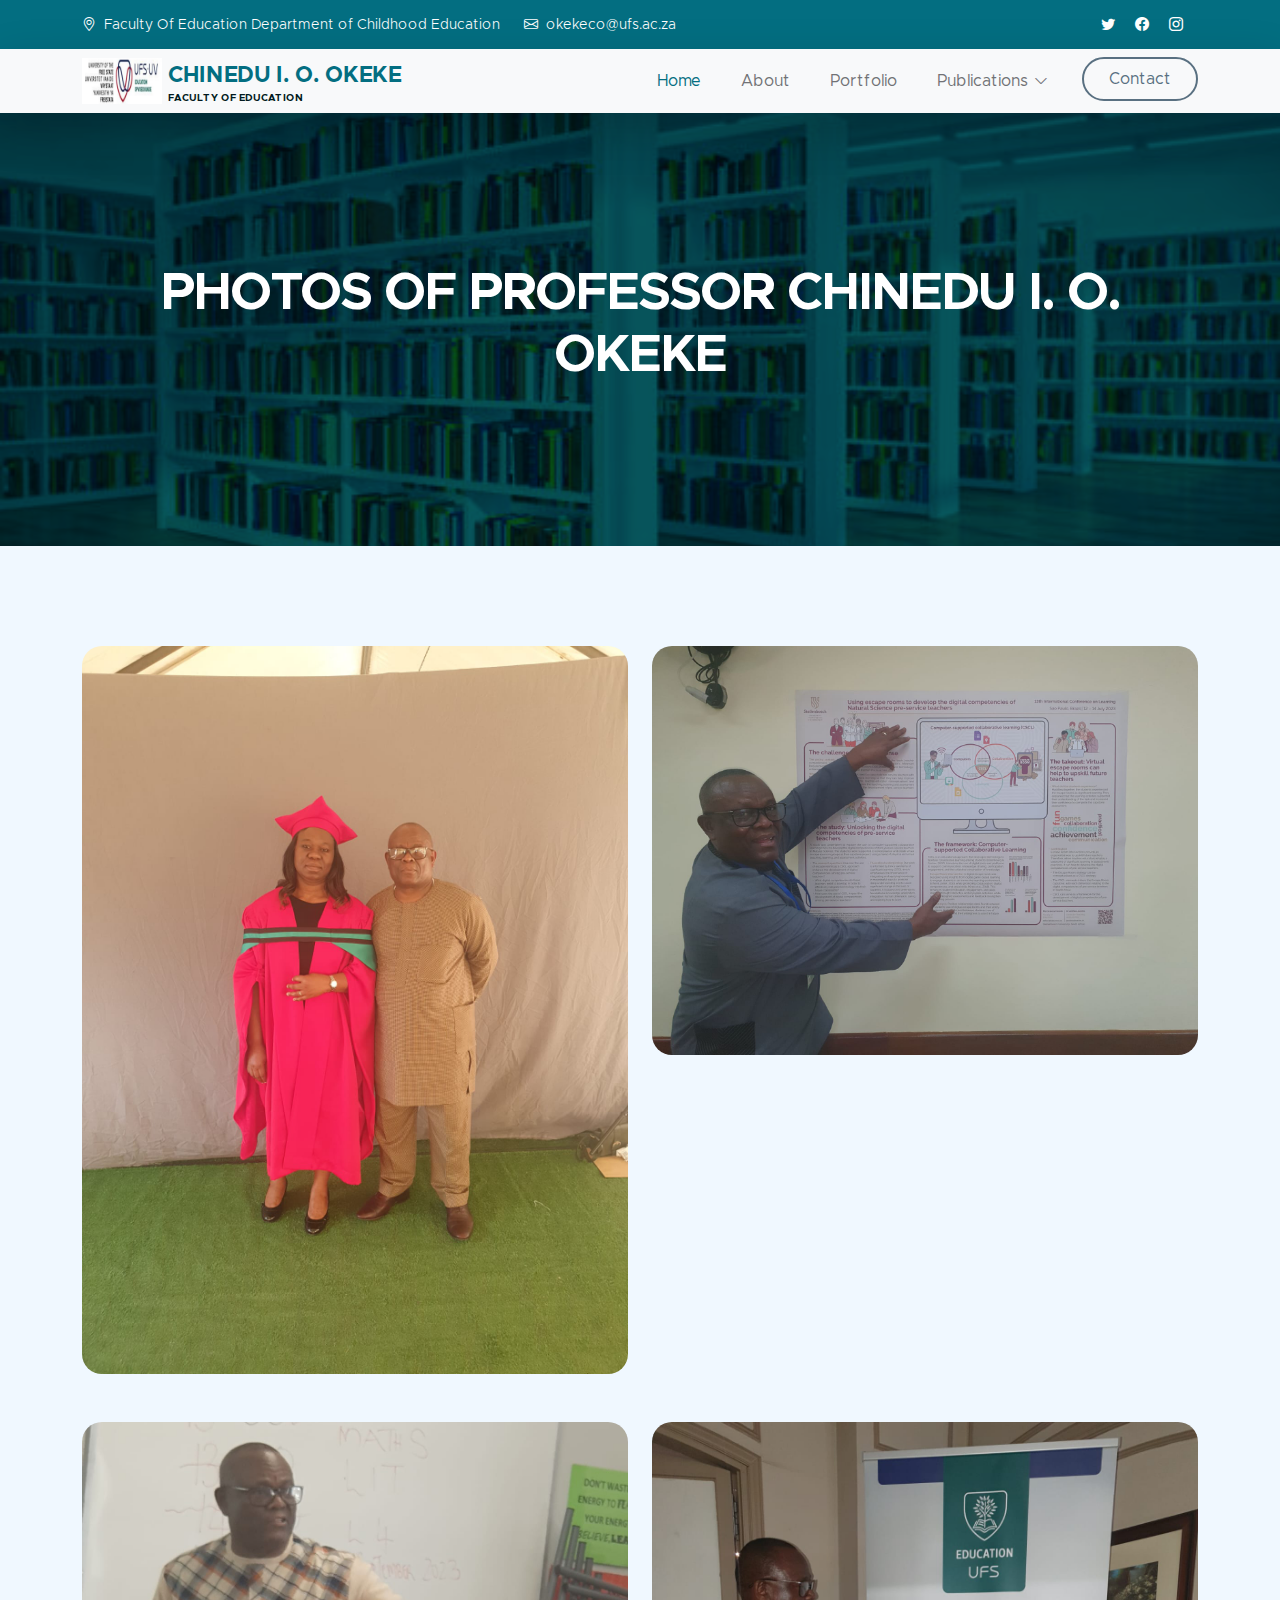
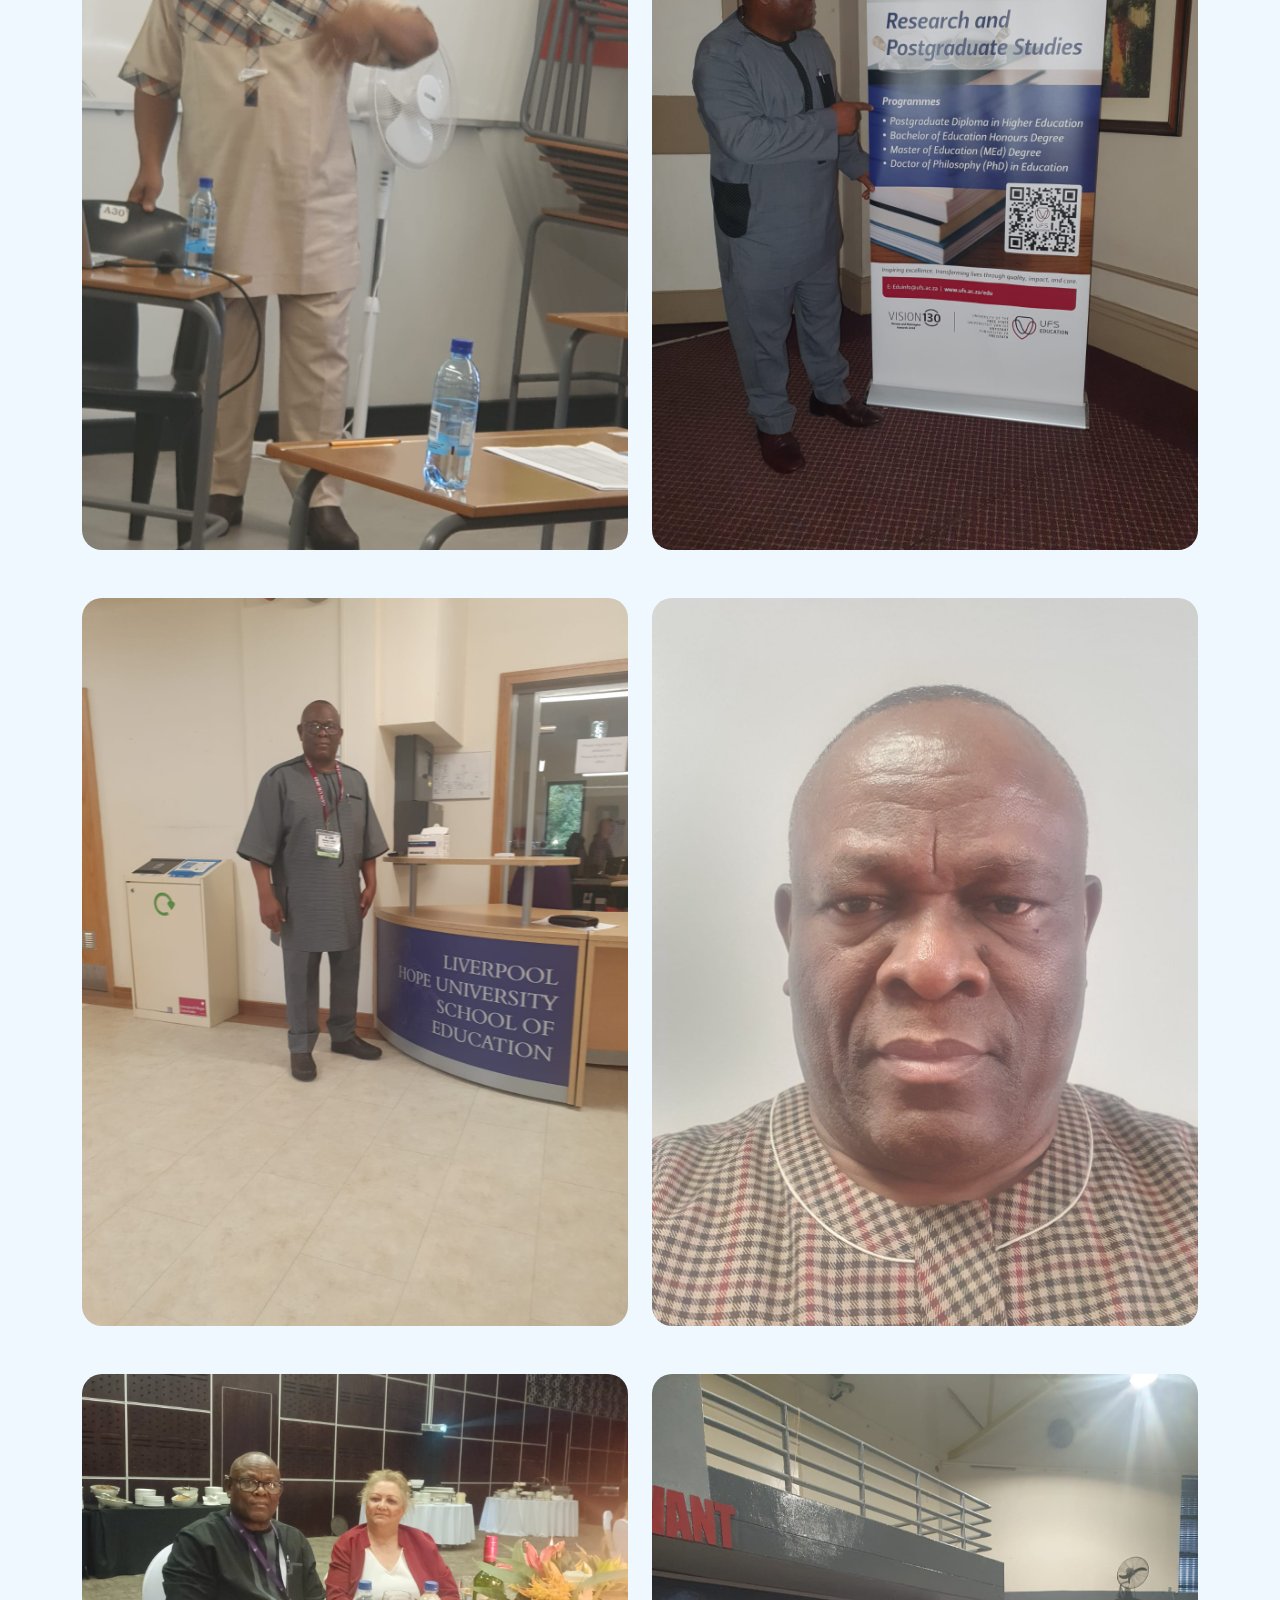
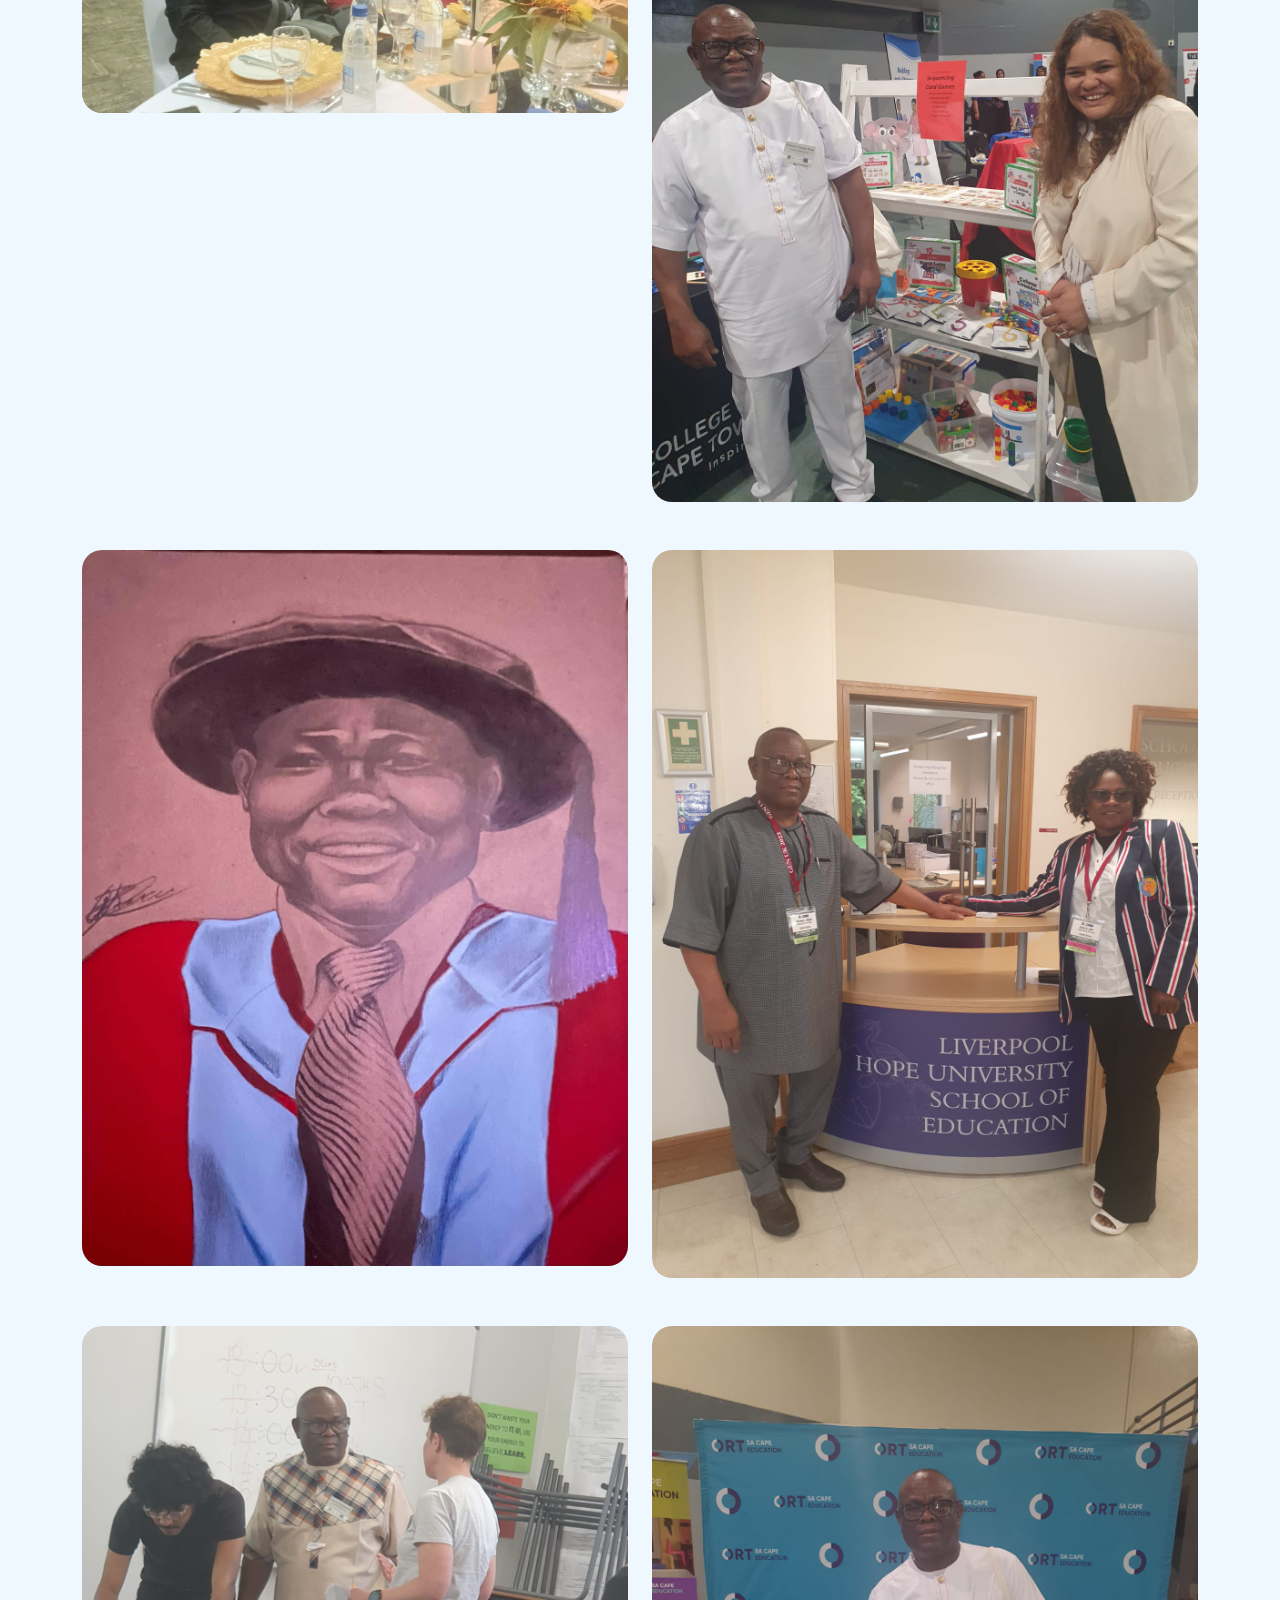
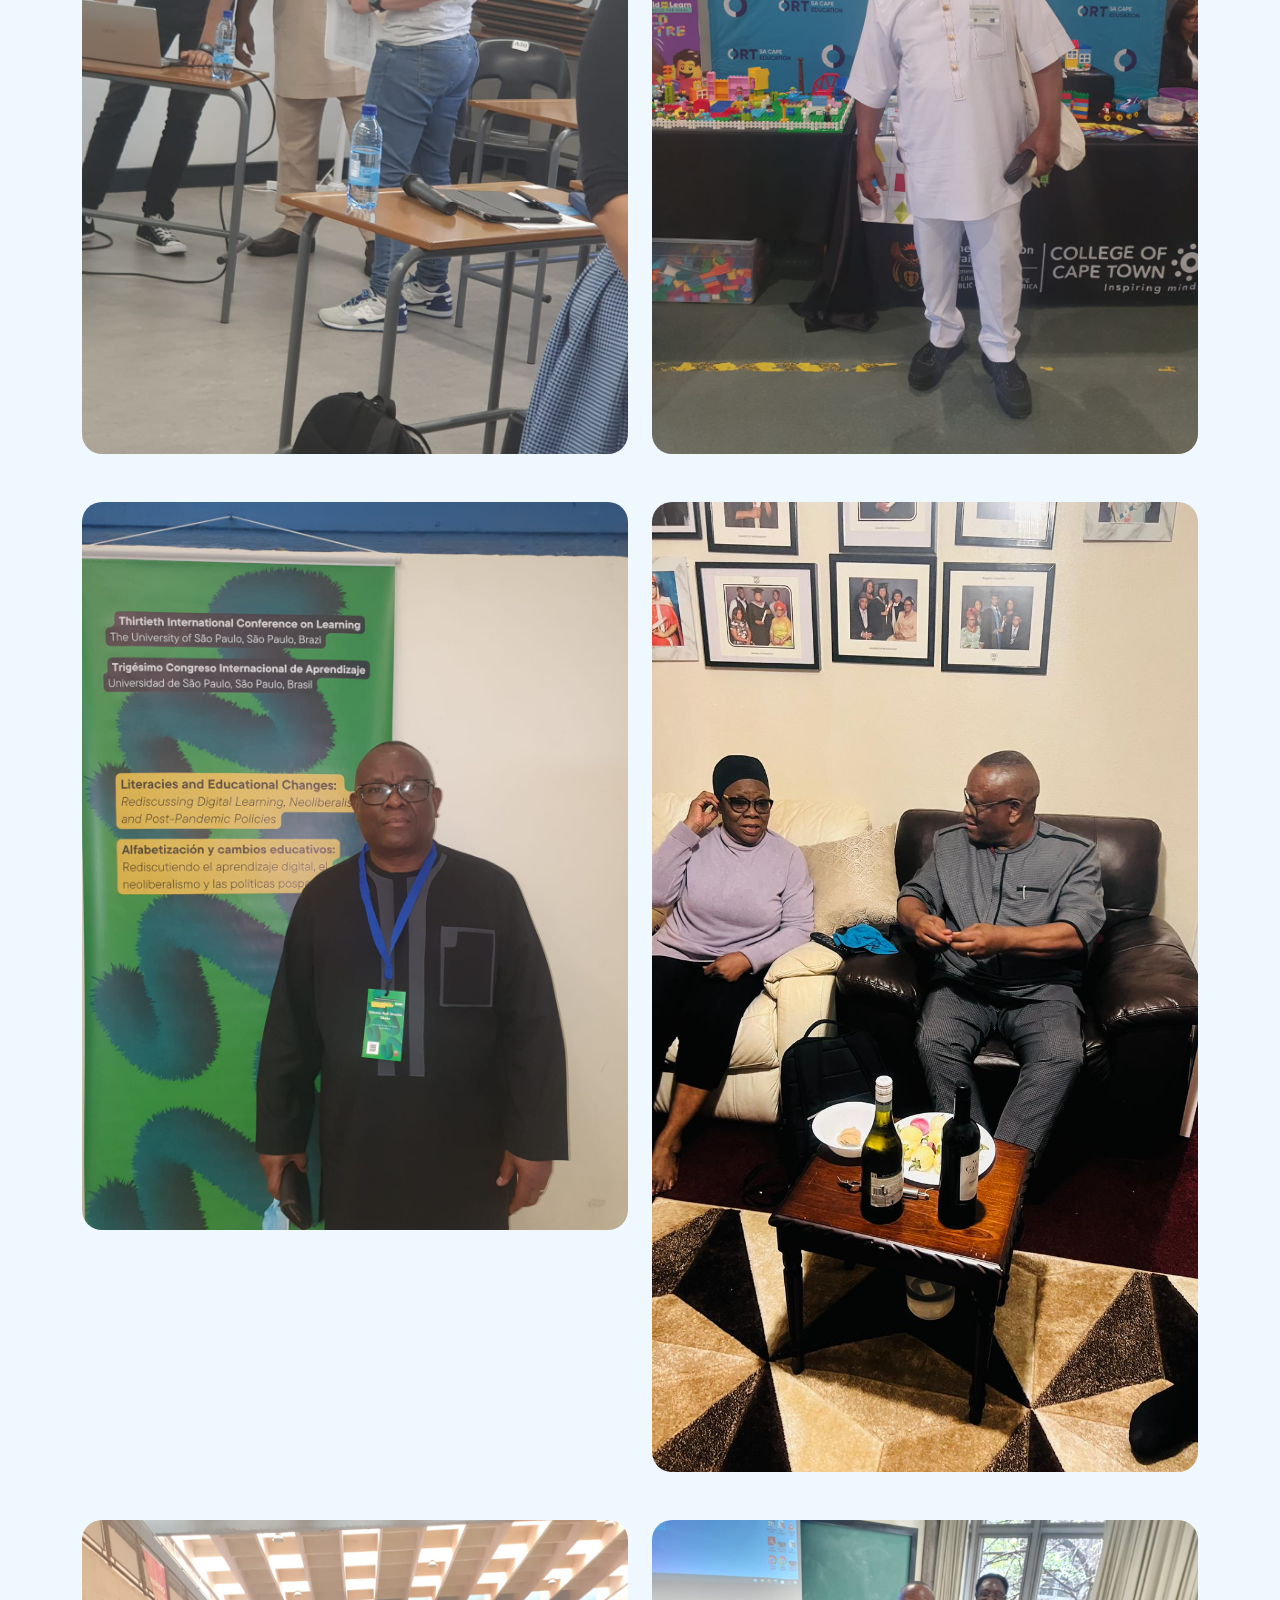
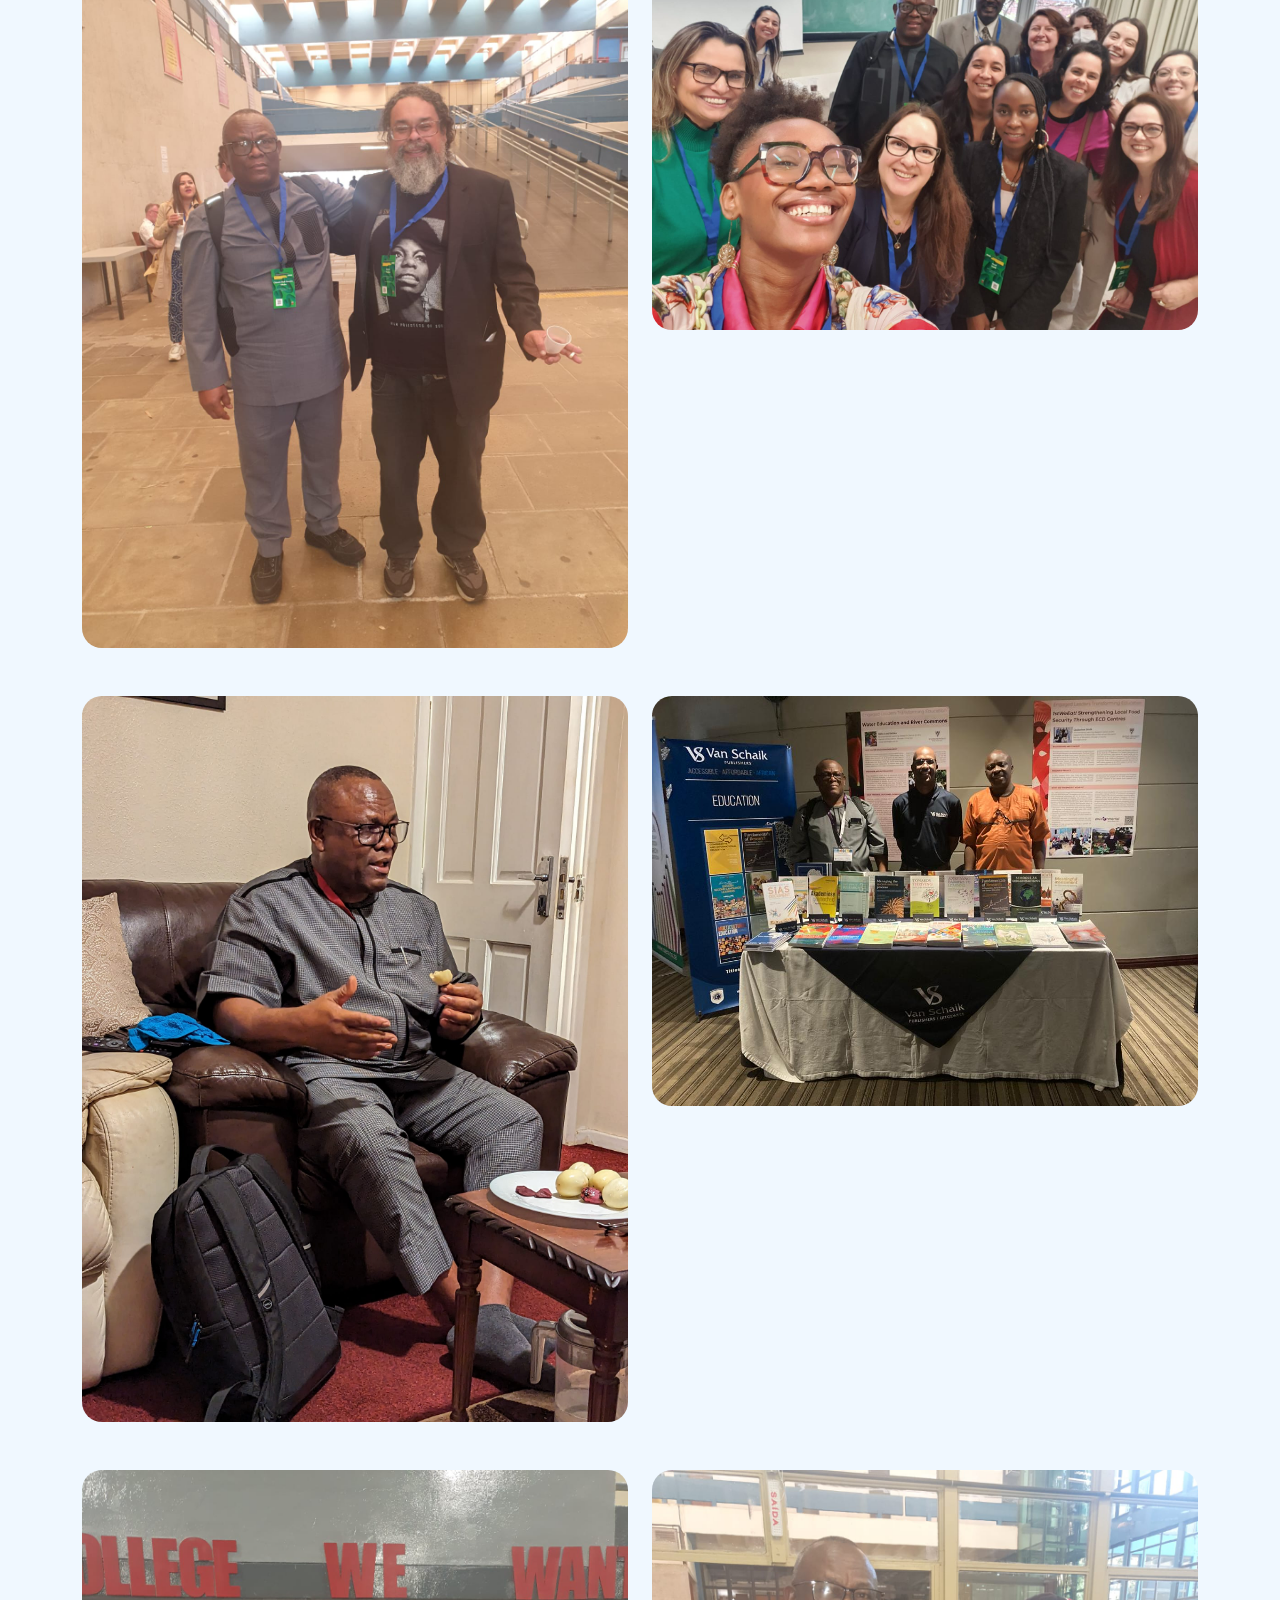
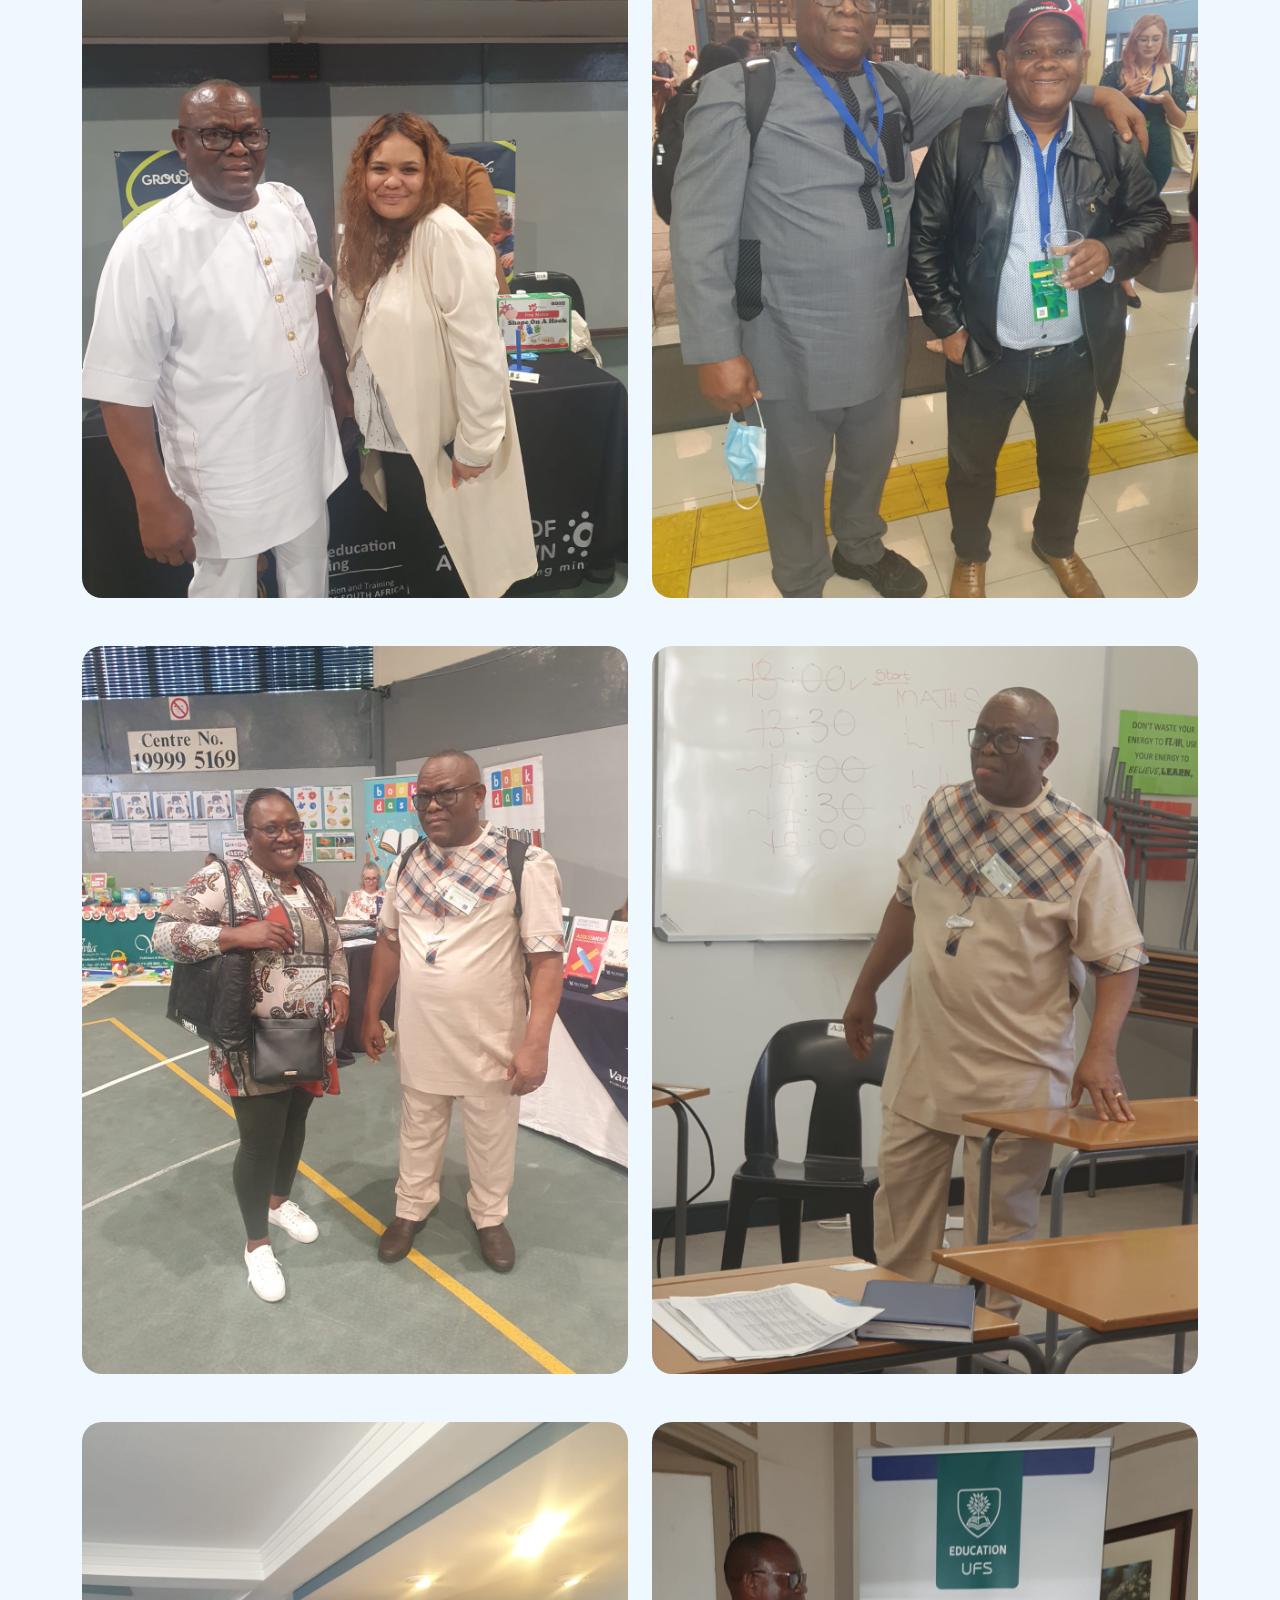
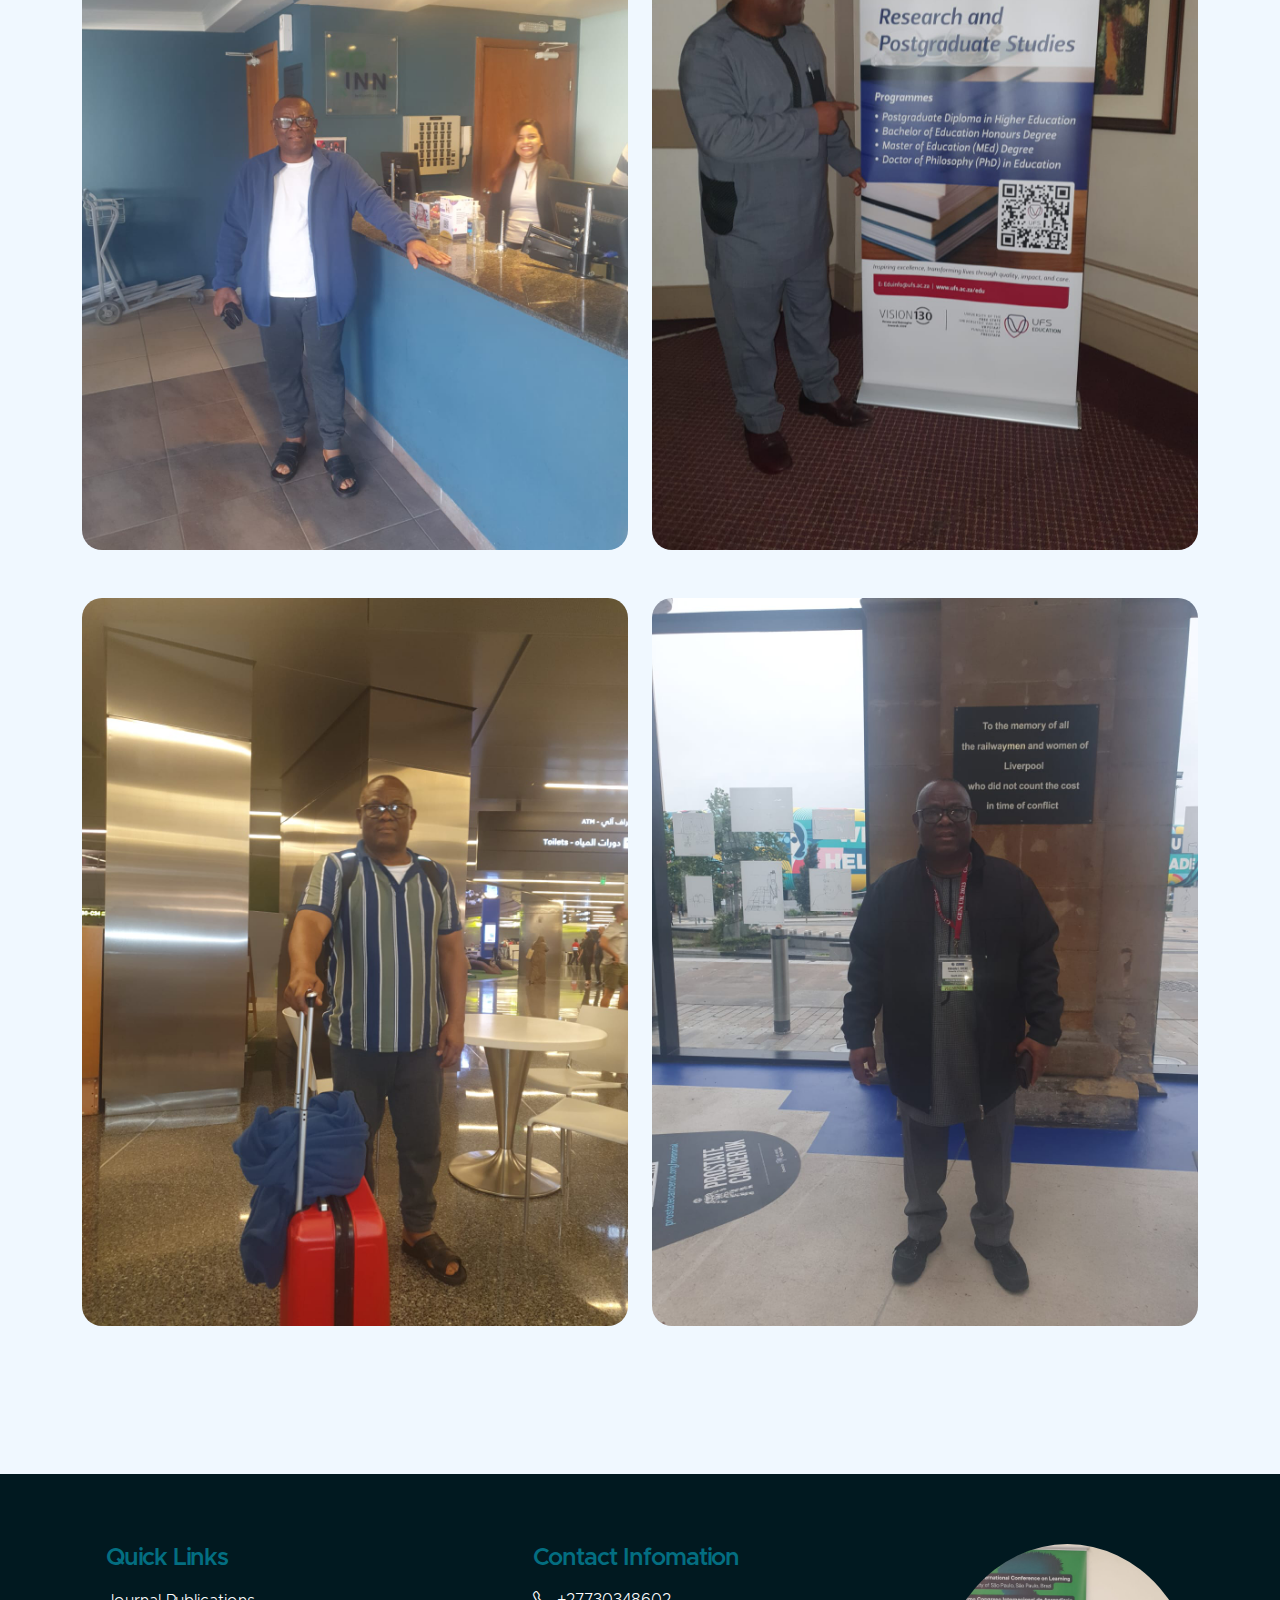
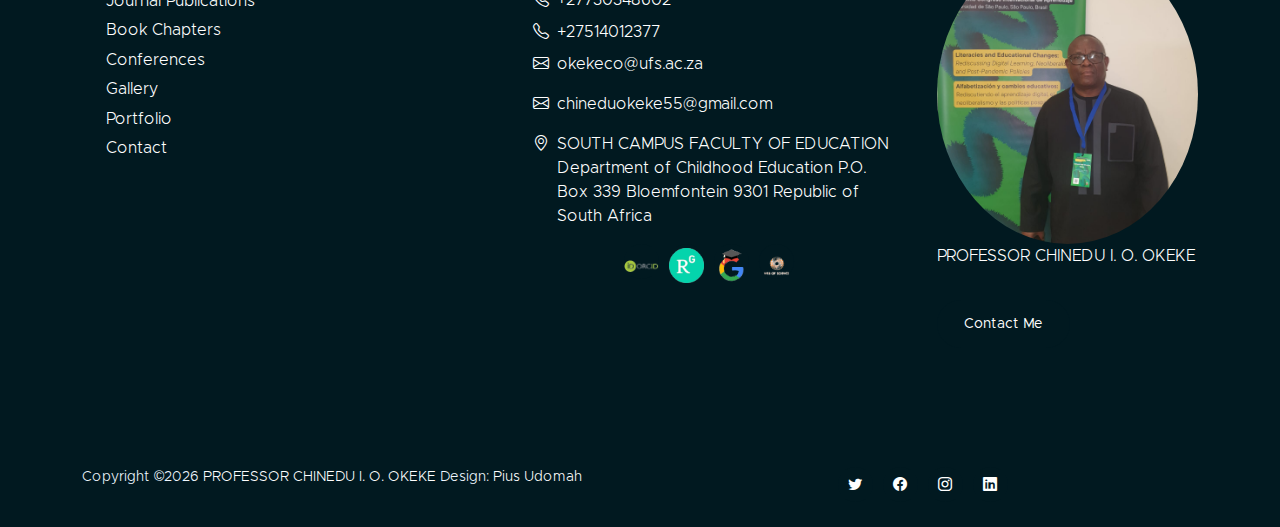
<file: gallery.html>
<!doctype html>
<html lang="en">
    <head>
        <meta charset="utf-8">
        <meta name="viewport" content="width=device-width, initial-scale=1">

        <meta charset="utf-8">
        <meta name="viewport" content="width=device-width, initial-scale=1">
    
        <meta name="PROFESSOR CHINEDU I. O. OKEKE"
            content="EDUCATION, FACULTY, Childhood,University, Free State, Bloemfontein, South Africa, University of Nigeria, Nsukka, Enugu State, London Metropolitan University, London Metropolitan University, University of Port-Harcourt, Rivers State, Institute of Education University of Benin, Edo State">
        <meta name="PROFESSOR CHINEDU I. O. OKEKE" content="SOUTH CAMPUS
            FACULTY OF EDUCATION
            Department of Childhood Education">
    
        <title>PROFESSOR CHINEDU I. O. OKEKE</title>
        <link rel="icon" type="image/x-icon" href="./images/okeke gallery/okeke-9.jpeg">

        <!-- CSS FILES -->        
        <link href="css/bootstrap.min.css" rel="stylesheet">

        <link href="css/bootstrap-icons.css" rel="stylesheet">

        <link href="css/templatemo-kind-heart-charity.css" rel="stylesheet">
<!--

TemplateMo 581 Kind Heart Charity

https://templatemo.com/tm-581-kind-heart-charity

-->
    </head>
    
    <body>

        <header class="site-header">
            <div class="container">
                <div class="row">

                    <div class="col-lg-8 col-12 d-flex flex-wrap">
                        <p class="d-flex me-4 mb-0">
                            <i class="bi-geo-alt me-2"></i>
                            Faculty Of Education Department of Childhood Education
                        </p>
    
                        <p class="d-flex mb-0">
                            <i class="bi-envelope me-2"></i>
    
                            <a href="mailto:info@company.com"> okekeco@ufs.ac.za
                            </a>
                        </p>
                    </div>
    
                    <div class="col-lg-3 col-12 ms-auto d-lg-block d-none">
                        <ul class="social-icon">
                            <li class="social-icon-item">
                                <a href="#" class="social-icon-link bi-twitter"></a>
                            </li>
    
                            <li class="social-icon-item">
                                <a href="#" class="social-icon-link bi-facebook"></a>
                            </li>
    
                            <li class="social-icon-item">
                                <a href="#" class="social-icon-link bi-instagram"></a>
                            </li>
    
                            
                        </ul>
                    </div>
    
                </div>
            </div>
        </header>

        <nav class="navbar navbar-expand-lg bg-light shadow-lg">
            <div class="container">
                <a class="navbar-brand" href="./index.html">
                    <img src="./images/okeke gallery/logo.jpg" class="logo img-fluid" alt="Kind Heart Charity">
                    <span>
                        CHINEDU I. O. OKEKE
                        <small>FACULTY OF EDUCATION</small>
                    </span>
                </a>
    
                <button class="navbar-toggler" type="button" data-bs-toggle="collapse" data-bs-target="#navbarNav"
                    aria-controls="navbarNav" aria-expanded="false" aria-label="Toggle navigation">
                    <span class="navbar-toggler-icon"></span>
                </button>
    
                <div class="collapse navbar-collapse" id="navbarNav">
                    <ul class="navbar-nav ms-auto">
                        <li class="nav-item">
                            <a class="nav-link click-scroll" href="./index.html">Home</a>
                        </li>
    
                        <li class="nav-item">
                            <a class="nav-link click-scroll" href="./index.html#section_2">About</a>
                        </li>
                        <li class="nav-item">
                            <a class="nav-link click-scroll" href="./index.html#section_3">Portfolio</a>
                        </li>
    
                        <li class="nav-item dropdown">
                            <a class="nav-link click-scroll dropdown-toggle" href="./index.html#section_5"
                                id="navbarLightDropdownMenuLink" role="button" data-bs-toggle="dropdown"
                                aria-expanded="false">Publications</a>
    
                            <ul class="dropdown-menu dropdown-menu-light" aria-labelledby="navbarLightDropdownMenuLink">
                                <li><a class="dropdown-item" href="./journal.html">Journal Articles</a></li>
    
                                <li><a class="dropdown-item" href="./book.html">Book Chapters</a></li>
                                <li><a class="dropdown-item" href="./conference.html">Conferences</a></li>
                                <li><a class="dropdown-item" href="./gallery.html">Gallery</a></li>
                            </ul>
                        </li>
    
                        <li class="nav-item ms-3">
                            <a class="nav-link custom-btn custom-border-btn btn" href="./contact.html">Contact</a>
                        </li>
                    </ul>
                </div>
            </div>
        </nav>

        <main>
            <section class="news-detail-header-section text-center">
                <div class="section-overlay"></div>
               

                <div class="container">
                    <div class="row">

                        <div class="col-lg-12 col-12">
                            <h1 class="text-white">PHOTOS OF PROFESSOR CHINEDU I. O. OKEKE</h1>
                        </div>
                        

                    </div>
                    <div class="full-img" id="full-img">
            
                        <img src="./images/okeke gallery/okeke-18.jpeg" class="news-image img-fluid" alt="" id="fullimg">
                        <span onclick="closeImg()">X</span>
              
                </div>
                </div>
            </section>
                
            



            <section class="news-section section-padding section-bg">
                <div class="container ">
                    <div class="row galleryEle">
        
                        <!-- ALL IMAGES ARE MAPPED IN GALLERY.JS FILE -->
                    </div>
                </div>
            </section>
        
        
    


        </main>

        <footer class="site-footer">
            <div class="container">
                <div class="row">
    
                    <div class=" col-lg-4 col-md-6 col-12 mx-auto">
                        <h5 class="site-footer-title mb-3">Quick Links</h5>
                        <p class="text-white">
                            
                            <p class="mb-0">
                                <a href="./journal.html" class="footer-menu-link">Journal Publications</a>
                            </p>
                            <p class="mb-0">
                                <a href="./book.html" class="footer-menu-link">Book Chapters</a>
                            </p>
                            <p class="mb-0">
                                <a href="./conference.html" class="footer-menu-link">Conferences</a>
                            </p>
                            <p class="mb-0">
                                <a href="./gallery.html" class="footer-menu-link">Gallery</a>

                            </p>
                            <p class="mb-0">
                                <a href="./index.html#section_3" class="footer-menu-link">Portfolio</a>

                            </p>
                            <p class="mb-0">
                                <a href="./contact.html" class="footer-menu-link">Contact</a>
                            </p>
                        </p>
                    </div>
    
                    <div class="col-lg-4 col-md-6 col-12 mx-auto">
                        <h5 class="site-footer-title mb-3">Contact Infomation</h5>
    
                        <p class="text-white d-flex mb-2">
                            <i class="bi-telephone me-2"></i>
    
                            <a href="tel: 120-240-9600" class="site-footer-link">
                                +27730348602
                            </a>
                        </p>
                        <p class="text-white d-flex mb-2">
                            <i class="bi-telephone me-2"></i>
    
                            <a href="tel: 120-240-9600" class="site-footer-link">
                                +27514012377
                            </a>
                        </p>
    
                        <p class="text-white d-flex">
                            <i class="bi-envelope me-2"></i>
    
                            <a href="mailto:info@yourgmail.com" class="site-footer-link">
                                okekeco@ufs.ac.za
                            </a>
                        </p>
                        <p class="text-white d-flex">
                            <i class="bi-envelope me-2"></i>
    
                            <a href="mailto:info@yourgmail.com" class="site-footer-link">
                                chineduokeke55@gmail.com
                            </a>
                        </p>
    
                        <p class="text-white d-flex mt-3">
                            <i class="bi-geo-alt me-2"></i>
                            SOUTH CAMPUS
    FACULTY OF EDUCATION
    Department of Childhood Education
    P.O. Box 339
    Bloemfontein 9301
    Republic of South Africa
                        </p>
    
    
                        <div class=" d-flex justify-content-center align-items-center mx-auto">
                            <ul class="social-icon">
    
                                <li class="social-icon-item">
                                    <a href="#" class="social-icon-link">
                                        <img src="./images/okeke gallery/orcid-removebg-preview.png" class="logo img-fluid" alt="">
                                    </a>
                                </li>
    
                                <li class="social-icon-item">
                                    <a href="#" class="social-icon-link ">
                                        <img src="./images/okeke gallery/rg-removebg-preview.png" class="logo img-fluid" alt="">
                                    </a>
                                </li>
    
                                <li class="social-icon-item">
                                    <a href="#" class="social-icon-link ">
                                        <img src="./images/okeke gallery/gs-removebg-preview.png" class="logo img-fluid" alt="">
                                    </a>
                                </li>
    
                                <li class="social-icon-item">
                                    <a href="#" class="social-icon-link ">
                                        <img src="./images/okeke gallery/wos-removebg-preview.png" class="logo img-fluid" alt="">
                                    </a>
                                </li>
    
                               
                            </ul>
                        </div>
    
                    </div>
                    <div class="col-lg-3 col-12 mb-4">
                        <!-- <img src="./images/okeke gallery/logo.jpg" class="logo img-fluid" alt=""> -->
    
                        <img src="./images/okeke gallery/okeke-13.jpeg" class="volunteer-image-footer img-fluid" alt="">
    
                        <p class="text-white">PROFESSOR CHINEDU I. O. OKEKE</p>
                       
                        <a href="#" class="custom-btn btn mt-3">Contact Me</a>
    
                    </div>
    
                </div>
            </div>
    
            <div class="site-footer-bottom">
                <div class="container">
                    <div class="row">
    
                        <div class="col-lg-6 col-md-7 col-12">
                            <p class="copyright-text mb-0">Copyright ©<span class="date"></span> <a href="./contact.html">PROFESSOR CHINEDU I. O. OKEKE</a>
                                Design: <a href="https://web.facebook.com/?_rdc=1&_rdr" target="_blank">Pius Udomah</a></p>
                        </div>
    
                        <div class="col-lg-6 col-md-5 col-12 d-flex justify-content-center align-items-center mx-auto">
                            <ul class="social-icon">
                                <li class="social-icon-item">
                                    <a href="#" class="social-icon-link bi-twitter"></a>
                                </li>
    
                                <li class="social-icon-item">
                                    <a href="#" class="social-icon-link bi-facebook"></a>
                                </li>
    
                                <li class="social-icon-item">
                                    <a href="#" class="social-icon-link bi-instagram"></a>
                                </li>
    
                                <li class="social-icon-item">
                                    <a href="#" class="social-icon-link bi-linkedin"></a>
                                </li>
    
                               
                            </ul>
                        </div>
    
                    </div>
                </div>
            </div>
        </footer>

       

        <!-- journal.js file added -->
        <script src="./gallery.js"></script>

        <!-- JAVASCRIPT FILES -->
        <script src="js/jquery.min.js"></script>
        <script src="js/bootstrap.min.js"></script>
        <script src="js/jquery.sticky.js"></script>
        <script src="js/click-scroll.js"></script>
        <script src="js/counter.js"></script>
        <script src="js/custom.js"></script>


    </body>
</html>
</file>
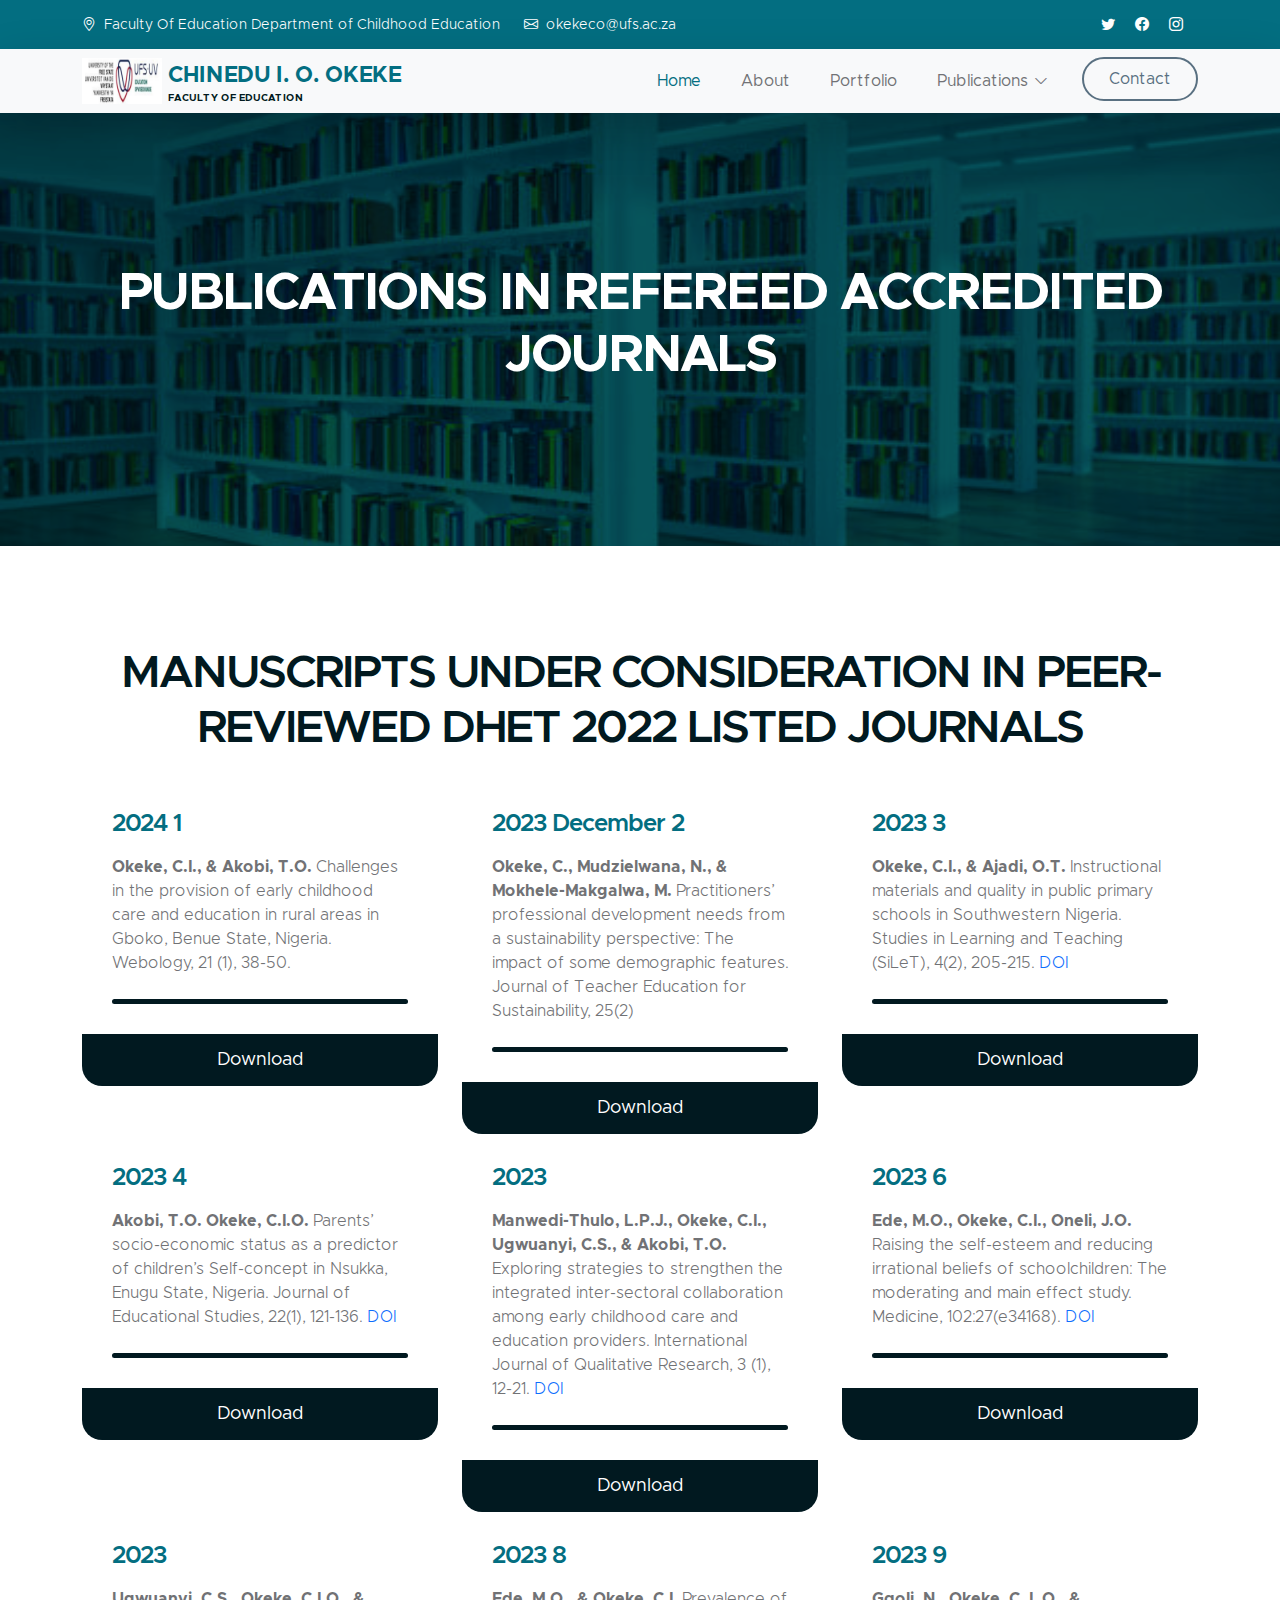
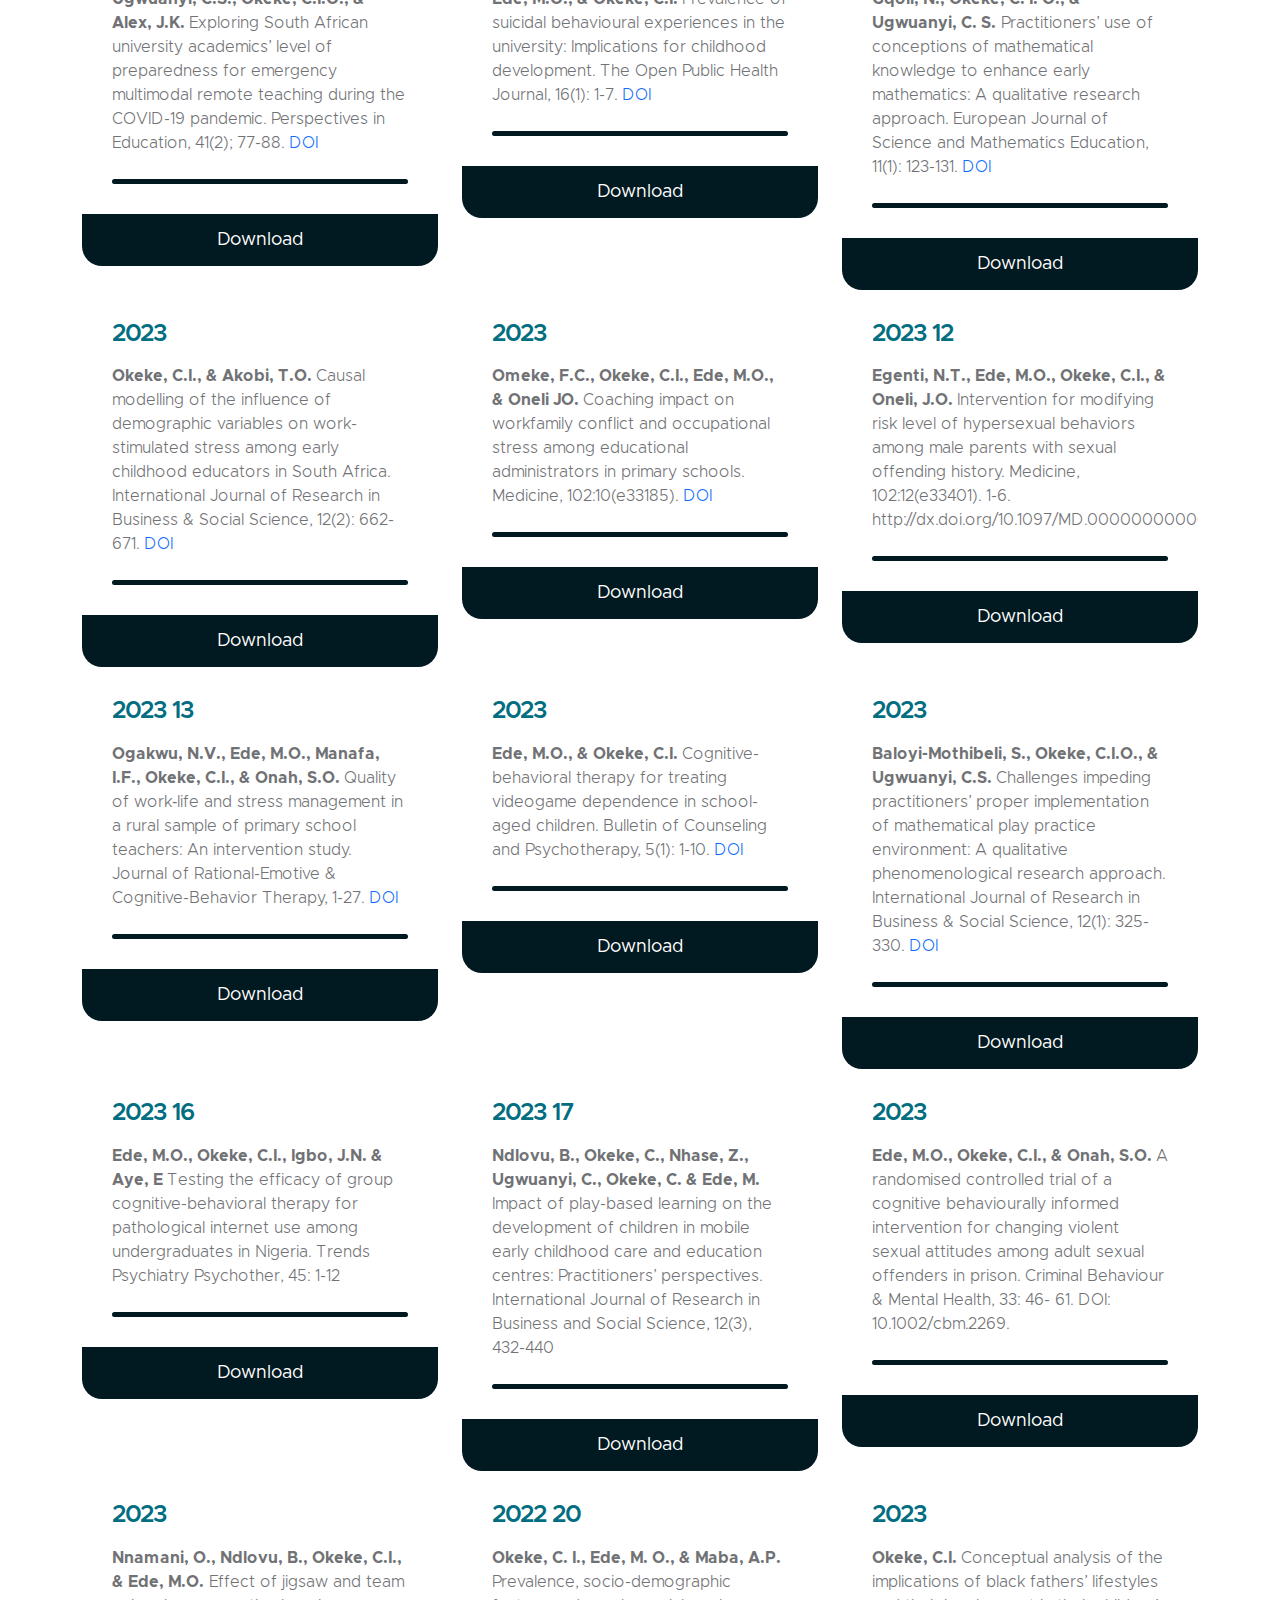
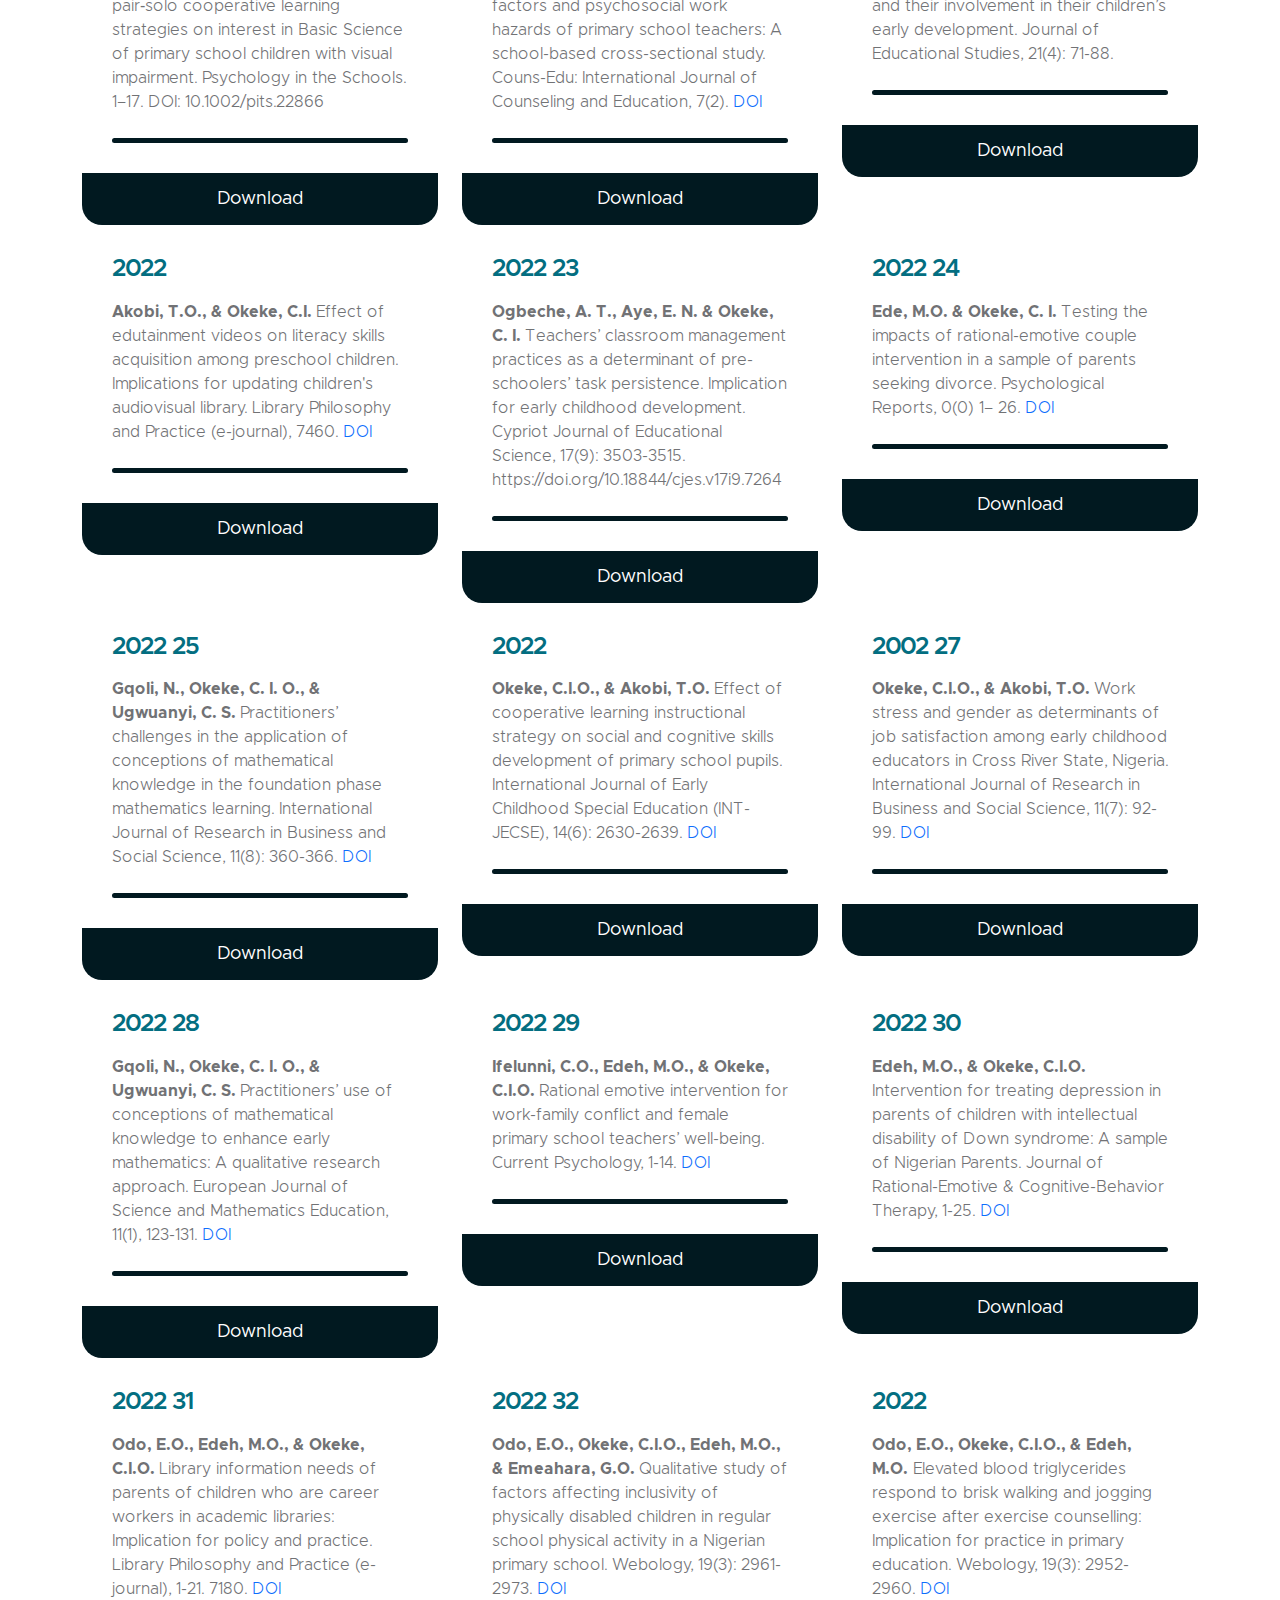
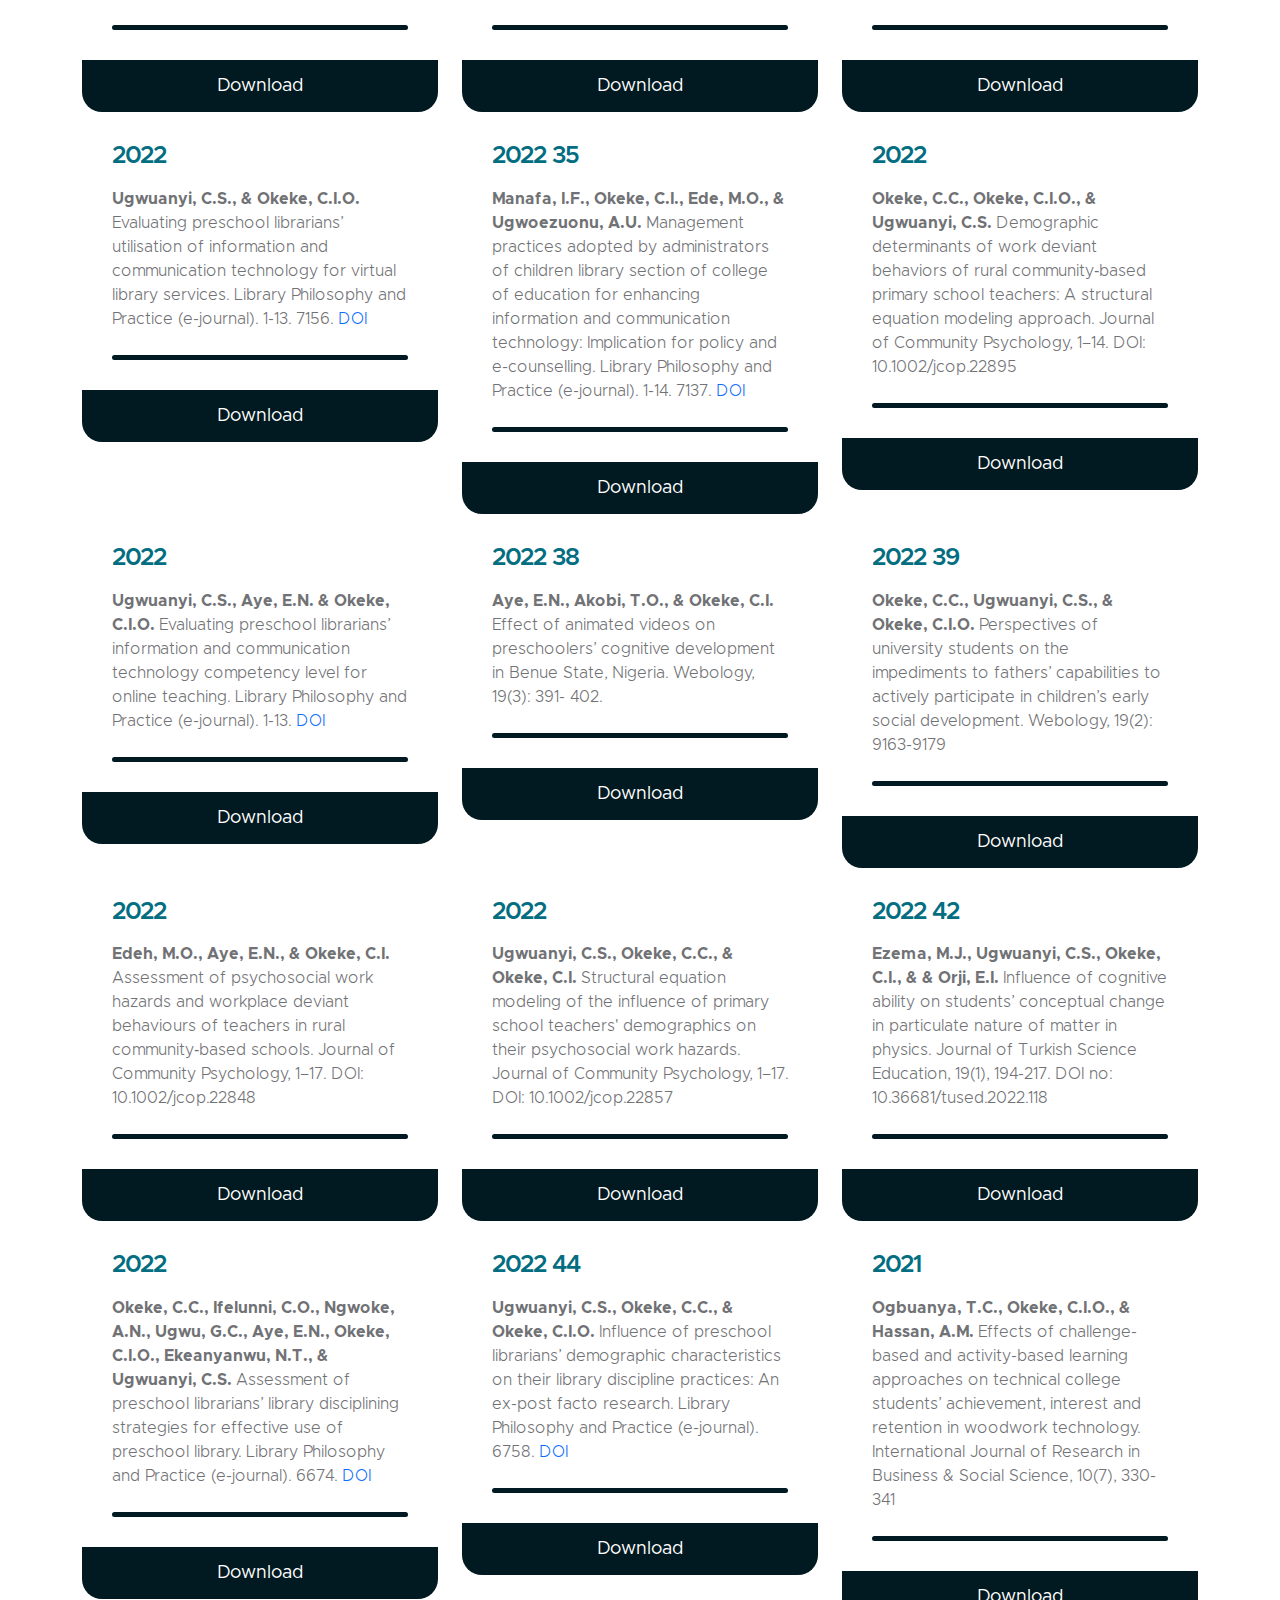
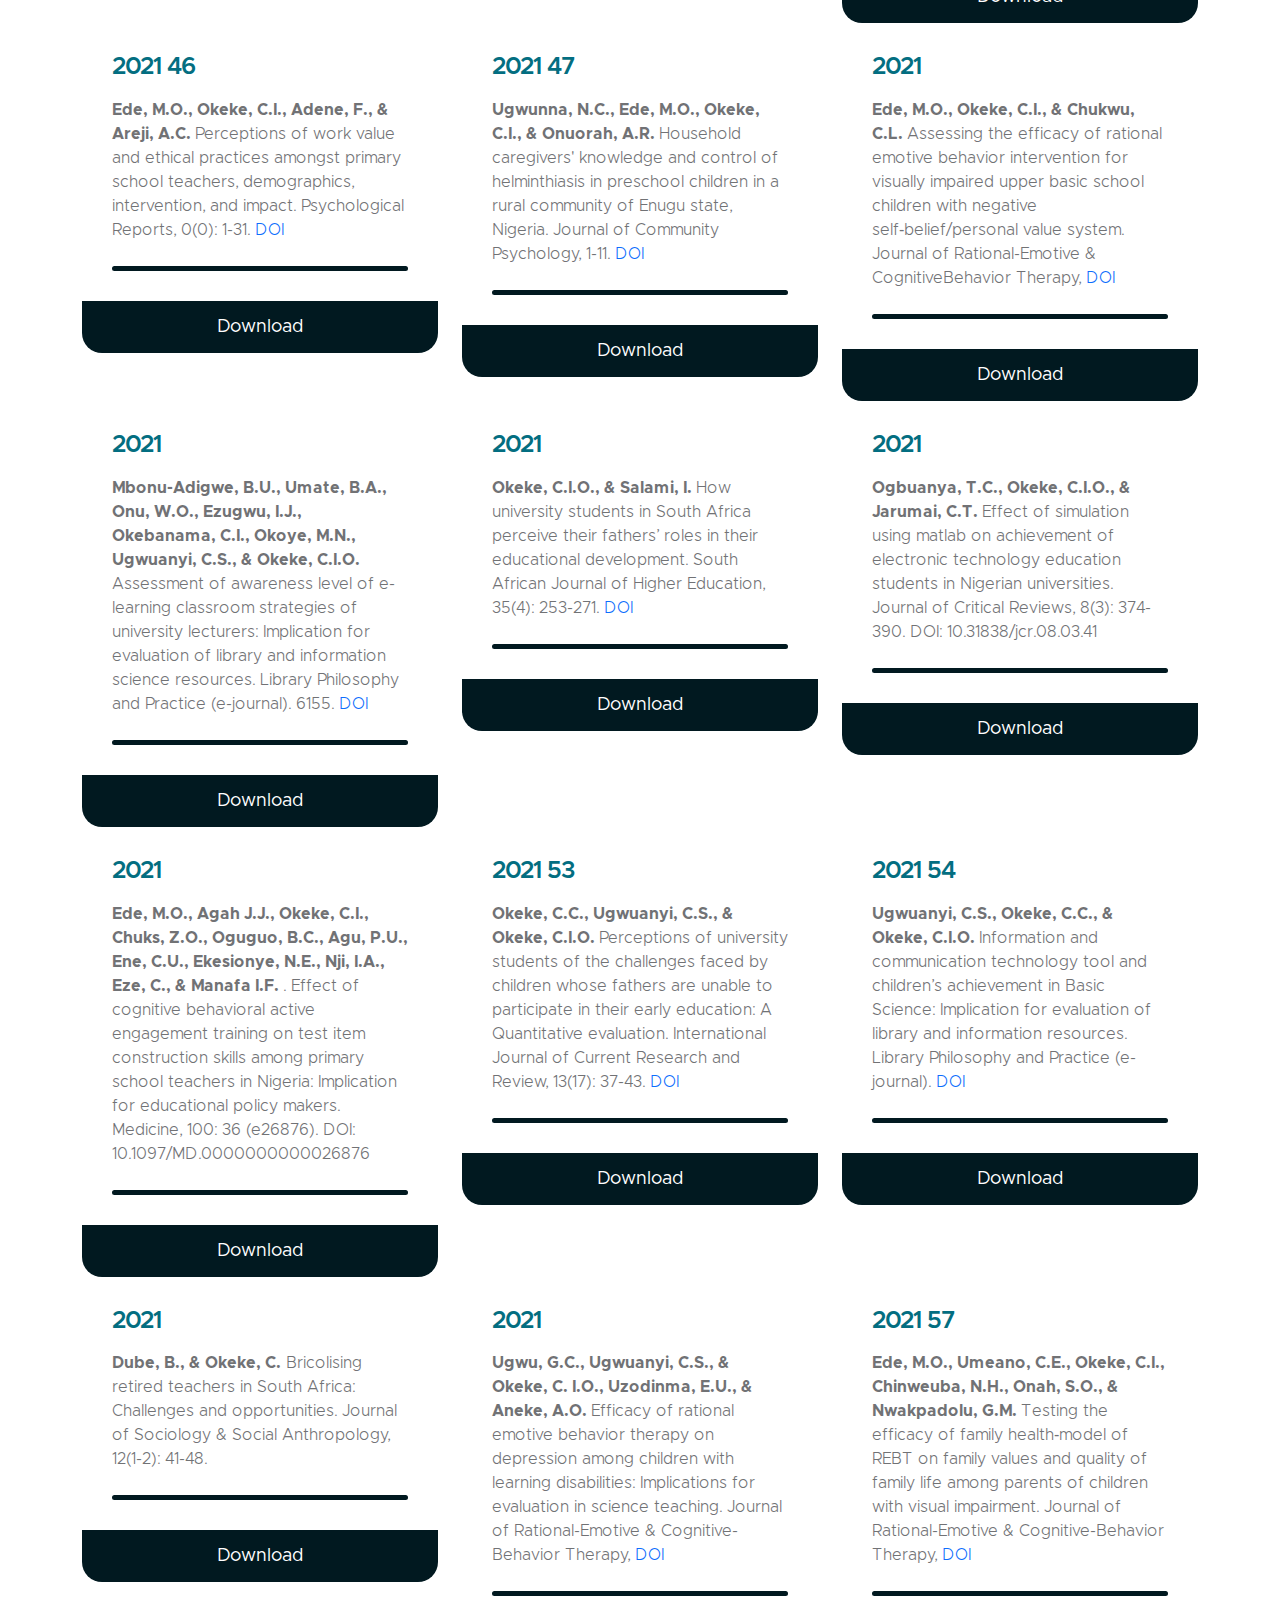
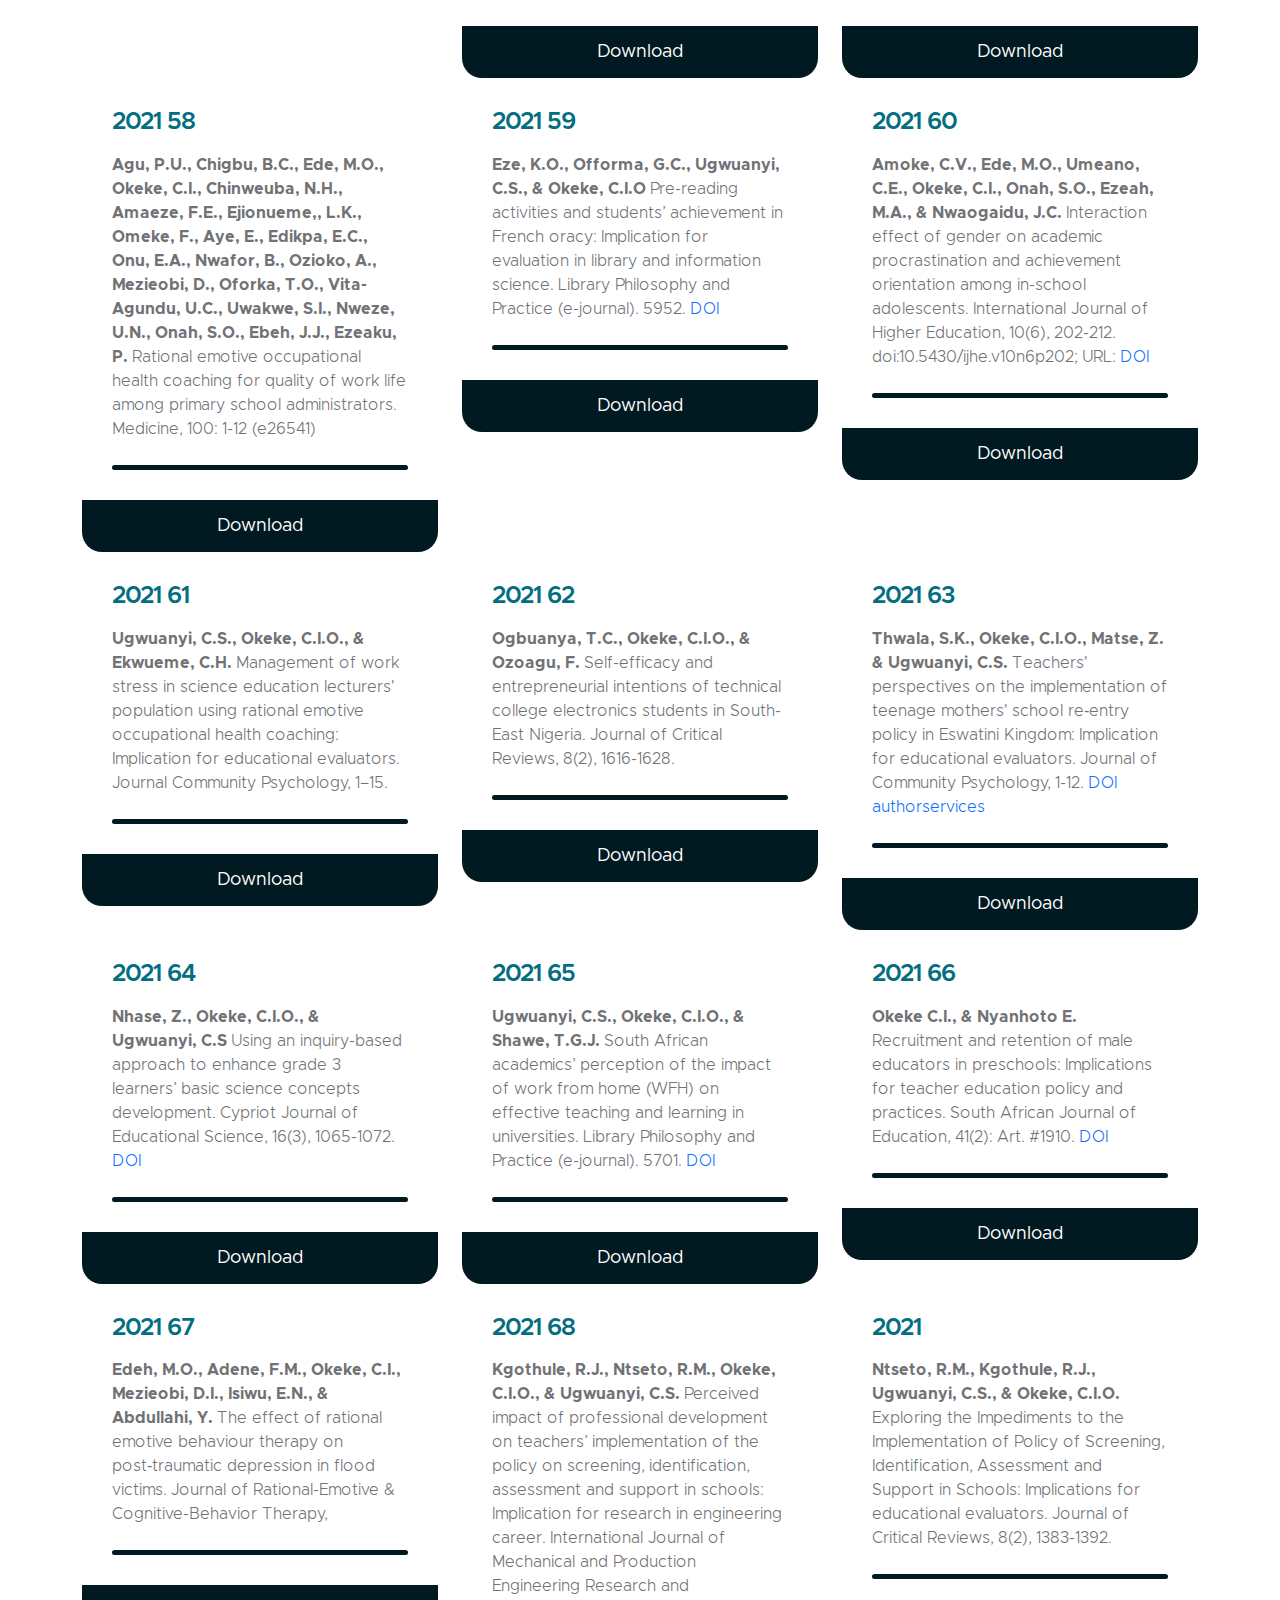
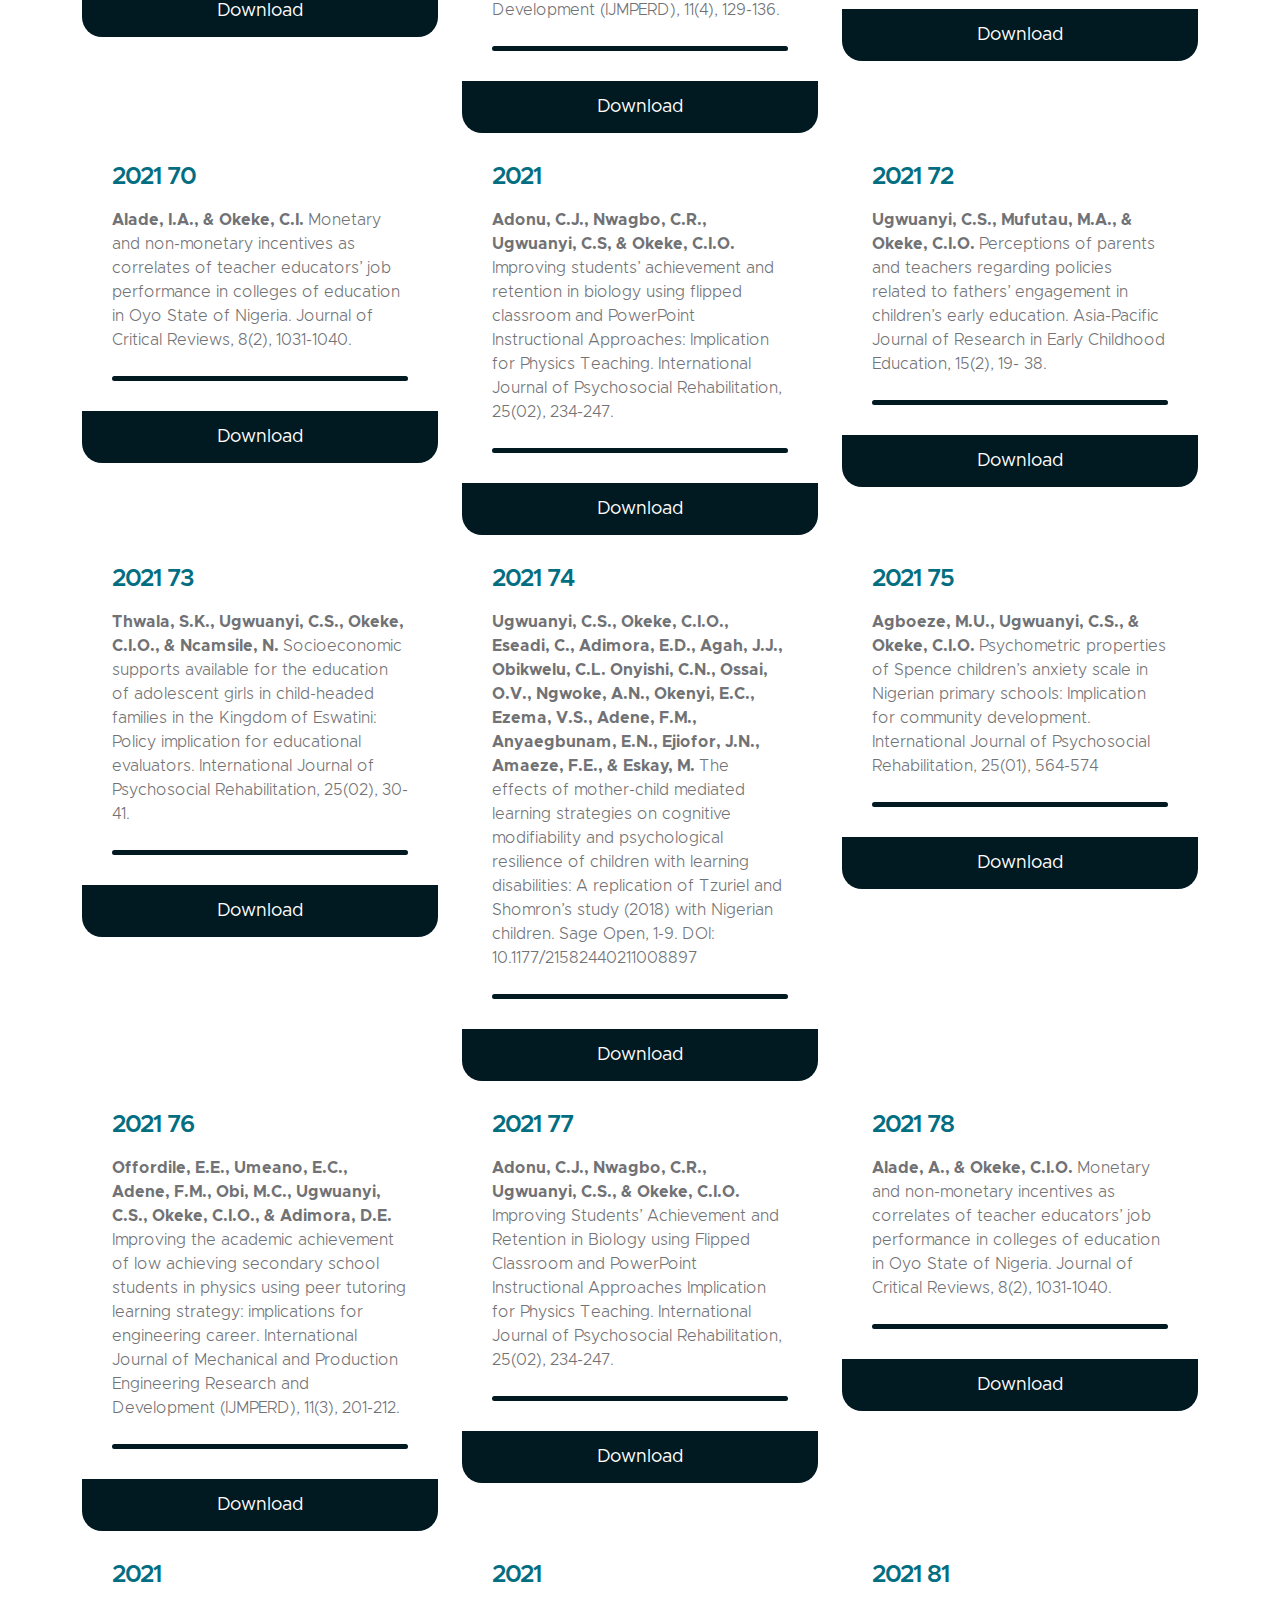
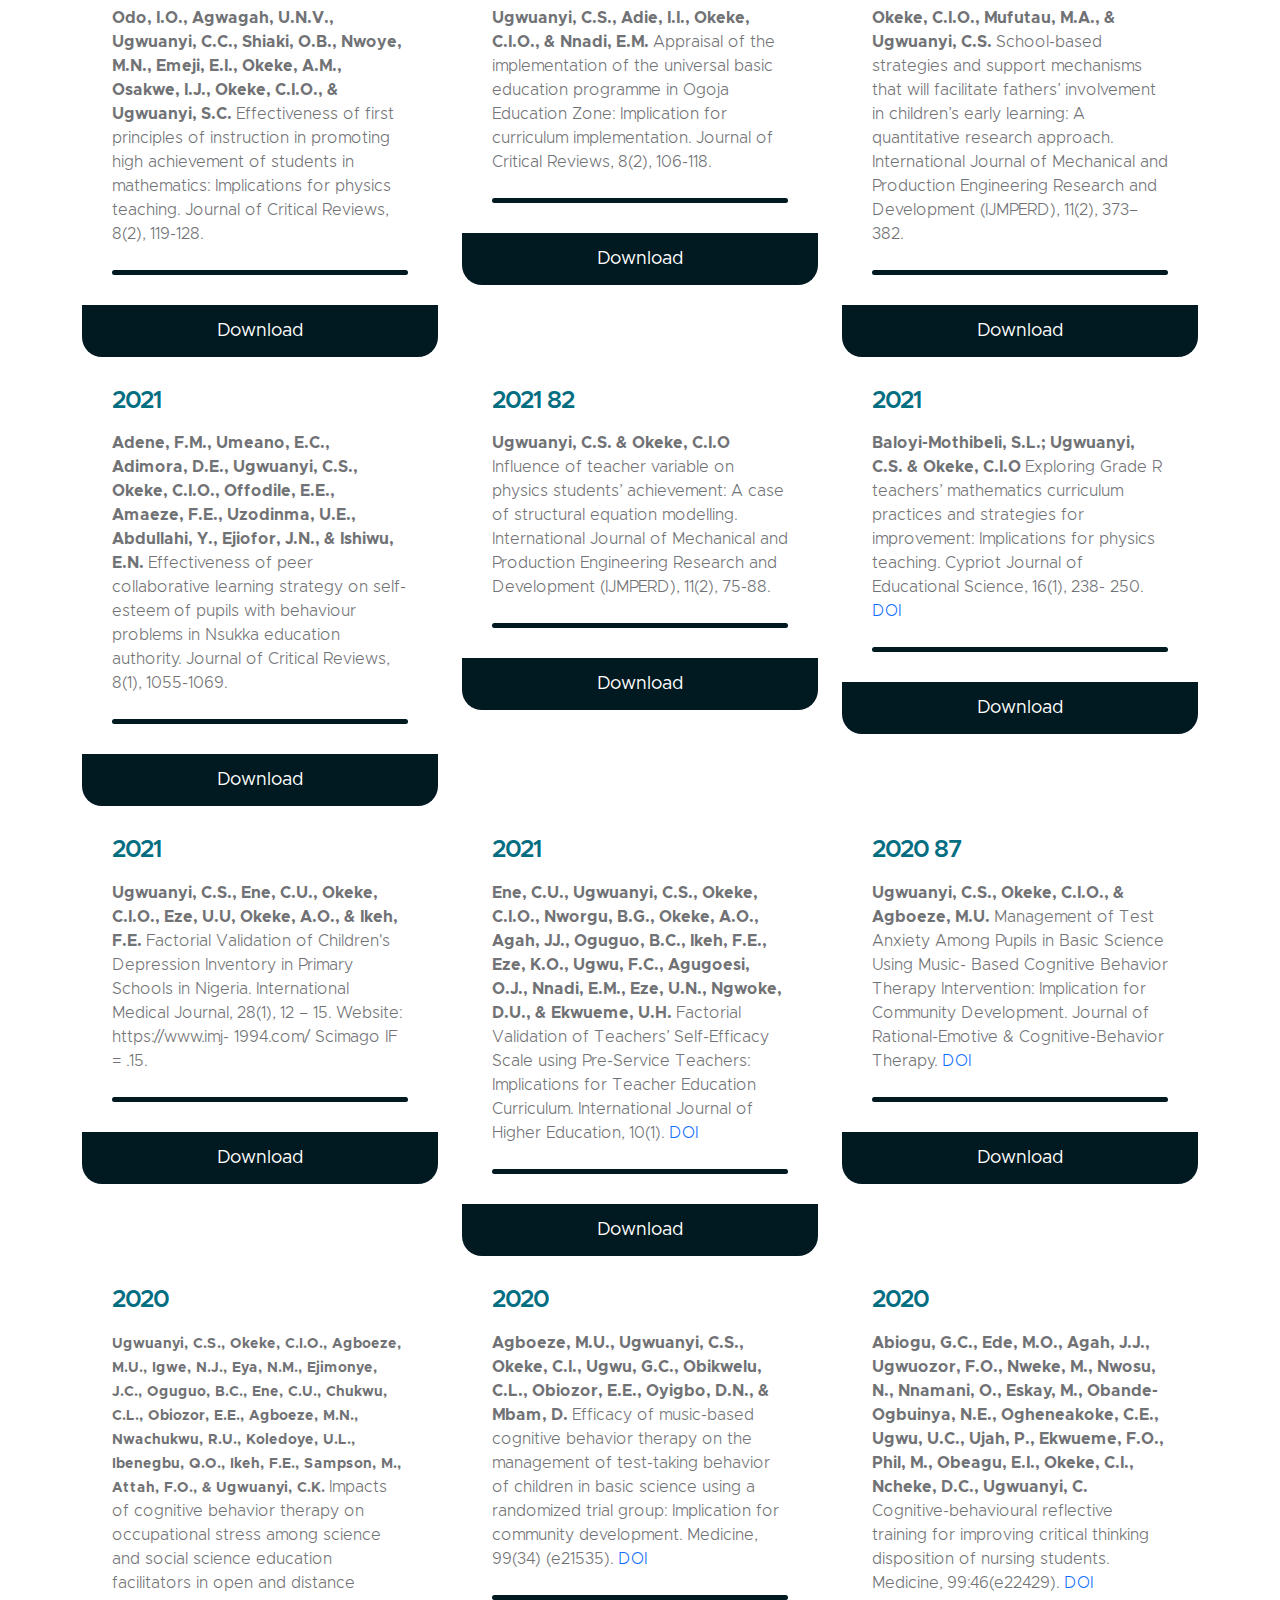
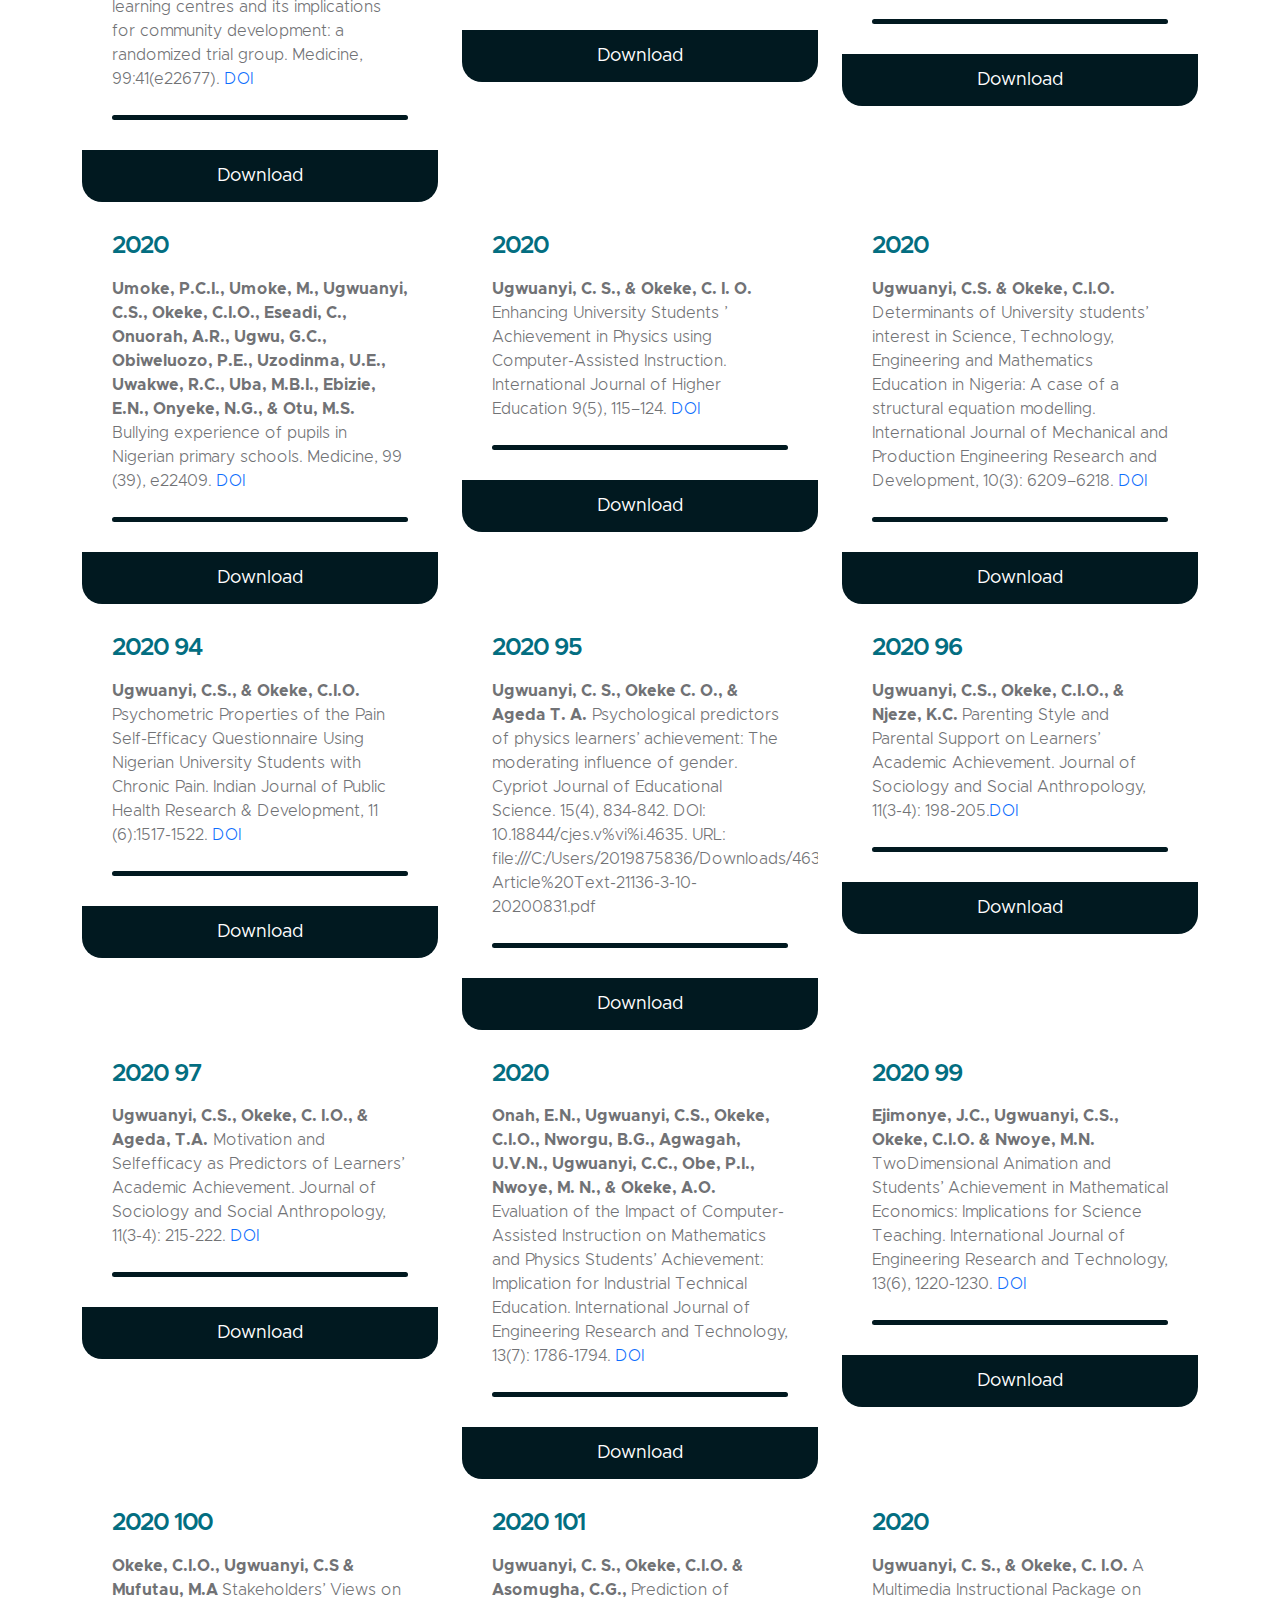
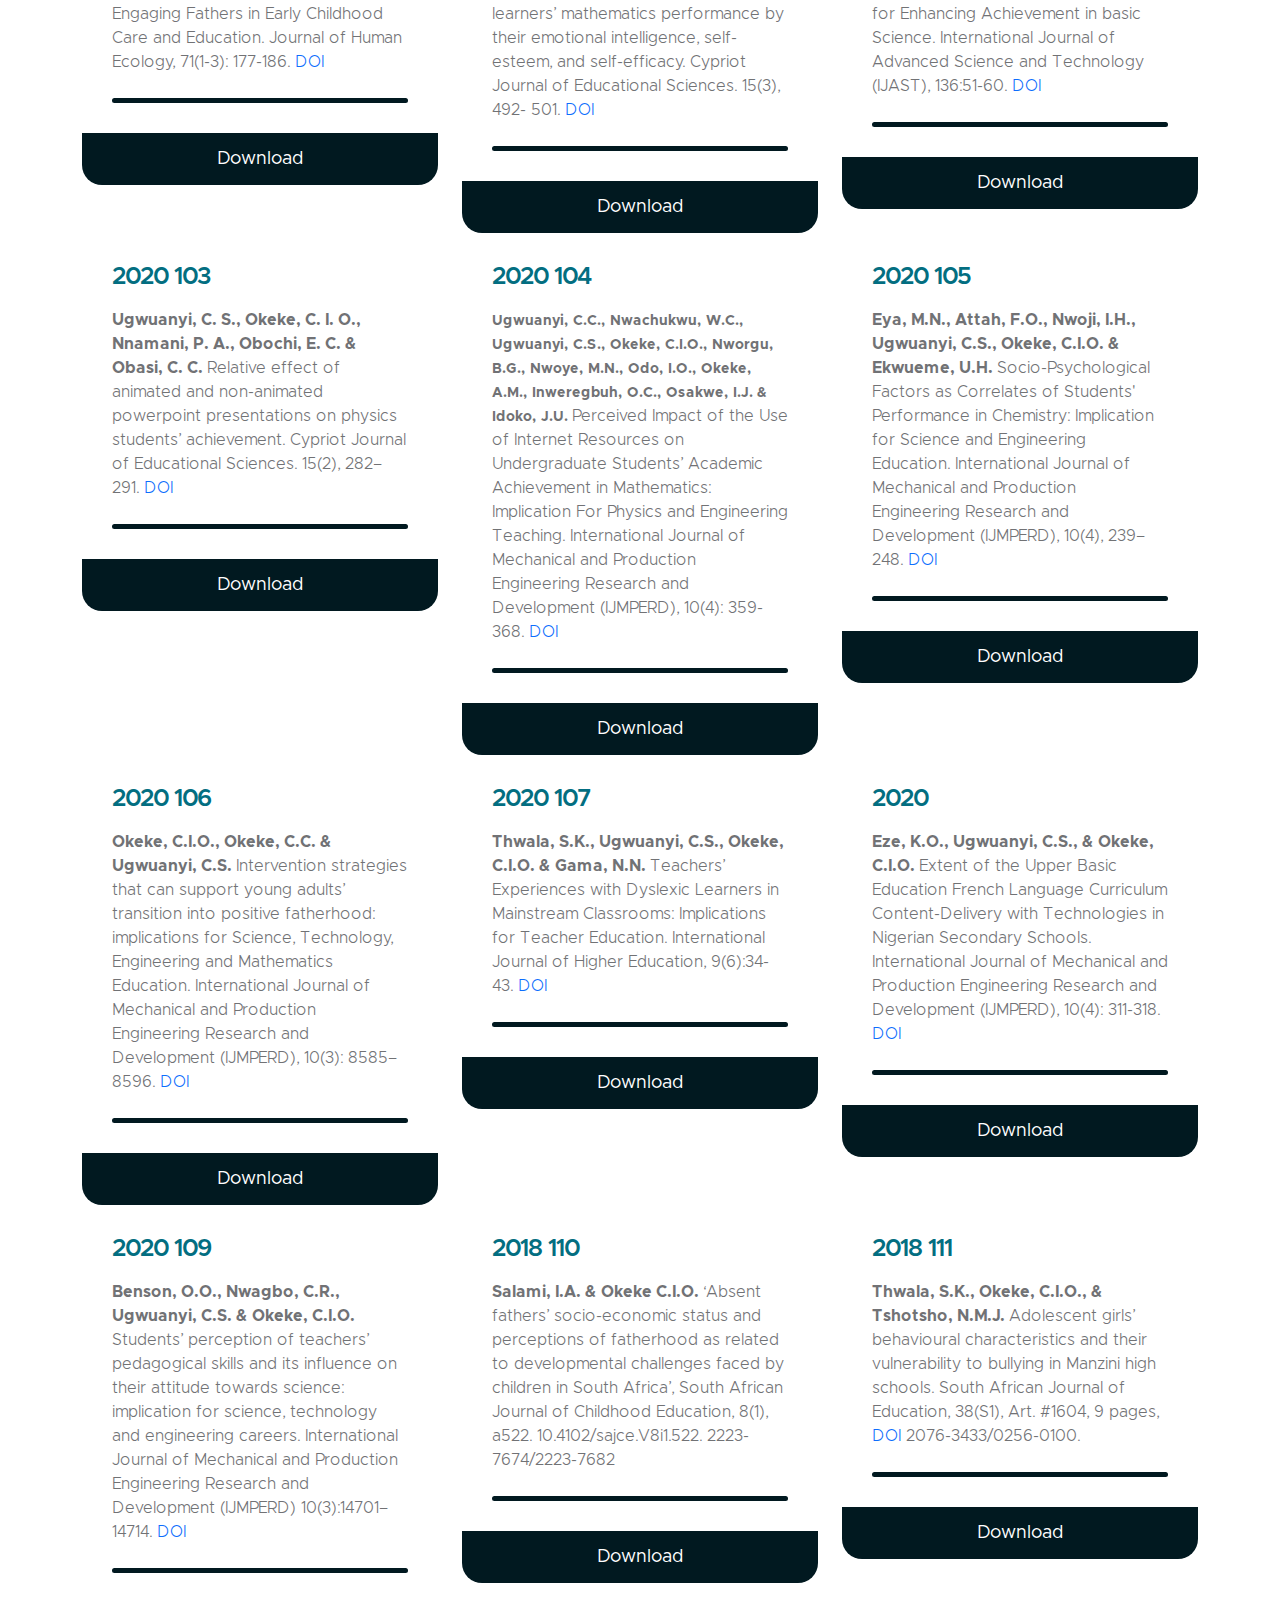
<file: journal.html>
<!doctype html>
<html lang="en">
    <head>
        <meta charset="utf-8">
        <meta name="viewport" content="width=device-width, initial-scale=1">

        <meta charset="utf-8">
        <meta name="viewport" content="width=device-width, initial-scale=1">
    
        <meta name="PROFESSOR CHINEDU I. O. OKEKE"
            content="EDUCATION, FACULTY, Childhood,University, Free State, Bloemfontein, South Africa, University of Nigeria, Nsukka, Enugu State, London Metropolitan University, London Metropolitan University, University of Port-Harcourt, Rivers State, Institute of Education University of Benin, Edo State">
        <meta name="PROFESSOR CHINEDU I. O. OKEKE" content="SOUTH CAMPUS
            FACULTY OF EDUCATION
            Department of Childhood Education">
    
        <title>PROFESSOR CHINEDU I. O. OKEKE</title>
        <link rel="icon" type="image/x-icon" href="./images/okeke gallery/okeke-9.jpeg">

        <!-- CSS FILES -->        
        <link href="css/bootstrap.min.css" rel="stylesheet">

        <link href="css/bootstrap-icons.css" rel="stylesheet">

        <link href="css/templatemo-kind-heart-charity.css" rel="stylesheet">
<!--

TemplateMo 581 Kind Heart Charity

https://templatemo.com/tm-581-kind-heart-charity

-->
    </head>
    
    <body>

        <header class="site-header">
            <div class="container">
                <div class="row">

                    <div class="col-lg-8 col-12 d-flex flex-wrap">
                        <p class="d-flex me-4 mb-0">
                            <i class="bi-geo-alt me-2"></i>
                            Faculty Of Education Department of Childhood Education
                        </p>
    
                        <p class="d-flex mb-0">
                            <i class="bi-envelope me-2"></i>
    
                            <a href="mailto:info@company.com"> okekeco@ufs.ac.za
                            </a>
                        </p>
                    </div>
    
                    <div class="col-lg-3 col-12 ms-auto d-lg-block d-none">
                        <ul class="social-icon">
                            <li class="social-icon-item">
                                <a href="#" class="social-icon-link bi-twitter"></a>
                            </li>
    
                            <li class="social-icon-item">
                                <a href="#" class="social-icon-link bi-facebook"></a>
                            </li>
    
                            <li class="social-icon-item">
                                <a href="#" class="social-icon-link bi-instagram"></a>
                            </li>
    
                            
                        </ul>
                    </div>
    
                </div>
            </div>
        </header>

        <nav class="navbar navbar-expand-lg bg-light shadow-lg">
            <div class="container">
                <a class="navbar-brand" href="./index.html">
                    <img src="./images/okeke gallery/logo.jpg" class="logo img-fluid" alt="Kind Heart Charity">
                    <span>
                        CHINEDU I. O. OKEKE
                        <small>FACULTY OF EDUCATION</small>
                    </span>
                </a>
    
                <button class="navbar-toggler" type="button" data-bs-toggle="collapse" data-bs-target="#navbarNav"
                    aria-controls="navbarNav" aria-expanded="false" aria-label="Toggle navigation">
                    <span class="navbar-toggler-icon"></span>
                </button>
    
                <div class="collapse navbar-collapse" id="navbarNav">
                    <ul class="navbar-nav ms-auto">
                        <li class="nav-item">
                            <a class="nav-link click-scroll" href="./index.html">Home</a>
                        </li>
    
                        <li class="nav-item">
                            <a class="nav-link click-scroll" href="./index.html#section_2">About</a>
                        </li>
                        <li class="nav-item">
                            <a class="nav-link click-scroll" href="./index.html#section_3">Portfolio</a>
                        </li>
    
                        <li class="nav-item dropdown">
                            <a class="nav-link click-scroll dropdown-toggle" href="./index.html#section_5"
                                id="navbarLightDropdownMenuLink" role="button" data-bs-toggle="dropdown"
                                aria-expanded="false">Publications</a>
    
                            <ul class="dropdown-menu dropdown-menu-light" aria-labelledby="navbarLightDropdownMenuLink">
                                <li><a class="dropdown-item" href="./journal.html">Journal Articles</a></li>
    
                                <li><a class="dropdown-item" href="./book.html">Book Chapters</a></li>
                                <li><a class="dropdown-item" href="./conference.html">Conferences</a></li>
                                <li><a class="dropdown-item" href="./gallery.html">Gallery</a></li>
                            </ul>
                        </li>
    
                        <li class="nav-item ms-3">
                            <a class="nav-link custom-btn custom-border-btn btn" href="./contact.html">Contact</a>
                        </li>
                    </ul>
                </div>
            </div>
        </nav>

        <main>

            <section class="news-detail-header-section text-center">
                <div class="section-overlay"></div>

                <div class="container">
                    <div class="row">

                        <div class="col-lg-12 col-12">
                            <h1 class="text-white">PUBLICATIONS IN REFEREED ACCREDITED JOURNALS</h1>
                        </div>

                    </div>
                </div>
            </section>


            <section class="section-padding">
                <div class="container">
                    <div class="col-lg-12 col-12 text-center mb-4">
                        <h2>MANUSCRIPTS UNDER CONSIDERATION IN PEER-REVIEWED DHET 2022 LISTED
                            JOURNALS</h2>
                    </div>
                    <div class="row journalEle">
    
                        
    
                    </div>
                </div>
            </section>
    


        </main>

        <footer class="site-footer">
            <div class="container">
                <div class="row">
    
                    <div class=" col-lg-4 col-md-6 col-12 mx-auto">
                        <h5 class="site-footer-title mb-3">Quick Links</h5>
                        <p class="text-white">
                            
                            <p class="mb-0">
                                <a href="./journal.html" class="footer-menu-link">Journal Publications</a>
                            </p>
                            <p class="mb-0">
                                <a href="./book.html" class="footer-menu-link">Book Chapters</a>
                            </p>
                            <p class="mb-0">
                                <a href="./conference.html" class="footer-menu-link">Conferences</a>
                            </p>
                            <p class="mb-0">
                                <a href="./gallery.html" class="footer-menu-link">Gallery</a>

                            </p>
                            <p class="mb-0">
                                <a href="./index.html#section_3" class="footer-menu-link">Portfolio</a>

                            </p>
                            <p class="mb-0">
                                <a href="./contact.html" class="footer-menu-link">Contact</a>
                            </p>
                        </p>
                    </div>
    
                    <div class="col-lg-4 col-md-6 col-12 mx-auto">
                        <h5 class="site-footer-title mb-3">Contact Infomation</h5>
    
                        <p class="text-white d-flex mb-2">
                            <i class="bi-telephone me-2"></i>
    
                            <a href="tel: 120-240-9600" class="site-footer-link">
                                +27730348602
                            </a>
                        </p>
                        <p class="text-white d-flex mb-2">
                            <i class="bi-telephone me-2"></i>
    
                            <a href="tel: 120-240-9600" class="site-footer-link">
                                +27514012377
                            </a>
                        </p>
    
                        <p class="text-white d-flex">
                            <i class="bi-envelope me-2"></i>
    
                            <a href="mailto:info@yourgmail.com" class="site-footer-link">
                                okekeco@ufs.ac.za
                            </a>
                        </p>
                        <p class="text-white d-flex">
                            <i class="bi-envelope me-2"></i>
    
                            <a href="mailto:info@yourgmail.com" class="site-footer-link">
                                chineduokeke55@gmail.com
                            </a>
                        </p>
    
                        <p class="text-white d-flex mt-3">
                            <i class="bi-geo-alt me-2"></i>
                            SOUTH CAMPUS
    FACULTY OF EDUCATION
    Department of Childhood Education
    P.O. Box 339
    Bloemfontein 9301
    Republic of South Africa
                        </p>
    
    
                        <div class=" d-flex justify-content-center align-items-center mx-auto">
                            <ul class="social-icon">
    
                                <li class="social-icon-item">
                                    <a href="#" class="social-icon-link">
                                        <img src="./images/okeke gallery/orcid-removebg-preview.png" class="logo img-fluid" alt="">
                                    </a>
                                </li>
    
                                <li class="social-icon-item">
                                    <a href="#" class="social-icon-link ">
                                        <img src="./images/okeke gallery/rg-removebg-preview.png" class="logo img-fluid" alt="">
                                    </a>
                                </li>
    
                                <li class="social-icon-item">
                                    <a href="#" class="social-icon-link ">
                                        <img src="./images/okeke gallery/gs-removebg-preview.png" class="logo img-fluid" alt="">
                                    </a>
                                </li>
    
                                <li class="social-icon-item">
                                    <a href="#" class="social-icon-link ">
                                        <img src="./images/okeke gallery/wos-removebg-preview.png" class="logo img-fluid" alt="">
                                    </a>
                                </li>
    
                               
                            </ul>
                        </div>
    
                    </div>
                    <div class="col-lg-3 col-12 mb-4">
                        <!-- <img src="./images/okeke gallery/logo.jpg" class="logo img-fluid" alt=""> -->
    
                        <img src="./images/okeke gallery/okeke-13.jpeg" class="volunteer-image-footer img-fluid" alt="">
    
                        <p class="text-white">PROFESSOR CHINEDU I. O. OKEKE</p>
                       
                        <a href="#" class="custom-btn btn mt-3">Contact Me</a>
    
                    </div>
    
                </div>
            </div>
    
            <div class="site-footer-bottom">
                <div class="container">
                    <div class="row">
    
                        <div class="col-lg-6 col-md-7 col-12">
                            <p class="copyright-text mb-0">Copyright ©<span class="date"></span> <a href="./contact.html">PROFESSOR CHINEDU I. O. OKEKE</a>
                                Design: <a href="https://web.facebook.com/?_rdc=1&_rdr" target="_blank">Pius Udomah</a></p>
                        </div>
    
                        <div class="col-lg-6 col-md-5 col-12 d-flex justify-content-center align-items-center mx-auto">
                            <ul class="social-icon">
                                <li class="social-icon-item">
                                    <a href="#" class="social-icon-link bi-twitter"></a>
                                </li>
    
                                <li class="social-icon-item">
                                    <a href="#" class="social-icon-link bi-facebook"></a>
                                </li>
    
                                <li class="social-icon-item">
                                    <a href="#" class="social-icon-link bi-instagram"></a>
                                </li>
    
                                <li class="social-icon-item">
                                    <a href="#" class="social-icon-link bi-linkedin"></a>
                                </li>
    
                               
                            </ul>
                        </div>
    
                    </div>
                </div>
            </div>
        </footer>
        <!-- journal.js file added -->
        <script src="./journal.js"></script>

        <!-- JAVASCRIPT FILES -->
        <script src="js/jquery.min.js"></script>
        <script src="js/bootstrap.min.js"></script>
        <script src="js/jquery.sticky.js"></script>
        <script src="js/click-scroll.js"></script>
        <script src="js/counter.js"></script>
        <script src="js/custom.js"></script>


    </body>
</html>
</file>
<file: css/templatemo-kind-heart-charity.css>
@font-face {
    font-family: 'Metropolis';
    src: url('../fonts/Metropolis/Metropolis-Regular.woff2') format('woff2'),
        url('../fonts/Metropolis/Metropolis-Regular.woff') format('woff');
    font-weight: normal;
    font-style: normal;
    font-display: swap;
}

@font-face {
    font-family: 'Metropolis';
    src: url('../fonts/Metropolis/Metropolis-Light.woff2') format('woff2'),
        url('../fonts/Metropolis/Metropolis-Light.woff') format('woff');
    font-weight: 300;
    font-style: normal;
    font-display: swap;
}

@font-face {
    font-family: 'Metropolis';
    src: url('../fonts/Metropolis/Metropolis-SemiBold.woff2') format('woff2'),
        url('../fonts/Metropolis/Metropolis-SemiBold.woff') format('woff');
    font-weight: 600;
    font-style: normal;
    font-display: swap;
}

@font-face {
    font-family: 'Metropolis';
    src: url('../fonts/Metropolis/Metropolis-Bold.woff2') format('woff2'),
        url('../fonts/Metropolis/Metropolis-Bold.woff') format('woff');
    font-weight: bold;
    font-style: normal;
    font-display: swap;
}

/*---------------------------------------
  CUSTOM PROPERTIES ( VARIABLES )             
-----------------------------------------*/
:root {
  --white-color:                  #ffffff;
  --primary-color:                #036e81;
  --secondary-color:              #011920;
  --section-bg-color:             #f0f8ff;
  --site-footer-bg-color:         #011920;
  --custom-btn-bg-color:          #597081;
  --custom-btn-bg-hover-color:    #5bc1ac;
  --dark-color:                   #000000;
  --p-color:                      #717275;
  --border-color:                 #e9eaeb;

  --body-font-family:             'Metropolis', sans-serif;

  --h1-font-size:                 52px;
  --h2-font-size:                 46px;
  --h3-font-size:                 32px;
  --h4-font-size:                 28px;
  --h5-font-size:                 24px;
  --h6-font-size:                 22px;
  --p-font-size:                  16px;
  --btn-font-size:                18px;
  --copyright-font-size:          14px;

  --border-radius-large:          100px;
  --border-radius-medium:         20px;
  --border-radius-small:          10px;

  --font-weight-light:            300;
  --font-weight-normal:           400;
  --font-weight-semibold:         600;
  --font-weight-bold:             700;
}

body {
  background-color: var(--white-color);
  font-family: var(--body-font-family); 
}


/*---------------------------------------
  TYPOGRAPHY               
-----------------------------------------*/

h2,
h3,
h4,
h5,
h6 {
  color: var(--dark-color);
}

h1,
h2,
h3,
h4,
h5,
h6 {
  font-weight: var(--font-weight-semibold);
  letter-spacing: -1px;
}

h1 {
  font-size: var(--h1-font-size);
  font-weight: var(--font-weight-bold);
  letter-spacing: -2px;
}

h2 {
  color: var(--secondary-color);
  font-size: var(--h2-font-size);
  letter-spacing: -2px;
}

h3 {
  font-size: var(--h3-font-size);
}

h4 {
  font-size: var(--h4-font-size);
}

h5 {
  color: var(--primary-color);
  font-size: var(--h5-font-size);
}

h6 {
  font-size: var(--h6-font-size);
}

p {
  color: var(--p-color);
  font-size: var(--p-font-size);
  font-weight: var(--font-weight-light);
}

ul li {
  color: var(--p-color);
  font-size: var(--p-font-size);
  font-weight: var(--font-weight-normal);
}

a, 
button {
  touch-action: manipulation;
  transition: all 0.3s;
}

a {
  color: var(--p-color);
  text-decoration: none;
}

a:hover {
  color: var(--primary-color);
}

b,
strong {
  font-weight: var(--font-weight-bold);
}


/*---------------------------------------
  SECTION               
-----------------------------------------*/
.section-padding {
  padding-top: 100px;
  padding-bottom: 100px;
}

.section-bg {
  background-color: var(--section-bg-color);
}

.section-overlay {
  background: rgba(0, 0, 0, 0.35);
  position: absolute;
  top: 0;
  left: 0;
  pointer-events: none;
  width: 100%;
  height: 100%;
}

.section-overlay + .container {
  position: relative;
}


/*---------------------------------------
  CUSTOM BLOCK               
-----------------------------------------*/
.custom-block-wrap {
  background: var(--white-color);
  border-radius: var(--border-radius-medium);
  position: relative;
  overflow: hidden;
  transition: all 0.5s;
}

.custom-block-wrap:hover {
  box-shadow: 0 1rem 3rem rgba(0,0,0,.175);
}

.custom-block-body {
  padding: 30px;
}

.custom-block-image {
  display: block;
  width: 100%;
  height: 100%;
  object-fit: cover;
}

.custom-block .custom-btn {
  border-radius: 0;
  display: block;
}


/*---------------------------------------
  PROGRESS BAR               
-----------------------------------------*/
.progress {
  background: var(--border-color);
  height: 5px;
}

.progress-bar {
  background: var(--secondary-color);
}


/*---------------------------------------
  CUSTOM ICON COLOR               
-----------------------------------------*/
.custom-icon {
  color: var(--secondary-color);
}


/*---------------------------------------
  CUSTOM LIST               
-----------------------------------------*/
.custom-list {
  margin-bottom: 0;
  padding-left: 0;
}

.custom-list-item {
  list-style: none;
  margin-top: 10px;
  margin-bottom: 10px;
}


/*---------------------------------------
  CUSTOM TEXT BOX               
-----------------------------------------*/
.custom-text-box {
  background: var(--white-color);
  border-radius: var(--border-radius-medium);
  margin-bottom: 24px;
  padding: 40px;
}

.custom-text-box-image {
  border-radius: var(--border-radius-medium);
  width: 100%;
  height: 100%;
  object-fit: cover;
}

.custom-text-box-icon {
  background: var(--section-bg-color);
  border-radius: var(--border-radius-large);
  color: var(--secondary-color);
  font-size: var(--h6-font-size);
  text-align: center;
  display: inline-block;
  vertical-align: middle;
  width: 25px;
  height: 25px;
  line-height: 30px;
}


/*---------------------------------------
  AVATAR IMAGE - TESTIMONIAL, AUTHOR               
-----------------------------------------*/
.avatar-image {
  border-radius: var(--border-radius-large);
  width: 65px;
  height: 65px;
  object-fit: cover;
}


/*---------------------------------------
  CUSTOM BUTTON               
-----------------------------------------*/
.custom-btn {
  background: var(--secondary-color);
  border: 2px solid transparent;
  border-radius: var(--border-radius-large);
  color: var(--white-color);
  font-size: var(--btn-font-size);
  font-weight: var(--font-weight-normal);
  line-height: normal;
  padding: 15px 25px;
}

.navbar-expand-lg .navbar-nav .nav-link.custom-btn {
  color: var(--custom-btn-bg-color);
  margin-top: 8px;
  padding: 12px 25px;
}

.custom-btn:hover {
  background: var(--primary-color);
  color: var(--white-color);
}

.custom-border-btn {
  background: transparent;
  border: 2px solid var(--custom-btn-bg-color);
  color: var(--primary-color);
}

.navbar-expand-lg .navbar-nav .nav-link.custom-btn:hover,
.custom-border-btn:hover {
  background: var(--custom-btn-bg-hover-color);
  border-color: transparent;
  color: var(--white-color);
}


/*---------------------------------------
  NAVIGATION              
-----------------------------------------*/
.navbar {
  background: var(--white-color);
  z-index: 9;
  padding-top: 0;
  padding-bottom: 0;
}

.navbar-brand {
  color: var(--primary-color);
  font-size: var(--h6-font-size);
  font-weight: var(--font-weight-bold);
}

.navbar-brand span {
  display: inline-block;
  vertical-align: middle;
}

.navbar-brand small {
  color: var(--secondary-color);
  display: block;
  font-size: 10px;
  line-height: normal;
  text-transform: uppercase;
}

.logo {
  width: 80px;
  height: auto;
}

.navbar-expand-lg .navbar-nav .nav-link {
  margin-right: 0;
  margin-left: 0;
  padding: 20px;
}

.navbar-nav .nav-link {
  display: inline-block;
  color: var(--p-color);
  font-size: var(--p-font-size);
  font-weight: var(--font-weight-medium);
  position: relative;
  padding-top: 15px;
  padding-bottom: 15px;
}

.navbar-nav .nav-link.active, 
.navbar-nav .nav-link:hover {
  background: transparent;
  color: var(--primary-color);
}

.dropdown-menu {
  background: var(--white-color);
  box-shadow: 0 1rem 3rem rgba(0,0,0,.175);
  border: 0;
  max-width: 50px;
  padding: 0;
  margin-top: 20px;
}

.dropdown-item {
  display: inline-block;
  color: var(--p-bg-color);
  font-size: var(--menu-font-size);
  font-weight: var(--font-weight-medium);
  position: relative;
  padding-top: 10px;
  padding-bottom: 10px;
}

.dropdown-menu li:last-child .dropdown-item {
  padding-top: 0;
}

.dropdown-item.active, 
.dropdown-item:active,
.dropdown-item:focus, 
.dropdown-item:hover {
  background: transparent;
  color: var(--primary-color);
}

.dropdown-toggle::after {
  content: "\f282";
  display: inline-block;
  font-family: bootstrap-icons !important;
  font-size: var(--copyright-font-size);
  font-style: normal;
  font-weight: normal !important;
  font-variant: normal;
  text-transform: none;
  line-height: 1;
  vertical-align: -.125em;
  -webkit-font-smoothing: antialiased;
  -moz-osx-font-smoothing: grayscale;
  position: relative;
  left: 2px;
  border: 0;
}

@media screen and (min-width: 992px) {
  .dropdown:hover .dropdown-menu {
    display: block;
    margin-top: 0;
  }
}

.navbar-toggler {
  border: 0;
  padding: 0;
  cursor: pointer;
  margin: 0;
  width: 30px;
  height: 35px;
  outline: none;
}

.navbar-toggler:focus {
  outline: none;
  box-shadow: none;
}

.navbar-toggler[aria-expanded="true"] .navbar-toggler-icon {
  background: transparent;
}

.navbar-toggler[aria-expanded="true"] .navbar-toggler-icon:before,
.navbar-toggler[aria-expanded="true"] .navbar-toggler-icon:after {
  transition: top 300ms 50ms ease, -webkit-transform 300ms 350ms ease;
  transition: top 300ms 50ms ease, transform 300ms 350ms ease;
  transition: top 300ms 50ms ease, transform 300ms 350ms ease, -webkit-transform 300ms 350ms ease;
  top: 0;
}

.navbar-toggler[aria-expanded="true"] .navbar-toggler-icon:before {
  transform: rotate(45deg);
}

.navbar-toggler[aria-expanded="true"] .navbar-toggler-icon:after {
  transform: rotate(-45deg);
}

.navbar-toggler .navbar-toggler-icon {
  background: var(--dark-color);
  transition: background 10ms 300ms ease;
  display: block;
  width: 30px;
  height: 2px;
  position: relative;
}

.navbar-toggler .navbar-toggler-icon:before,
.navbar-toggler .navbar-toggler-icon:after {
  transition: top 300ms 350ms ease, -webkit-transform 300ms 50ms ease;
  transition: top 300ms 350ms ease, transform 300ms 50ms ease;
  transition: top 300ms 350ms ease, transform 300ms 50ms ease, -webkit-transform 300ms 50ms ease;
  position: absolute;
  right: 0;
  left: 0;
  background: var(--dark-color);
  width: 30px;
  height: 2px;
  content: '';
}

.navbar-toggler .navbar-toggler-icon::before {
  top: -8px;
}

.navbar-toggler .navbar-toggler-icon::after {
  top: 8px;
}


/*---------------------------------------
  SITE HEADER              
-----------------------------------------*/
.site-header {
  background: var(--primary-color);
  padding-top: 15px;
  padding-bottom: 10px;
}

.site-header p,
.site-header p a,
.site-header .social-icon-link {
  color: var(--white-color);
  font-size: var(--copyright-font-size);
}

.site-header .social-icon {
  text-align: right;
}

.site-header .social-icon-link {
  background: transparent;
  width: inherit;
  height: inherit;
  line-height: inherit;
  margin-right: 15px;
}


/*---------------------------------------
  HERO & HERO SLIDE         
-----------------------------------------*/
.hero-section-full-height {
  height: 680px;
  min-height: 680px;
  position: relative;
}

.carousel:hover .carousel-control-next-icon, 
.carousel:hover .carousel-control-prev-icon {
  opacity: 1;
}

#hero-slide .carousel-item {
  height: 680px;
  min-height: 680px;
}

#hero-slide .carousel-caption {
  background: var(--white-color);
  clip-path: polygon(100% 100%, 100% 150px, 0 100%);
  color: var(--secondary-color);
  top: 1px;
  bottom: -1px;
  right: 0;
  left: auto;
  text-align: right;
  min-width: 680px;
  min-height: 680px;
  padding: 100px 100px 50px 100px;
}

.carousel-image {
  display: block;
  width: 100%;
  min-height: 680px;
}

#hero-slide .carousel-indicators-wrap {
  position: absolute;
  bottom: 0;
  right: 0;
  left: 0;
}

#hero-slide .carousel-indicators {
  margin-right: 0;
  margin-left: 22px;
  justify-content: inherit;
}

.carousel-control-next, 
.carousel-control-prev {
  opacity: 1;
}

.carousel-control-next-icon, 
.carousel-control-prev-icon {
  background-color: var(--secondary-color);
  border-radius: var(--border-radius-large);
  background-size: 60% 60%;
  width: 80px;
  height: 80px;
  opacity: 0;
  transition: all 0.5s;
}

.carousel-control-next-icon:hover, 
.carousel-control-prev-icon:hover {
  background-color: var(--primary-color);
}


/*---------------------------------------
  FEATURE BLOCK              
-----------------------------------------*/
.featured-block {
  text-align: center;
  transition: all 0.5s ease;
  min-height: 256px;
  padding: 15px;
}

.featured-block:hover {
  background: var(--white-color);
  border-radius: var(--border-radius-medium);
  box-shadow: 0 1rem 3rem rgba(0,0,0,.175);
}

.featured-block:hover .featured-block-image {
  transform: scale(0.75);
}

.featured-block-image {
  display: block;
  margin: auto;
  transition: all 0.5s;
}

.featured-block:hover .featured-block-text {
  margin-top: 0;
}

.featured-block-text {
  color: var(--primary-color);
  font-size: var(--h5-font-size);
  margin-top: 20px;
  transition: all 0.5s;
}


/*---------------------------------------
  ABOUT              
-----------------------------------------*/
.about-section {
  background-repeat: no-repeat;
  background-position: center;
  background-size: cover;
}

.about-image {
  border-radius: var(--border-radius-medium);
  display: block;
  width: 350px;
  height: 400px;
  object-fit: cover;
}

.custom-text-block {
  padding: 60px 40px;
}


/*---------------------------------------
  COUNTER NUMBERS              
-----------------------------------------*/
.counter-thumb {
  margin: 20px;
  margin-bottom: 0;
}

.counter-number,
.counter-text {
  color: var(--secondary-color);
  display: block;
}

.counter-number,
.counter-number-text {
  color: var(--primary-color);
  font-size: var(--h1-font-size);
  font-weight: var(--font-weight-bold);
  line-height: normal;
}


/*---------------------------------------
  VOLUNTEER              
-----------------------------------------*/
.volunteer-section {
  background: var(--secondary-color);
  position: relative;
  overflow: hidden;
}

.volunteer-section::after {
  content: "";
  background: var(--primary-color);
  border-radius: 50%;
  position: absolute;
  bottom: -110px;
  right: -80px;
  width: 350px;
  height: 350px;
}

.volunteer-form {
  background: var(--white-color);
  border-radius: var(--border-radius-medium);
  padding: 50px;
}

.volunteer-image {
  border-radius: 100%;
  display: block;
  margin: auto;
  width: 200px;
  height: 200px;
  object-fit: cover;
}

.volunteer-image-footer{
  border-radius: 100%;
  display: block;
  margin: auto;
  width: 300px;
  height: 300px;
  object-fit: cover;

}
@media screen and (max-width:700px) {
  .volunteer-image {
    width: 500px !important;
    height: 500px !important;
    object-fit: cover;
  }
  
}

.volunteer-section .custom-block-body {
  max-width: 440px;
  margin: 0 auto;
}

.volunteer-section .custom-block-body p {
  line-height: 1.7;
}


/*---------------------------------------
  DONATE              
-----------------------------------------*/
.donate-section {
  background-image: url('../images/okeke gallery/okeke-16.jpeg');
  background-repeat: no-repeat;
  background-position: center;
  background-size: cover;
  position: relative;
  padding-top: 150px;
  padding-bottom: 150px;
  /* background-color: #034652 !important;
  background-blend-mode: soft-light !important; */


}

.service {
  background-image: url('../images/okeke gallery/okeke-18.jpeg');
  background-repeat: no-repeat;
  background-position: center;
  background-size: cover;
  position: relative;
  padding-top: 150px;
  padding-bottom: 150px;
  background-color: #034652 !important;
  background-blend-mode: soft-light !important;

}


.donate-form {
  background: var(--white-color);
  border-radius: var(--border-radius-medium);
  position: relative;
  overflow: hidden;
  padding: 50px;
}


/*---------------------------------------
  NEWS         
-----------------------------------------*/
.news-detail-header-section {
  background-image: url('../images/okeke gallery/libary.jpg');
  background-repeat: no-repeat;
  background-position: center;
  background-size: cover;
  position: relative;
  padding-top: 150px;
  padding-bottom: 150px;
  background-color: #034652;
  background-blend-mode: soft-light;
}

.news-block-top {
  border-radius: var(--border-radius-medium);
  position: relative;
  overflow: hidden;
}

.news-block-two-col-image-wrap {
  border-radius: var(--border-radius-small);
  position: relative;
  overflow: hidden;
  width: 150px;
  margin-right: 20px;
}

.news-category-block {
  background: var(--secondary-color);
  position: absolute;
  bottom: 0;
  right: 0;
  left: 0;
  padding: 10px 20px;
}

.news-category-block .category-block-link {
  color: var(--white-color);
  margin-right: 10px;
}

.news-block-info {
  padding-top: 10px;
  padding-bottom: 10px;
}

.news-block-title-link {
  color: var(--dark-color);
}

.news-detail-image {
  display: block;
  border-radius: var(--border-radius-medium);
}

blockquote {
  background: var(--section-bg-color);
  border-radius: var(--border-radius-small);
  font-size: var(--h5-font-size);
  font-weight: var(--font-weight-semibold);
  color: var(--site-footer-bg-color);
  margin-top: 30px;
  margin-bottom: 30px;
  padding: 90px 50px 50px 50px;
  text-align: center;
}

blockquote::before {
  content: "“";
  color: var(--custom-btn-bg-color);
  font-size: 100px;
  line-height: 1rem;
  display: block;
}

.author-comment-link {
  font-size: var(--copyright-font-size);
  font-weight: var(--font-weight-semibold);
}

.search-form {
  margin-top: 20px;
}

.category-block,
.subscribe-form {
  margin-top: 40px;
  margin-bottom: 40px;
}

.category-block-link {
  font-size: var(--copyright-font-size);
  margin-top: 5px;
  margin-bottom: 5px;
}

.category-block-link:hover {
  color: var(--primary-color);
}

.badge {
  background: var(--secondary-color);
  border-radius: var(--border-radius-medium);
  font-weight: var(--font-weight-normal);
  line-height: normal;
  padding-bottom: 2px;
}

.tags-block-link {
  border: 1px solid var(--border-color);
  border-radius: var(--border-radius-medium);
  display: inline-block;
  font-size: var(--copyright-font-size);
  line-height: normal;
  margin-right: 10px;
  margin-top: 5px;
  margin-bottom: 5px;
  padding: 8px 15px;
}

.tags-block-link:hover {
  border-color: var(--dark-color);
  color: var(--dark-color);
}

.cta-section {
  position: relative;
  overflow: hidden;
}

.cta-section::before {
  content: "";
  background-color: var(--primary-color);
  border-radius: 50%;
  position: absolute;
  top: -100px;
  left: -30px;
  margin: auto;
  width: 200px;
  height: 200px;
}

.cta-section::after {
  content: "";
  border: 20px solid var(--custom-btn-bg-color);
  border-radius: 50%;
  position: absolute;
  bottom: -100px;
  right: 0;
  left: 0;
  margin: auto;
  width: 150px;
  height: 150px;
}


/*---------------------------------------
  TESTIMONIAL CAROUSEL              
-----------------------------------------*/
.testimonial-section {
  position: relative;
  overflow: hidden;
  text-align: center;
}

.testimonial-section::before {
  content: "";
  background-color: var(--primary-color);
  border-radius: 50%;
  position: absolute;
  top: -100px;
  left: -30px;
  margin: auto;
  width: 250px;
  height: 250px;
}

.testimonial-section::after {
  content: "";
  background: var(--custom-btn-bg-color);
  border-radius: 50%;
  position: absolute;
  bottom: -110px;
  right: -80px;
  width: 350px;
  height: 350px;
}

#testimonial-carousel .carousel-caption {
  position: relative;
  right: 0;
  bottom: 0;
  left: 0;
}

#testimonial-carousel .carousel-title {
  background: var(--section-bg-color);
  line-height: normal;
  margin-bottom: 30px;
}

#testimonial-carousel .carousel-title::before {
  content: open-quote;
  color: var(--p-color);
  font-size: var(--h1-font-size);
  position: relative;
  top: 10px;
  right: 10px;
}

#testimonial-carousel .carousel-title::after {
  content: close-quote;
  color: var(--p-color);
  font-size: var(--h1-font-size);
  position: relative;
  top: 10px;
  left: 10px;
}

#testimonial-carousel .carousel-title {
  quotes: "“" "”" "‘" "’";
}

#testimonial-carousel .carousel-name {
  background: var(--primary-color);
  border-radius: var(--border-radius-medium);
  position: relative;
  overflow: hidden;
  padding: 10px 20px;
}

#testimonial-carousel .carousel-name::before {
  content: "";
  position: absolute;
  top: -10px;
  right: 0;
  left: 0;
  width: 0;
  height: 0;
  margin: auto;
  border-left: 10px solid transparent;
  border-right: 10px solid transparent;
  border-bottom: 10px solid var(--primary-color);
}

.carousel-name-title {
  font-weight: var(--font-weight-semibold);
}

#testimonial-carousel .carousel-indicators {
  position: relative;
  top: 150px;
  bottom: auto;
  margin-top: 50px;
  margin-bottom: 150px;
}

#testimonial-carousel .carousel-indicators li {
  text-indent: inherit;
  background: transparent;
  margin: 0 10px; 
}

#testimonial-carousel .carousel-indicators li,
#testimonial-carousel .carousel-indicators li::before {
  width: 45px;
  height: 45px; 
}

#testimonial-carousel .carousel-indicators .avatar-image {
  width: 45px;
  height: 45px; 
}

#testimonial-carousel .carousel-indicators .active,
#testimonial-carousel .carousel-indicators .active .avatar-image {
  background: transparent;
  width: 50px; 
  height: 50px;
}


/*---------------------------------------
  CONTACT               
-----------------------------------------*/
.contact-section {
  background: var(--white-color);
}

.contact-form {
  border-radius: var(--border-radius-small);
  padding: 40px;
}

.contact-info-wrap {
  padding-top: 40px;
}

.contact-image-wrap {
  border-bottom: 1px solid rgba(0, 0, 0, 0.05);
  margin-top: 20px;
  margin-bottom: 30px;
  padding-bottom: 30px;
  width: 100%;
}


/*---------------------------------------
  CUSTOM FORM               
-----------------------------------------*/
.custom-form .form-control,
.input-group-file {
  background-color: var(--section-bg-color);
  box-shadow: none;
  border: 0;
  color: var(--p-color);
  margin-bottom: 24px;
  padding-top: 13px;
  padding-bottom: 13px;
  outline: none;
}

.custom-form .form-control:hover,
.custom-form .form-control:focus {
  border-color: var(--secondary-color);
}

.custom-form label {
  margin-bottom: 10px;
}

.custom-form .form-check-group {
  margin-bottom: 20px;
}

.donate-form .form-check-group-donation-frequency {
  padding-right: 0;
}

.form-check-group-donation-frequency + .form-check-group-donation-frequency {
  padding-right: 12px;
  padding-left: 0;
}

.form-check-group-donation-frequency .form-check-label {
  font-weight: var(--font-weight-semibold);
}

#DonationFrequencyOne {
  border-top-right-radius: 0;
  border-bottom-right-radius: 0;
}

#DonationFrequencyMonthly {
  border-top-left-radius: 0;
  border-bottom-left-radius: 0;
}

.custom-form .form-check-radio {
  position: relative;
  height: 100%;
  padding-left: 0;
}

.custom-form .input-group-text {
  background: var(--secondary-color);
  border: 0;
  color: var(--white-color);
}

.custom-form .form-check-radio .form-check-label {
  position: absolute;
  top: 50%;
  left: 50%;
  transform: translate(-50%, -50%);
  text-align: center;
}

.form-check-radio .form-check-input[type=radio] {
  background-color: var(--section-bg-color);
  border-radius: .25rem;
  border: 0;
  box-shadow: none;
  outline: none;
  width: 100%;
  margin-top: 0;
  margin-left: 0;
  padding: 25px 50px;
  transition: all 0.5s;
}

.form-check-radio .form-check-input:checked[type=radio] {
  background-image: none;
}

.form-check-radio .form-check-input:checked[type=radio] + .form-check-label,
.form-check-radio .form-check-input:hover + .form-check-label,
.form-check-radio .form-check-input:checked + .form-check-label {
  color: var(--white-color);
}

.form-check-radio .form-check-input:hover,
.form-check-radio .form-check-input:checked {
  background-color: var(--secondary-color);
  border-color: var(--white-color);
}

.input-group-file {
  border-radius: .25rem;
  padding: 13px .75rem;
}

.input-group-file input[type=file] {
  width: 0.1px;
  height: 0.1px;
  opacity: 0;
  overflow: hidden;
  position: absolute;
  z-index: -1;
  padding: 0;
}

.input-group-file .input-group-text {
  background: transparent;
  color: inherit;
  margin-bottom: 0;
  padding: 0;
}

.custom-form button[type="submit"] {
  background: var(--custom-btn-bg-color);
  border: none;
  border-radius: var(--border-radius-large);
  color: var(--white-color);
  font-size: var(--p-font-size);
  font-weight: var(--font-weight-semibold);
  transition: all 0.3s;
  margin-bottom: 0;
}

.custom-form button[type="submit"]:hover,
.custom-form button[type="submit"]:focus {
  background: var(--custom-btn-bg-hover-color);
  border-color: transparent;
}


/*---------------------------------------
  CONTACT SEARCH & DONATE & SUBCRIBE FORM              
-----------------------------------------*/
.contact-form .form-control {
  background: var(--white-color);
}

.search-form {
  position: relative;
}

.search-form .form-control {
  padding-right: 50px;
}

.search-form button[type="submit"] {
  background: transparent;
  position: absolute;
  top: 0;
  right: 0;
  color: var(--p-color);
  width: 50px;
  padding: 12px;
}

.search-form button[type="submit"]:hover {
  background: transparent;
  color: var(--dark-color);
}

.subscribe-form {
  background: var(--section-bg-color);
  border-radius: var(--border-radius-small);
  padding: 30px;
}

.subscribe-form .form-control {
  background: var(--white-color);
}

.donate-form .form-control {
  margin-bottom: 0;
}


/*---------------------------------------
  SITE FOOTER              
-----------------------------------------*/
.site-footer {
  background-color: var(--site-footer-bg-color);
  padding-top: 70px;
}

.site-footer-bottom {
  background-color: var(--secondary-color);
  position: relative;
  z-index: 2;
  margin-top: 70px;
  padding-top: 25px;
  padding-bottom: 25px;
}

.site-footer-bottom a {
	color: var(--white-color);
}

.site-footer-bottom a:hover {
	color: #FF6;
}

.site-footer-link {
  color: var(--white-color);
}

.copyright-text {
  color: var(--section-bg-color);
  font-size: var(--copyright-font-size);
  margin-right: 30px;
}

.site-footer .custom-btn {
  font-size: var(--copyright-font-size);
}

.site-footer .custom-btn:hover {
  background: var(--primary-color);
}


/*---------------------------------------
  FOOTER MENU               
-----------------------------------------*/
.footer-menu {
  column-count: 2;
  margin: 0;
  padding: 0;
}

.footer-menu-item {
  list-style: none;
  display: block;
}

.footer-menu-link {
  font-size: var(--p-font-size);
  color: var(--white-color);
  display: inline-block;
  vertical-align: middle;
  margin-right: 10px;
  margin-bottom: 5px;
}


/*---------------------------------------
  SOCIAL ICON               
-----------------------------------------*/
.social-icon {
  margin: 0;
  padding: 0;
}

.social-icon-item {
  list-style: none;
  display: inline-block;
  vertical-align: top;
}

.social-icon-link {
  background: var(--site-footer-bg-color);
  border-radius: var(--border-radius-large);
  color: var(--white-color);
  font-size: var(--copyright-font-size);
  display: block;
  margin-right: 5px;
  text-align: center;
  width: 35px;
  height: 35px;
  line-height: 38px;
}

.social-icon-link:hover {
  background: var(--primary-color);
  color: var(--white-color);
}


/*---------------------------------------
  RESPONSIVE STYLES               
-----------------------------------------*/
@media screen and (min-width: 1600px) {
  .featured-block {
    min-height: inherit;
  }

  .volunteer-section::after {
    width: 450px;
    height: 450px;
  }
  
  .volunteer-image {
    width: 350px;
    height: 350px;
  }
}

@media screen and (max-width: 1170px) {
  #hero-slide .carousel-image {
    height: 100%;
    object-fit: cover;
  }
}

@media screen and (max-width: 991px) {
  h1 {
    font-size: 42px;
  }

  h2 {
    font-size: 36px;
  }

  h3 {
    font-size: 32px;
  }

  h4 {
    font-size: 28px;
  }

  h5 {
    font-size: 20px;
  }

  h6 {
    font-size: 18px;
  }

  .section-padding {
    padding-top: 50px;
    padding-bottom: 50px;
  }

  .hero-form {
    padding-bottom: 40px;
  }

  .donate-form {
    padding: 35px;
  }

  .navbar {
    padding-top: 6px;
    padding-bottom: 6px;
  }

  .navbar-expand-lg .navbar-nav {
    padding-bottom: 30px;
  }

  .navbar-expand-lg .navbar-nav .nav-link {
    padding: 8px 20px;
  }
  
  .dropdown:hover .dropdown-menu {
    display: block;
    position: relative;
    margin-top: 5px;
    margin-bottom: 20px;
    left: 20px;
  }

  .site-header .social-icon {
    text-align: left;
    margin-top: 5px;
  }

  .hero-section-full-height {
    height: inherit;
  }

  .carousel:hover .carousel-control-next-icon, 
  .carousel:hover .carousel-control-prev-icon {
    opacity: 1;
  }

  #hero-slide .carousel-item {
    height: inherit;
  }

  .carousel-control-prev {
    left: 12px;
  }

  .carousel-control-next {
    right: 12px;
  }

  .carousel-control-next-icon, 
  .carousel-control-prev-icon {
    opacity: 1;
    width: 60px;
    height: 60px;
  }

  .news-detail-header-section {
    padding-top: 100px;
    padding-bottom: 100px;
  }

  .cta-section::before {
    width: 150px;
    height: 150px;
  }

  .cta-section::after {
    bottom: -60px;
    width: 100px;
    height: 100px;
  }

  .cta-section .row {
    padding-top: 50px;
    padding-bottom: 50px;
  }

  .volunteer-section::after {
    width: 300px;
    height: 300px;
  }

  .testimonial-section::before {
    width: 150px;
    height: 150px;
  }

  .testimonial-section::after {
    width: 200px;
    height: 200px;
  }

  #testimonial-carousel .carousel-caption {
    padding-top: 0;
  }

  blockquote {
    padding: 70px 30px 30px 30px;
  }

  .about-image {
    width: inherit;
    height: 450px;
  }

  .volunteer-image {
    width: 250px;
    height: 250px;
    margin: 0;
  }

  .custom-text-block {
    padding: 20px 0 0 0;
  }

  .custom-text-box,
  .volunteer-form {
    padding: 30px;
  }

  .counter-number, 
  .counter-number-text {
    font-size: var(--h2-font-size);
  }

  .contact-info-wrap {
    padding-top: 0;
  }

  .site-footer {
    padding-top: 50px;
  }

  .copyright-text-wrap {
    justify-content: center;
  }

  .site-footer-bottom {
    text-align: center;
    margin-top: 50px;
  }

  .site-footer-bottom .footer-menu {
    margin-top: 10px;
    margin-bottom: 10px;
  }
}

@media screen and (max-width: 580px) {
  .hero-section-full-height,
  #hero-slide .carousel-item,
  .carousel-image {
    min-height: 520px;
  }

  #hero-slide .carousel-caption {
    clip-path: polygon(100% 100%, 100% 100px, 0 100%);
    padding-right: 50px;
    min-width: inherit;
    min-height: inherit;
  }
}

@media screen and (max-width: 480px) {
  h1 {
    font-size: 40px;
  }

  h2 {
    font-size: 28px;
  }

  h3 {
    font-size: 26px;
  }

  h4 {
    font-size: 22px;
  }

  h5 {
    font-size: 20px;
  }

  #hero-slide .carousel-caption {
    min-width: inherit;
    padding-bottom: 30px;
  }

  .carousel-control-next-icon, 
  .carousel-control-prev-icon {
    width: 45px;
    height: 45px;
  }

  .volunteer-image {
    width: 150px;
    height: 150px;
  }

  .volunteer-section::after {
    width: 200px;
    height: 200px;
  }

  .testimonial-section::before {
    top: -50px;
    width: 100px;
    height: 100px;
  }

  .testimonial-section::after {
    bottom: -150px;
    width: 200px;
    height: 200px;
  }

  .social-share .tags-block {
    margin-bottom: 10px;
  }

  .donate-form {
    padding: 25px;
  }
}



/* GLOBAL STYLE */
.experience .col-lg-4{
  margin-bottom: 2rem;
}


.ele-p-m-0 p{
  margin: 0 !important;
}

.border-line{
  border-bottom: .90rem solid;
  border-color: var(--primary-color);
  
}


.align-left{
  text-align: left !important;
}

.bg-white-contact{
  background: var(--section-bg-color);
  opacity: 0.8;
}


.full-img{
  width: 100%;
  height: 100vh;
  background: rgb(0 , 0, 0, 0.9 );
  left: 0;
  top: 0;
  display: none;
  align-items: center;
  justify-content: center;
  z-index: 100;
  position:fixed;
}
.full-img img{
  width: 90%;
  max-width: 500px;
}
.full-img span{
  position: absolute;
  top: 5%;
  right: 5%;
  font-size: 30px;
  color: #fff;
  cursor: pointer;
}

.obj-display-none{
  display: none !important;
}
</file>
